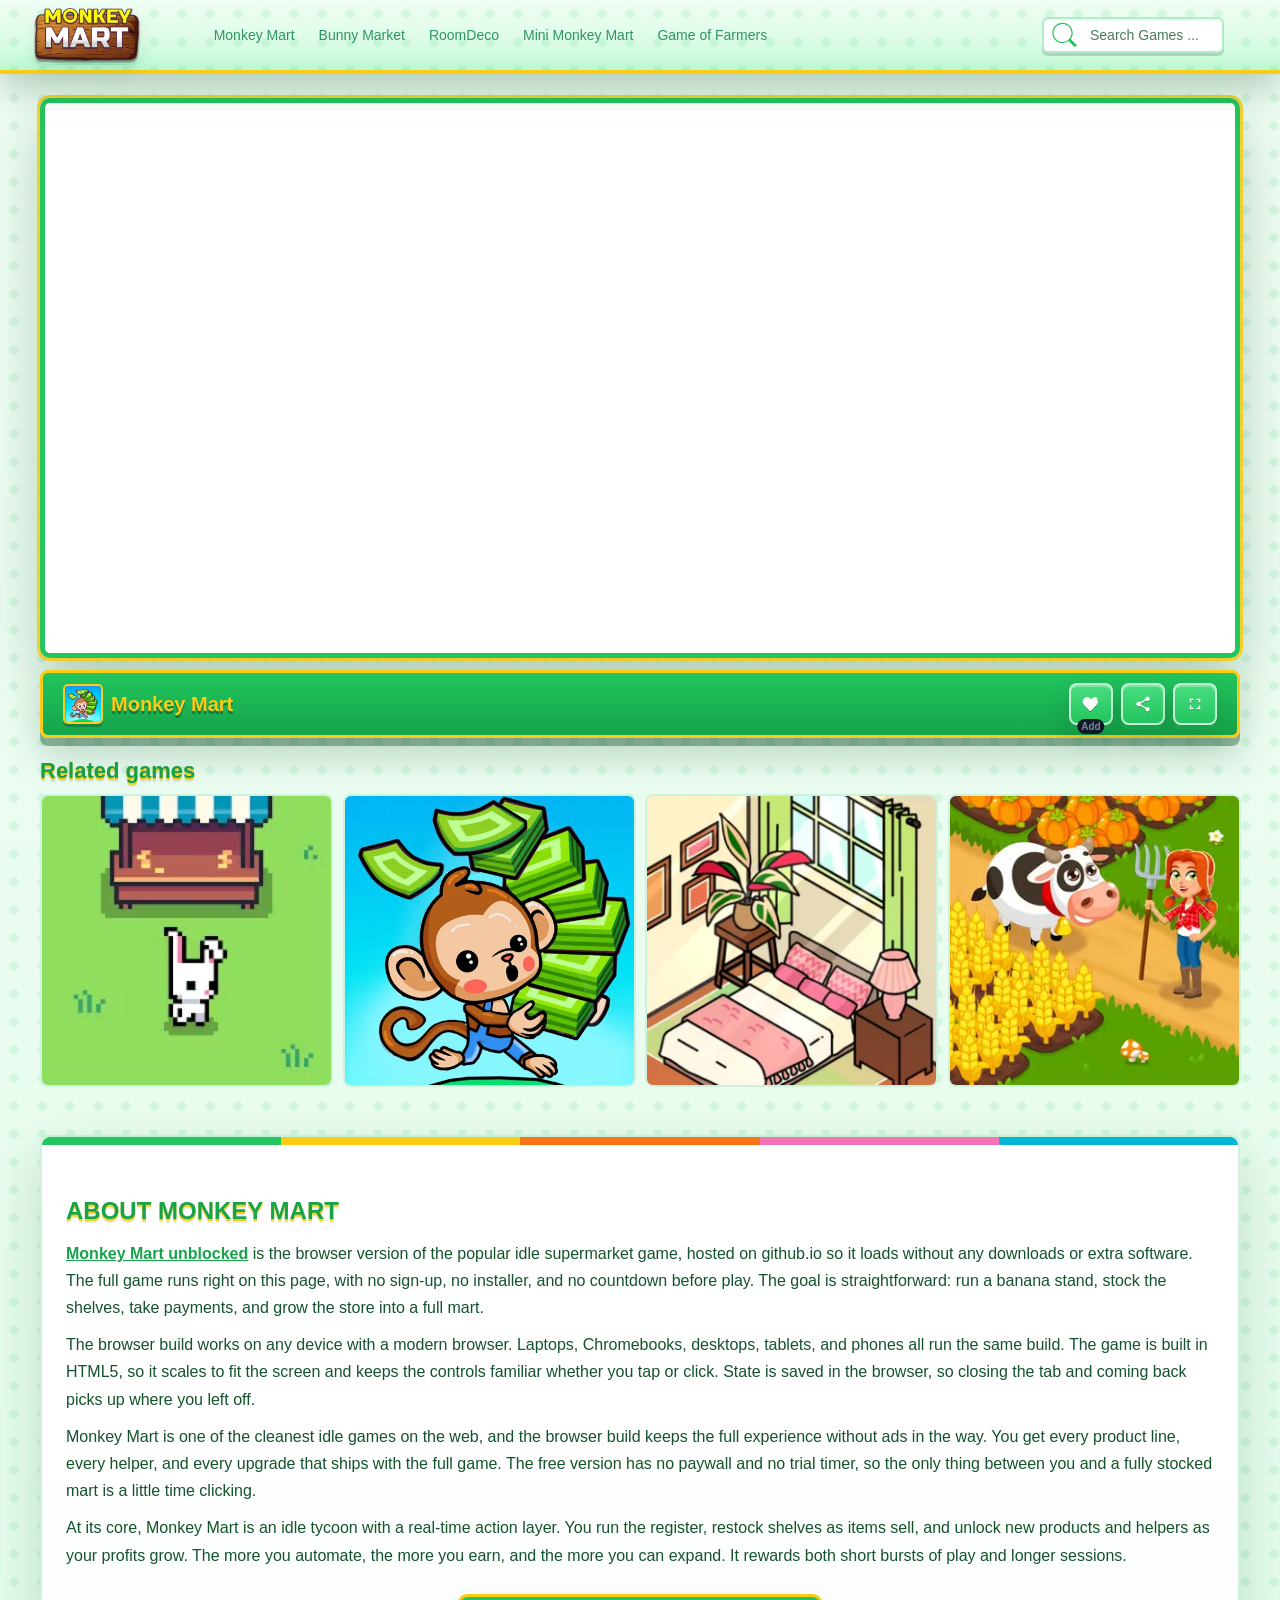
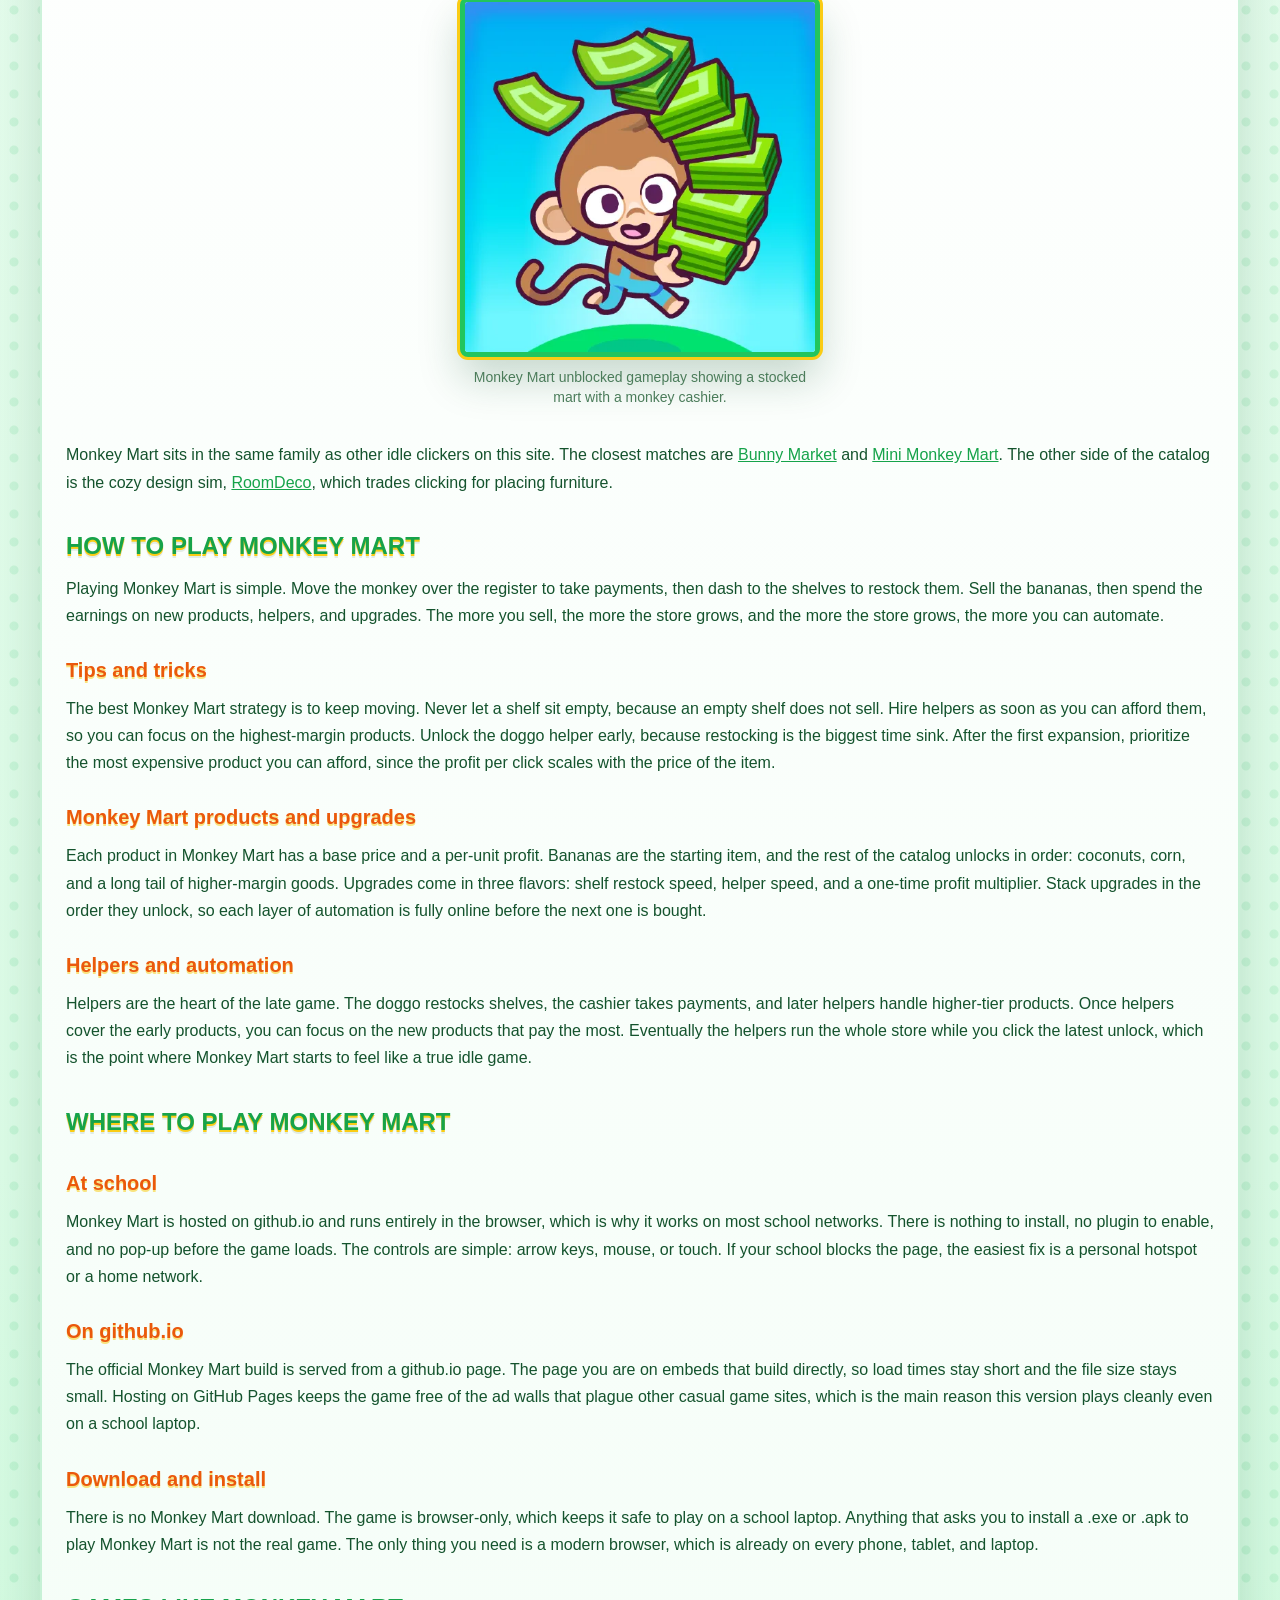
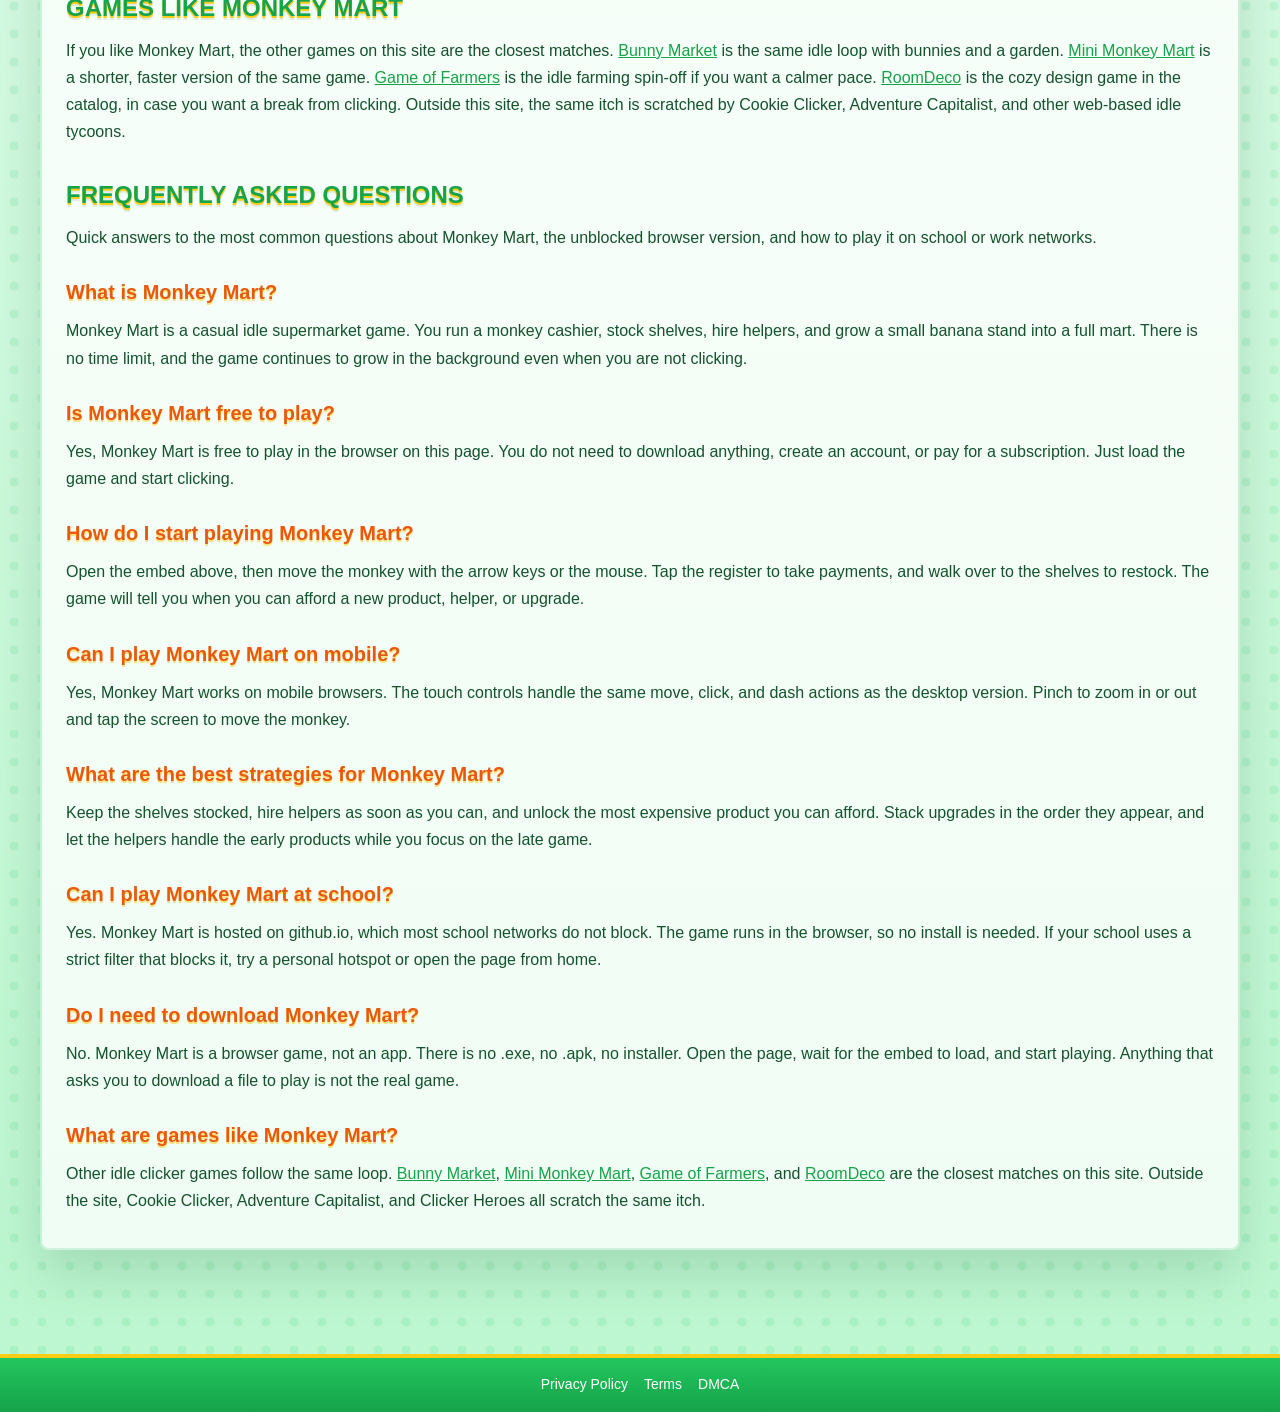
<file: index.html>
﻿<!DOCTYPE html>
<html zontal-theme="dark" lang="en-US" class="dark">
<head>
<meta charset="utf-8">
<title>monkey mart unblocked - Online Free</title>
<meta name="description" content="Play Monkey Mart unblocked online for free on github.io. No download, no sign-up. Run a monkey supermarket, hire helpers, and grow your mart empire in this clicker game.">
<meta name="keywords" content="monkey mart, monkey mart unblocked, monkey mart unblocked games, monkey mart unblocked 6x, monkey mart github, monkey mart github.io, monkey mart game, monkey mart free, monkey mart online, monkey mart clicker, monkey mart 2, monkey mart download, games like monkey mart, unblocked monkey mart, monkey mart io">
<meta name="title" content="monkey mart unblocked - Online Free">

<meta property="og:title" content="monkey mart unblocked - Online Free"><meta property="og:site_name" content="Monkey Mart">
<meta property="og:type" content="website" />
<meta property="og:url" content="https://monkey-mart-unbanned.github.io/" />
<meta property="og:description" content="Play Monkey Mart unblocked online for free on github.io. No download, no sign-up. Run a monkey supermarket, hire helpers, and grow your mart empire in this clicker game." />
<meta property="og:image" content="https://monkey-mart-unbanned.github.io/data/image/game/logo.webp" />
<meta name="twitter:card" content="summary_large_image" />
<meta name="twitter:title" content="monkey mart unblocked - Online Free" />
<meta name="twitter:description" content="Play Monkey Mart unblocked online for free on github.io. No download, no sign-up. Run a monkey supermarket, hire helpers, and grow your mart empire in this clicker game." />
<meta name="twitter:image" content="https://monkey-mart-unbanned.github.io/data/image/game/logo.webp" /> 
<meta name="viewport"
 content="width=device-width, initial-scale=1.0, minimal-ui, shrink-to-fit=no viewport-fit=cover">
 <meta name="apple-mobile-web-app-capable" content="yes">
 <meta name="apple-mobile-web-app-status-bar-style" content="black-translucent">
 <meta name="apple-mobile-web-app-title" content="Monkey Mart">
 <meta name="HandheldFriendly" content="true"/>
 <meta name="mobile-web-app-capable" content="yes"/>
  <link rel="icon" href="/favicon.ico" sizes="any">
  <link rel="icon" type="image/png" sizes="192x192" href="/favicon-192.png">
  <link rel="apple-touch-icon" sizes="180x180" href="/apple-touch-icon.png">
  <link rel="manifest" href="/site.webmanifest">
  <meta name="theme-color" content="#22c55e">
  <meta http-equiv="x-ua-compatible" content="ie=edge">
 <link rel="canonical" href="https://monkey-mart-unbanned.github.io/" data-react-helmet="true">
<script type="application/ld+json">
{
  "@context": "https://schema.org",
  "@type": "WebSite",
  "name": "Monkey Mart",
  "alternateName": "Monkey Mart Unblocked",
  "url": "https://monkey-mart-unbanned.github.io/",
  "description": "Free browser games including Monkey Mart and Bunny Market. Play unblocked at school or work, no downloads needed.",
  "inLanguage": "en-US",
  "publisher": {
    "@type": "Organization",
    "name": "Monkey Mart",
    "url": "https://monkey-mart-unbanned.github.io/",
    "logo": {
      "@type": "ImageObject",
      "url": "https://monkey-mart-unbanned.github.io/data/image/game/headerlogo.webp"
    }
  },
  "potentialAction": {
    "@type": "SearchAction",
    "target": "https://monkey-mart-unbanned.github.io/?s={search_term_string}",
    "query-input": "required name=search_term_string"
  }
}
</script>
<script type="application/ld+json">
{
  "@context": "https://schema.org",
  "@type": "VideoGame",
  "name": "Monkey Mart",
  "url": "https://monkey-mart-unbanned.github.io/",
  "description": "Run your own monkey-run supermarket in this unblocked free online game. Plant crops, harvest goods, stock shelves, serve customers, and grow your mart empire.",
  "image": "https://monkey-mart-unbanned.github.io/data/image/game/monkey-mart-b.webp",
  "thumbnailUrl": "https://monkey-mart-unbanned.github.io/data/image/game/monkey-mart-b.webp",
  "gamePlatform": ["Web Browser", "Mobile Browser", "Desktop"],
  "applicationCategory": "Game",
  "applicationSubCategory": "Management",
  "genre": ["Casual", "Clicker", "Management", "Simulation"],
  "playMode": "SinglePlayer",
  "operatingSystem": "Any (browser-based)",
  "gameItem": {
    "@type": "Thing",
    "name": "Monkey Mart Unblocked",
    "description": "Free browser version, no download required"
  },
  "offers": {
    "@type": "Offer",
    "price": "0",
    "priceCurrency": "USD",
    "availability": "https://schema.org/InStock"
  },
  "aggregateRating": {
    "@type": "AggregateRating",
    "ratingValue": "4.6",
    "ratingCount": "2847",
    "bestRating": "5",
    "worstRating": "1"
  },
  "author": {
    "@type": "Organization",
    "name": "Monkey Mart",
    "url": "https://monkey-mart-unbanned.github.io/"
  }
}
</script>
<script type="application/ld+json">
{
  "@context": "https://schema.org",
  "@type": "FAQPage",
  "mainEntity": [
    {
      "@type": "Question",
      "name": "What is Monkey Mart?",
      "acceptedAnswer": {
        "@type": "Answer",
        "text": "Monkey Mart is a casual idle supermarket game. You run a monkey cashier, stock shelves, hire helpers, and grow a small banana stand into a full mart. There is no time limit, and the game continues to grow in the background even when you are not clicking."
      }
    },
    {
      "@type": "Question",
      "name": "Is Monkey Mart free to play?",
      "acceptedAnswer": {
        "@type": "Answer",
        "text": "Yes, Monkey Mart is free to play in the browser on this page. You do not need to download anything, create an account, or pay for a subscription. Just load the game and start clicking."
      }
    },
    {
      "@type": "Question",
      "name": "How do I start playing Monkey Mart?",
      "acceptedAnswer": {
        "@type": "Answer",
        "text": "Open the embed above, then move the monkey with the arrow keys or the mouse. Tap the register to take payments, and walk over to the shelves to restock. The game will tell you when you can afford a new product, helper, or upgrade."
      }
    },
    {
      "@type": "Question",
      "name": "Can I play Monkey Mart on mobile?",
      "acceptedAnswer": {
        "@type": "Answer",
        "text": "Yes, Monkey Mart works on mobile browsers. The touch controls handle the same move, click, and dash actions as the desktop version. Pinch to zoom in or out and tap the screen to move the monkey."
      }
    },
    {
      "@type": "Question",
      "name": "What are the best strategies for Monkey Mart?",
      "acceptedAnswer": {
        "@type": "Answer",
        "text": "Keep the shelves stocked, hire helpers as soon as you can, and unlock the most expensive product you can afford. Stack upgrades in the order they appear, and let the helpers handle the early products while you focus on the late game."
      }
    },
    {
      "@type": "Question",
      "name": "Can I play Monkey Mart at school?",
      "acceptedAnswer": {
        "@type": "Answer",
        "text": "Yes. Monkey Mart is hosted on github.io, which most school networks do not block. The game runs in the browser, so no install is needed. If your school uses a strict filter that blocks it, try a personal hotspot or open the page from home."
      }
    },
    {
      "@type": "Question",
      "name": "Do I need to download Monkey Mart?",
      "acceptedAnswer": {
        "@type": "Answer",
        "text": "No. Monkey Mart is a browser game, not an app. There is no .exe, no .apk, no installer. Open the page, wait for the embed to load, and start playing. Anything that asks you to download a file to play is not the real game."
      }
    },
    {
      "@type": "Question",
      "name": "What are games like Monkey Mart?",
      "acceptedAnswer": {
        "@type": "Answer",
        "text": "Other idle clicker games follow the same loop. Bunny Market, Mini Monkey Mart, Game of Farmers, and RoomDeco are the closest matches on this site. Outside the site, Cookie Clicker, Adventure Capitalist, and Clicker Heroes all scratch the same itch."
      }
    }
  ]
}
</script>
<script type="application/ld+json">
{
  "@context": "https://schema.org",
  "@type": "BreadcrumbList",
  "itemListElement": [
    {"@type": "ListItem", "position": 1, "name": "Home", "item": "https://monkey-mart-unbanned.github.io/"},
    {"@type": "ListItem", "position": 2, "name": "Monkey Mart", "item": "https://monkey-mart-unbanned.github.io/"}
  ]
}
</script>
 
 <!-- Google tag (gtag.js) -->
 <script async src="https://www.googletagmanager.com/gtag/js?id=G-HZW0Y8KCHE">
 </script><script>window.dataLayer = window.dataLayer || [];
 function gtag(){dataLayer.push(arguments);}
 gtag('js', new Date());

 gtag('config', 'G-HZW0Y8KCHE');</script> <script data-cfasync="false">var game_config = {
current_slug: 'monkey-mart',
  home_page: 'monkey-mart',
  domain_url: 'https://monkey-mart-unbanned.github.io',
  id_game: 2,
  logo: '/data/image/game/logo.webp',
 theme_color: '#22c55e',
 domain_root: '/',
 not_allow_comment: 'no',
 show_comment: 'no'
 };
</script><link rel="stylesheet" type="text/css" href="/resources/css/swiper.css"/><!-- style.css-->
<link href="/resources/css/style.min.css"
 rel="stylesheet" type="text/css"/>
 <!-- style.css--><link href="/resources/css/meltdown-redesign.css" rel="stylesheet" type="text/css"/></head><body class="__className_d65c78 __variable_05e5f9"><div class="min-h-screen dark:bg-gray-950 font-sans antialiased flex flex-col"><header class="w-full py-1 bg-white/95 dark:bg-gray-900 backdrop-blur-md border-b border-[#22c55e]/10 relative z-50"><div class="container flex h-30 items-center justify-between"><div class="flex gap-8 md:gap-12"><a href="/" class="flex items-center space-x-3 group"><div class="relative rounded-xl shadow-lg shadow-[#22c55e]/10"><img alt="Monkey Mart" loading="lazy" decoding="async" data-nimg="1"
 class=""
 style="color:transparent;object-fit: contain;max-height: 30px;"
 src="/data/image/game/headerlogo.webp" /></div></a>


<nav class="flex items-center gap-6 ml-6">
<a href="/" class="text-sm font-medium text-[#22c55e]/80 hover:text-[#16a34a] transition-colors">Monkey Mart</a>
<a href="/bunny-market/" class="text-sm font-medium text-[#22c55e]/80 hover:text-[#16a34a] transition-colors">Bunny Market</a>
<a href="/room-deco/" class="text-sm font-medium text-[#22c55e]/80 hover:text-[#16a34a] transition-colors">RoomDeco</a>
<a href="/mini-monkey-mart/" class="text-sm font-medium text-[#22c55e]/80 hover:text-[#16a34a] transition-colors">Mini Monkey Mart</a>
<a href="/game-of-farmers/" class="text-sm font-medium text-[#22c55e]/80 hover:text-[#16a34a] transition-colors">Game of Farmers</a>
</nav></div><div class="flex items-center gap-4"><div class="relative w-full mx-auto px-3 md:px-6 search-results"><div class="relative "><input type="text" placeholder="Search Games ..." id="search_txt"
 class="input_search w-full rounded-3xl transition-all duration-300 border-2 pl-9 pr-4 h-10 text-lg "
 autocomplete="off" /><button id="search_button"
 class="lucide lucide-search absolute top-1/2 -translate-y-1/2 transition-colors text-[#22c55e]/70 left-2 w-7 h-7"><span class="svg-icon svelte-11lxo0l" aria-hidden="true"><svg class="svg-icon__link icon-search"><use xlink:href="#icon-search"></use></svg></span></button></div></div><!-- <button class="menu inline-flex items-center justify-center whitespace-nowrap rounded-md text-sm font-medium ring-offset-background focus-visible:outline-none focus-visible:ring-2 focus-visible:ring-ring focus-visible:ring-offset-2 disabled:pointer-events-none disabled:opacity-50 border border-input bg-background hover:bg-accent h-10 w-10 transition-all duration-300"
 aria-label="Menu" type="button"><span class="svg-icon" aria-hidden="true"><svg class="svg-icon__link"><use xlink:href="#icon-menu"></use></svg></span></button> --></div></div></header><div class="fixed hidden min-[1750px]:block top-20 left-6 z-50 ns-enh76-e-2 asset-container"><div class="w-[200px] h-[720px]"><div class="mt-8 mb-6 hidden"><div class="rounded-lg rounded-b-none overflow-hidden bg-gray-100"><div class="text-center text-gray-500/50 text-sm px-3 py-0">Advertisement</div></div></div></div></div><div class="relative"><div class="max-w-7xl mx-auto"><div class="flex h-full"><main class="flex-1 2xl:ml-[0]"><div class="min-h-screen"><div id="sub-page-data" class="w-full mx-auto px-3 md:px-10 py-3 md:py-6 page-data"><div class="mb-3 md:mb-12"><div class="w-full mx-auto px-0"><div class="mb-9 md:mb-12"><div class="w-full mx-auto"><div class="relative overflow-hidden rounded-2xl bg-gradient-to-br from-[#22c55e]/10 to-white/5 dark:from-[#22c55e]/20 dark:to-gray-900/10 shadow-2xl"><div class="relative w-full h-[--mobile-height] md:h-[--desktop-height]"
 style="width:100%;--mobile-height:400px;--desktop-height:550px;min-height:520px;"><div class="frame-box-game" id="frame-container"></div><script data-cfasync="false">window.addEventListener("DOMContentLoaded", function () {
 let game_frame = $('<iframe id="game-area" allowfullscreen="true" title="Play Monkey Mart" width="100%" height="100%" src="https://fivenightsatfreddysonline.github.io/g77/class-829/" allow="autoplay; fullscreen; camera; focus-without-user-activation *; monetization; gamepad; keyboard-map *; xr-spatial-tracking; clipboard-write; web-share; accelerometer; magnetometer; gyroscope; display-capture" name="gameFrame" scrolling="no" sandbox="allow-forms allow-modals allow-orientation-lock allow-pointer-lock allow-popups allow-popups-to-escape-sandbox allow-presentation allow-scripts allow-same-origin allow-downloads"></iframe>');

 $("#frame-container").html(game_frame);
 });</script></div></div><div class="player__footer player-footer"><div class="player-footer__inner"><div class="player-footer__left player-footer__item"><img width="40" height="40"
   src="/data/image/game/logo.webp"
  class="img-fluid" decoding="async"
  alt="Monkey Mart"
 fetchpriority="high"/><h1 class="">Monkey Mart</h1></div><div class="player-footer__actions player-footer__item"><button type="button"
 class="g-footer__button favorite-icon favorites_btn favorites-add-2"
 onclick="favorite(this);"
 data-id="2"
 data-name="Monkey Mart"
  data-url="/"
  data-slug="monkey-mart"
 data-image="/data/image/game/monkey-mart-b.webp"><span class="svg-icon" aria-hidden="true"><svg class="svg-icon__link"><use
 xlink:href="#icon-heart"></use></svg></span><div class="g-footer__button-title"><span class="g-footer__button-title_text g-footer__button-title_first">Add</span><span class="g-footer__button-title_text g-footer__button-title_last"></span></div></button><button class="g-footer__button toggleModalBtn"
 data-target="#modalShare"><span class="svg-icon" aria-hidden="true"><svg class="svg-icon__link"><use
 xlink:href="#icon-shares"></use></svg></span><div class="g-footer__button-title"><span class="g-footer__button-title_text g-footer__button-title_first"></span><span class="g-footer__button-title_text g-footer__button-title_last">Share</span></div></button><div class="footer__button hide_fullscreen"><button class="g-footer__button player-footer__fullscreen"
 onclick="open_fullscreen();"><span class="svg-icon" aria-hidden="true"><svg class="svg-icon__link"><use
 xlink:href="#icon-fullscreen"></use></svg></span><div class="g-footer__button-title"><span class="g-footer__button-title_text g-footer__button-title_first"></span><span class="g-footer__button-title_text g-footer__button-title_last">Full Screen</span></div></button></div></div></div></div>
<section class="related-games" aria-labelledby="related-games-heading">
  <h2 id="related-games-heading" class="related-games__title">Related games</h2>
  <ul class="related-games__list">
      <li class="related-games__item"><a href="/bunny-market/" class="related-link" aria-label="Play Bunny Market unblocked"><img src="/data/image/game/bunny-market.webp" alt="Bunny Market" width="300" height="300" loading="lazy" decoding="async" /><span class="related-link__label">Bunny Market</span></a></li>
      <li class="related-games__item"><a href="/mini-monkey-mart/" class="related-link" aria-label="Play Mini Monkey Mart unblocked"><img src="/data/image/game/mini-monkey-mart.webp" alt="Mini Monkey Mart" width="300" height="300" loading="lazy" decoding="async" /><span class="related-link__label">Mini Monkey Mart</span></a></li>
      <li class="related-games__item"><a href="/room-deco/" class="related-link" aria-label="Play RoomDeco unblocked"><img src="/data/image/game/room-deco.webp" alt="RoomDeco" width="300" height="300" loading="lazy" decoding="async" /><span class="related-link__label">RoomDeco</span></a></li>
      <li class="related-games__item"><a href="/game-of-farmers/" class="related-link" aria-label="Play Game of Farmers unblocked"><img src="/data/image/game/game-of-farmers.webp" alt="Game of Farmers" width="300" height="300" loading="lazy" decoding="async" /><span class="related-link__label">Game of Farmers</span></a></li>
  </ul>
</section><div class="mt-8 mb-6 hidden"><div class="rounded-lg rounded-b-none overflow-hidden bg-gray-100"><div class="text-center text-gray-500/50 text-sm px-3 py-0">Advertisement</div></div></div></div></div></div></div><div class="text-center mb-8 space-y-2"><div class="mt-8 mb-6 hidden"><div class="rounded-lg rounded-b-none overflow-hidden bg-gray-100"><div class="text-center text-gray-500/50 text-sm px-3 py-0">Advertisement</div></div></div></div><div class="mb-3 md:mb-12 sub_description"><div class="w-full mx-auto mt-8 md:mt-12 px-0"><div class="content-inner dark:bg-gray-800 rounded-lg shadow-lg hover:shadow-xl transition-shadow duration-300 p-6 relative overflow-hidden text-gray-600 dark:text-gray-300 ">
<div class="game-description page-content">
<h2>About Monkey Mart</h2>
<p><a href="/" style="font-weight: 600; text-decoration: underline;">Monkey Mart unblocked</a> is the browser version of the popular idle supermarket game, hosted on github.io so it loads without any downloads or extra software. The full game runs right on this page, with no sign-up, no installer, and no countdown before play. The goal is straightforward: run a banana stand, stock the shelves, take payments, and grow the store into a full mart.</p>
<p>The browser build works on any device with a modern browser. Laptops, Chromebooks, desktops, tablets, and phones all run the same build. The game is built in HTML5, so it scales to fit the screen and keeps the controls familiar whether you tap or click. State is saved in the browser, so closing the tab and coming back picks up where you left off.</p>
<p>Monkey Mart is one of the cleanest idle games on the web, and the browser build keeps the full experience without ads in the way. You get every product line, every helper, and every upgrade that ships with the full game. The free version has no paywall and no trial timer, so the only thing between you and a fully stocked mart is a little time clicking.</p>
<p>At its core, Monkey Mart is an idle tycoon with a real-time action layer. You run the register, restock shelves as items sell, and unlock new products and helpers as your profits grow. The more you automate, the more you earn, and the more you can expand. It rewards both short bursts of play and longer sessions.</p>
<figure class="seo-image"><img src="/data/image/game/logo.webp" alt="Monkey Mart unblocked gameplay with shelves and monkey cashier" title="Monkey Mart unblocked gameplay" width="512" height="512" loading="lazy" class="img-fluid" /><figcaption>Monkey Mart unblocked gameplay showing a stocked mart with a monkey cashier.</figcaption></figure>
<p>Monkey Mart sits in the same family as other idle clickers on this site. The closest matches are <a href="/bunny-market/">Bunny Market</a> and <a href="/mini-monkey-mart/">Mini Monkey Mart</a>. The other side of the catalog is the cozy design sim, <a href="/room-deco/">RoomDeco</a>, which trades clicking for placing furniture.</p>

<h2>How to play Monkey Mart</h2>
<p>Playing Monkey Mart is simple. Move the monkey over the register to take payments, then dash to the shelves to restock them. Sell the bananas, then spend the earnings on new products, helpers, and upgrades. The more you sell, the more the store grows, and the more the store grows, the more you can automate.</p>
<h3>Tips and tricks</h3>
<p>The best Monkey Mart strategy is to keep moving. Never let a shelf sit empty, because an empty shelf does not sell. Hire helpers as soon as you can afford them, so you can focus on the highest-margin products. Unlock the doggo helper early, because restocking is the biggest time sink. After the first expansion, prioritize the most expensive product you can afford, since the profit per click scales with the price of the item.</p>
<h3>Monkey Mart products and upgrades</h3>
<p>Each product in Monkey Mart has a base price and a per-unit profit. Bananas are the starting item, and the rest of the catalog unlocks in order: coconuts, corn, and a long tail of higher-margin goods. Upgrades come in three flavors: shelf restock speed, helper speed, and a one-time profit multiplier. Stack upgrades in the order they unlock, so each layer of automation is fully online before the next one is bought.</p>
<h3>Helpers and automation</h3>
<p>Helpers are the heart of the late game. The doggo restocks shelves, the cashier takes payments, and later helpers handle higher-tier products. Once helpers cover the early products, you can focus on the new products that pay the most. Eventually the helpers run the whole store while you click the latest unlock, which is the point where Monkey Mart starts to feel like a true idle game.</p>

<h2>Where to play Monkey Mart</h2>
<h3>At school</h3>
<p>Monkey Mart is hosted on github.io and runs entirely in the browser, which is why it works on most school networks. There is nothing to install, no plugin to enable, and no pop-up before the game loads. The controls are simple: arrow keys, mouse, or touch. If your school blocks the page, the easiest fix is a personal hotspot or a home network.</p>
<h3>On github.io</h3>
<p>The official Monkey Mart build is served from a github.io page. The page you are on embeds that build directly, so load times stay short and the file size stays small. Hosting on GitHub Pages keeps the game free of the ad walls that plague other casual game sites, which is the main reason this version plays cleanly even on a school laptop.</p>
<h3>Download and install</h3>
<p>There is no Monkey Mart download. The game is browser-only, which keeps it safe to play on a school laptop. Anything that asks you to install a .exe or .apk to play Monkey Mart is not the real game. The only thing you need is a modern browser, which is already on every phone, tablet, and laptop.</p>

<h2>Games like Monkey Mart</h2>
<p>If you like Monkey Mart, the other games on this site are the closest matches. <a href="/bunny-market/">Bunny Market</a> is the same idle loop with bunnies and a garden. <a href="/mini-monkey-mart/">Mini Monkey Mart</a> is a shorter, faster version of the same game. <a href="/game-of-farmers/">Game of Farmers</a> is the idle farming spin-off if you want a calmer pace. <a href="/room-deco/">RoomDeco</a> is the cozy design game in the catalog, in case you want a break from clicking. Outside this site, the same itch is scratched by Cookie Clicker, Adventure Capitalist, and other web-based idle tycoons.</p>

<section id="faq" class="faq-section" aria-labelledby="faq-heading">
<h2 id="faq-heading">Frequently Asked Questions</h2>
<p>Quick answers to the most common questions about Monkey Mart, the unblocked browser version, and how to play it on school or work networks.</p>
<h3>What is Monkey Mart?</h3>
<p>Monkey Mart is a casual idle supermarket game. You run a monkey cashier, stock shelves, hire helpers, and grow a small banana stand into a full mart. There is no time limit, and the game continues to grow in the background even when you are not clicking.</p>
<h3>Is Monkey Mart free to play?</h3>
<p>Yes, Monkey Mart is free to play in the browser on this page. You do not need to download anything, create an account, or pay for a subscription. Just load the game and start clicking.</p>
<h3>How do I start playing Monkey Mart?</h3>
<p>Open the embed above, then move the monkey with the arrow keys or the mouse. Tap the register to take payments, and walk over to the shelves to restock. The game will tell you when you can afford a new product, helper, or upgrade.</p>
<h3>Can I play Monkey Mart on mobile?</h3>
<p>Yes, Monkey Mart works on mobile browsers. The touch controls handle the same move, click, and dash actions as the desktop version. Pinch to zoom in or out and tap the screen to move the monkey.</p>
<h3>What are the best strategies for Monkey Mart?</h3>
<p>Keep the shelves stocked, hire helpers as soon as you can, and unlock the most expensive product you can afford. Stack upgrades in the order they appear, and let the helpers handle the early products while you focus on the late game.</p>
<h3>Can I play Monkey Mart at school?</h3>
<p>Yes. Monkey Mart is hosted on github.io, which most school networks do not block. The game runs in the browser, so no install is needed. If your school uses a strict filter that blocks it, try a personal hotspot or open the page from home.</p>
<h3>Do I need to download Monkey Mart?</h3>
<p>No. Monkey Mart is a browser game, not an app. There is no .exe, no .apk, no installer. Open the page, wait for the embed to load, and start playing. Anything that asks you to download a file to play is not the real game.</p>
<h3>What are games like Monkey Mart?</h3>
<p>Other idle clicker games follow the same loop. <a href="/bunny-market/">Bunny Market</a>, <a href="/mini-monkey-mart/">Mini Monkey Mart</a>, <a href="/game-of-farmers/">Game of Farmers</a>, and <a href="/room-deco/">RoomDeco</a> are the closest matches on this site. Outside the site, Cookie Clicker, Adventure Capitalist, and Clicker Heroes all scratch the same itch.</p>
</section>
</div></div></div></div></div></div></div></div><div class="text-center mb-8 space-y-2"><div class="mt-8 mb-6 hidden"><div class="rounded-lg rounded-b-none overflow-hidden bg-gray-100"><div class="text-center text-gray-500/50 text-sm px-3 py-0">Advertisement</div></div></div></div><footer class="mt-auto bg-gradient-to-b from-gray-50 to-white dark:from-gray-900 dark:to-gray-800 py-4"><div class="max-w-7xl mx-auto flex"> <nav class="footer-legal flex justify-center items-center gap-4 flex-wrap px-3 md:px-12 w-full" aria-label="Legal links"><a href="/privacy/">Privacy Policy</a><a href="/terms/">Terms</a><a href="/dmca/">DMCA</a></nav></div></footer></div><div class="page_loading" style="display: none;"><div class="loading_page"><div class="loader"></div></div></div><button id="button-gotop" class="btn_up"><span class="svg-icon" aria-hidden="true"> <svg class="svg-icon__link"> <use
 xlink:href="#icon-keyboard_arrow_up"></use> </svg> </span></button><svg class="main-svg-sprite main-svg-sprite--icons" xmlns="http://www.w3.org/2000/svg" style="display: none;"
 xmlns:xlink="http://www.w3.org/1999/xlink"><symbol id="icon-chevron-right" viewBox="0 0 24 24"><path d="M9.707 18.707l6-6c0.391-0.391 0.391-1.024 0-1.414l-6-6c-0.391-0.391-1.024-0.391-1.414 0s-0.391 1.024 0 1.414l5.293 5.293-5.293 5.293c-0.391 0.391-0.391 1.024 0 1.414s1.024 0.391 1.414 0z"></path></symbol><symbol id="icon-chevron-left" viewBox="0 0 24 24"><path d="M15.707 17.293l-5.293-5.293 5.293-5.293c0.391-0.391 0.391-1.024 0-1.414s-1.024-0.391-1.414 0l-6 6c-0.391 0.391-0.391 1.024 0 1.414l6 6c0.391 0.391 1.024 0.391 1.414 0s0.391-1.024 0-1.414z"></path></symbol><symbol id="icon-arrow-left" viewBox="0 0 452 452"><path d="M106.406 203.554L300.693 9.2735C313.052 -3.0915 333.09 -3.09149 345.443 9.27351C357.797 21.6275 357.797 41.6645 345.443 54.0175L173.529 225.926L345.438 397.829C357.792 410.188 357.792 430.224 345.438 442.578C333.084 454.937 313.047 454.936 300.688 442.577L106.401 248.293C100.224 242.113 97.1385 234.022 97.1385 225.927C97.1386 217.828 100.23 209.731 106.406 203.554Z"/></symbol><symbol id="icon-arrow-right" viewBox="0 0 451.846 451.847"><path d="M345.441,248.292L151.154,442.573c-12.359,12.365-32.397,12.365-44.75,0c-12.354-12.354-12.354-32.391,0-44.744L278.318,225.92L106.409,54.017c-12.354-12.359-12.354-32.394,0-44.748c12.354-12.359,32.391-12.359,44.75,0l194.287,194.284c6.177,6.18,9.262,14.271,9.262,22.366C354.708,234.018,351.617,242.115,345.441,248.292z"/></symbol><symbol id="icon-menu" overflow="visible" viewBox="0 0 45 36"><path d="M2.528 13.472v0h35.392q1.056 0 1.792 0.736t0.736 1.792q0 1.024-0.736 1.792-0.736 0.736-1.792 0.736v0h-35.392q-1.056 0-1.792-0.736-0.736-0.768-0.736-1.792 0-1.056 0.736-1.792t1.792-0.736zM2.528 26.944v0h35.392q0.672 0 1.28 0.32t0.96 0.928q0.352 0.576 0.352 1.28 0 0.672-0.352 1.28-0.352 0.576-0.96 0.928-0.608 0.32-1.28 0.32v0h-35.392q-1.024-0.032-1.76-0.768-0.704-0.736-0.704-1.76t0.704-1.76q0.736-0.736 1.76-0.768zM2.528 0v0h35.392q1.024 0.032 1.728 0.768 0.736 0.736 0.736 1.76t-0.736 1.76q-0.704 0.736-1.728 0.768v0h-35.392q-1.056 0-1.792-0.736-0.736-0.768-0.736-1.792 0-1.056 0.736-1.792t1.792-0.736z"/></symbol><symbol id="icon-keyboard_arrow_up" overflow="visible" viewBox="0 0 24 24"><path d="M16.59 15.59q0.288 0.288 0.696 0.288t0.696-0.288q0.288-0.288 0.288-0.696t-0.288-0.696l-5.293-5.293-5.293 5.293q-0.288 0.288-0.288 0.696t0.288 0.696q0.288 0.288 0.696 0.288t0.696-0.288l4.593-4.593z"/></symbol><symbol id="icon-keyboard_arrow_down" overflow="visible" viewBox="0 0 24 24"><path d="M16.59 8.704q0.288-0.288 0.696-0.288t0.696 0.288q0.288 0.288 0.288 0.696t-0.288 0.696l-5.293 5.293-5.293-5.293q-0.288-0.288-0.288-0.696t0.288-0.696q0.288-0.288 0.696-0.288t0.696 0.288l4.593 4.593z"/></symbol><symbol id="icon-search" overflow="visible" viewBox="0 0 37 37"><path d="M36.772 33.872l-8.677-8.677c2.095-2.863 3.334-6.384 3.334-10.195 0-9.447-7.661-17.108-17.109-17.108s-17.108 7.661-17.108 17.108 7.661 17.109 17.108 17.109c3.811 0 7.332-1.239 10.195-3.334l8.677 8.677c0.547 0.547 1.274 0.821 2.002 0.821s1.456-0.274 2.002-0.821c1.108-1.104 1.108-2.876 0.576-3.58zM14.32 30.272c-8.322 0-15.072-6.75-15.072-15.072s6.75-15.072 15.072-15.072 15.072 6.75 15.072 15.072-6.75 15.072-15.072 15.072z"/></symbol><symbol id="icon-heart" overflow="visible" viewBox="0 0 24 24"><path d="M21.409 4.694c-2.318-2.362-6.087-2.362-8.409 0l-0.997 1.015-0.997-1.015c-2.322-2.362-6.091-2.362-8.409 0-2.365 2.408-2.365 6.315 0 8.723l7.409 7.543c0.271 0.275 0.632 0.424 0.997 0.424s0.726-0.149 0.997-0.424l7.409-7.543c2.365-2.408 2.365-6.315 0-8.723z"/></symbol><symbol id="icon-shares" viewBox="0 0 24 24"><path d="M18 16.08c-.76 0-1.44.3-1.96.77L8.91 12.7c.05-.23.09-.46.09-.7s-.04-.47-.09-.7l7.05-4.11c.54.5 1.25.81 2.04.81 1.66 0 3-1.34 3-3s-1.34-3-3-3-3 1.34-3 3c0 .24.04.47.09.7L8.04 9.81C7.5 9.31 6.79 9 6 9c-1.66 0-3 1.34-3 3s1.34 3 3 3c.79 0 1.5-.31 2.04-.81l7.12 4.16c-.05.21-.08.43-.08.65 0 1.61 1.31 2.92 2.92 2.92 1.61 0 2.92-1.31 2.92-2.92s-1.31-2.92-2.92-2.92z"/></symbol><symbol id="icon-close" overflow="visible" viewBox="0 0 24 24"><path d="M20.293 5.114c-0.391-0.391-1.024-0.391-1.414 0l-6.879 6.879-6.879-6.879c-0.391-0.391-1.024-0.391-1.414 0s-0.391 1.024 0 1.414l6.879 6.879-6.879 6.879c-0.391 0.391-0.391 1.024 0 1.414 0.195 0.195 0.451 0.293 0.707 0.293s0.512-0.098 0.707-0.293l6.879-6.879 6.879 6.879c0.195 0.195 0.451 0.293 0.707 0.293s0.512-0.098 0.707-0.293c0.391-0.391 0.391-1.024 0-1.414l-6.879-6.879 6.879-6.879c0.39-0.39 0.39-1.024-0.001-1.415z"/></symbol><symbol id="icon-fullscreen" viewBox="0 0 24 24"><path d="M7 14H5v5h5v-2H7v-3zm-2-4h2V7h3V5H5v5zm12 7h-3v2h5v-5h-2v3zM14 5v2h3v3h2V5h-5z"/></symbol></svg><div id="modalShare" class="popup_share hidden"><div class="blur_dialog fixed inset-0"></div><div class="popup_wrapper"><div class="popup-heading"><span class="svg-icon" aria-hidden="true"><svg class="svg-icon__link"><use
 xlink:href="#icon-shares"></use></svg></span></div><div class="title_contact">SHARE WITH YOUR FRIENDS <br> <strong>Monkey Mart</strong></div><span class="close_contact closeModalBtn"><span class="svg-icon" aria-hidden="true"><svg class="svg-icon__link"><use
xlink:href="#icon-close"></use></svg></span></span></div><div class="popup-content"><div class="popup-link_share"><input readonly class="popup-link-share--url" id="share_link_input" value="https://monkey-mart-unbanned.github.io"><div class="popup-link-share--copy" onclick="copyToClipboard('#share_link_input',this)">Copy link</div></div></div></div><!-- ============ ASIDE DIALOG =======================--><script data-cfasync="false" src="/resources/js/jquery-3.6.0.min.js"></script><script data-cfasync="false" src="/resources/js/jquery.lazy.js"></script><script data-cfasync="false" src="/resources/js/swiper.min.js"></script><script data-cfasync="false" src="/resources/js/scripts.min.js?v1.1"
 type="text/javascript"></script><script data-cfasync="false">$(document).ready(function(){});</script>
</body></html>
</file>
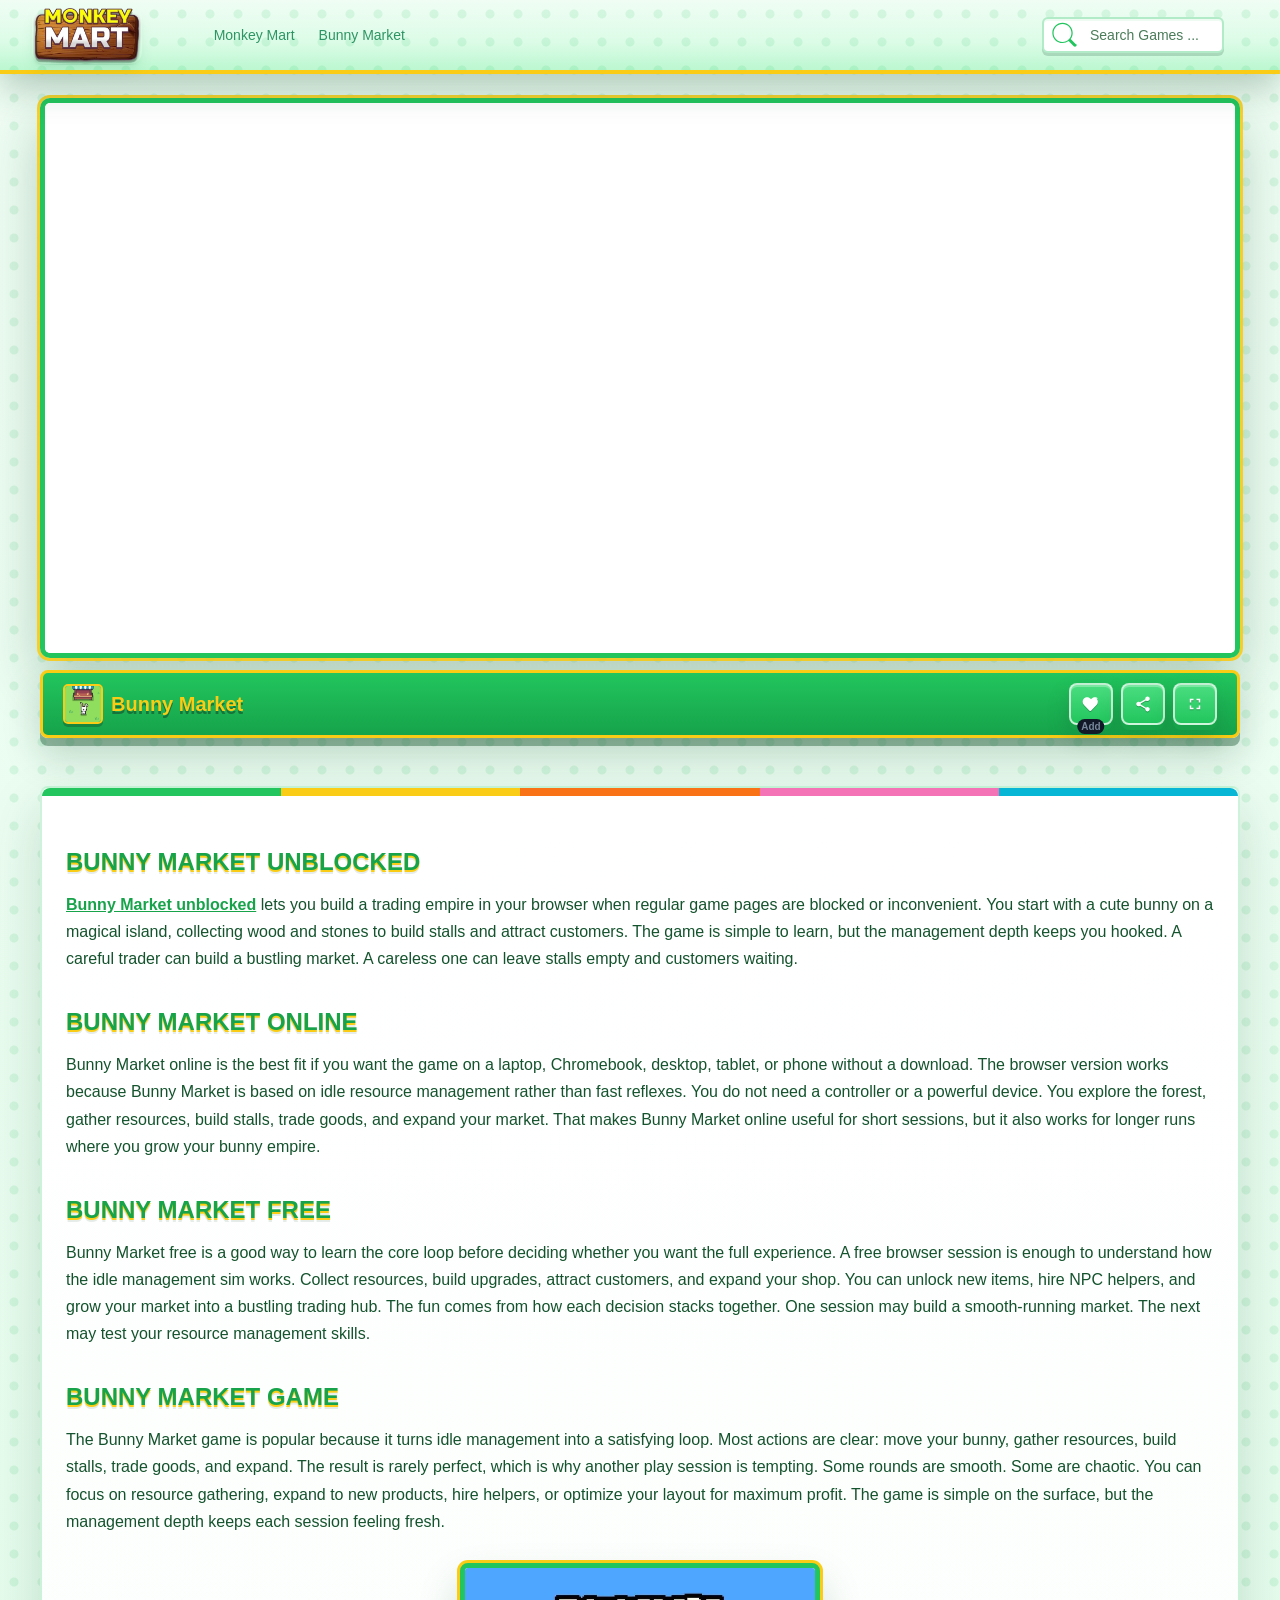
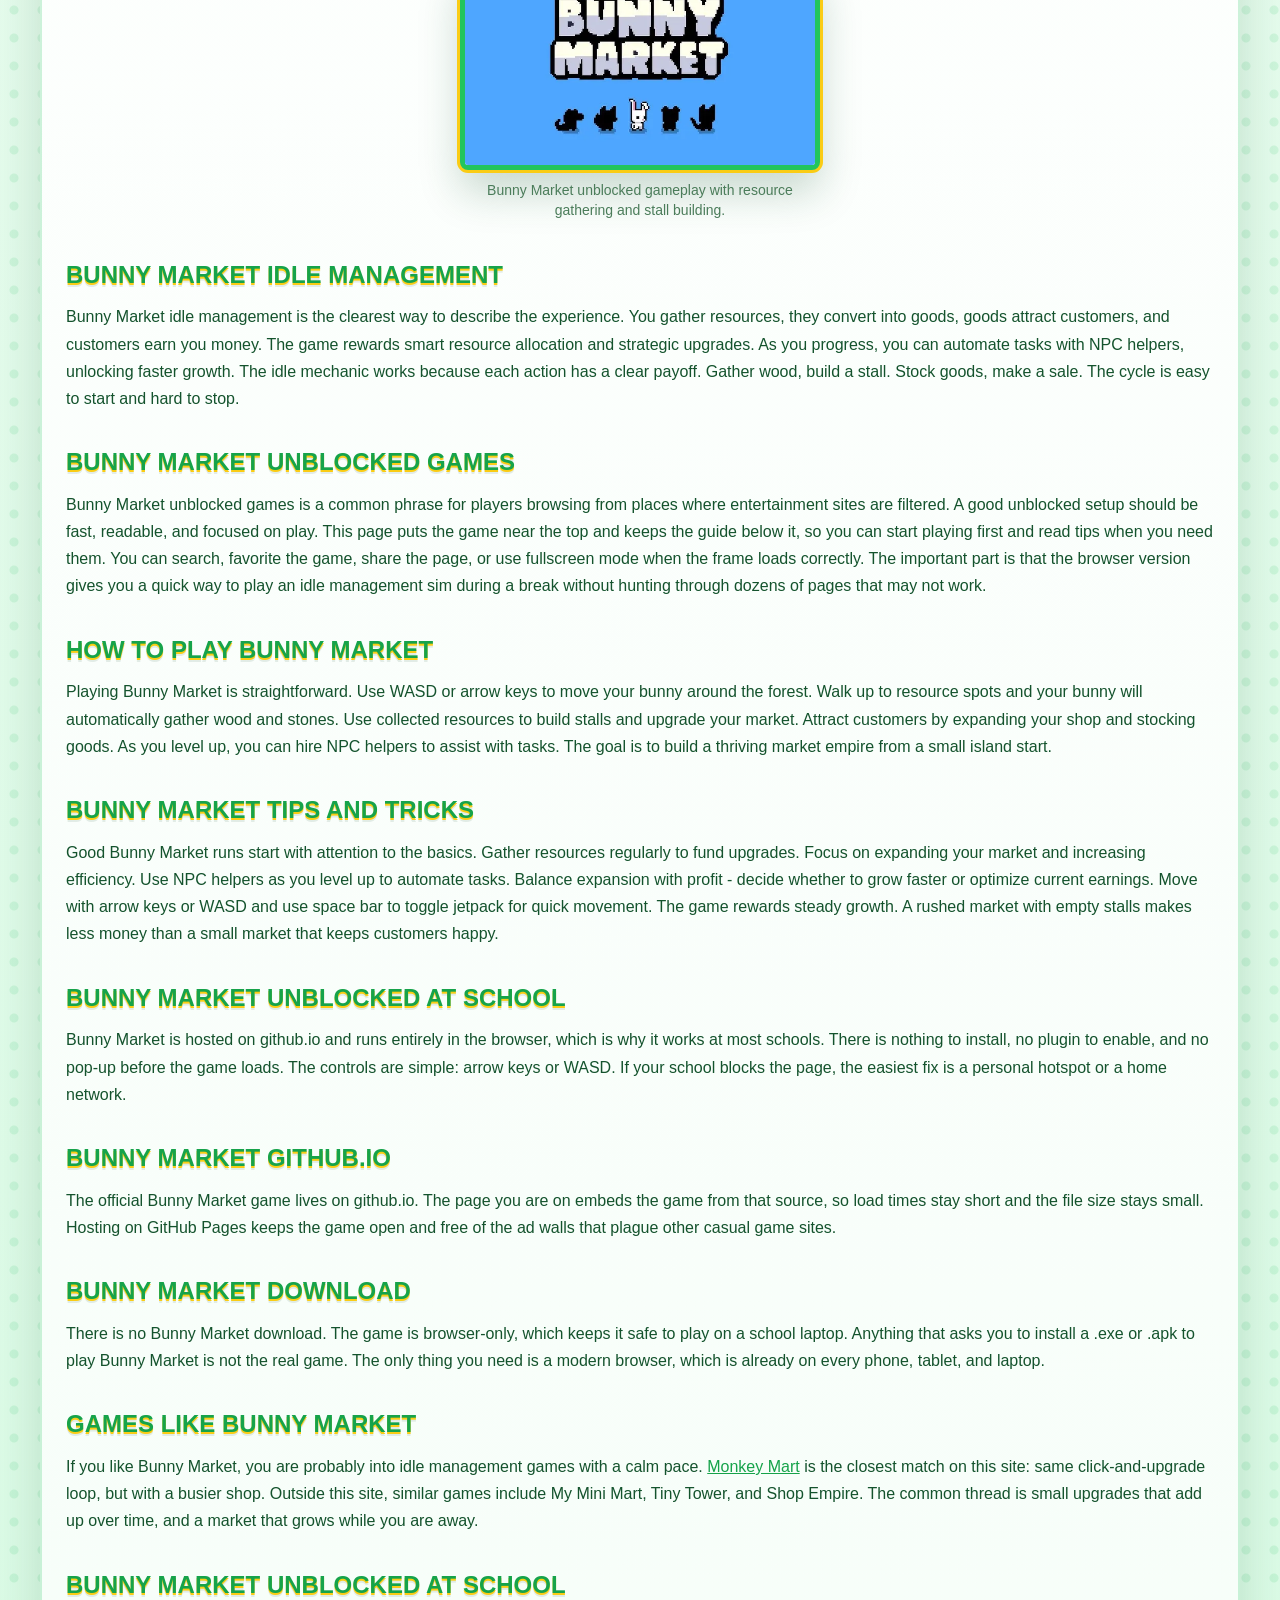
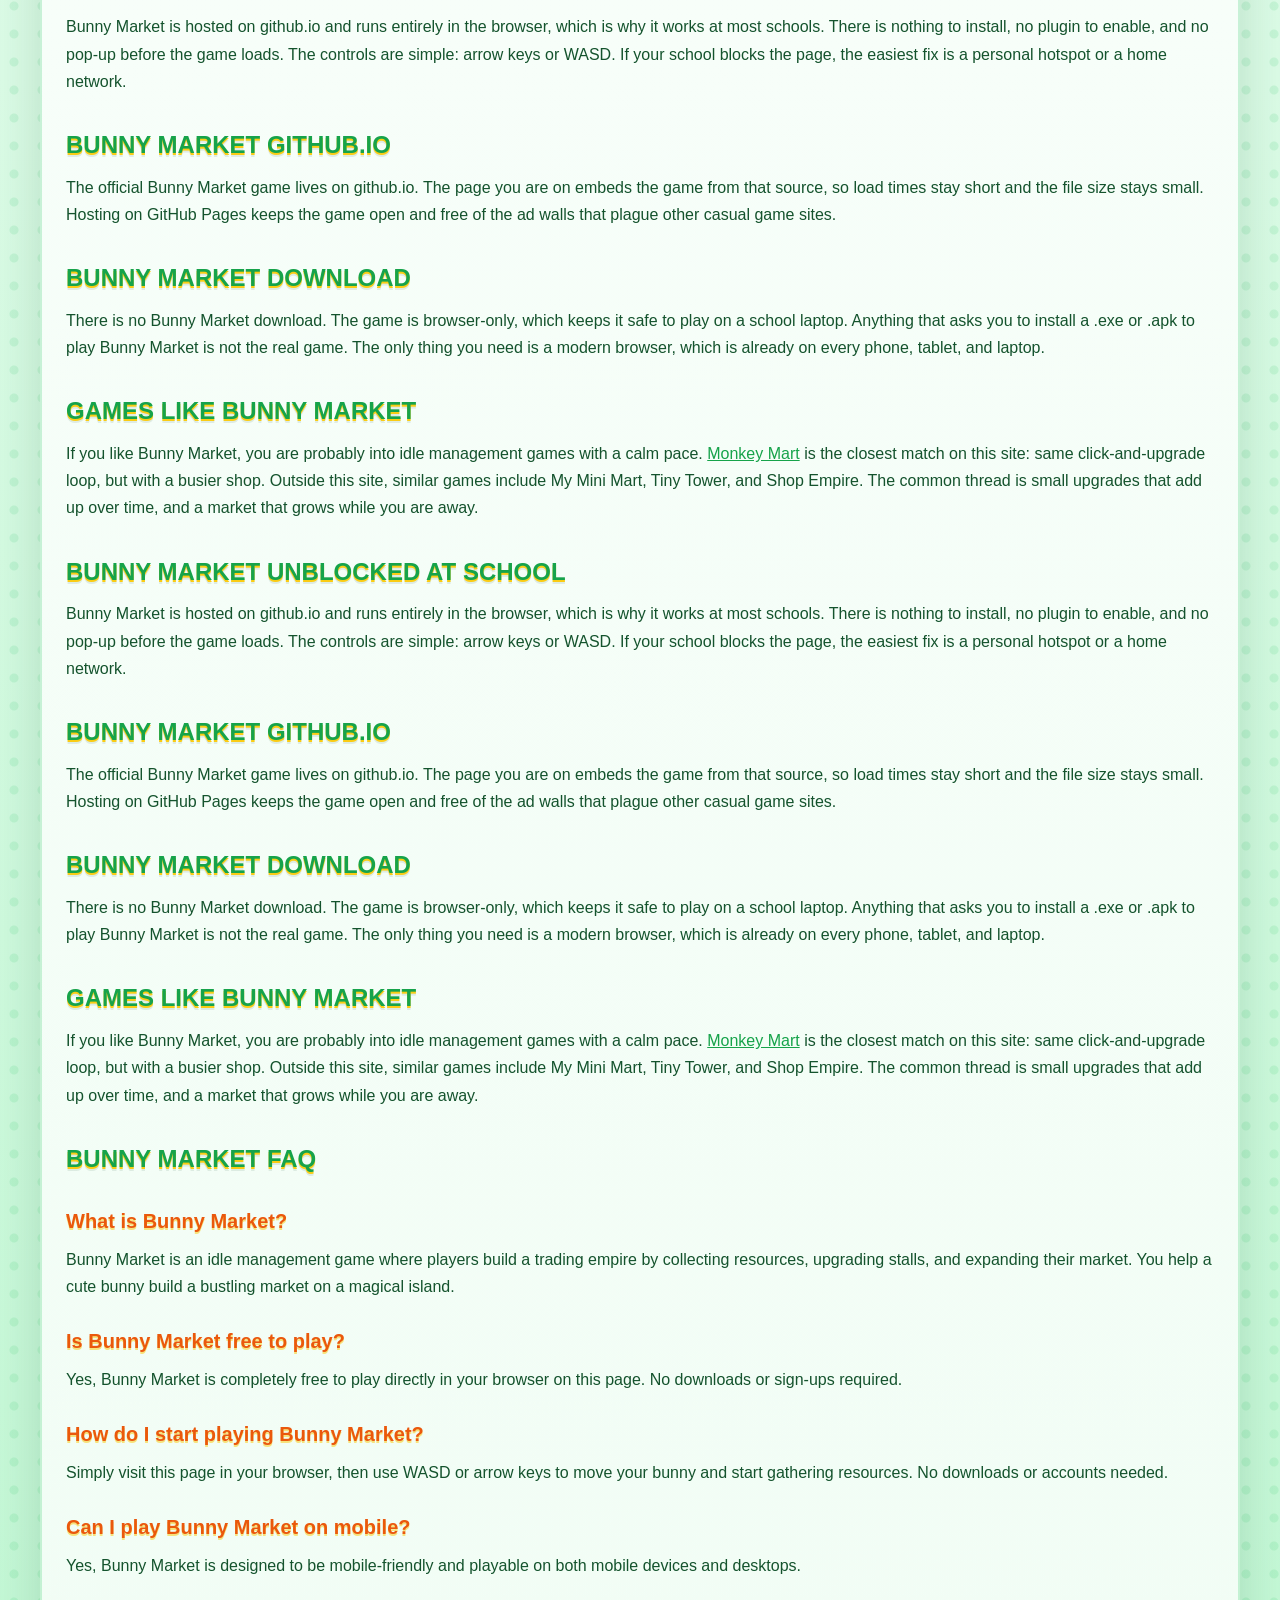
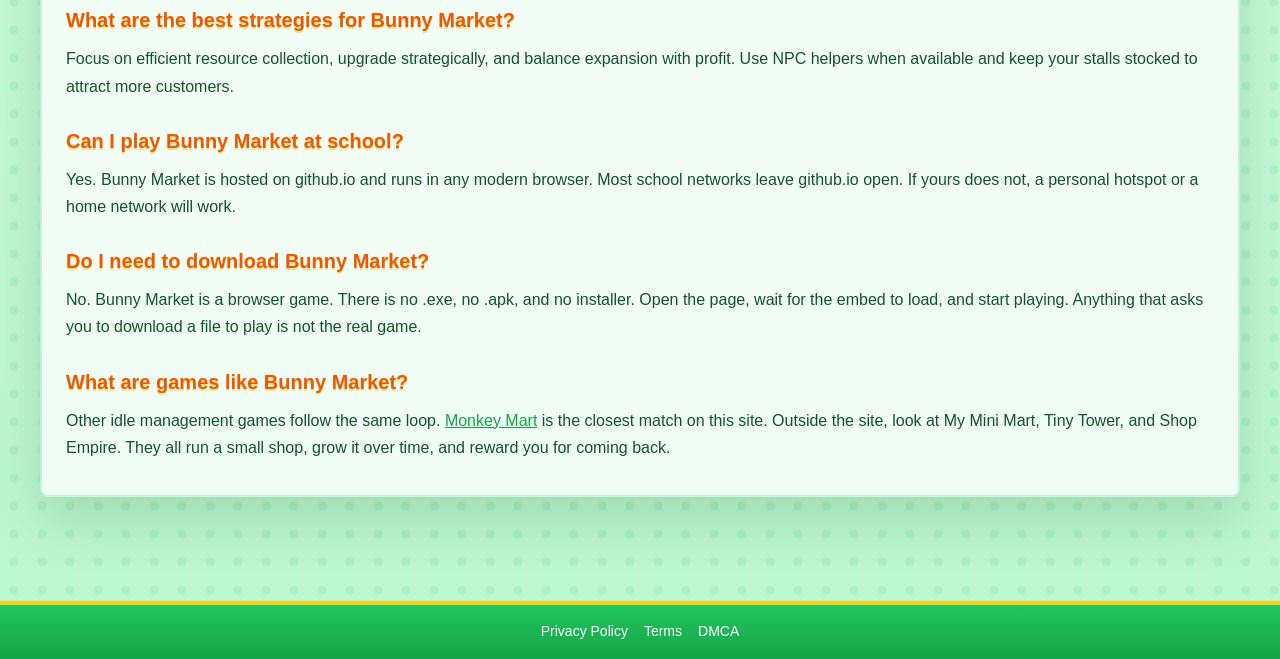
<file: bunny-market/index.html>
<!DOCTYPE html>
<html zontal-theme="dark" lang="en-US" class="dark">
<head>
<meta charset="utf-8">
<title>Bunny Market - Play Unblocked Online Free Game</title>
<meta name="description" content="Play Bunny Market unblocked online for free. Build, trade, and expand your bunny's market empire in this idle management game.">
<meta name="keywords" content="bunny market, bunny market unblocked, bunny market unblocked games, bunny market github, bunny market github.io, bunny market online, bunny market free, bunny market game, idle management, bunny trading, bunny market download, games like bunny market">
<meta name="title" content="Bunny Market - Play Unblocked Online Free Game">

<meta property="og:title" content="Bunny Market - Play Unblocked Online Free Game"><meta property="og:site_name" content="Bunny Market">
<meta property="og:type" content="website" />
<meta property="og:url" content="https://monkey-mart-unbanned.github.io/bunny-market/" />
<meta property="og:description" content="Play Bunny Market unblocked online for free. Build, trade, and expand your bunny's market empire in this idle management game." />
<meta property="og:image" content="https://monkey-mart-unbanned.github.io/data/image/game/bunny-market.webp" />
<meta name="twitter:card" content="summary_large_image" />
<meta name="twitter:title" content="Bunny Market - Play Unblocked Online Free Game" />
<meta name="twitter:description" content="Play Bunny Market unblocked online for free. Build, trade, and expand your bunny's market empire in this idle management game." />
<meta name="twitter:image" content="https://monkey-mart-unbanned.github.io/data/image/game/bunny-market.webp" /> 
<meta name="viewport"
 content="width=device-width, initial-scale=1.0, minimal-ui, shrink-to-fit=no viewport-fit=cover">
 <meta name="apple-mobile-web-app-capable" content="yes">
 <meta name="apple-mobile-web-app-status-bar-style" content="black-translucent">
 <meta name="apple-mobile-web-app-title" content="Bunny Market">
 <meta name="HandheldFriendly" content="true"/>
 <meta name="mobile-web-app-capable" content="yes"/>
  <link rel="icon" href="/favicon.ico" sizes="any">
  <link rel="icon" type="image/png" sizes="192x192" href="/favicon-192.png">
  <link rel="apple-touch-icon" sizes="180x180" href="/apple-touch-icon.png">
  <link rel="manifest" href="/site.webmanifest">
  <meta name="theme-color" content="#22c55e">
  <meta http-equiv="x-ua-compatible" content="ie=edge">
 <link rel="canonical" href="https://monkey-mart-unbanned.github.io/bunny-market/" data-react-helmet="true">
<script type="application/ld+json">
{
  "@context": "https://schema.org",
  "@type": "VideoGame",
  "name": "Bunny Market",
  "url": "https://monkey-mart-unbanned.github.io/bunny-market/",
  "description": "Help a cute bunny build a bustling market on a magical island. Gather wood and stone, build stalls, attract customers, and grow your trading empire in this idle management game.",
  "image": "https://monkey-mart-unbanned.github.io/data/image/game/bunny-market.webp",
  "thumbnailUrl": "https://monkey-mart-unbanned.github.io/data/image/game/bunny-market.webp",
  "gamePlatform": ["Web Browser", "Mobile Browser", "Desktop"],
  "applicationCategory": "Game",
  "applicationSubCategory": "Idle Management",
  "genre": ["Casual", "Idle", "Management", "Simulation"],
  "playMode": "SinglePlayer",
  "operatingSystem": "Any (browser-based)",
  "gameItem": {
    "@type": "Thing",
    "name": "Bunny Market Unblocked",
    "description": "Free browser version, no download required"
  },
  "offers": {
    "@type": "Offer",
    "price": "0",
    "priceCurrency": "USD",
    "availability": "https://schema.org/InStock"
  },
  "aggregateRating": {
    "@type": "AggregateRating",
    "ratingValue": "4.5",
    "ratingCount": "1624",
    "bestRating": "5",
    "worstRating": "1"
  },
  "author": {
    "@type": "Organization",
    "name": "Monkey Mart",
    "url": "https://monkey-mart-unbanned.github.io/"
  }
}
</script>
<script type="application/ld+json">
{
  "@context": "https://schema.org",
  "@type": "FAQPage",
  "mainEntity": [
    {
      "@type": "Question",
      "name": "What is Bunny Market?",
      "acceptedAnswer": {
        "@type": "Answer",
        "text": "Bunny Market is an idle management game where you build a trading empire by collecting resources, upgrading stalls, and expanding your market. You help a cute bunny build a bustling market on a magical island."
      }
    },
    {
      "@type": "Question",
      "name": "Is Bunny Market free to play?",
      "acceptedAnswer": {
        "@type": "Answer",
        "text": "Yes, Bunny Market is free to play in your browser. No downloads or sign-ups needed. Just visit this page and start gathering."
      }
    },
    {
      "@type": "Question",
      "name": "How do I start playing Bunny Market?",
      "acceptedAnswer": {
        "@type": "Answer",
        "text": "Use WASD or arrow keys to move your bunny and walk up to resource spots to gather wood and stone automatically. Use what you collect to build stalls and start trading."
      }
    },
    {
      "@type": "Question",
      "name": "Can I play Bunny Market on mobile?",
      "acceptedAnswer": {
        "@type": "Answer",
        "text": "Yes, Bunny Market is built to work on mobile browsers and runs on phones, tablets, laptops, and desktops without downloads."
      }
    },
    {
      "@type": "Question",
      "name": "What are the best strategies for Bunny Market?",
      "acceptedAnswer": {
        "@type": "Answer",
        "text": "Gather resources regularly to fund upgrades, expand your market steadily, hire NPC helpers once you level up, and balance growth with current profit so stalls don't sit empty."
      }
    },
    {
      "@type": "Question",
      "name": "Can I play Bunny Market at school?",
      "acceptedAnswer": {
        "@type": "Answer",
        "text": "Yes. Bunny Market is hosted on github.io and runs in any modern browser. Most school networks leave github.io open. If yours does not, a personal hotspot or a home network will work."
      }
    },
    {
      "@type": "Question",
      "name": "Do I need to download Bunny Market?",
      "acceptedAnswer": {
        "@type": "Answer",
        "text": "No. Bunny Market is a browser game. There is no .exe, no .apk, and no installer. Open the page, wait for the embed to load, and start playing. Anything that asks you to download a file to play is not the real game."
      }
    },
    {
      "@type": "Question",
      "name": "What are games like Bunny Market?",
      "acceptedAnswer": {
        "@type": "Answer",
        "text": "Other idle management games follow the same loop. Monkey Mart is the closest match on this site. Outside the site, look at My Mini Mart, Tiny Tower, and Shop Empire. They all run a small shop, grow it over time, and reward you for coming back."
      }
    }
  ]
}
</script>
<script type="application/ld+json">
{
  "@context": "https://schema.org",
  "@type": "BreadcrumbList",
  "itemListElement": [
    {"@type": "ListItem", "position": 1, "name": "Home", "item": "https://monkey-mart-unbanned.github.io/"},
    {"@type": "ListItem", "position": 2, "name": "Bunny Market", "item": "https://monkey-mart-unbanned.github.io/bunny-market/"}
  ]
}
</script>
 
 <!-- Google tag (gtag.js) -->
 <script async src="https://www.googletagmanager.com/gtag/js?id=G-HZW0Y8KCHE">
 </script><script>window.dataLayer = window.dataLayer || [];
 function gtag(){dataLayer.push(arguments);}
 gtag('js', new Date());

 gtag('config', 'G-HZW0Y8KCHE');</script> <script data-cfasync="false">var game_config = {
current_slug: 'bunny-market',
  home_page: 'monkey-mart',
  domain_url: 'https://monkey-mart-unbanned.github.io',
  id_game: 3,
  logo: '/data/image/game/bunny-market.webp',
 theme_color: '#22c55e',
 domain_root: '/',
 not_allow_comment: 'no',
 show_comment: 'no'
 };
</script><link rel="stylesheet" type="text/css" href="/resources/css/swiper.css"/><!-- style.css-->
<link href="/resources/css/style.min.css"
 rel="stylesheet" type="text/css"/>
 <!-- style.css--><link href="/resources/css/meltdown-redesign.css" rel="stylesheet" type="text/css"/></head><body class="__className_d65c78 __variable_05e5f9"><div class="min-h-screen dark:bg-gray-950 font-sans antialiased flex flex-col"><header class="w-full py-1 bg-white/95 dark:bg-gray-900 backdrop-blur-md border-b border-[#22c55e]/10 relative z-50"><div class="container flex h-30 items-center justify-between"><div class="flex gap-8 md:gap-12"><a href="/" class="flex items-center space-x-3 group"><div class="relative rounded-xl shadow-lg shadow-[#22c55e]/10"><img alt="Bunny Market" loading="lazy" decoding="async" data-nimg="1"
 class=""
 style="color:transparent;object-fit: contain;max-height: 30px;"
 src="/data/image/game/headerlogo.webp" /></div></a>


<nav class="flex items-center gap-6 ml-6">
<a href="/" class="text-sm font-medium text-[#22c55e]/80 hover:text-[#16a34a] transition-colors">Monkey Mart</a>
<a href="/bunny-market/" class="text-sm font-medium text-[#22c55e]/80 hover:text-[#16a34a] transition-colors">Bunny Market</a>
</nav></div><div class="flex items-center gap-4"><div class="relative w-full mx-auto px-3 md:px-6 search-results"><div class="relative "><input type="text" placeholder="Search Games ..." id="search_txt"
 class="input_search w-full rounded-3xl transition-all duration-300 border-2 pl-9 pr-4 h-10 text-lg "
 autocomplete="off" /><button id="search_button"
 class="lucide lucide-search absolute top-1/2 -translate-y-1/2 transition-colors text-[#22c55e]/70 left-2 w-7 h-7"><span class="svg-icon svelte-11lxo0l" aria-hidden="true"><svg class="svg-icon__link icon-search"><use xlink:href="#icon-search"></use></svg></span></button></div></div></div></div></header><div class="fixed hidden min-[1750px]:block top-20 left-6 z-50 ns-enh76-e-2 asset-container"><div class="w-[200px] h-[720px]"><div class="mt-8 mb-6 hidden"><div class="rounded-lg rounded-b-none overflow-hidden bg-gray-100"><div class="text-center text-gray-500/50 text-sm px-3 py-0">Advertisement</div></div></div></div></div><div class="relative"><div class="max-w-7xl mx-auto"><div class="flex h-full"><main class="flex-1 2xl:ml-[0]"><div class="min-h-screen"><div id="sub-page-data" class="w-full mx-auto px-3 md:px-10 py-3 md:py-6 page-data"><div class="mb-3 md:mb-12"><div class="w-full mx-auto px-0"><div class="mb-9 md:mb-12"><div class="w-full mx-auto"><div class="relative overflow-hidden rounded-2xl bg-gradient-to-br from-[#22c55e]/10 to-white/5 dark:from-[#22c55e]/20 dark:to-gray-900/10 shadow-2xl"><div class="relative w-full h-[--mobile-height] md:h-[--desktop-height]"
 style="width:100%;--mobile-height:400px;--desktop-height:550px;min-height:520px;"><div class="frame-box-game" id="frame-container"></div><script data-cfasync="false">window.addEventListener("DOMContentLoaded", function () {
 let game_frame = $('<iframe id="game-area" allowfullscreen="true" title="Play Bunny Market" width="100%" height="100%" src="https://games.bunnymarket.app/bunny-market/index.html" allow="autoplay; fullscreen; camera; focus-without-user-activation *; monetization; gamepad; keyboard-map *; xr-spatial-tracking; clipboard-write; web-share; accelerometer; magnetometer; gyroscope; display-capture" name="gameFrame" scrolling="no" sandbox="allow-forms allow-modals allow-orientation-lock allow-pointer-lock allow-popups allow-popups-to-escape-sandbox allow-presentation allow-scripts allow-same-origin allow-downloads"></iframe>');

 $("#frame-container").html(game_frame);
 });</script></div></div><div class="player__footer player-footer"><div class="player-footer__inner"><div class="player-footer__left player-footer__item"><img width="40" height="40"
    src="/data/image/game/bunny-market.webp"
   class="img-fluid" decoding="async"
   alt="Bunny Market"
  fetchpriority="high"/><h1 class="">Bunny Market</h1></div><div class="player-footer__actions player-footer__item"><button type="button"
 class="g-footer__button favorite-icon favorites_btn favorites-add-3"
 onclick="favorite(this);"
 data-id="3"
 data-name="Bunny Market"
  data-url="/bunny-market/"
  data-slug="bunny-market"
 data-image="/data/image/game/bunny-market.webp"><span class="svg-icon" aria-hidden="true"><svg class="svg-icon__link"><use
 xlink:href="#icon-heart"></use></svg></span><div class="g-footer__button-title"><span class="g-footer__button-title_text g-footer__button-title_first">Add</span><span class="g-footer__button-title_text g-footer__button-title_last"></span></div></button><button class="g-footer__button toggleModalBtn"
 data-target="#modalShare"><span class="svg-icon" aria-hidden="true"><svg class="svg-icon__link"><use
 xlink:href="#icon-shares"></use></svg></span><div class="g-footer__button-title"><span class="g-footer__button-title_text g-footer__button-title_first"></span><span class="g-footer__button-title_text g-footer__button-title_last">Share</span></div></button><div class="footer__button hide_fullscreen"><button class="g-footer__button player-footer__fullscreen"
 onclick="open_fullscreen();"><span class="svg-icon" aria-hidden="true"><svg class="svg-icon__link"><use
 xlink:href="#icon-fullscreen"></use></svg></span><div class="g-footer__button-title"><span class="g-footer__button-title_text g-footer__button-title_first"></span><span class="g-footer__button-title_text g-footer__button-title_last">Full Screen</span></div></button></div></div></div></div><div class="mt-8 mb-6 hidden"><div class="rounded-lg rounded-b-none overflow-hidden bg-gray-100"><div class="text-center text-gray-500/50 text-sm px-3 py-0">Advertisement</div></div></div></div></div></div></div><div class="text-center mb-8 space-y-2"><div class="mt-8 mb-6 hidden"><div class="rounded-lg rounded-b-none overflow-hidden bg-gray-100"><div class="text-center text-gray-500/50 text-sm px-3 py-0">Advertisement</div></div></div></div><div class="mb-3 md:mb-12 sub_description"><div class="w-full mx-auto mt-8 md:mt-12 px-0"><div class="content-inner dark:bg-gray-800 rounded-lg shadow-lg hover:shadow-xl transition-shadow duration-300 p-6 relative overflow-hidden text-gray-600 dark:text-gray-300 ">
<div class="game-description page-content">
<h2>Bunny Market unblocked</h2>
<p><a href="/bunny-market/" style="font-weight: 600; text-decoration: underline;">Bunny Market unblocked</a> lets you build a trading empire in your browser when regular game pages are blocked or inconvenient. You start with a cute bunny on a magical island, collecting wood and stones to build stalls and attract customers. The game is simple to learn, but the management depth keeps you hooked. A careful trader can build a bustling market. A careless one can leave stalls empty and customers waiting.</p>
<h2>Bunny Market online</h2>
<p>Bunny Market online is the best fit if you want the game on a laptop, Chromebook, desktop, tablet, or phone without a download. The browser version works because Bunny Market is based on idle resource management rather than fast reflexes. You do not need a controller or a powerful device. You explore the forest, gather resources, build stalls, trade goods, and expand your market. That makes Bunny Market online useful for short sessions, but it also works for longer runs where you grow your bunny empire.</p>
<h2>Bunny Market free</h2>
<p>Bunny Market free is a good way to learn the core loop before deciding whether you want the full experience. A free browser session is enough to understand how the idle management sim works. Collect resources, build upgrades, attract customers, and expand your shop. You can unlock new items, hire NPC helpers, and grow your market into a bustling trading hub. The fun comes from how each decision stacks together. One session may build a smooth-running market. The next may test your resource management skills.</p>
<h2>Bunny Market game</h2>
<p>The Bunny Market game is popular because it turns idle management into a satisfying loop. Most actions are clear: move your bunny, gather resources, build stalls, trade goods, and expand. The result is rarely perfect, which is why another play session is tempting. Some rounds are smooth. Some are chaotic. You can focus on resource gathering, expand to new products, hire helpers, or optimize your layout for maximum profit. The game is simple on the surface, but the management depth keeps each session feeling fresh.</p>
<figure class="seo-image"><img src="/data/image/game/Bunny%20Market%20Walkthrough.webp" alt="Bunny Market unblocked gameplay showing the island market" title="Bunny Market unblocked gameplay" width="360" height="640" loading="lazy" class="img-fluid" /><figcaption>Bunny Market unblocked gameplay with resource gathering and stall building.</figcaption></figure>
<h2>Bunny Market idle management</h2>
<p>Bunny Market idle management is the clearest way to describe the experience. You gather resources, they convert into goods, goods attract customers, and customers earn you money. The game rewards smart resource allocation and strategic upgrades. As you progress, you can automate tasks with NPC helpers, unlocking faster growth. The idle mechanic works because each action has a clear payoff. Gather wood, build a stall. Stock goods, make a sale. The cycle is easy to start and hard to stop.</p>
<h2>Bunny Market unblocked games</h2>
<p>Bunny Market unblocked games is a common phrase for players browsing from places where entertainment sites are filtered. A good unblocked setup should be fast, readable, and focused on play. This page puts the game near the top and keeps the guide below it, so you can start playing first and read tips when you need them. You can search, favorite the game, share the page, or use fullscreen mode when the frame loads correctly. The important part is that the browser version gives you a quick way to play an idle management sim during a break without hunting through dozens of pages that may not work.</p>
<h2>How to play Bunny Market</h2>
<p>Playing Bunny Market is straightforward. Use WASD or arrow keys to move your bunny around the forest. Walk up to resource spots and your bunny will automatically gather wood and stones. Use collected resources to build stalls and upgrade your market. Attract customers by expanding your shop and stocking goods. As you level up, you can hire NPC helpers to assist with tasks. The goal is to build a thriving market empire from a small island start.</p>
<h2>Bunny Market tips and tricks</h2>
<p>Good Bunny Market runs start with attention to the basics. Gather resources regularly to fund upgrades. Focus on expanding your market and increasing efficiency. Use NPC helpers as you level up to automate tasks. Balance expansion with profit - decide whether to grow faster or optimize current earnings. Move with arrow keys or WASD and use space bar to toggle jetpack for quick movement. The game rewards steady growth. A rushed market with empty stalls makes less money than a small market that keeps customers happy.</p>

<h2>Bunny Market unblocked at school</h2>
<p>Bunny Market is hosted on github.io and runs entirely in the browser, which is why it works at most schools. There is nothing to install, no plugin to enable, and no pop-up before the game loads. The controls are simple: arrow keys or WASD. If your school blocks the page, the easiest fix is a personal hotspot or a home network.</p>
<h2>Bunny Market github.io</h2>
<p>The official Bunny Market game lives on github.io. The page you are on embeds the game from that source, so load times stay short and the file size stays small. Hosting on GitHub Pages keeps the game open and free of the ad walls that plague other casual game sites.</p>
<h2>Bunny Market download</h2>
<p>There is no Bunny Market download. The game is browser-only, which keeps it safe to play on a school laptop. Anything that asks you to install a .exe or .apk to play Bunny Market is not the real game. The only thing you need is a modern browser, which is already on every phone, tablet, and laptop.</p>
<h2>Games like Bunny Market</h2>
<p>If you like Bunny Market, you are probably into idle management games with a calm pace. <a href="/">Monkey Mart</a> is the closest match on this site: same click-and-upgrade loop, but with a busier shop. Outside this site, similar games include My Mini Mart, Tiny Tower, and Shop Empire. The common thread is small upgrades that add up over time, and a market that grows while you are away.</p>

<h2>Bunny Market unblocked at school</h2>
<p>Bunny Market is hosted on github.io and runs entirely in the browser, which is why it works at most schools. There is nothing to install, no plugin to enable, and no pop-up before the game loads. The controls are simple: arrow keys or WASD. If your school blocks the page, the easiest fix is a personal hotspot or a home network.</p>
<h2>Bunny Market github.io</h2>
<p>The official Bunny Market game lives on github.io. The page you are on embeds the game from that source, so load times stay short and the file size stays small. Hosting on GitHub Pages keeps the game open and free of the ad walls that plague other casual game sites.</p>
<h2>Bunny Market download</h2>
<p>There is no Bunny Market download. The game is browser-only, which keeps it safe to play on a school laptop. Anything that asks you to install a .exe or .apk to play Bunny Market is not the real game. The only thing you need is a modern browser, which is already on every phone, tablet, and laptop.</p>
<h2>Games like Bunny Market</h2>
<p>If you like Bunny Market, you are probably into idle management games with a calm pace. <a href="/">Monkey Mart</a> is the closest match on this site: same click-and-upgrade loop, but with a busier shop. Outside this site, similar games include My Mini Mart, Tiny Tower, and Shop Empire. The common thread is small upgrades that add up over time, and a market that grows while you are away.</p>

<h2>Bunny Market unblocked at school</h2>
<p>Bunny Market is hosted on github.io and runs entirely in the browser, which is why it works at most schools. There is nothing to install, no plugin to enable, and no pop-up before the game loads. The controls are simple: arrow keys or WASD. If your school blocks the page, the easiest fix is a personal hotspot or a home network.</p>
<h2>Bunny Market github.io</h2>
<p>The official Bunny Market game lives on github.io. The page you are on embeds the game from that source, so load times stay short and the file size stays small. Hosting on GitHub Pages keeps the game open and free of the ad walls that plague other casual game sites.</p>
<h2>Bunny Market download</h2>
<p>There is no Bunny Market download. The game is browser-only, which keeps it safe to play on a school laptop. Anything that asks you to install a .exe or .apk to play Bunny Market is not the real game. The only thing you need is a modern browser, which is already on every phone, tablet, and laptop.</p>
<h2>Games like Bunny Market</h2>
<p>If you like Bunny Market, you are probably into idle management games with a calm pace. <a href="/">Monkey Mart</a> is the closest match on this site: same click-and-upgrade loop, but with a busier shop. Outside this site, similar games include My Mini Mart, Tiny Tower, and Shop Empire. The common thread is small upgrades that add up over time, and a market that grows while you are away.</p>
<h2>Bunny Market FAQ</h2>
<h3>What is Bunny Market?</h3>
<p>Bunny Market is an idle management game where players build a trading empire by collecting resources, upgrading stalls, and expanding their market. You help a cute bunny build a bustling market on a magical island.</p>
<h3>Is Bunny Market free to play?</h3>
<p>Yes, Bunny Market is completely free to play directly in your browser on this page. No downloads or sign-ups required.</p>
<h3>How do I start playing Bunny Market?</h3>
<p>Simply visit this page in your browser, then use WASD or arrow keys to move your bunny and start gathering resources. No downloads or accounts needed.</p>
<h3>Can I play Bunny Market on mobile?</h3>
<p>Yes, Bunny Market is designed to be mobile-friendly and playable on both mobile devices and desktops.</p>
<h3>What are the best strategies for Bunny Market?</h3>
<p>Focus on efficient resource collection, upgrade strategically, and balance expansion with profit. Use NPC helpers when available and keep your stalls stocked to attract more customers.</p>
<h3>Can I play Bunny Market at school?</h3>
<p>Yes. Bunny Market is hosted on github.io and runs in any modern browser. Most school networks leave github.io open. If yours does not, a personal hotspot or a home network will work.</p>
<h3>Do I need to download Bunny Market?</h3>
<p>No. Bunny Market is a browser game. There is no .exe, no .apk, and no installer. Open the page, wait for the embed to load, and start playing. Anything that asks you to download a file to play is not the real game.</p>
<h3>What are games like Bunny Market?</h3>
<p>Other idle management games follow the same loop. <a href="/">Monkey Mart</a> is the closest match on this site. Outside the site, look at My Mini Mart, Tiny Tower, and Shop Empire. They all run a small shop, grow it over time, and reward you for coming back.</p>
</div></div></div></div></div></div></div></div></div><div class="text-center mb-8 space-y-2"><div class="mt-8 mb-6 hidden"><div class="rounded-lg rounded-b-none overflow-hidden bg-gray-100"><div class="text-center text-gray-500/50 text-sm px-3 py-0">Advertisement</div></div></div></div><footer class="mt-auto bg-gradient-to-b from-gray-50 to-white dark:from-gray-900 dark:to-gray-800 py-4"><div class="max-w-7xl mx-auto flex"> <nav class="footer-legal flex justify-center items-center gap-4 flex-wrap px-3 md:px-12 w-full" aria-label="Legal links"><a href="/privacy/">Privacy Policy</a><a href="/terms/">Terms</a><a href="/dmca/">DMCA</a></nav></div></footer></div><div class="page_loading" style="display: none;"><div class="loading_page"><div class="loader"></div></div></div><button id="button-gotop" class="btn_up"><span class="svg-icon" aria-hidden="true"> <svg class="svg-icon__link"> <use
 xlink:href="#icon-keyboard_arrow_up"></use> </svg> </span></button><svg class="main-svg-sprite main-svg-sprite--icons" xmlns="http://www.w3.org/2000/svg" style="display: none;"
 xmlns:xlink="http://www.w3.org/1999/xlink"><symbol id="icon-chevron-right" viewBox="0 0 24 24"><path d="M9.707 18.707l6-6c0.391-0.391 0.391-1.024 0-1.414l-6-6c-0.391-0.391-1.024-0.391-1.414 0s-0.391 1.024 0 1.414l5.293 5.293-5.293 5.293c-0.391 0.391-0.391 1.024 0 1.414s1.024 0.391 1.414 0z"></path></symbol><symbol id="icon-chevron-left" viewBox="0 0 24 24"><path d="M15.707 17.293l-5.293-5.293 5.293-5.293c0.391-0.391 0.391-1.024 0-1.414s-1.024-0.391-1.414 0l-6 6c-0.391 0.391-0.391 1.024 0 1.414l6 6c0.391 0.391 1.024 0.391 1.414 0s0.391-1.024 0-1.414z"></path></symbol><symbol id="icon-arrow-left" viewBox="0 0 452 452"><path d="M106.406 203.554L300.693 9.2735C313.052 -3.0915 333.09 -3.09149 345.443 9.27351C357.797 21.6275 357.797 41.6645 345.443 54.0175L173.529 225.926L345.438 397.829C357.792 410.188 357.792 430.224 345.438 442.578C333.084 454.937 313.047 454.936 300.688 442.577L106.401 248.293C100.224 242.113 97.1385 234.022 97.1385 225.927C97.1386 217.828 100.23 209.731 106.406 203.554Z"/></symbol><symbol id="icon-arrow-right" viewBox="0 0 451.846 451.847"><path d="M345.441,248.292L151.154,442.573c-12.359,12.365-32.397,12.365-44.75,0c-12.354-12.354-12.354-32.391,0-44.744L278.318,225.92L106.409,54.017c-12.354-12.359-12.354-32.394,0-44.748c12.354-12.359,32.391-12.359,44.75,0l194.287,194.284c6.177,6.18,9.262,14.271,9.262,22.366C354.708,234.018,351.617,242.115,345.441,248.292z"/></symbol><symbol id="icon-menu" overflow="visible" viewBox="0 0 45 36"><path d="M2.528 13.472v0h35.392q1.056 0 1.792 0.736t0.736 1.792q0 1.024-0.736 1.792-0.736 0.736-1.792 0.736v0h-35.392q-1.056 0-1.792-0.736-0.736-0.768-0.736-1.792 0-1.056 0.736-1.792t1.792-0.736zM2.528 26.944v0h35.392q0.672 0 1.28 0.32t0.96 0.928q0.352 0.576 0.352 1.28 0 0.672-0.352 1.28-0.352 0.576-0.96 0.928-0.608 0.32-1.28 0.32v0h-35.392q-1.024-0.032-1.76-0.768-0.704-0.736-0.704-1.76t0.704-1.76q0.736-0.736 1.76-0.768zM2.528 0v0h35.392q1.024 0.032 1.728 0.768 0.736 0.736 0.736 1.76t-0.736 1.76q-0.704 0.736-1.728 0.768v0h-35.392q-1.056 0-1.792-0.736-0.736-0.768-0.736-1.792 0-1.056 0.736-1.792t1.792-0.736z"/></symbol><symbol id="icon-keyboard_arrow_up" overflow="visible" viewBox="0 0 24 24"><path d="M16.59 15.59q0.288 0.288 0.696 0.288t0.696-0.288q0.288-0.288 0.288-0.696t-0.288-0.696l-5.293-5.293-5.293 5.293q-0.288 0.288-0.288 0.696t0.288 0.696q0.288 0.288 0.696 0.288t0.696-0.288l4.593-4.593z"/></symbol><symbol id="icon-keyboard_arrow_down" overflow="visible" viewBox="0 0 24 24"><path d="M16.59 8.704q0.288-0.288 0.696-0.288t0.696 0.288q0.288 0.288 0.288 0.696t-0.288 0.696l-5.293 5.293-5.293-5.293q-0.288-0.288-0.288-0.696t0.288-0.696q0.288-0.288 0.696-0.288t0.696 0.288l4.593 4.593z"/></symbol><symbol id="icon-search" overflow="visible" viewBox="0 0 37 37"><path d="M36.772 33.872l-8.677-8.677c2.095-2.863 3.334-6.384 3.334-10.195 0-9.447-7.661-17.108-17.109-17.108s-17.108 7.661-17.108 17.108 7.661 17.109 17.108 17.109c3.811 0 7.332-1.239 10.195-3.334l8.677 8.677c0.547 0.547 1.274 0.821 2.002 0.821s1.456-0.274 2.002-0.821c1.108-1.104 1.108-2.876 0.576-3.58zM14.32 30.272c-8.322 0-15.072-6.75-15.072-15.072s6.75-15.072 15.072-15.072 15.072 6.75 15.072 15.072-6.75 15.072-15.072 15.072z"/></symbol><symbol id="icon-heart" overflow="visible" viewBox="0 0 24 24"><path d="M21.409 4.694c-2.318-2.362-6.087-2.362-8.409 0l-0.997 1.015-0.997-1.015c-2.322-2.362-6.091-2.362-8.409 0-2.365 2.408-2.365 6.315 0 8.723l7.409 7.543c0.271 0.275 0.632 0.424 0.997 0.424s0.726-0.149 0.997-0.424l7.409-7.543c2.365-2.408 2.365-6.315 0-8.723z"/></symbol><symbol id="icon-shares" viewBox="0 0 24 24"><path d="M18 16.08c-.76 0-1.44.3-1.96.77L8.91 12.7c.05-.23.09-.46.09-.7s-.04-.47-.09-.7l7.05-4.11c.54.5 1.25.81 2.04.81 1.66 0 3-1.34 3-3s-1.34-3-3-3-3 1.34-3 3c0 .24.04.47.09.7L8.04 9.81C7.5 9.31 6.79 9 6 9c-1.66 0-3 1.34-3 3s1.34 3 3 3c.79 0 1.5-.31 2.04-.81l7.12 4.16c-.05.21-.08.43-.08.65 0 1.61 1.31 2.92 2.92 2.92 1.61 0 2.92-1.31 2.92-2.92s-1.31-2.92-2.92-2.92z"/></symbol><symbol id="icon-close" overflow="visible" viewBox="0 0 24 24"><path d="M20.293 5.114c-0.391-0.391-1.024-0.391-1.414 0l-6.879 6.879-6.879-6.879c-0.391-0.391-1.024-0.391-1.414 0s-0.391 1.024 0 1.414l6.879 6.879-6.879 6.879c-0.391 0.391-0.391 1.024 0 1.414 0.195 0.195 0.451 0.293 0.707 0.293s0.512-0.098 0.707-0.293l6.879-6.879 6.879 6.879c0.195 0.195 0.451 0.293 0.707 0.293s0.512-0.098 0.707-0.293c0.391-0.391 0.391-1.024 0-1.414l-6.879-6.879 6.879-6.879c0.39-0.39 0.39-1.024-0.001-1.415z"/></symbol><symbol id="icon-fullscreen" viewBox="0 0 24 24"><path d="M7 14H5v5h5v-2H7v-3zm-2-4h2V7h3V5H5v5zm12 7h-3v2h5v-5h-2v3zM14 5v2h3v3h2V5h-5z"/></symbol></svg><div id="modalShare" class="popup_share hidden"><div class="blur_dialog fixed inset-0"></div><div class="popup_wrapper"><div class="popup-heading"><span class="svg-icon" aria-hidden="true"><svg class="svg-icon__link"><use
 xlink:href="#icon-shares"></use></svg></span></div><div class="title_contact">SHARE WITH YOUR FRIENDS <br> <strong>Bunny Market</strong></div><span class="close_contact closeModalBtn"><span class="svg-icon" aria-hidden="true"><svg class="svg-icon__link"><use
xlink:href="#icon-close"></use></svg></span></span></div><div class="popup-content"><div class="popup-link_share"><input readonly class="popup-link-share--url" id="share_link_input" value="https://monkey-mart-unbanned.github.io/bunny-market/"><div class="popup-link-share--copy" onclick="copyToClipboard('#share_link_input',this)">Copy link</div></div></div></div><!-- ============ ASIDE DIALOG =======================--><script data-cfasync="false" src="/resources/js/jquery-3.6.0.min.js"></script><script data-cfasync="false" src="/resources/js/jquery.lazy.js"></script><script data-cfasync="false" src="/resources/js/swiper.min.js"></script><script data-cfasync="false" src="/resources/js/scripts.min.js?v1.1"
 type="text/javascript"></script><script data-cfasync="false">$(document).ready(function(){});</script>
</body></html>
</file>
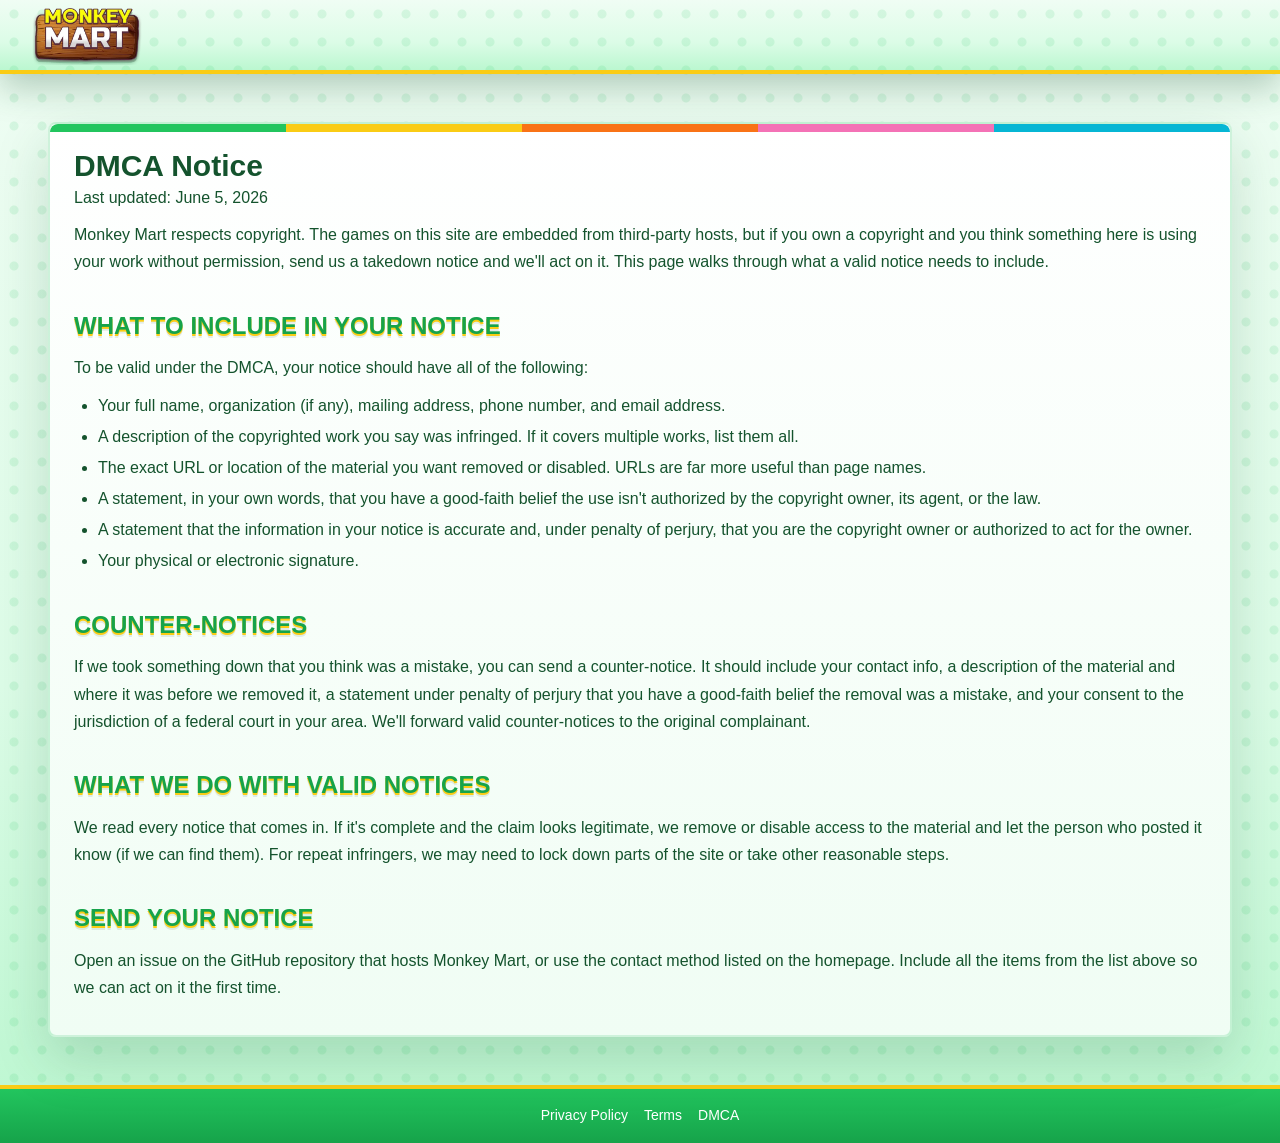
<file: dmca/index.html>
<!DOCTYPE html>
<html zontal-theme="dark" lang="en-US" class="dark">
<head>
    <meta charset="utf-8">
    <title>DMCA Policy - Monkey Mart</title>
    <meta name="description" content="DMCA policy for Monkey Mart. If you own a copyright and believe a game on our site uses it without permission, here's how to file a takedown notice.">
    <meta name="keywords" content="dmca, takedown, copyright, monkey mart, intellectual property">
    <meta name="viewport" content="width=device-width, initial-scale=1.0, minimal-ui, shrink-to-fit=no viewport-fit=cover">
    <meta name="robots" content="index, follow">
    <link rel="canonical" href="https://monkey-mart-unbanned.github.io/dmca/">
    <meta property="og:title" content="DMCA Policy - Monkey Mart">
    <meta property="og:description" content="DMCA policy for Monkey Mart. If you own a copyright and believe a game on our site uses it without permission, here's how to file a takedown notice.">
    <meta property="og:url" content="https://monkey-mart-unbanned.github.io/dmca/">
    <meta property="og:type" content="website">
    <meta property="og:site_name" content="Monkey Mart">
    <meta property="og:image" content="https://monkey-mart-unbanned.github.io/data/image/game/headerlogo.webp">
    <meta name="twitter:card" content="summary">
    <meta name="twitter:title" content="DMCA Policy - Monkey Mart">
    <meta name="twitter:description" content="DMCA policy for Monkey Mart. If you own a copyright and believe a game on our site uses it without permission, here's how to file a takedown notice.">
    <meta name="theme-color" content="#22c55e">
    <link rel="icon" href="/favicon.ico" sizes="any">
    <link rel="icon" type="image/png" sizes="192x192" href="/favicon-192.png">
    <link rel="apple-touch-icon" sizes="180x180" href="/apple-touch-icon.png">
    <link rel="manifest" href="/site.webmanifest">
    <link rel="stylesheet" type="text/css" href="/resources/css/swiper.css">
    <link href="/resources/css/style.min.css" rel="stylesheet" type="text/css">
    <link href="/resources/css/meltdown-redesign.css" rel="stylesheet" type="text/css">
    <script type="application/ld+json">
    {
      "@context": "https://schema.org",
      "@type": "WebPage",
      "name": "DMCA Policy - Monkey Mart",
      "url": "https://monkey-mart-unbanned.github.io/dmca/",
      "description": "DMCA policy for Monkey Mart. If you own a copyright and believe a game on our site uses it without permission, here's how to file a takedown notice.",
      "isPartOf": {
        "@type": "WebSite",
        "name": "Monkey Mart",
        "url": "https://monkey-mart-unbanned.github.io/"
      },
      "dateModified": "2026-06-05"
    }
    </script>
    <script type="application/ld+json">
    {
      "@context": "https://schema.org",
      "@type": "BreadcrumbList",
      "itemListElement": [
        {"@type": "ListItem", "position": 1, "name": "Home", "item": "https://monkey-mart-unbanned.github.io/"},
        {"@type": "ListItem", "position": 2, "name": "DMCA Policy", "item": "https://monkey-mart-unbanned.github.io/dmca/"}
      ]
    }
    </script>
    <!-- Google tag (gtag.js) -->
    <script async src="https://www.googletagmanager.com/gtag/js?id=G-HZW0Y8KCHE"></script>
    <script>
      window.dataLayer = window.dataLayer || [];
      function gtag(){dataLayer.push(arguments);}
      gtag('js', new Date());
      gtag('config', 'G-HZW0Y8KCHE');
    </script>
</head>
<body class="__className_d65c78 __variable_05e5f9">
<div class="min-h-screen dark:bg-gray-950 font-sans antialiased flex flex-col">
    <header class="w-full py-1 bg-white/95 dark:bg-gray-900 backdrop-blur-md border-b border-[#22c55e]/10 relative z-50">
        <div class="container flex h-30 items-center justify-between">
            <a href="/" class="flex items-center space-x-3 group">
                <img alt="Monkey Mart" loading="lazy" decoding="async" style="color:transparent;object-fit:contain;max-height:30px;" src="/data/image/game/headerlogo.webp">
            </a>
        </div>
    </header>
    <main class="max-w-7xl mx-auto w-full px-3 md:px-12 py-8 md:py-12">
        <article class="content-inner dark:bg-gray-800 rounded-lg shadow-lg p-6 relative overflow-hidden text-gray-600 dark:text-gray-300">
            <div class="game-description page-content">
                <h1 class="font-heading text-3xl font-bold">DMCA Notice</h1>
                <p>Last updated: June 5, 2026</p>
                <p>Monkey Mart respects copyright. The games on this site are embedded from third-party hosts, but if you own a copyright and you think something here is using your work without permission, send us a takedown notice and we'll act on it. This page walks through what a valid notice needs to include.</p>

                <h2>What to include in your notice</h2>
                <p>To be valid under the DMCA, your notice should have all of the following:</p>
                <ul>
                    <li>Your full name, organization (if any), mailing address, phone number, and email address.</li>
                    <li>A description of the copyrighted work you say was infringed. If it covers multiple works, list them all.</li>
                    <li>The exact URL or location of the material you want removed or disabled. URLs are far more useful than page names.</li>
                    <li>A statement, in your own words, that you have a good-faith belief the use isn't authorized by the copyright owner, its agent, or the law.</li>
                    <li>A statement that the information in your notice is accurate and, under penalty of perjury, that you are the copyright owner or authorized to act for the owner.</li>
                    <li>Your physical or electronic signature.</li>
                </ul>

                <h2>Counter-notices</h2>
                <p>If we took something down that you think was a mistake, you can send a counter-notice. It should include your contact info, a description of the material and where it was before we removed it, a statement under penalty of perjury that you have a good-faith belief the removal was a mistake, and your consent to the jurisdiction of a federal court in your area. We'll forward valid counter-notices to the original complainant.</p>

                <h2>What we do with valid notices</h2>
                <p>We read every notice that comes in. If it's complete and the claim looks legitimate, we remove or disable access to the material and let the person who posted it know (if we can find them). For repeat infringers, we may need to lock down parts of the site or take other reasonable steps.</p>

                <h2>Send your notice</h2>
                <p>Open an issue on the GitHub repository that hosts Monkey Mart, or use the contact method listed on the homepage. Include all the items from the list above so we can act on it the first time.</p>
            </div>
        </article>
    </main>
    <footer class="mt-auto bg-gradient-to-b from-gray-50 to-white dark:from-gray-900 dark:to-gray-800 py-4">
        <div class="max-w-7xl mx-auto flex"><nav class="footer-legal flex justify-center items-center gap-4 flex-wrap px-3 md:px-12 w-full" aria-label="Legal links"><a href="/privacy/">Privacy Policy</a><a href="/terms/">Terms</a><a href="/dmca/">DMCA</a></nav></div>
    </footer>
</div>
</body>
</html>
</file>
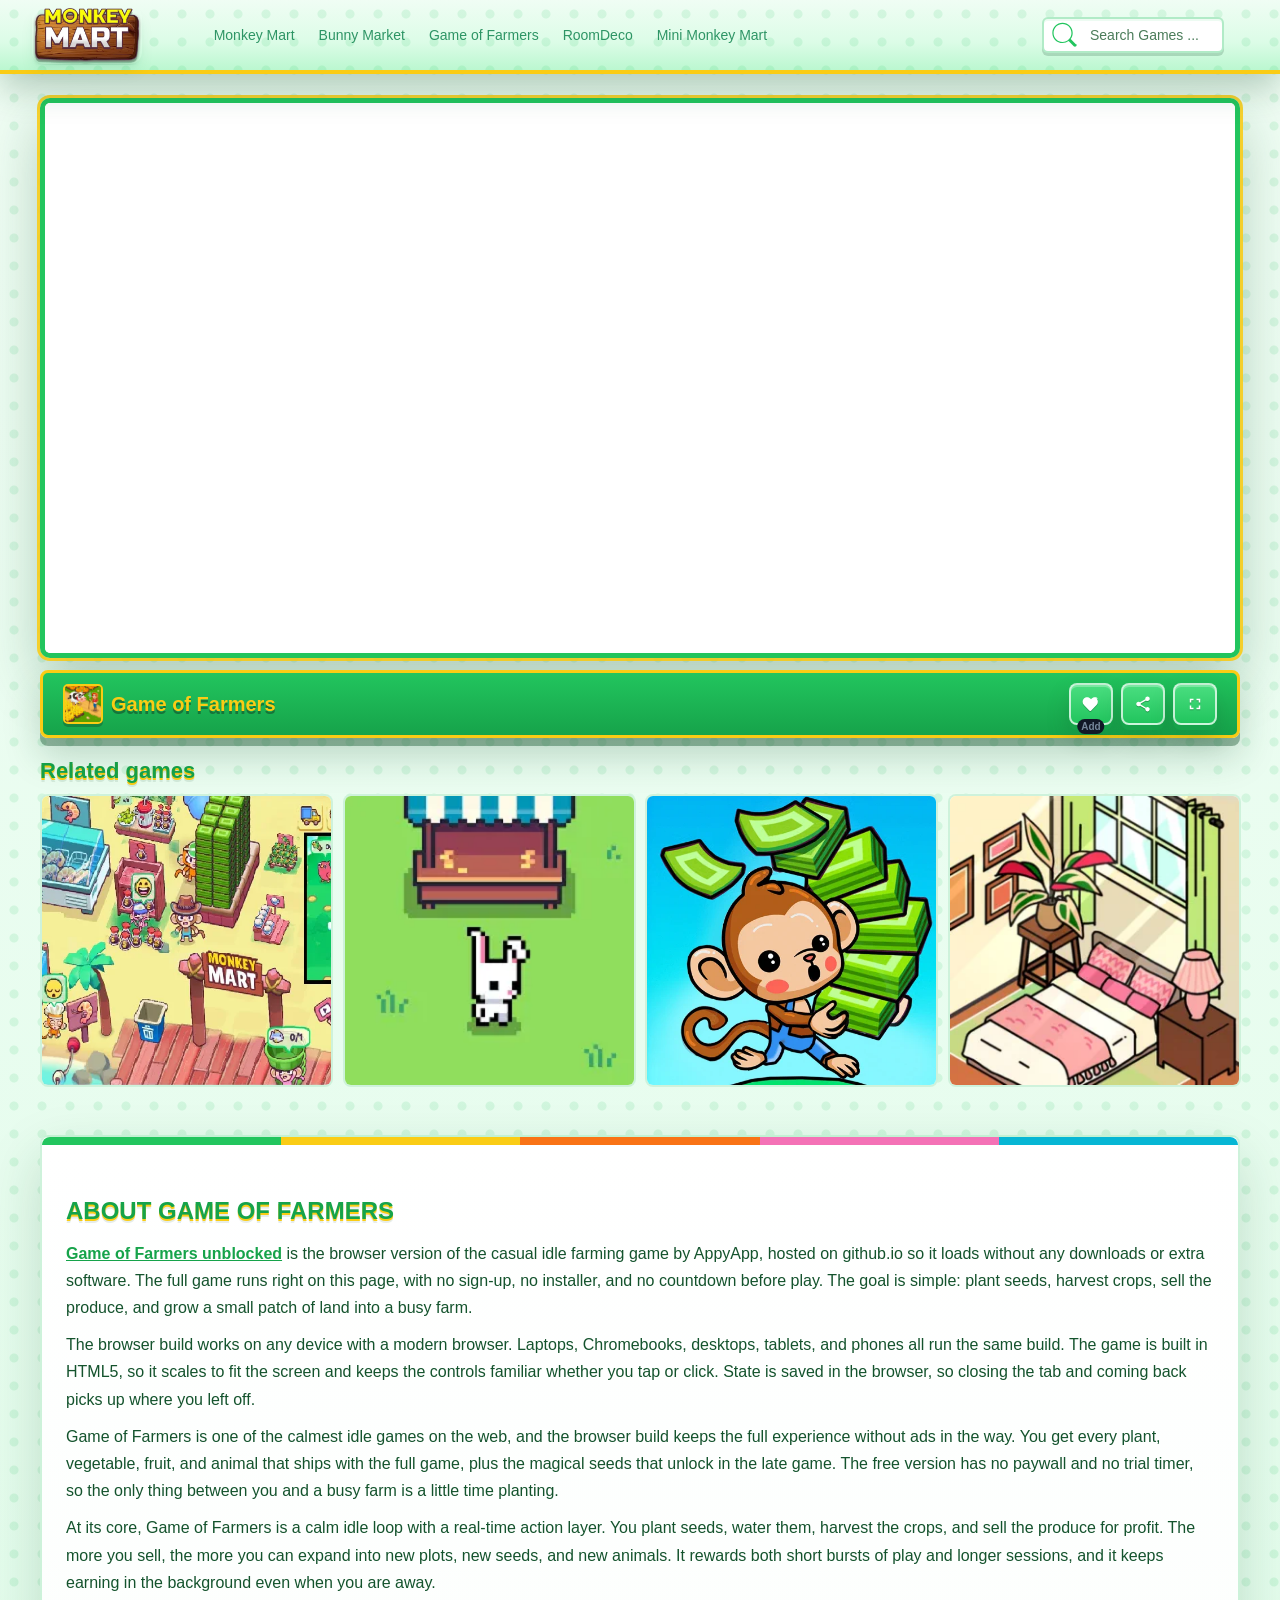
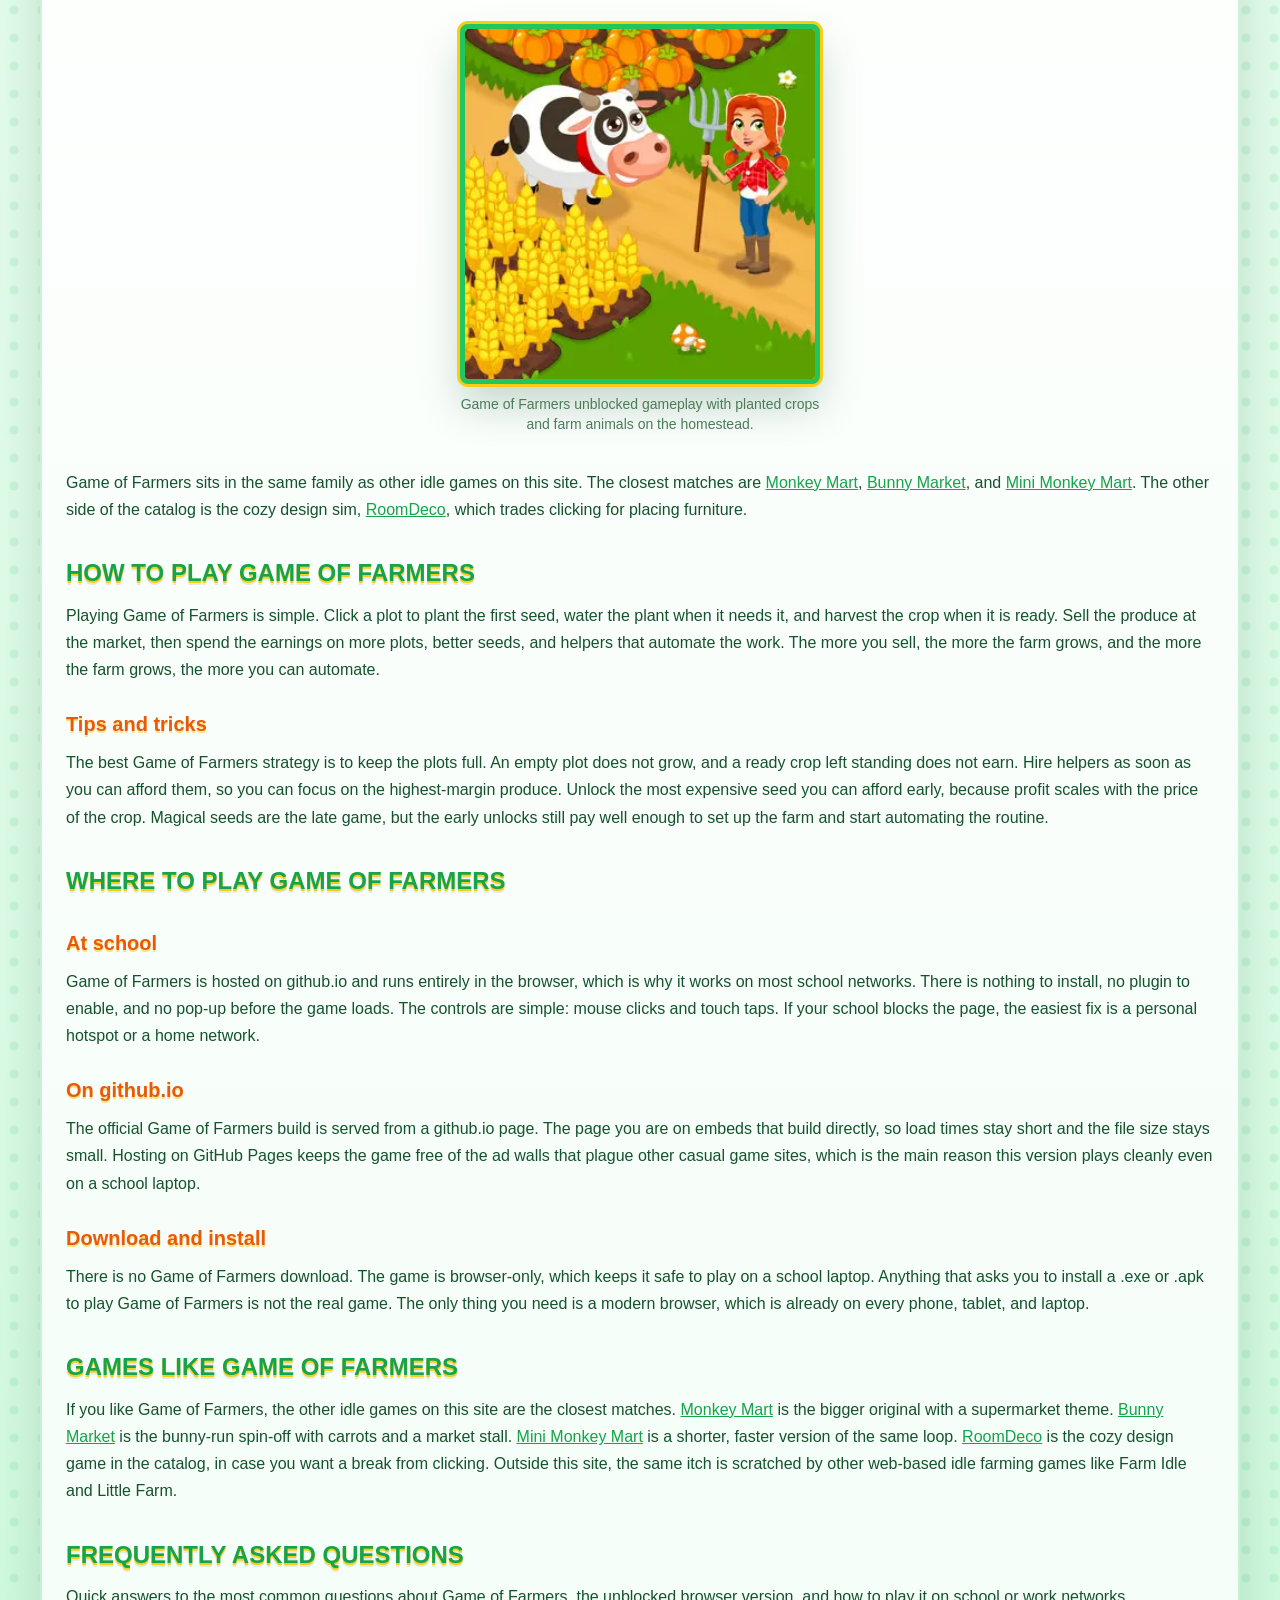
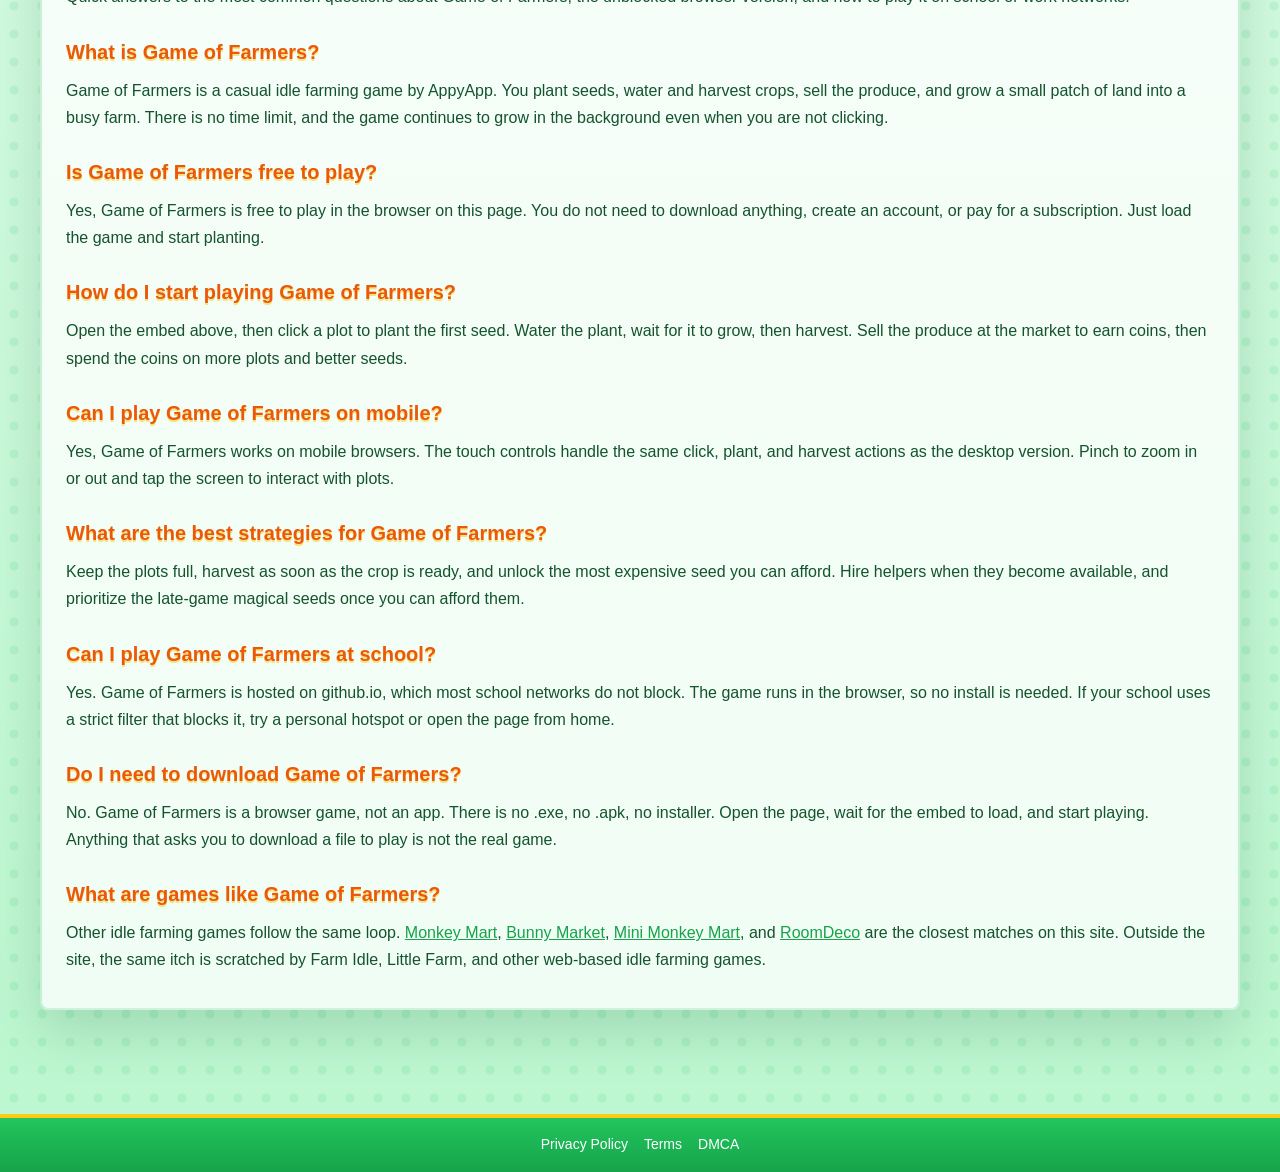
<file: game-of-farmers/index.html>
﻿<!DOCTYPE html>
<html zontal-theme="dark" lang="en-US" class="dark">
<head>
<meta charset="utf-8">
<title>Game of Farmers unblocked - Online Free</title>
<meta name="description" content="Play Game of Farmers unblocked online for free. Build, trade, and expand your dream farm in this idle management game.">
<meta name="keywords" content="game of farmers, game of farmers unblocked, game of farmers unblocked games, game of farmers github, game of farmers github.io, game of farmers online, game of farmers free, game of farmers game, idle farming, game of farmers download, games like game of farmers">
<meta name="title" content="Game of Farmers unblocked - Online Free">

<meta property="og:title" content="Game of Farmers unblocked - Online Free"><meta property="og:site_name" content="Game of Farmers">
<meta property="og:type" content="website" />
<meta property="og:url" content="https://monkey-mart-unbanned.github.io/game-of-farmers/" />
<meta property="og:description" content="Play Game of Farmers unblocked online for free. Build, trade, and expand your dream farm in this idle management game." />
<meta property="og:image" content="https://monkey-mart-unbanned.github.io/data/image/game/game-of-farmers.webp" />
<meta name="twitter:card" content="summary_large_image" />
<meta name="twitter:title" content="Game of Farmers unblocked - Online Free" />
<meta name="twitter:description" content="Play Game of Farmers unblocked online for free. Build, trade, and expand your dream farm in this idle management game." />
<meta name="twitter:image" content="https://monkey-mart-unbanned.github.io/data/image/game/game-of-farmers.webp" /> 
<meta name="viewport"
 content="width=device-width, initial-scale=1.0, minimal-ui, shrink-to-fit=no viewport-fit=cover">
 <meta name="apple-mobile-web-app-capable" content="yes">
 <meta name="apple-mobile-web-app-status-bar-style" content="black-translucent">
 <meta name="apple-mobile-web-app-title" content="Game of Farmers">
 <meta name="HandheldFriendly" content="true"/>
 <meta name="mobile-web-app-capable" content="yes"/>
  <link rel="icon" href="/favicon.ico" sizes="any">
  <link rel="icon" type="image/png" sizes="192x192" href="/favicon-192.png">
  <link rel="apple-touch-icon" sizes="180x180" href="/apple-touch-icon.png">
  <link rel="manifest" href="/site.webmanifest">
  <meta name="theme-color" content="#22c55e">
  <meta http-equiv="x-ua-compatible" content="ie=edge">
 <link rel="canonical" href="https://monkey-mart-unbanned.github.io/game-of-farmers/" data-react-helmet="true">
<script type="application/ld+json">
{
  "@context": "https://schema.org",
  "@type": "VideoGame",
  "name": "Game of Farmers",
  "url": "https://monkey-mart-unbanned.github.io/game-of-farmers/",
  "description": "Game of Farmers is a casual idle farming game by AppyApp. Plant seeds, harvest crops, sell produce, and grow a small farm into a busy homestead. Earn money offline, unlock new plants, fruits, vegetables, animals, and magical seeds, and become the world`s most successful farmer.",
  "image": "https://monkey-mart-unbanned.github.io/data/image/game/game-of-farmers.webp",
  "author": {
    "@type": "Organization",
    "name": "AppyApp"
  },
  "publisher": {
    "@type": "Organization",
    "name": "Monkey Mart Unbanned",
    "url": "https://monkey-mart-unbanned.github.io/"
  },
  "genre": ["Casual", "Idle", "Farming", "Simulation"],
  "gamePlatform": "Web Browser",
  "applicationCategory": "Game",
  "operatingSystem": "Any (HTML5 Browser)",
  "inLanguage": "en",
  "isAccessibleForFree": true,
  "playMode": "SinglePlayer",
  "offers": {
    "@type": "Offer",
    "price": 0,
    "priceCurrency": "USD",
    "availability": "https://schema.org/InStock"
  },
  "aggregateRating": {
    "@type": "AggregateRating",
    "ratingValue": "4.6",
    "ratingCount": "184",
    "bestRating": "5",
    "worstRating": "1"
  },
}
</script>
<script type="application/ld+json">
{
  "@context": "https://schema.org",
  "@type": "FAQPage",
  "mainEntity": [
    {
      "@type": "Question",
      "name": "What is Game of Farmers?",
      "acceptedAnswer": {
        "@type": "Answer",
        "text": "Game of Farmers is a casual idle farming game by AppyApp. You plant seeds, water and harvest crops, sell the produce, and grow a small patch of land into a busy farm. There is no time limit, and the game continues to grow in the background even when you are not clicking."
      }
    },
    {
      "@type": "Question",
      "name": "Is Game of Farmers free to play?",
      "acceptedAnswer": {
        "@type": "Answer",
        "text": "Yes, Game of Farmers is free to play in the browser on this page. You do not need to download anything, create an account, or pay for a subscription. Just load the game and start planting."
      }
    },
    {
      "@type": "Question",
      "name": "How do I start playing Game of Farmers?",
      "acceptedAnswer": {
        "@type": "Answer",
        "text": "Open the embed above, then click a plot to plant the first seed. Water the plant, wait for it to grow, then harvest. Sell the produce at the market to earn coins, then spend the coins on more plots and better seeds."
      }
    },
    {
      "@type": "Question",
      "name": "Can I play Game of Farmers on mobile?",
      "acceptedAnswer": {
        "@type": "Answer",
        "text": "Yes, Game of Farmers works on mobile browsers. The touch controls handle the same click, plant, and harvest actions as the desktop version. Pinch to zoom in or out and tap the screen to interact with plots."
      }
    },
    {
      "@type": "Question",
      "name": "What are the best strategies for Game of Farmers?",
      "acceptedAnswer": {
        "@type": "Answer",
        "text": "Keep the plots full, harvest as soon as the crop is ready, and unlock the most expensive seed you can afford. Hire helpers when they become available, and prioritize the late-game magical seeds once you can afford them."
      }
    },
    {
      "@type": "Question",
      "name": "Can I play Game of Farmers at school?",
      "acceptedAnswer": {
        "@type": "Answer",
        "text": "Yes. Game of Farmers is hosted on github.io, which most school networks do not block. The game runs in the browser, so no install is needed. If your school uses a strict filter that blocks it, try a personal hotspot or open the page from home."
      }
    },
    {
      "@type": "Question",
      "name": "Do I need to download Game of Farmers?",
      "acceptedAnswer": {
        "@type": "Answer",
        "text": "No. Game of Farmers is a browser game, not an app. There is no .exe, no .apk, no installer. Open the page, wait for the embed to load, and start playing. Anything that asks you to download a file to play is not the real game."
      }
    },
    {
      "@type": "Question",
      "name": "What are games like Game of Farmers?",
      "acceptedAnswer": {
        "@type": "Answer",
        "text": "Other idle farming games follow the same loop. Monkey Mart, Bunny Market, Mini Monkey Mart, and RoomDeco are the closest matches on this site. Outside the site, the same itch is scratched by Farm Idle, Little Farm, and other web-based idle farming games."
      }
    }
  ]
}
</script>
<script type="application/ld+json">
{
  "@context": "https://schema.org",
  "@type": "BreadcrumbList",
  "itemListElement": [
    {"@type": "ListItem", "position": 1, "name": "Home", "item": "https://monkey-mart-unbanned.github.io/"},
    {"@type": "ListItem", "position": 2, "name": "Game of Farmers", "item": "https://monkey-mart-unbanned.github.io/game-of-farmers/"}
  ]
}
</script>
 
 <!-- Google tag (gtag.js) -->
 <script async src="https://www.googletagmanager.com/gtag/js?id=G-HZW0Y8KCHE">
 </script><script>window.dataLayer = window.dataLayer || [];
 function gtag(){dataLayer.push(arguments);}
 gtag('js', new Date());

 gtag('config', 'G-HZW0Y8KCHE');</script> <script data-cfasync="false">var game_config = {
current_slug: 'game-of-farmers',
  home_page: 'monkey-mart',
  domain_url: 'https://monkey-mart-unbanned.github.io',
  id_game: 6,
  logo: '/data/image/game/game-of-farmers.webp',
 theme_color: '#22c55e',
 domain_root: '/',
 not_allow_comment: 'no',
 show_comment: 'no'
 };
</script><link rel="stylesheet" type="text/css" href="/resources/css/swiper.css"/><!-- style.css-->
<link href="/resources/css/style.min.css"
 rel="stylesheet" type="text/css"/>
 <!-- style.css--><link href="/resources/css/meltdown-redesign.css" rel="stylesheet" type="text/css"/></head><body class="__className_d65c78 __variable_05e5f9"><div class="min-h-screen dark:bg-gray-950 font-sans antialiased flex flex-col"><header class="w-full py-1 bg-white/95 dark:bg-gray-900 backdrop-blur-md border-b border-[#22c55e]/10 relative z-50"><div class="container flex h-30 items-center justify-between"><div class="flex gap-8 md:gap-12"><a href="/" class="flex items-center space-x-3 group"><div class="relative rounded-xl shadow-lg shadow-[#22c55e]/10"><img alt="Game of Farmers" loading="lazy" decoding="async" data-nimg="1"
 class=""
 style="color:transparent;object-fit: contain;max-height: 30px;"
 src="/data/image/game/headerlogo.webp" /></div></a>


<nav class="flex items-center gap-6 ml-6">
<a href="/" class="text-sm font-medium text-[#22c55e]/80 hover:text-[#16a34a] transition-colors">Monkey Mart</a>
<a href="/bunny-market/" class="text-sm font-medium text-[#22c55e]/80 hover:text-[#16a34a] transition-colors">Bunny Market</a>
<a href="/game-of-farmers/" class="text-sm font-medium text-[#22c55e]/80 hover:text-[#16a34a] transition-colors">Game of Farmers</a>
<a href="/room-deco/" class="text-sm font-medium text-[#22c55e]/80 hover:text-[#16a34a] transition-colors">RoomDeco</a>
<a href="/mini-monkey-mart/" class="text-sm font-medium text-[#22c55e]/80 hover:text-[#16a34a] transition-colors">Mini Monkey Mart</a>
</nav></div><div class="flex items-center gap-4"><div class="relative w-full mx-auto px-3 md:px-6 search-results"><div class="relative "><input type="text" placeholder="Search Games ..." id="search_txt"
 class="input_search w-full rounded-3xl transition-all duration-300 border-2 pl-9 pr-4 h-10 text-lg "
 autocomplete="off" /><button id="search_button"
 class="lucide lucide-search absolute top-1/2 -translate-y-1/2 transition-colors text-[#22c55e]/70 left-2 w-7 h-7"><span class="svg-icon svelte-11lxo0l" aria-hidden="true"><svg class="svg-icon__link icon-search"><use xlink:href="#icon-search"></use></svg></span></button></div></div></div></div></header><div class="fixed hidden min-[1750px]:block top-20 left-6 z-50 ns-enh76-e-2 asset-container"><div class="w-[200px] h-[720px]"><div class="mt-8 mb-6 hidden"><div class="rounded-lg rounded-b-none overflow-hidden bg-gray-100"><div class="text-center text-gray-500/50 text-sm px-3 py-0">Advertisement</div></div></div></div></div><div class="relative"><div class="max-w-7xl mx-auto"><div class="flex h-full"><main class="flex-1 2xl:ml-[0]"><div class="min-h-screen"><div id="sub-page-data" class="w-full mx-auto px-3 md:px-10 py-3 md:py-6 page-data"><div class="mb-3 md:mb-12"><div class="w-full mx-auto px-0"><div class="mb-9 md:mb-12"><div class="w-full mx-auto"><div class="relative overflow-hidden rounded-2xl bg-gradient-to-br from-[#22c55e]/10 to-white/5 dark:from-[#22c55e]/20 dark:to-gray-900/10 shadow-2xl"><div class="relative w-full h-[--mobile-height] md:h-[--desktop-height]"
 style="width:100%;--mobile-height:400px;--desktop-height:550px;min-height:520px;"><div class="frame-box-game" id="frame-container"></div><script data-cfasync="false">window.addEventListener("DOMContentLoaded", function () {
 let game_frame = $('<iframe id="game-area" allowfullscreen="true" title="Play Game of Farmers" width="100%" height="100%" src="https://fivenightsatfreddysonline.github.io/g74/class-260/" allow="autoplay; fullscreen; camera; focus-without-user-activation *; monetization; gamepad; keyboard-map *; xr-spatial-tracking; clipboard-write; web-share; accelerometer; magnetometer; gyroscope; display-capture" name="gameFrame" scrolling="no" sandbox="allow-forms allow-modals allow-orientation-lock allow-pointer-lock allow-popups allow-popups-to-escape-sandbox allow-presentation allow-scripts allow-same-origin allow-downloads"></iframe>');

 $("#frame-container").html(game_frame);
 });</script></div></div><div class="player__footer player-footer"><div class="player-footer__inner"><div class="player-footer__left player-footer__item"><img width="40" height="40"
    src="/data/image/game/game-of-farmers.webp"
   class="img-fluid" decoding="async"
   alt="Game of Farmers"
  fetchpriority="high"/><h1 class="">Game of Farmers</h1></div><div class="player-footer__actions player-footer__item"><button type="button"
 class="g-footer__button favorite-icon favorites_btn favorites-add-6"
 onclick="favorite(this);"
 data-id="6"
 data-name="Game of Farmers"
  data-url="/game-of-farmers/"
  data-slug="game-of-farmers"
 data-image="/data/image/game/game-of-farmers.webp"><span class="svg-icon" aria-hidden="true"><svg class="svg-icon__link"><use
 xlink:href="#icon-heart"></use></svg></span><div class="g-footer__button-title"><span class="g-footer__button-title_text g-footer__button-title_first">Add</span><span class="g-footer__button-title_text g-footer__button-title_last"></span></div></button><button class="g-footer__button toggleModalBtn"
 data-target="#modalShare"><span class="svg-icon" aria-hidden="true"><svg class="svg-icon__link"><use
 xlink:href="#icon-shares"></use></svg></span><div class="g-footer__button-title"><span class="g-footer__button-title_text g-footer__button-title_first"></span><span class="g-footer__button-title_text g-footer__button-title_last">Share</span></div></button><div class="footer__button hide_fullscreen"><button class="g-footer__button player-footer__fullscreen"
 onclick="open_fullscreen();"><span class="svg-icon" aria-hidden="true"><svg class="svg-icon__link"><use
 xlink:href="#icon-fullscreen"></use></svg></span><div class="g-footer__button-title"><span class="g-footer__button-title_text g-footer__button-title_first"></span><span class="g-footer__button-title_text g-footer__button-title_last">Full Screen</span></div></button></div></div></div></div>
<section class="related-games" aria-labelledby="related-games-heading">
  <h2 id="related-games-heading" class="related-games__title">Related games</h2>
  <ul class="related-games__list">
      <li class="related-games__item"><a href="/monkey-mart/" class="related-link" aria-label="Play Monkey Mart unblocked"><img src="/data/image/game/monkey-mart-b.webp" alt="Monkey Mart" width="300" height="300" loading="lazy" decoding="async" /><span class="related-link__label">Monkey Mart</span></a></li>
      <li class="related-games__item"><a href="/bunny-market/" class="related-link" aria-label="Play Bunny Market unblocked"><img src="/data/image/game/bunny-market.webp" alt="Bunny Market" width="300" height="300" loading="lazy" decoding="async" /><span class="related-link__label">Bunny Market</span></a></li>
      <li class="related-games__item"><a href="/mini-monkey-mart/" class="related-link" aria-label="Play Mini Monkey Mart unblocked"><img src="/data/image/game/mini-monkey-mart.webp" alt="Mini Monkey Mart" width="300" height="300" loading="lazy" decoding="async" /><span class="related-link__label">Mini Monkey Mart</span></a></li>
      <li class="related-games__item"><a href="/room-deco/" class="related-link" aria-label="Play RoomDeco unblocked"><img src="/data/image/game/room-deco.webp" alt="RoomDeco" width="300" height="300" loading="lazy" decoding="async" /><span class="related-link__label">RoomDeco</span></a></li>
  </ul>
</section><div class="mt-8 mb-6 hidden"><div class="rounded-lg rounded-b-none overflow-hidden bg-gray-100"><div class="text-center text-gray-500/50 text-sm px-3 py-0">Advertisement</div></div></div></div></div></div></div><div class="text-center mb-8 space-y-2"><div class="mt-8 mb-6 hidden"><div class="rounded-lg rounded-b-none overflow-hidden bg-gray-100"><div class="text-center text-gray-500/50 text-sm px-3 py-0">Advertisement</div></div></div></div><div class="mb-3 md:mb-12 sub_description"><div class="w-full mx-auto mt-8 md:mt-12 px-0"><div class="content-inner dark:bg-gray-800 rounded-lg shadow-lg hover:shadow-xl transition-shadow duration-300 p-6 relative overflow-hidden text-gray-600 dark:text-gray-300 ">
<div class="game-description page-content">
<h2>About Game of Farmers</h2>
<p><a href="/game-of-farmers/" style="font-weight: 600; text-decoration: underline;">Game of Farmers unblocked</a> is the browser version of the casual idle farming game by AppyApp, hosted on github.io so it loads without any downloads or extra software. The full game runs right on this page, with no sign-up, no installer, and no countdown before play. The goal is simple: plant seeds, harvest crops, sell the produce, and grow a small patch of land into a busy farm.</p>
<p>The browser build works on any device with a modern browser. Laptops, Chromebooks, desktops, tablets, and phones all run the same build. The game is built in HTML5, so it scales to fit the screen and keeps the controls familiar whether you tap or click. State is saved in the browser, so closing the tab and coming back picks up where you left off.</p>
<p>Game of Farmers is one of the calmest idle games on the web, and the browser build keeps the full experience without ads in the way. You get every plant, vegetable, fruit, and animal that ships with the full game, plus the magical seeds that unlock in the late game. The free version has no paywall and no trial timer, so the only thing between you and a busy farm is a little time planting.</p>
<p>At its core, Game of Farmers is a calm idle loop with a real-time action layer. You plant seeds, water them, harvest the crops, and sell the produce for profit. The more you sell, the more you can expand into new plots, new seeds, and new animals. It rewards both short bursts of play and longer sessions, and it keeps earning in the background even when you are away.</p>
<figure class="seo-image"><img src="/data/image/game/game-of-farmers.webp" alt="Game of Farmers unblocked gameplay with a small farm, crops, and farm animals" title="Game of Farmers unblocked gameplay" width="300" height="300" loading="lazy" class="img-fluid" /><figcaption>Game of Farmers unblocked gameplay with planted crops and farm animals on the homestead.</figcaption></figure>
<p>Game of Farmers sits in the same family as other idle games on this site. The closest matches are <a href="/">Monkey Mart</a>, <a href="/bunny-market/">Bunny Market</a>, and <a href="/mini-monkey-mart/">Mini Monkey Mart</a>. The other side of the catalog is the cozy design sim, <a href="/room-deco/">RoomDeco</a>, which trades clicking for placing furniture.</p>

<h2>How to play Game of Farmers</h2>
<p>Playing Game of Farmers is simple. Click a plot to plant the first seed, water the plant when it needs it, and harvest the crop when it is ready. Sell the produce at the market, then spend the earnings on more plots, better seeds, and helpers that automate the work. The more you sell, the more the farm grows, and the more the farm grows, the more you can automate.</p>
<h3>Tips and tricks</h3>
<p>The best Game of Farmers strategy is to keep the plots full. An empty plot does not grow, and a ready crop left standing does not earn. Hire helpers as soon as you can afford them, so you can focus on the highest-margin produce. Unlock the most expensive seed you can afford early, because profit scales with the price of the crop. Magical seeds are the late game, but the early unlocks still pay well enough to set up the farm and start automating the routine.</p>

<h2>Where to play Game of Farmers</h2>
<h3>At school</h3>
<p>Game of Farmers is hosted on github.io and runs entirely in the browser, which is why it works on most school networks. There is nothing to install, no plugin to enable, and no pop-up before the game loads. The controls are simple: mouse clicks and touch taps. If your school blocks the page, the easiest fix is a personal hotspot or a home network.</p>
<h3>On github.io</h3>
<p>The official Game of Farmers build is served from a github.io page. The page you are on embeds that build directly, so load times stay short and the file size stays small. Hosting on GitHub Pages keeps the game free of the ad walls that plague other casual game sites, which is the main reason this version plays cleanly even on a school laptop.</p>
<h3>Download and install</h3>
<p>There is no Game of Farmers download. The game is browser-only, which keeps it safe to play on a school laptop. Anything that asks you to install a .exe or .apk to play Game of Farmers is not the real game. The only thing you need is a modern browser, which is already on every phone, tablet, and laptop.</p>

<h2>Games like Game of Farmers</h2>
<p>If you like Game of Farmers, the other idle games on this site are the closest matches. <a href="/">Monkey Mart</a> is the bigger original with a supermarket theme. <a href="/bunny-market/">Bunny Market</a> is the bunny-run spin-off with carrots and a market stall. <a href="/mini-monkey-mart/">Mini Monkey Mart</a> is a shorter, faster version of the same loop. <a href="/room-deco/">RoomDeco</a> is the cozy design game in the catalog, in case you want a break from clicking. Outside this site, the same itch is scratched by other web-based idle farming games like Farm Idle and Little Farm.</p>

<section id="faq" class="faq-section" aria-labelledby="faq-heading">
<h2 id="faq-heading">Frequently Asked Questions</h2>
<p>Quick answers to the most common questions about Game of Farmers, the unblocked browser version, and how to play it on school or work networks.</p>
<h3>What is Game of Farmers?</h3>
<p>Game of Farmers is a casual idle farming game by AppyApp. You plant seeds, water and harvest crops, sell the produce, and grow a small patch of land into a busy farm. There is no time limit, and the game continues to grow in the background even when you are not clicking.</p>
<h3>Is Game of Farmers free to play?</h3>
<p>Yes, Game of Farmers is free to play in the browser on this page. You do not need to download anything, create an account, or pay for a subscription. Just load the game and start planting.</p>
<h3>How do I start playing Game of Farmers?</h3>
<p>Open the embed above, then click a plot to plant the first seed. Water the plant, wait for it to grow, then harvest. Sell the produce at the market to earn coins, then spend the coins on more plots and better seeds.</p>
<h3>Can I play Game of Farmers on mobile?</h3>
<p>Yes, Game of Farmers works on mobile browsers. The touch controls handle the same click, plant, and harvest actions as the desktop version. Pinch to zoom in or out and tap the screen to interact with plots.</p>
<h3>What are the best strategies for Game of Farmers?</h3>
<p>Keep the plots full, harvest as soon as the crop is ready, and unlock the most expensive seed you can afford. Hire helpers when they become available, and prioritize the late-game magical seeds once you can afford them.</p>
<h3>Can I play Game of Farmers at school?</h3>
<p>Yes. Game of Farmers is hosted on github.io, which most school networks do not block. The game runs in the browser, so no install is needed. If your school uses a strict filter that blocks it, try a personal hotspot or open the page from home.</p>
<h3>Do I need to download Game of Farmers?</h3>
<p>No. Game of Farmers is a browser game, not an app. There is no .exe, no .apk, no installer. Open the page, wait for the embed to load, and start playing. Anything that asks you to download a file to play is not the real game.</p>
<h3>What are games like Game of Farmers?</h3>
<p>Other idle farming games follow the same loop. <a href="/">Monkey Mart</a>, <a href="/bunny-market/">Bunny Market</a>, <a href="/mini-monkey-mart/">Mini Monkey Mart</a>, and <a href="/room-deco/">RoomDeco</a> are the closest matches on this site. Outside the site, the same itch is scratched by Farm Idle, Little Farm, and other web-based idle farming games.</p>
</section>
</div></div></div></div></div></div></div></div><div class="text-center mb-8 space-y-2"><div class="mt-8 mb-6 hidden"><div class="rounded-lg rounded-b-none overflow-hidden bg-gray-100"><div class="text-center text-gray-500/50 text-sm px-3 py-0">Advertisement</div></div></div></div><footer class="mt-auto bg-gradient-to-b from-gray-50 to-white dark:from-gray-900 dark:to-gray-800 py-4"><div class="max-w-7xl mx-auto flex"> <nav class="footer-legal flex justify-center items-center gap-4 flex-wrap px-3 md:px-12 w-full" aria-label="Legal links"><a href="/privacy/">Privacy Policy</a><a href="/terms/">Terms</a><a href="/dmca/">DMCA</a></nav></div></footer></div><div class="page_loading" style="display: none;"><div class="loading_page"><div class="loader"></div></div></div><button id="button-gotop" class="btn_up"><span class="svg-icon" aria-hidden="true"> <svg class="svg-icon__link"> <use
 xlink:href="#icon-keyboard_arrow_up"></use> </svg> </span></button><svg class="main-svg-sprite main-svg-sprite--icons" xmlns="http://www.w3.org/2000/svg" style="display: none;"
 xmlns:xlink="http://www.w3.org/1999/xlink"><symbol id="icon-chevron-right" viewBox="0 0 24 24"><path d="M9.707 18.707l6-6c0.391-0.391 0.391-1.024 0-1.414l-6-6c-0.391-0.391-1.024-0.391-1.414 0s-0.391 1.024 0 1.414l5.293 5.293-5.293 5.293c-0.391 0.391-0.391 1.024 0 1.414s1.024 0.391 1.414 0z"></path></symbol><symbol id="icon-chevron-left" viewBox="0 0 24 24"><path d="M15.707 17.293l-5.293-5.293 5.293-5.293c0.391-0.391 0.391-1.024 0-1.414s-1.024-0.391-1.414 0l-6 6c-0.391 0.391-0.391 1.024 0 1.414l6 6c0.391 0.391 1.024 0.391 1.414 0s0.391-1.024 0-1.414z"></path></symbol><symbol id="icon-arrow-left" viewBox="0 0 452 452"><path d="M106.406 203.554L300.693 9.2735C313.052 -3.0915 333.09 -3.09149 345.443 9.27351C357.797 21.6275 357.797 41.6645 345.443 54.0175L173.529 225.926L345.438 397.829C357.792 410.188 357.792 430.224 345.438 442.578C333.084 454.937 313.047 454.936 300.688 442.577L106.401 248.293C100.224 242.113 97.1385 234.022 97.1385 225.927C97.1386 217.828 100.23 209.731 106.406 203.554Z"/></symbol><symbol id="icon-arrow-right" viewBox="0 0 451.846 451.847"><path d="M345.441,248.292L151.154,442.573c-12.359,12.365-32.397,12.365-44.75,0c-12.354-12.354-12.354-32.391,0-44.744L278.318,225.92L106.409,54.017c-12.354-12.359-12.354-32.394,0-44.748c12.354-12.359,32.391-12.359,44.75,0l194.287,194.284c6.177,6.18,9.262,14.271,9.262,22.366C354.708,234.018,351.617,242.115,345.441,248.292z"/></symbol><symbol id="icon-menu" overflow="visible" viewBox="0 0 45 36"><path d="M2.528 13.472v0h35.392q1.056 0 1.792 0.736t0.736 1.792q0 1.024-0.736 1.792-0.736 0.736-1.792 0.736v0h-35.392q-1.056 0-1.792-0.736-0.736-0.768-0.736-1.792 0-1.056 0.736-1.792t1.792-0.736zM2.528 26.944v0h35.392q0.672 0 1.28 0.32t0.96 0.928q0.352 0.576 0.352 1.28 0 0.672-0.352 1.28-0.352 0.576-0.96 0.928-0.608 0.32-1.28 0.32v0h-35.392q-1.024-0.032-1.76-0.768-0.704-0.736-0.704-1.76t0.704-1.76q0.736-0.736 1.76-0.768zM2.528 0v0h35.392q1.024 0.032 1.728 0.768 0.736 0.736 0.736 1.76t-0.736 1.76q-0.704 0.736-1.728 0.768v0h-35.392q-1.056 0-1.792-0.736-0.736-0.768-0.736-1.792 0-1.056 0.736-1.792t1.792-0.736z"/></symbol><symbol id="icon-keyboard_arrow_up" overflow="visible" viewBox="0 0 24 24"><path d="M16.59 15.59q0.288 0.288 0.696 0.288t0.696-0.288q0.288-0.288 0.288-0.696t-0.288-0.696l-5.293-5.293-5.293 5.293q-0.288 0.288-0.288 0.696t0.288 0.696q0.288 0.288 0.696 0.288t0.696-0.288l4.593-4.593z"/></symbol><symbol id="icon-keyboard_arrow_down" overflow="visible" viewBox="0 0 24 24"><path d="M16.59 8.704q0.288-0.288 0.696-0.288t0.696 0.288q0.288 0.288 0.288 0.696t-0.288 0.696l-5.293 5.293-5.293-5.293q-0.288-0.288-0.288-0.696t0.288-0.696q0.288-0.288 0.696-0.288t0.696 0.288l4.593 4.593z"/></symbol><symbol id="icon-search" overflow="visible" viewBox="0 0 37 37"><path d="M36.772 33.872l-8.677-8.677c2.095-2.863 3.334-6.384 3.334-10.195 0-9.447-7.661-17.108-17.109-17.108s-17.108 7.661-17.108 17.108 7.661 17.109 17.108 17.109c3.811 0 7.332-1.239 10.195-3.334l8.677 8.677c0.547 0.547 1.274 0.821 2.002 0.821s1.456-0.274 2.002-0.821c1.108-1.104 1.108-2.876 0.576-3.58zM14.32 30.272c-8.322 0-15.072-6.75-15.072-15.072s6.75-15.072 15.072-15.072 15.072 6.75 15.072 15.072-6.75 15.072-15.072 15.072z"/></symbol><symbol id="icon-heart" overflow="visible" viewBox="0 0 24 24"><path d="M21.409 4.694c-2.318-2.362-6.087-2.362-8.409 0l-0.997 1.015-0.997-1.015c-2.322-2.362-6.091-2.362-8.409 0-2.365 2.408-2.365 6.315 0 8.723l7.409 7.543c0.271 0.275 0.632 0.424 0.997 0.424s0.726-0.149 0.997-0.424l7.409-7.543c2.365-2.408 2.365-6.315 0-8.723z"/></symbol><symbol id="icon-shares" viewBox="0 0 24 24"><path d="M18 16.08c-.76 0-1.44.3-1.96.77L8.91 12.7c.05-.23.09-.46.09-.7s-.04-.47-.09-.7l7.05-4.11c.54.5 1.25.81 2.04.81 1.66 0 3-1.34 3-3s-1.34-3-3-3-3 1.34-3 3c0 .24.04.47.09.7L8.04 9.81C7.5 9.31 6.79 9 6 9c-1.66 0-3 1.34-3 3s1.34 3 3 3c.79 0 1.5-.31 2.04-.81l7.12 4.16c-.05.21-.08.43-.08.65 0 1.61 1.31 2.92 2.92 2.92 1.61 0 2.92-1.31 2.92-2.92s-1.31-2.92-2.92-2.92z"/></symbol><symbol id="icon-close" overflow="visible" viewBox="0 0 24 24"><path d="M20.293 5.114c-0.391-0.391-1.024-0.391-1.414 0l-6.879 6.879-6.879-6.879c-0.391-0.391-1.024-0.391-1.414 0s-0.391 1.024 0 1.414l6.879 6.879-6.879 6.879c-0.391 0.391-0.391 1.024 0 1.414 0.195 0.195 0.451 0.293 0.707 0.293s0.512-0.098 0.707-0.293l6.879-6.879 6.879 6.879c0.195 0.195 0.451 0.293 0.707 0.293s0.512-0.098 0.707-0.293c0.391-0.391 0.391-1.024 0-1.414l-6.879-6.879 6.879-6.879c0.39-0.39 0.39-1.024-0.001-1.415z"/></symbol><symbol id="icon-fullscreen" viewBox="0 0 24 24"><path d="M7 14H5v5h5v-2H7v-3zm-2-4h2V7h3V5H5v5zm12 7h-3v2h5v-5h-2v3zM14 5v2h3v3h2V5h-5z"/></symbol></svg><div id="modalShare" class="popup_share hidden"><div class="blur_dialog fixed inset-0"></div><div class="popup_wrapper"><div class="popup-heading"><span class="svg-icon" aria-hidden="true"><svg class="svg-icon__link"><use
 xlink:href="#icon-shares"></use></svg></span></div><div class="title_contact">SHARE WITH YOUR FRIENDS <br> <strong>Game of Farmers</strong></div><span class="close_contact closeModalBtn"><span class="svg-icon" aria-hidden="true"><svg class="svg-icon__link"><use
xlink:href="#icon-close"></use></svg></span></span></div><div class="popup-content"><div class="popup-link_share"><input readonly class="popup-link-share--url" id="share_link_input" value="https://monkey-mart-unbanned.github.io/game-of-farmers/"><div class="popup-link-share--copy" onclick="copyToClipboard('#share_link_input',this)">Copy link</div></div></div></div><!-- ============ ASIDE DIALOG =======================--><script data-cfasync="false" src="/resources/js/jquery-3.6.0.min.js"></script><script data-cfasync="false" src="/resources/js/jquery.lazy.js"></script><script data-cfasync="false" src="/resources/js/swiper.min.js"></script><script data-cfasync="false" src="/resources/js/scripts.min.js?v1.1"
 type="text/javascript"></script><script data-cfasync="false">$(document).ready(function(){});</script>
</body></html>
</file>
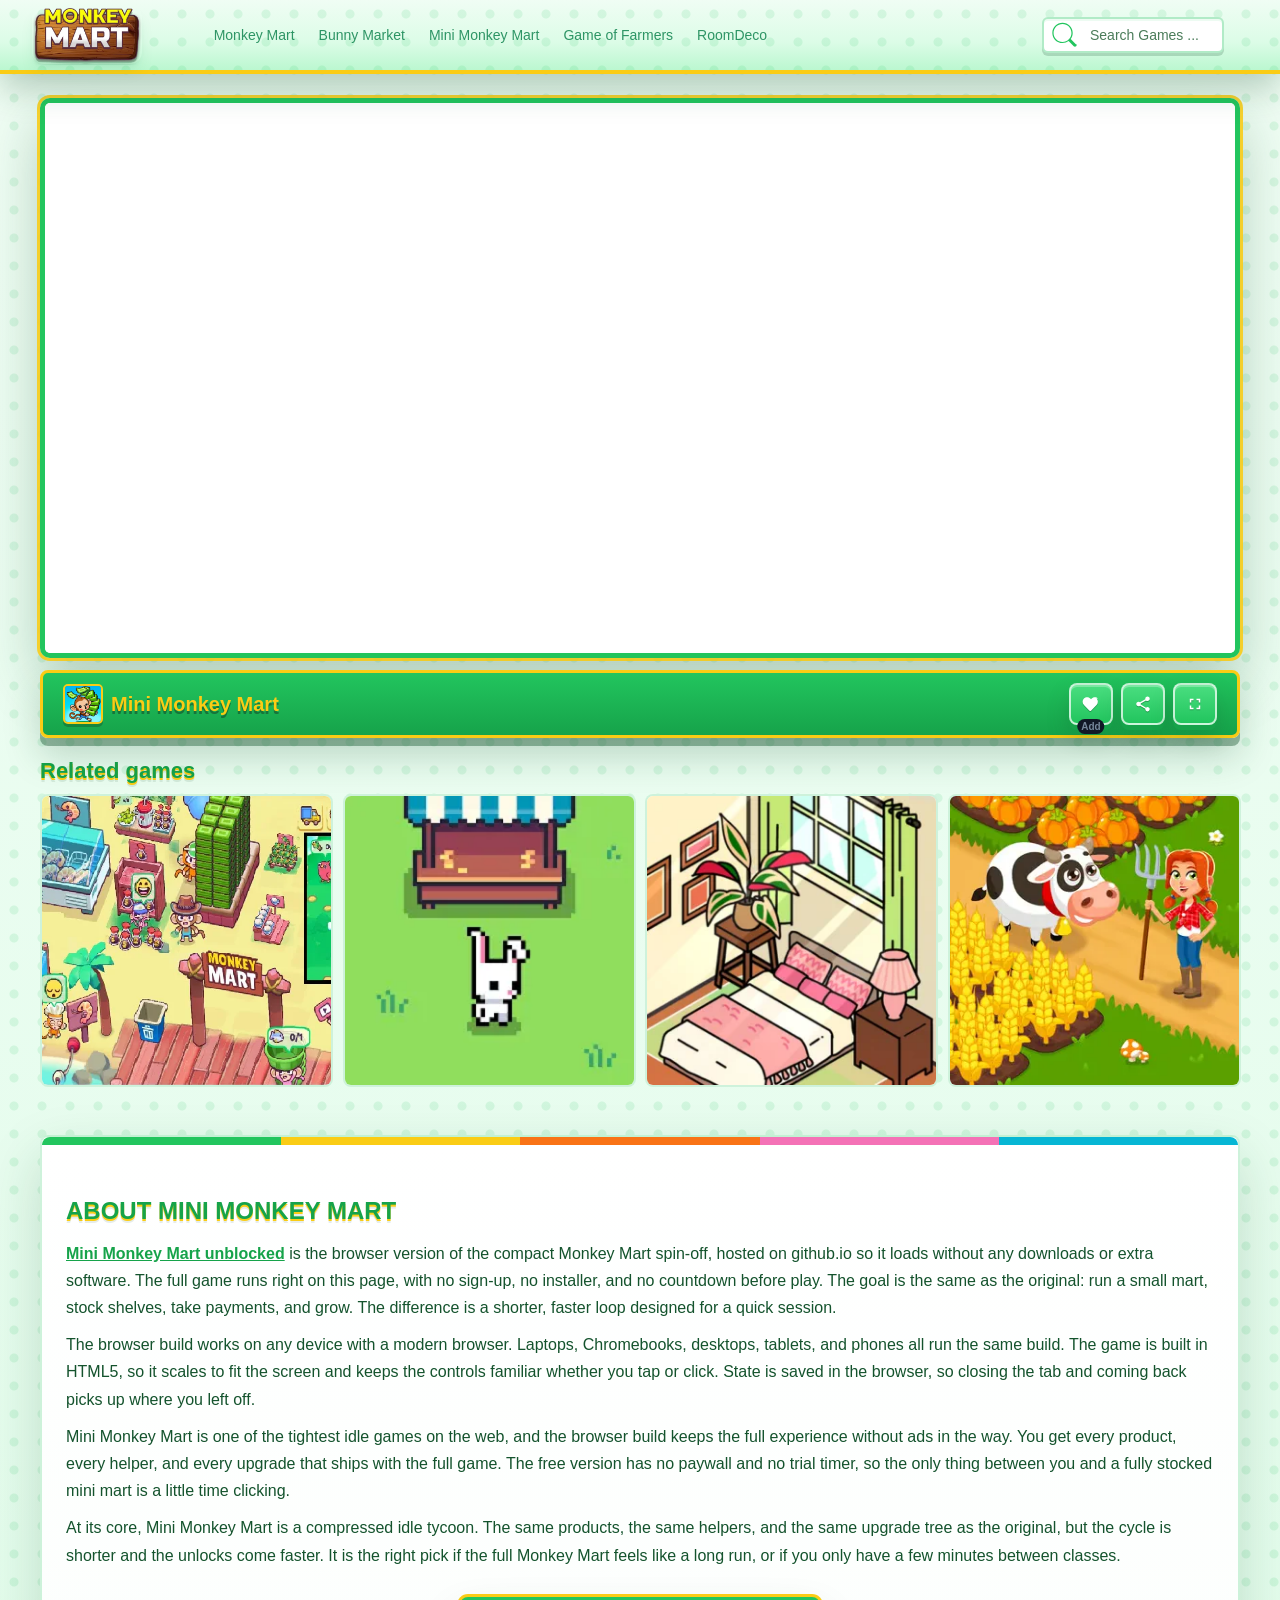
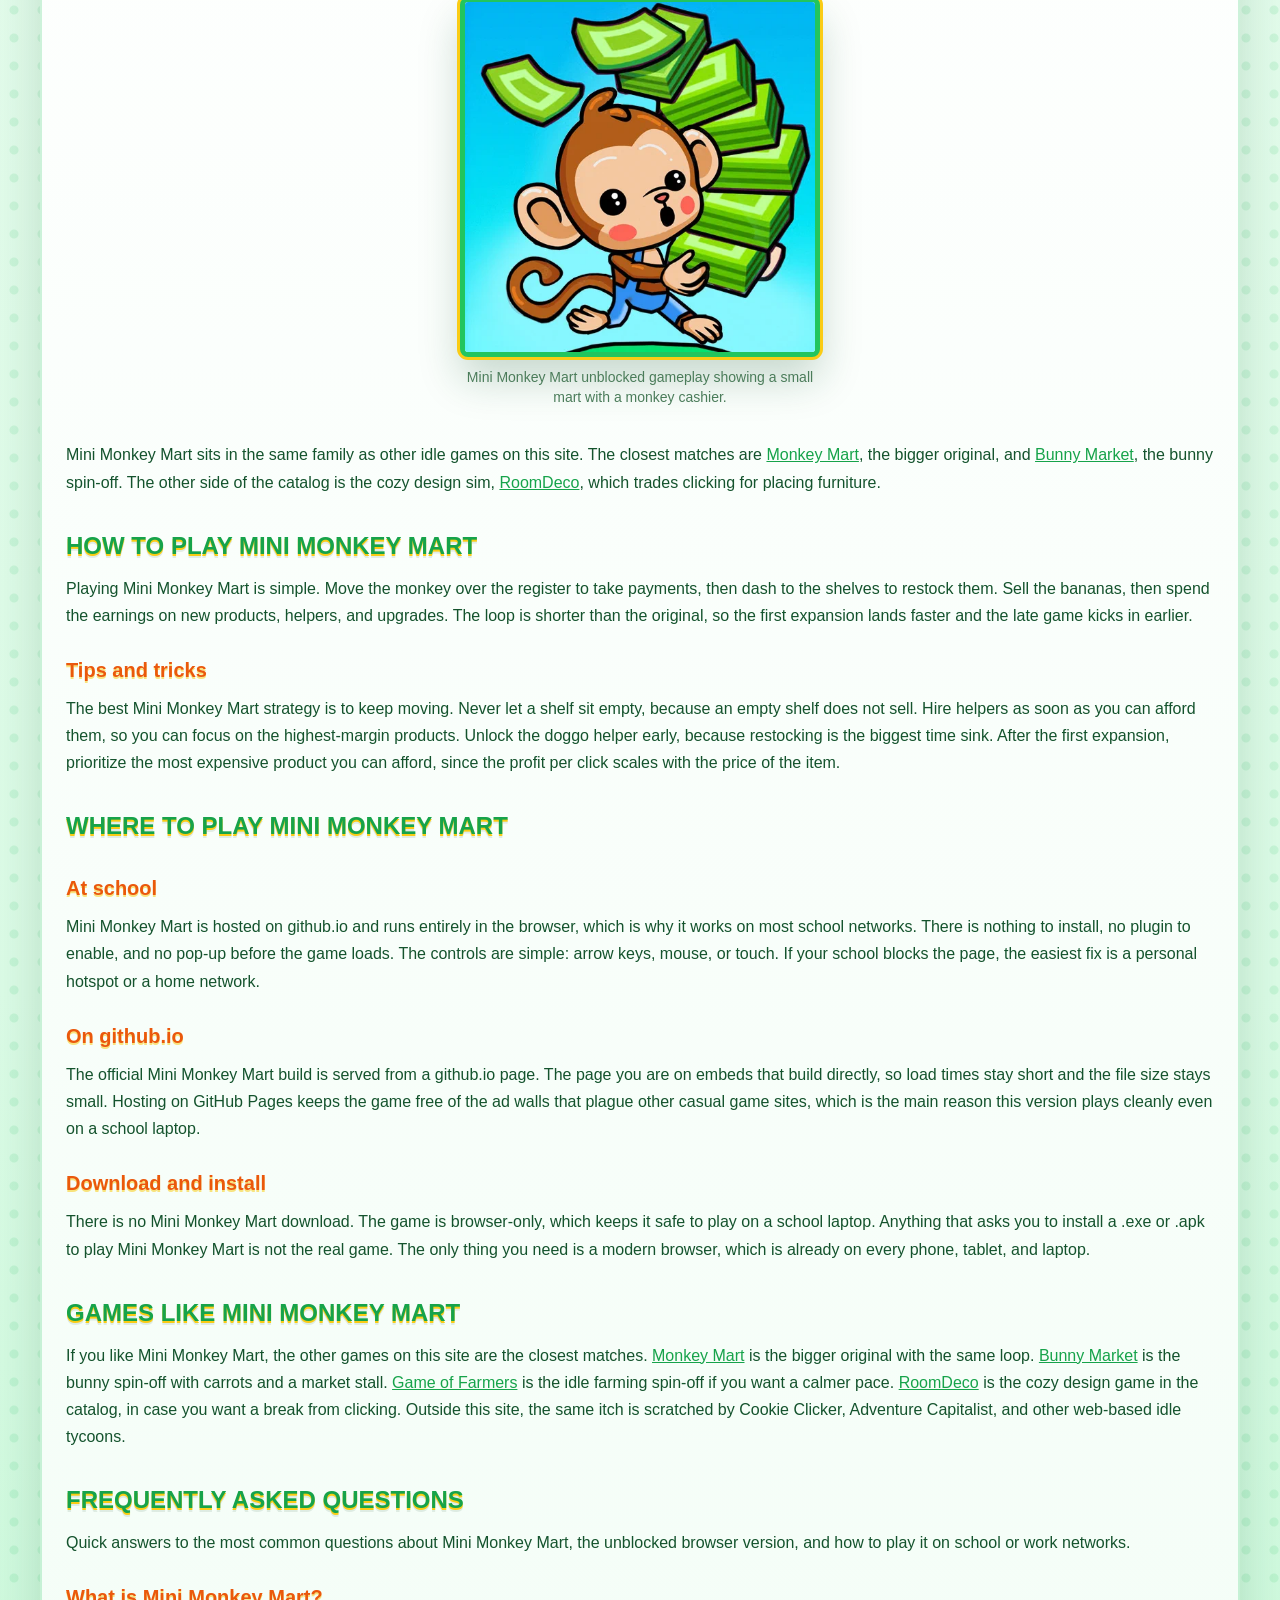
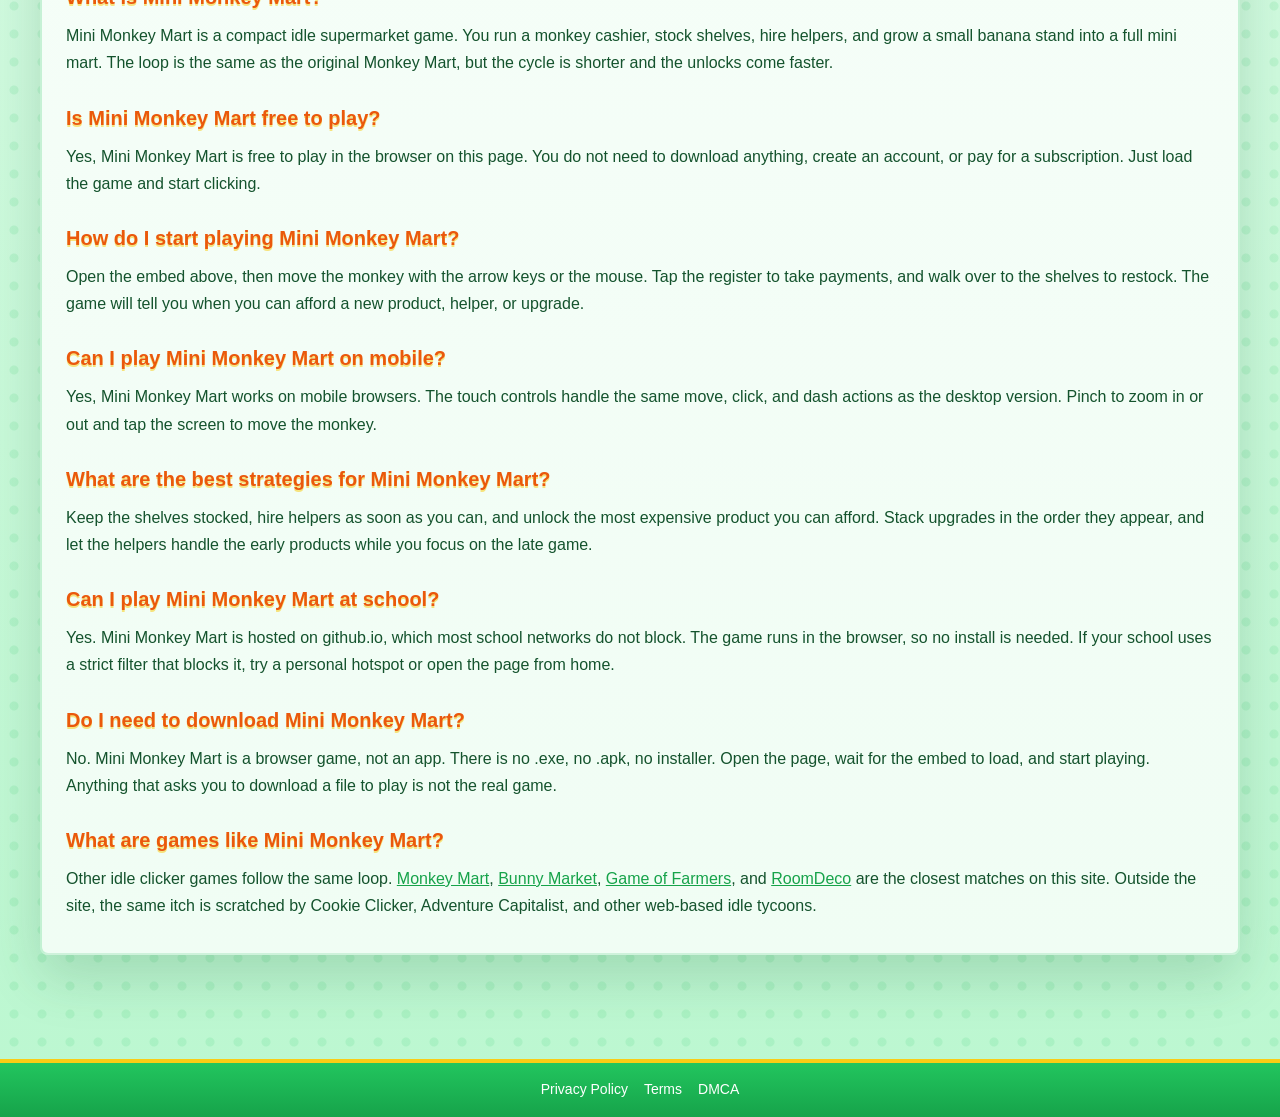
<file: mini-monkey-mart/index.html>
﻿<!DOCTYPE html>
<html zontal-theme="dark" lang="en-US" class="dark">
<head>
<meta charset="utf-8">
<title>Mini Monkey Mart unblocked - Online Free</title>
<meta name="description" content="Play Mini Monkey Mart unblocked online for free. Grow bananas, feed chickens, and run a tiny monkey grocery store in this casual clicker game.">
<meta name="keywords" content="mini monkey mart, mini monkey mart unblocked, mini monkey mart unblocked games, mini monkey mart github, mini monkey mart github.io, mini monkey mart online, mini monkey mart free, mini monkey mart game, monkey clicker, monkey grocery, mini monkey mart download, games like mini monkey mart">
<meta name="title" content="Mini Monkey Mart unblocked - Online Free">

<meta property="og:title" content="Mini Monkey Mart unblocked - Online Free"><meta property="og:site_name" content="Mini Monkey Mart">
<meta property="og:type" content="website" />
<meta property="og:url" content="https://monkey-mart-unbanned.github.io/mini-monkey-mart/" />
<meta property="og:description" content="Play Mini Monkey Mart unblocked online for free. Grow bananas, feed chickens, and run a tiny monkey grocery store in this casual clicker game." />
<meta property="og:image" content="https://monkey-mart-unbanned.github.io/data/image/game/bunny-market.webp" />
<meta name="twitter:card" content="summary_large_image" />
<meta name="twitter:title" content="Mini Monkey Mart unblocked - Online Free" />
<meta name="twitter:description" content="Play Mini Monkey Mart unblocked online for free. Grow bananas, feed chickens, and run a tiny monkey grocery store in this casual clicker game." />
<meta name="twitter:image" content="https://monkey-mart-unbanned.github.io/data/image/game/bunny-market.webp" /> 
<meta name="viewport"
 content="width=device-width, initial-scale=1.0, minimal-ui, shrink-to-fit=no viewport-fit=cover">
 <meta name="apple-mobile-web-app-capable" content="yes">
 <meta name="apple-mobile-web-app-status-bar-style" content="black-translucent">
 <meta name="apple-mobile-web-app-title" content="Mini Monkey Mart">
 <meta name="HandheldFriendly" content="true"/>
 <meta name="mobile-web-app-capable" content="yes"/>
  <link rel="icon" href="/favicon.ico" sizes="any">
  <link rel="icon" type="image/png" sizes="192x192" href="/favicon-192.png">
  <link rel="apple-touch-icon" sizes="180x180" href="/apple-touch-icon.png">
  <link rel="manifest" href="/site.webmanifest">
  <meta name="theme-color" content="#22c55e">
  <meta http-equiv="x-ua-compatible" content="ie=edge">
 <link rel="canonical" href="https://monkey-mart-unbanned.github.io/mini-monkey-mart/" data-react-helmet="true">
<script type="application/ld+json">
{
  "@context": "https://schema.org",
  "@type": "VideoGame",
  "name": "Mini Monkey Mart",
  "url": "https://monkey-mart-unbanned.github.io/mini-monkey-mart/",
  "description": "Help a small monkey run a tiny grocery store. Grow bananas, feed chickens, collect eggs, and sell flour, bread, milk, and banana puree in this casual clicker management game.",
  "image": "https://monkey-mart-unbanned.github.io/data/image/game/bunny-market.webp",
  "thumbnailUrl": "https://monkey-mart-unbanned.github.io/data/image/game/bunny-market.webp",
  "gamePlatform": ["Web Browser", "Mobile Browser", "Desktop"],
  "applicationCategory": "Game",
  "applicationSubCategory": "Idle Management",
  "genre": ["Casual", "Idle", "Management", "Simulation"],
  "playMode": "SinglePlayer",
  "operatingSystem": "Any (browser-based)",
  "gameItem": {
    "@type": "Thing",
    "name": "Mini Monkey Mart Unblocked",
    "description": "Free browser version, no download required"
  },
  "offers": {
    "@type": "Offer",
    "price": "0",
    "priceCurrency": "USD",
    "availability": "https://schema.org/InStock"
  },
  "aggregateRating": {
    "@type": "AggregateRating",
    "ratingValue": "4.5",
    "ratingCount": "1624",
    "bestRating": "5",
    "worstRating": "1"
  },
  "author": {
    "@type": "Organization",
    "name": "Monkey Mart",
    "url": "https://monkey-mart-unbanned.github.io/"
  }
}
</script>
<script type="application/ld+json">
{
  "@context": "https://schema.org",
  "@type": "FAQPage",
  "mainEntity": [
    {
      "@type": "Question",
      "name": "What is Mini Monkey Mart?",
      "acceptedAnswer": {
        "@type": "Answer",
        "text": "Mini Monkey Mart is a casual clicker management game. You grow bananas, collect eggs, and stock a small grocery store run by a busy monkey. The goal is to keep your shelves full and turn crops and eggs into bigger products like flour, bread, milk, and banana puree canned food."
      }
    },
    {
      "@type": "Question",
      "name": "Is Mini Monkey Mart free to play?",
      "acceptedAnswer": {
        "@type": "Answer",
        "text": "Yes, Mini Monkey Mart is free to play in your browser. No downloads or sign-ups needed. Just visit this page and start growing bananas."
      }
    },
    {
      "@type": "Question",
      "name": "How do I start playing Mini Monkey Mart?",
      "acceptedAnswer": {
        "@type": "Answer",
        "text": "Click to plant banana trees, wait for the fruit to ripen, then collect the bananas and carry them to the counter. Once you have bananas ready, customers will start arriving to buy them."
      }
    },
    {
      "@type": "Question",
      "name": "Can I play Mini Monkey Mart on mobile?",
      "acceptedAnswer": {
        "@type": "Answer",
        "text": "Yes, Mini Monkey Mart is built to work on mobile browsers. It runs on phones, tablets, laptops, and desktops without any download needed."
      }
    },
    {
      "@type": "Question",
      "name": "What are the best strategies for Mini Monkey Mart?",
      "acceptedAnswer": {
        "@type": "Answer",
        "text": "Keep bananas ripening and the counter stocked at all times, feed chickens on bananas to keep eggs coming, and use the cash you earn to unlock new products like flour, bread, milk, and banana puree."
      }
    },
    {
      "@type": "Question",
      "name": "Can I play Mini Monkey Mart at school?",
      "acceptedAnswer": {
        "@type": "Answer",
        "text": "Yes. Mini Monkey Mart is hosted on github.io and runs in any modern browser. Most school networks leave github.io open. If yours does not, a personal hotspot or a home network will work."
      }
    },
    {
      "@type": "Question",
      "name": "Do I need to download Mini Monkey Mart?",
      "acceptedAnswer": {
        "@type": "Answer",
        "text": "No. Mini Monkey Mart is a browser game. There is no .exe, no .apk, and no installer. Open the page, wait for the embed to load, and start playing. Anything that asks you to download a file to play is not the real game."
      }
    },
    {
      "@type": "Question",
      "name": "What are games like Mini Monkey Mart?",
      "acceptedAnswer": {
        "@type": "Answer",
        "text": "Other idle clicker games follow the same loop. Monkey Mart, Bunny Market, Game of Farmers, and RoomDeco are the closest matches on this site. Outside the site, the same itch is scratched by Cookie Clicker, Adventure Capitalist, and other web-based idle tycoons."
      }
    }
  ]
}
</script>
<script type="application/ld+json">
{
  "@context": "https://schema.org",
  "@type": "BreadcrumbList",
  "itemListElement": [
    {"@type": "ListItem", "position": 1, "name": "Home", "item": "https://monkey-mart-unbanned.github.io/"},
    {"@type": "ListItem", "position": 2, "name": "Mini Monkey Mart", "item": "https://monkey-mart-unbanned.github.io/mini-monkey-mart/"}
  ]
}
</script>
 
 <!-- Google tag (gtag.js) -->
 <script async src="https://www.googletagmanager.com/gtag/js?id=G-HZW0Y8KCHE">
 </script><script>window.dataLayer = window.dataLayer || [];
 function gtag(){dataLayer.push(arguments);}
 gtag('js', new Date());

 gtag('config', 'G-HZW0Y8KCHE');</script> <script data-cfasync="false">var game_config = {
current_slug: 'mini-monkey-mart',
  home_page: 'monkey-mart',
  domain_url: 'https://monkey-mart-unbanned.github.io',
  id_game: 5,
  logo: '/data/image/game/mini-monkey-mart.webp',
 theme_color: '#22c55e',
 domain_root: '/',
 not_allow_comment: 'no',
 show_comment: 'no'
 };
</script><link rel="stylesheet" type="text/css" href="/resources/css/swiper.css"/><!-- style.css-->
<link href="/resources/css/style.min.css"
 rel="stylesheet" type="text/css"/>
 <!-- style.css--><link href="/resources/css/meltdown-redesign.css" rel="stylesheet" type="text/css"/></head><body class="__className_d65c78 __variable_05e5f9"><div class="min-h-screen dark:bg-gray-950 font-sans antialiased flex flex-col"><header class="w-full py-1 bg-white/95 dark:bg-gray-900 backdrop-blur-md border-b border-[#22c55e]/10 relative z-50"><div class="container flex h-30 items-center justify-between"><div class="flex gap-8 md:gap-12"><a href="/" class="flex items-center space-x-3 group"><div class="relative rounded-xl shadow-lg shadow-[#22c55e]/10"><img alt="Mini Monkey Mart" loading="lazy" decoding="async" data-nimg="1"
 class=""
 style="color:transparent;object-fit: contain;max-height: 30px;"
 src="/data/image/game/headerlogo.webp" /></div></a>


<nav class="flex items-center gap-6 ml-6">
<a href="/" class="text-sm font-medium text-[#22c55e]/80 hover:text-[#16a34a] transition-colors">Monkey Mart</a>
<a href="/bunny-market/" class="text-sm font-medium text-[#22c55e]/80 hover:text-[#16a34a] transition-colors">Bunny Market</a>
<a href="/mini-monkey-mart/" class="text-sm font-medium text-[#22c55e]/80 hover:text-[#16a34a] transition-colors">Mini Monkey Mart</a>
<a href="/game-of-farmers/" class="text-sm font-medium text-[#22c55e]/80 hover:text-[#16a34a] transition-colors">Game of Farmers</a>
<a href="/room-deco/" class="text-sm font-medium text-[#22c55e]/80 hover:text-[#16a34a] transition-colors">RoomDeco</a>
</nav></div><div class="flex items-center gap-4"><div class="relative w-full mx-auto px-3 md:px-6 search-results"><div class="relative "><input type="text" placeholder="Search Games ..." id="search_txt"
 class="input_search w-full rounded-3xl transition-all duration-300 border-2 pl-9 pr-4 h-10 text-lg "
 autocomplete="off" /><button id="search_button"
 class="lucide lucide-search absolute top-1/2 -translate-y-1/2 transition-colors text-[#22c55e]/70 left-2 w-7 h-7"><span class="svg-icon svelte-11lxo0l" aria-hidden="true"><svg class="svg-icon__link icon-search"><use xlink:href="#icon-search"></use></svg></span></button></div></div></div></div></header><div class="fixed hidden min-[1750px]:block top-20 left-6 z-50 ns-enh76-e-2 asset-container"><div class="w-[200px] h-[720px]"><div class="mt-8 mb-6 hidden"><div class="rounded-lg rounded-b-none overflow-hidden bg-gray-100"><div class="text-center text-gray-500/50 text-sm px-3 py-0">Advertisement</div></div></div></div></div><div class="relative"><div class="max-w-7xl mx-auto"><div class="flex h-full"><main class="flex-1 2xl:ml-[0]"><div class="min-h-screen"><div id="sub-page-data" class="w-full mx-auto px-3 md:px-10 py-3 md:py-6 page-data"><div class="mb-3 md:mb-12"><div class="w-full mx-auto px-0"><div class="mb-9 md:mb-12"><div class="w-full mx-auto"><div class="relative overflow-hidden rounded-2xl bg-gradient-to-br from-[#22c55e]/10 to-white/5 dark:from-[#22c55e]/20 dark:to-gray-900/10 shadow-2xl"><div class="relative w-full h-[--mobile-height] md:h-[--desktop-height]"
 style="width:100%;--mobile-height:400px;--desktop-height:550px;min-height:520px;"><div class="frame-box-game" id="frame-container"></div><script data-cfasync="false">window.addEventListener("DOMContentLoaded", function () {
 let game_frame = $('<iframe id="game-area" allowfullscreen="true" title="Play Mini Monkey Mart" width="100%" height="100%" src="https://html5.gamedistribution.com/95af225195074e43910108fd0383c42c/" allow="autoplay; fullscreen; camera; focus-without-user-activation *; monetization; gamepad; keyboard-map *; xr-spatial-tracking; clipboard-write; web-share; accelerometer; magnetometer; gyroscope; display-capture" name="gameFrame" scrolling="no" sandbox="allow-forms allow-modals allow-orientation-lock allow-pointer-lock allow-popups allow-popups-to-escape-sandbox allow-presentation allow-scripts allow-same-origin allow-downloads"></iframe>');

 $("#frame-container").html(game_frame);
 });</script></div></div><div class="player__footer player-footer"><div class="player-footer__inner"><div class="player-footer__left player-footer__item"><img width="40" height="40"
    src="/data/image/game/mini-monkey-mart.webp"
   class="img-fluid" decoding="async"
   alt="Mini Monkey Mart"
  fetchpriority="high"/><h1 class="">Mini Monkey Mart</h1></div><div class="player-footer__actions player-footer__item"><button type="button"
 class="g-footer__button favorite-icon favorites_btn favorites-add-5"
 onclick="favorite(this);"
 data-id="5"
 data-name="Mini Monkey Mart"
  data-url="/mini-monkey-mart/"
  data-slug="mini-monkey-mart"
 data-image="/data/image/game/mini-monkey-mart.webp"><span class="svg-icon" aria-hidden="true"><svg class="svg-icon__link"><use
 xlink:href="#icon-heart"></use></svg></span><div class="g-footer__button-title"><span class="g-footer__button-title_text g-footer__button-title_first">Add</span><span class="g-footer__button-title_text g-footer__button-title_last"></span></div></button><button class="g-footer__button toggleModalBtn"
 data-target="#modalShare"><span class="svg-icon" aria-hidden="true"><svg class="svg-icon__link"><use
 xlink:href="#icon-shares"></use></svg></span><div class="g-footer__button-title"><span class="g-footer__button-title_text g-footer__button-title_first"></span><span class="g-footer__button-title_text g-footer__button-title_last">Share</span></div></button><div class="footer__button hide_fullscreen"><button class="g-footer__button player-footer__fullscreen"
 onclick="open_fullscreen();"><span class="svg-icon" aria-hidden="true"><svg class="svg-icon__link"><use
 xlink:href="#icon-fullscreen"></use></svg></span><div class="g-footer__button-title"><span class="g-footer__button-title_text g-footer__button-title_first"></span><span class="g-footer__button-title_text g-footer__button-title_last">Full Screen</span></div></button></div></div></div></div>
<section class="related-games" aria-labelledby="related-games-heading">
  <h2 id="related-games-heading" class="related-games__title">Related games</h2>
  <ul class="related-games__list">
      <li class="related-games__item"><a href="/monkey-mart/" class="related-link" aria-label="Play Monkey Mart unblocked"><img src="/data/image/game/monkey-mart-b.webp" alt="Monkey Mart" width="300" height="300" loading="lazy" decoding="async" /><span class="related-link__label">Monkey Mart</span></a></li>
      <li class="related-games__item"><a href="/bunny-market/" class="related-link" aria-label="Play Bunny Market unblocked"><img src="/data/image/game/bunny-market.webp" alt="Bunny Market" width="300" height="300" loading="lazy" decoding="async" /><span class="related-link__label">Bunny Market</span></a></li>
      <li class="related-games__item"><a href="/room-deco/" class="related-link" aria-label="Play RoomDeco unblocked"><img src="/data/image/game/room-deco.webp" alt="RoomDeco" width="300" height="300" loading="lazy" decoding="async" /><span class="related-link__label">RoomDeco</span></a></li>
      <li class="related-games__item"><a href="/game-of-farmers/" class="related-link" aria-label="Play Game of Farmers unblocked"><img src="/data/image/game/game-of-farmers.webp" alt="Game of Farmers" width="300" height="300" loading="lazy" decoding="async" /><span class="related-link__label">Game of Farmers</span></a></li>
  </ul>
</section><div class="mt-8 mb-6 hidden"><div class="rounded-lg rounded-b-none overflow-hidden bg-gray-100"><div class="text-center text-gray-500/50 text-sm px-3 py-0">Advertisement</div></div></div></div></div></div></div><div class="text-center mb-8 space-y-2"><div class="mt-8 mb-6 hidden"><div class="rounded-lg rounded-b-none overflow-hidden bg-gray-100"><div class="text-center text-gray-500/50 text-sm px-3 py-0">Advertisement</div></div></div></div><div class="mb-3 md:mb-12 sub_description"><div class="w-full mx-auto mt-8 md:mt-12 px-0"><div class="content-inner dark:bg-gray-800 rounded-lg shadow-lg hover:shadow-xl transition-shadow duration-300 p-6 relative overflow-hidden text-gray-600 dark:text-gray-300 ">
<div class="game-description page-content">
<h2>About Mini Monkey Mart</h2>
<p><a href="/mini-monkey-mart/" style="font-weight: 600; text-decoration: underline;">Mini Monkey Mart unblocked</a> is the browser version of the compact Monkey Mart spin-off, hosted on github.io so it loads without any downloads or extra software. The full game runs right on this page, with no sign-up, no installer, and no countdown before play. The goal is the same as the original: run a small mart, stock shelves, take payments, and grow. The difference is a shorter, faster loop designed for a quick session.</p>
<p>The browser build works on any device with a modern browser. Laptops, Chromebooks, desktops, tablets, and phones all run the same build. The game is built in HTML5, so it scales to fit the screen and keeps the controls familiar whether you tap or click. State is saved in the browser, so closing the tab and coming back picks up where you left off.</p>
<p>Mini Monkey Mart is one of the tightest idle games on the web, and the browser build keeps the full experience without ads in the way. You get every product, every helper, and every upgrade that ships with the full game. The free version has no paywall and no trial timer, so the only thing between you and a fully stocked mini mart is a little time clicking.</p>
<p>At its core, Mini Monkey Mart is a compressed idle tycoon. The same products, the same helpers, and the same upgrade tree as the original, but the cycle is shorter and the unlocks come faster. It is the right pick if the full Monkey Mart feels like a long run, or if you only have a few minutes between classes.</p>
<figure class="seo-image"><img src="/data/image/game/mini-monkey-mart.webp" alt="Mini Monkey Mart unblocked gameplay with mini mart and monkey cashier" title="Mini Monkey Mart unblocked gameplay" width="512" height="512" loading="lazy" class="img-fluid" /><figcaption>Mini Monkey Mart unblocked gameplay showing a small mart with a monkey cashier.</figcaption></figure>
<p>Mini Monkey Mart sits in the same family as other idle games on this site. The closest matches are <a href="/">Monkey Mart</a>, the bigger original, and <a href="/bunny-market/">Bunny Market</a>, the bunny spin-off. The other side of the catalog is the cozy design sim, <a href="/room-deco/">RoomDeco</a>, which trades clicking for placing furniture.</p>

<h2>How to play Mini Monkey Mart</h2>
<p>Playing Mini Monkey Mart is simple. Move the monkey over the register to take payments, then dash to the shelves to restock them. Sell the bananas, then spend the earnings on new products, helpers, and upgrades. The loop is shorter than the original, so the first expansion lands faster and the late game kicks in earlier.</p>
<h3>Tips and tricks</h3>
<p>The best Mini Monkey Mart strategy is to keep moving. Never let a shelf sit empty, because an empty shelf does not sell. Hire helpers as soon as you can afford them, so you can focus on the highest-margin products. Unlock the doggo helper early, because restocking is the biggest time sink. After the first expansion, prioritize the most expensive product you can afford, since the profit per click scales with the price of the item.</p>

<h2>Where to play Mini Monkey Mart</h2>
<h3>At school</h3>
<p>Mini Monkey Mart is hosted on github.io and runs entirely in the browser, which is why it works on most school networks. There is nothing to install, no plugin to enable, and no pop-up before the game loads. The controls are simple: arrow keys, mouse, or touch. If your school blocks the page, the easiest fix is a personal hotspot or a home network.</p>
<h3>On github.io</h3>
<p>The official Mini Monkey Mart build is served from a github.io page. The page you are on embeds that build directly, so load times stay short and the file size stays small. Hosting on GitHub Pages keeps the game free of the ad walls that plague other casual game sites, which is the main reason this version plays cleanly even on a school laptop.</p>
<h3>Download and install</h3>
<p>There is no Mini Monkey Mart download. The game is browser-only, which keeps it safe to play on a school laptop. Anything that asks you to install a .exe or .apk to play Mini Monkey Mart is not the real game. The only thing you need is a modern browser, which is already on every phone, tablet, and laptop.</p>

<h2>Games like Mini Monkey Mart</h2>
<p>If you like Mini Monkey Mart, the other games on this site are the closest matches. <a href="/">Monkey Mart</a> is the bigger original with the same loop. <a href="/bunny-market/">Bunny Market</a> is the bunny spin-off with carrots and a market stall. <a href="/game-of-farmers/">Game of Farmers</a> is the idle farming spin-off if you want a calmer pace. <a href="/room-deco/">RoomDeco</a> is the cozy design game in the catalog, in case you want a break from clicking. Outside this site, the same itch is scratched by Cookie Clicker, Adventure Capitalist, and other web-based idle tycoons.</p>

<section id="faq" class="faq-section" aria-labelledby="faq-heading">
<h2 id="faq-heading">Frequently Asked Questions</h2>
<p>Quick answers to the most common questions about Mini Monkey Mart, the unblocked browser version, and how to play it on school or work networks.</p>
<h3>What is Mini Monkey Mart?</h3>
<p>Mini Monkey Mart is a compact idle supermarket game. You run a monkey cashier, stock shelves, hire helpers, and grow a small banana stand into a full mini mart. The loop is the same as the original Monkey Mart, but the cycle is shorter and the unlocks come faster.</p>
<h3>Is Mini Monkey Mart free to play?</h3>
<p>Yes, Mini Monkey Mart is free to play in the browser on this page. You do not need to download anything, create an account, or pay for a subscription. Just load the game and start clicking.</p>
<h3>How do I start playing Mini Monkey Mart?</h3>
<p>Open the embed above, then move the monkey with the arrow keys or the mouse. Tap the register to take payments, and walk over to the shelves to restock. The game will tell you when you can afford a new product, helper, or upgrade.</p>
<h3>Can I play Mini Monkey Mart on mobile?</h3>
<p>Yes, Mini Monkey Mart works on mobile browsers. The touch controls handle the same move, click, and dash actions as the desktop version. Pinch to zoom in or out and tap the screen to move the monkey.</p>
<h3>What are the best strategies for Mini Monkey Mart?</h3>
<p>Keep the shelves stocked, hire helpers as soon as you can, and unlock the most expensive product you can afford. Stack upgrades in the order they appear, and let the helpers handle the early products while you focus on the late game.</p>
<h3>Can I play Mini Monkey Mart at school?</h3>
<p>Yes. Mini Monkey Mart is hosted on github.io, which most school networks do not block. The game runs in the browser, so no install is needed. If your school uses a strict filter that blocks it, try a personal hotspot or open the page from home.</p>
<h3>Do I need to download Mini Monkey Mart?</h3>
<p>No. Mini Monkey Mart is a browser game, not an app. There is no .exe, no .apk, no installer. Open the page, wait for the embed to load, and start playing. Anything that asks you to download a file to play is not the real game.</p>
<h3>What are games like Mini Monkey Mart?</h3>
<p>Other idle clicker games follow the same loop. <a href="/">Monkey Mart</a>, <a href="/bunny-market/">Bunny Market</a>, <a href="/game-of-farmers/">Game of Farmers</a>, and <a href="/room-deco/">RoomDeco</a> are the closest matches on this site. Outside the site, the same itch is scratched by Cookie Clicker, Adventure Capitalist, and other web-based idle tycoons.</p>
</section>
</div></div></div></div></div></div></div></div><div class="text-center mb-8 space-y-2"><div class="mt-8 mb-6 hidden"><div class="rounded-lg rounded-b-none overflow-hidden bg-gray-100"><div class="text-center text-gray-500/50 text-sm px-3 py-0">Advertisement</div></div></div></div><footer class="mt-auto bg-gradient-to-b from-gray-50 to-white dark:from-gray-900 dark:to-gray-800 py-4"><div class="max-w-7xl mx-auto flex"> <nav class="footer-legal flex justify-center items-center gap-4 flex-wrap px-3 md:px-12 w-full" aria-label="Legal links"><a href="/privacy/">Privacy Policy</a><a href="/terms/">Terms</a><a href="/dmca/">DMCA</a></nav></div></footer></div><div class="page_loading" style="display: none;"><div class="loading_page"><div class="loader"></div></div></div><button id="button-gotop" class="btn_up"><span class="svg-icon" aria-hidden="true"> <svg class="svg-icon__link"> <use
 xlink:href="#icon-keyboard_arrow_up"></use> </svg> </span></button><svg class="main-svg-sprite main-svg-sprite--icons" xmlns="http://www.w3.org/2000/svg" style="display: none;"
 xmlns:xlink="http://www.w3.org/1999/xlink"><symbol id="icon-chevron-right" viewBox="0 0 24 24"><path d="M9.707 18.707l6-6c0.391-0.391 0.391-1.024 0-1.414l-6-6c-0.391-0.391-1.024-0.391-1.414 0s-0.391 1.024 0 1.414l5.293 5.293-5.293 5.293c-0.391 0.391-0.391 1.024 0 1.414s1.024 0.391 1.414 0z"></path></symbol><symbol id="icon-chevron-left" viewBox="0 0 24 24"><path d="M15.707 17.293l-5.293-5.293 5.293-5.293c0.391-0.391 0.391-1.024 0-1.414s-1.024-0.391-1.414 0l-6 6c-0.391 0.391-0.391 1.024 0 1.414l6 6c0.391 0.391 1.024 0.391 1.414 0s0.391-1.024 0-1.414z"></path></symbol><symbol id="icon-arrow-left" viewBox="0 0 452 452"><path d="M106.406 203.554L300.693 9.2735C313.052 -3.0915 333.09 -3.09149 345.443 9.27351C357.797 21.6275 357.797 41.6645 345.443 54.0175L173.529 225.926L345.438 397.829C357.792 410.188 357.792 430.224 345.438 442.578C333.084 454.937 313.047 454.936 300.688 442.577L106.401 248.293C100.224 242.113 97.1385 234.022 97.1385 225.927C97.1386 217.828 100.23 209.731 106.406 203.554Z"/></symbol><symbol id="icon-arrow-right" viewBox="0 0 451.846 451.847"><path d="M345.441,248.292L151.154,442.573c-12.359,12.365-32.397,12.365-44.75,0c-12.354-12.354-12.354-32.391,0-44.744L278.318,225.92L106.409,54.017c-12.354-12.359-12.354-32.394,0-44.748c12.354-12.359,32.391-12.359,44.75,0l194.287,194.284c6.177,6.18,9.262,14.271,9.262,22.366C354.708,234.018,351.617,242.115,345.441,248.292z"/></symbol><symbol id="icon-menu" overflow="visible" viewBox="0 0 45 36"><path d="M2.528 13.472v0h35.392q1.056 0 1.792 0.736t0.736 1.792q0 1.024-0.736 1.792-0.736 0.736-1.792 0.736v0h-35.392q-1.056 0-1.792-0.736-0.736-0.768-0.736-1.792 0-1.056 0.736-1.792t1.792-0.736zM2.528 26.944v0h35.392q0.672 0 1.28 0.32t0.96 0.928q0.352 0.576 0.352 1.28 0 0.672-0.352 1.28-0.352 0.576-0.96 0.928-0.608 0.32-1.28 0.32v0h-35.392q-1.024-0.032-1.76-0.768-0.704-0.736-0.704-1.76t0.704-1.76q0.736-0.736 1.76-0.768zM2.528 0v0h35.392q1.024 0.032 1.728 0.768 0.736 0.736 0.736 1.76t-0.736 1.76q-0.704 0.736-1.728 0.768v0h-35.392q-1.056 0-1.792-0.736-0.736-0.768-0.736-1.792 0-1.056 0.736-1.792t1.792-0.736z"/></symbol><symbol id="icon-keyboard_arrow_up" overflow="visible" viewBox="0 0 24 24"><path d="M16.59 15.59q0.288 0.288 0.696 0.288t0.696-0.288q0.288-0.288 0.288-0.696t-0.288-0.696l-5.293-5.293-5.293 5.293q-0.288 0.288-0.288 0.696t0.288 0.696q0.288 0.288 0.696 0.288t0.696-0.288l4.593-4.593z"/></symbol><symbol id="icon-keyboard_arrow_down" overflow="visible" viewBox="0 0 24 24"><path d="M16.59 8.704q0.288-0.288 0.696-0.288t0.696 0.288q0.288 0.288 0.288 0.696t-0.288 0.696l-5.293 5.293-5.293-5.293q-0.288-0.288-0.288-0.696t0.288-0.696q0.288-0.288 0.696-0.288t0.696 0.288l4.593 4.593z"/></symbol><symbol id="icon-search" overflow="visible" viewBox="0 0 37 37"><path d="M36.772 33.872l-8.677-8.677c2.095-2.863 3.334-6.384 3.334-10.195 0-9.447-7.661-17.108-17.109-17.108s-17.108 7.661-17.108 17.108 7.661 17.109 17.108 17.109c3.811 0 7.332-1.239 10.195-3.334l8.677 8.677c0.547 0.547 1.274 0.821 2.002 0.821s1.456-0.274 2.002-0.821c1.108-1.104 1.108-2.876 0.576-3.58zM14.32 30.272c-8.322 0-15.072-6.75-15.072-15.072s6.75-15.072 15.072-15.072 15.072 6.75 15.072 15.072-6.75 15.072-15.072 15.072z"/></symbol><symbol id="icon-heart" overflow="visible" viewBox="0 0 24 24"><path d="M21.409 4.694c-2.318-2.362-6.087-2.362-8.409 0l-0.997 1.015-0.997-1.015c-2.322-2.362-6.091-2.362-8.409 0-2.365 2.408-2.365 6.315 0 8.723l7.409 7.543c0.271 0.275 0.632 0.424 0.997 0.424s0.726-0.149 0.997-0.424l7.409-7.543c2.365-2.408 2.365-6.315 0-8.723z"/></symbol><symbol id="icon-shares" viewBox="0 0 24 24"><path d="M18 16.08c-.76 0-1.44.3-1.96.77L8.91 12.7c.05-.23.09-.46.09-.7s-.04-.47-.09-.7l7.05-4.11c.54.5 1.25.81 2.04.81 1.66 0 3-1.34 3-3s-1.34-3-3-3-3 1.34-3 3c0 .24.04.47.09.7L8.04 9.81C7.5 9.31 6.79 9 6 9c-1.66 0-3 1.34-3 3s1.34 3 3 3c.79 0 1.5-.31 2.04-.81l7.12 4.16c-.05.21-.08.43-.08.65 0 1.61 1.31 2.92 2.92 2.92 1.61 0 2.92-1.31 2.92-2.92s-1.31-2.92-2.92-2.92z"/></symbol><symbol id="icon-close" overflow="visible" viewBox="0 0 24 24"><path d="M20.293 5.114c-0.391-0.391-1.024-0.391-1.414 0l-6.879 6.879-6.879-6.879c-0.391-0.391-1.024-0.391-1.414 0s-0.391 1.024 0 1.414l6.879 6.879-6.879 6.879c-0.391 0.391-0.391 1.024 0 1.414 0.195 0.195 0.451 0.293 0.707 0.293s0.512-0.098 0.707-0.293l6.879-6.879 6.879 6.879c0.195 0.195 0.451 0.293 0.707 0.293s0.512-0.098 0.707-0.293c0.391-0.391 0.391-1.024 0-1.414l-6.879-6.879 6.879-6.879c0.39-0.39 0.39-1.024-0.001-1.415z"/></symbol><symbol id="icon-fullscreen" viewBox="0 0 24 24"><path d="M7 14H5v5h5v-2H7v-3zm-2-4h2V7h3V5H5v5zm12 7h-3v2h5v-5h-2v3zM14 5v2h3v3h2V5h-5z"/></symbol></svg><div id="modalShare" class="popup_share hidden"><div class="blur_dialog fixed inset-0"></div><div class="popup_wrapper"><div class="popup-heading"><span class="svg-icon" aria-hidden="true"><svg class="svg-icon__link"><use
 xlink:href="#icon-shares"></use></svg></span></div><div class="title_contact">SHARE WITH YOUR FRIENDS <br> <strong>Mini Monkey Mart</strong></div><span class="close_contact closeModalBtn"><span class="svg-icon" aria-hidden="true"><svg class="svg-icon__link"><use
xlink:href="#icon-close"></use></svg></span></span></div><div class="popup-content"><div class="popup-link_share"><input readonly class="popup-link-share--url" id="share_link_input" value="https://monkey-mart-unbanned.github.io/mini-monkey-mart/"><div class="popup-link-share--copy" onclick="copyToClipboard('#share_link_input',this)">Copy link</div></div></div></div><!-- ============ ASIDE DIALOG =======================--><script data-cfasync="false" src="/resources/js/jquery-3.6.0.min.js"></script><script data-cfasync="false" src="/resources/js/jquery.lazy.js"></script><script data-cfasync="false" src="/resources/js/swiper.min.js"></script><script data-cfasync="false" src="/resources/js/scripts.min.js?v1.1"
 type="text/javascript"></script><script data-cfasync="false">$(document).ready(function(){});</script>
</body></html>
</file>
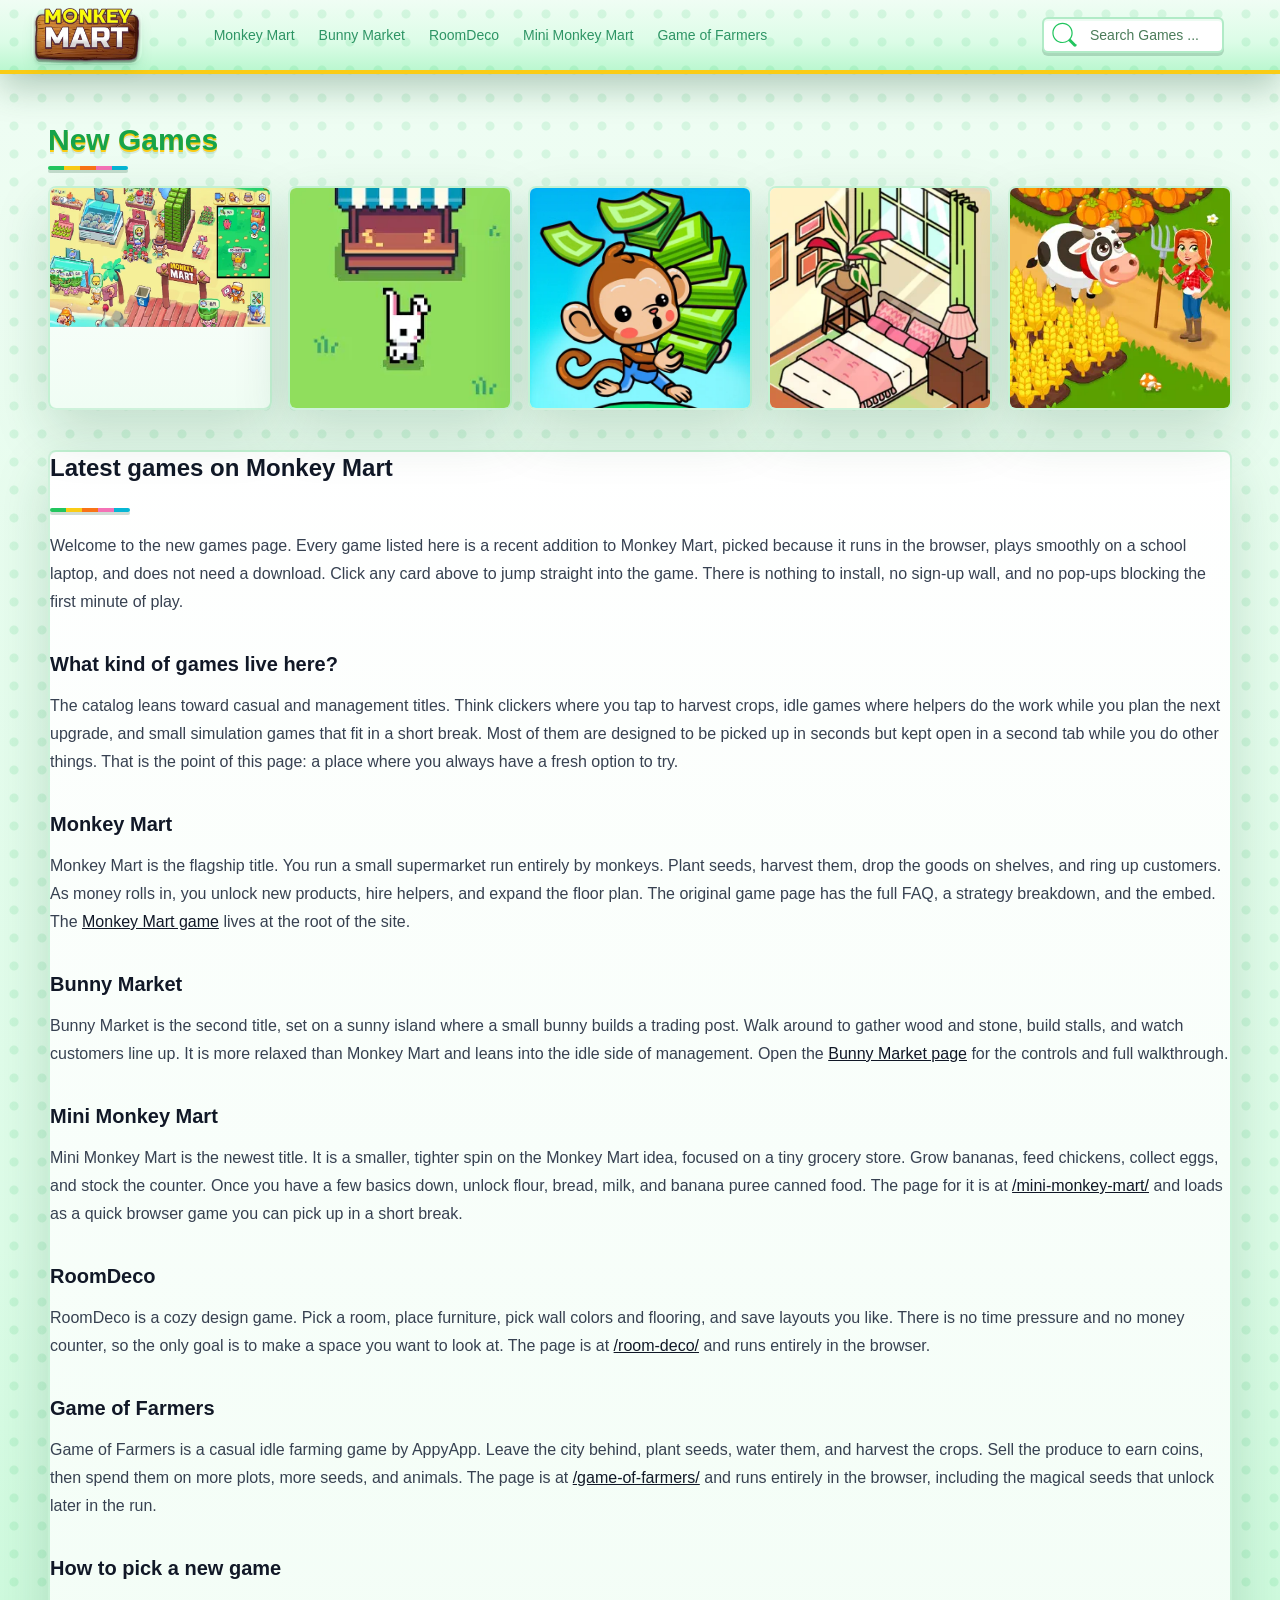
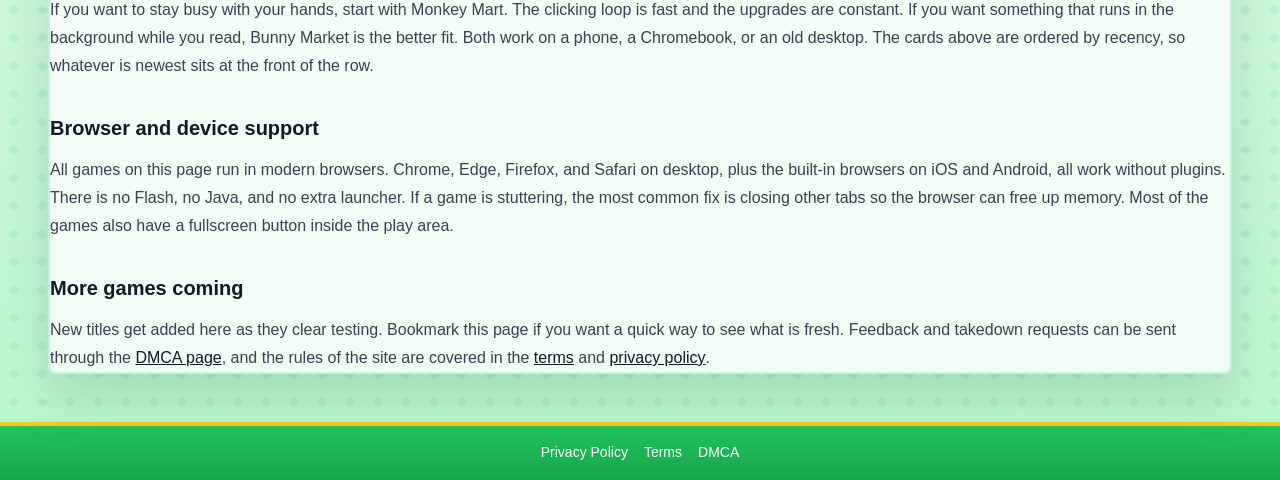
<file: new-games/index.html>
﻿<!DOCTYPE html><html zontal-theme="dark" lang="en-US" class="dark"><head><meta charset="utf-8"><title>New Games - Monkey Mart</title><meta name="description" content="The collection of new games on Monkey Mart"><meta name="keywords" content="new games, monkey mart, management simulator"><meta name="title" content="New games on Monkey Mart"><meta property="og:title" content="New games on Monkey Mart"><meta property="og:site_name" content="Monkey Mart"><meta property="og:type" content="website" /><meta property="og:url" content="https://monkey-mart-unbanned.github.io/new-games/" /><meta property="og:description" content="The collection of new games on Monkey Mart" /><meta property="og:image" content="https://monkey-mart-unbanned.github.io/data/image/game/logo.webp" /><meta name="twitter:card" content="summary_large_image" /><meta name="twitter:title" content="New games on Monkey Mart" /><meta name="twitter:description" content="The collection of new games on Monkey Mart" /><meta name="twitter:image" content="https://monkey-mart-unbanned.github.io/data/image/game/logo.webp" /> <meta name="viewport"
content="width=device-width, initial-scale=1.0, minimal-ui, shrink-to-fit=no viewport-fit=cover"><meta name="apple-mobile-web-app-capable" content="yes"><meta name="apple-mobile-web-app-status-bar-style" content="black-translucent"><meta name="apple-mobile-web-app-title" content="Monkey Mart"><meta name="HandheldFriendly" content="true"/><meta name="mobile-web-app-capable" content="yes"/><link rel="icon" href="/favicon.ico" sizes="any"><link rel="icon" type="image/png" sizes="192x192" href="/favicon-192.png"><link rel="apple-touch-icon" sizes="180x180" href="/apple-touch-icon.png"><link rel="manifest" href="/site.webmanifest"><meta name="theme-color" content="#22c55e"><meta http-equiv="x-ua-compatible" content="ie=edge"><link rel="canonical" href="https://monkey-mart-unbanned.github.io/new-games/" data-react-helmet="true"><!-- Google tag (gtag.js) --><script async src="https://www.googletagmanager.com/gtag/js?id=G-HZW0Y8KCHE"></script><script>window.dataLayer = window.dataLayer || [];
 function gtag(){dataLayer.push(arguments);}
 gtag('js', new Date());

 gtag('config', 'G-HZW0Y8KCHE');</script> <script data-cfasync="false">var game_config = {
current_slug: '',
  home_page: 'monkey-mart',
  domain_url: 'https://monkey-mart-unbanned.github.io',
  id_game: '',
  logo: '/data/image/game/logo.webp',
 theme_color: '#facc15',
 domain_root: '/',
 not_allow_comment: 'no',
 show_comment: 'no'
 };
</script><link rel="stylesheet" type="text/css" href="/resources/css/swiper.css"/><!-- style.css--><link href="/resources/css/style.min.css"
 rel="stylesheet" type="text/css"/><!-- style.css--><link href="/resources/css/meltdown-redesign.css" rel="stylesheet" type="text/css"/></head><body class="__className_d65c78 __variable_05e5f9"><div class="min-h-screen dark:bg-gray-950 font-sans antialiased flex flex-col"><header class="w-full py-1 bg-white/95 dark:bg-gray-900 backdrop-blur-md border-b border-[#22c55e]/10 relative z-50"><div class="container flex h-30 items-center justify-between"><div class="flex gap-8 md:gap-12"><a href="/" class="flex items-center space-x-3 group"><div class="relative rounded-xl shadow-lg shadow-[#22c55e]/10"><img alt="Monkey Mart" loading="lazy" decoding="async" data-nimg="1"
 class=""
 style="color:transparent;object-fit: contain;max-height: 30px;"
 src="/data/image/game/headerlogo.webp" /></div></a>


<nav class="flex items-center gap-6 ml-6">
<a href="/" class="text-sm font-medium text-[#22c55e]/80 hover:text-[#16a34a] transition-colors">Monkey Mart</a>
<a href="/bunny-market/" class="text-sm font-medium text-[#22c55e]/80 hover:text-[#16a34a] transition-colors">Bunny Market</a>
<a href="/room-deco/" class="text-sm font-medium text-[#22c55e]/80 hover:text-[#16a34a] transition-colors">RoomDeco</a>
<a href="/mini-monkey-mart/" class="text-sm font-medium text-[#22c55e]/80 hover:text-[#16a34a] transition-colors">Mini Monkey Mart</a>
<a href="/game-of-farmers/" class="text-sm font-medium text-[#22c55e]/80 hover:text-[#16a34a] transition-colors">Game of Farmers</a>
</nav></div><div class="flex items-center gap-4"><div class="relative w-full mx-auto px-3 md:px-6 search-results"><div class="relative "><input type="text" placeholder="Search Games ..." id="search_txt"
 class="input_search w-full rounded-3xl transition-all duration-300 border-2 pl-9 pr-4 h-10 text-lg "
 autocomplete="off" /><button id="search_button"
 class="lucide lucide-search absolute top-1/2 -translate-y-1/2 transition-colors text-[#22c55e]/70 left-2 w-7 h-7"><span class="svg-icon svelte-11lxo0l" aria-hidden="true"><svg class="svg-icon__link icon-search"><use xlink:href="#icon-search"></use></svg></span></button></div></div><!-- <button class="menu inline-flex items-center justify-center whitespace-nowrap rounded-md text-sm font-medium ring-offset-background focus-visible:outline-none focus-visible:ring-2 focus-visible:ring-ring focus-visible:ring-offset-2 disabled:pointer-events-none disabled:opacity-50 border border-input bg-background hover:bg-accent h-10 w-10 transition-all duration-300"
 aria-label="Menu" type="button"><span class="svg-icon" aria-hidden="true"><svg class="svg-icon__link"><use xlink:href="#icon-menu"></use></svg></span></button> --></div></div></header><script type="application/ld+json">[{"@context":"https://schema.org","@type":"BreadcrumbList","itemListElement":[{"@type":"ListItem","position":1,"name":"Monkey Mart","item":"https://monkey-mart-unbanned.github.io"},{"@type":"ListItem","position":2,"name":"New Games","item":"https://monkey-mart-unbanned.github.io/new-games"}]}]
</script><div class="relative"><div class="max-w-7xl mx-auto"><div class="flex h-full"><div class="flex-1 2xl:ml-[0] w-full mx-auto px-3 md:px-12 py-3 md:py-12 layout-left"><div class="w-full mx-auto mb-4 p-0"><h1 class="text-3xl font-bold font-heading">New Games</h1><div class="mt-2 w-20 h-1 divider rounded-full"></div></div><div class="games-list" id="all-games"><div class="grid grid-cols-2 sm:grid-cols-2 md:grid-cols-3 lg:grid-cols-5 gap-4"><a href="/"
 class="thumb-card relative group relative block h-full overflow-hidden rounded-xl bg-white/95 dark:bg-neutral-900/95 backdrop-blur-md shadow-lg hover:shadow-2xl transform transition-all duration-300 hover:-translate-y-1.5 will-change-transform"><div class="w-full overflow-hidden"><img
 src="/resources/images/placeholder-m100x100.webp"
data-src="/data/image/game/monkey-mart-b.webp"
  alt="Monkey Mart"
  sizes="(max-width: 640px) 50vw, (max-width: 1024px) 33vw, 20vw"
  class="object-cover lazy" loading="lazy"/></div><div class="px-2 py-2 title-game"><span class="text-sm md:text-base font-medium text-[#22c55e] group-hover:text-[#16a34a] transition-colors duration-300 line-clamp-2">Monkey Mart</span></div></a><a href="/bunny-market/"
 class="thumb-card group relative block h-full overflow-hidden rounded-xl bg-white/95 dark:bg-neutral-900/95 backdrop-blur-md shadow-lg hover:shadow-2xl transform transition-all duration-300 hover:-translate-y-1.5 will-change-transform"><div class="w-full overflow-hidden"><img
 src="/resources/images/placeholder-m100x100.webp"
data-src="/data/image/game/bunny-market.webp"
  alt="Bunny Market"
  sizes="(max-width: 640px) 50vw, (max-width: 1024px) 33vw, 20vw"
  class="object-cover lazy" loading="lazy"/></div><div class="px-2 py-2 title-game"><span class="text-sm md:text-base font-medium text-[#22c55e] group-hover:text-[#16a34a] transition-colors duration-300 line-clamp-2">Bunny Market</span></div></a><a href="/mini-monkey-mart/"
 class="thumb-card group relative block h-full overflow-hidden rounded-xl bg-white/95 dark:bg-neutral-900/95 backdrop-blur-md shadow-lg hover:shadow-2xl transform transition-all duration-300 hover:-translate-y-1.5 will-change-transform"><div class="w-full overflow-hidden"><img
 src="/resources/images/placeholder-m100x100.webp"
 data-src="/data/image/game/mini-monkey-mart.webp"
   alt="Mini Monkey Mart"
   sizes="(max-width: 640px) 50vw, (max-width: 1024px) 33vw, 20vw"
   class="object-cover lazy" loading="lazy"/></div><div class="px-2 py-2 title-game"><span class="text-sm md:text-base font-medium text-[#22c55e] group-hover:text-[#16a34a] transition-colors duration-300 line-clamp-2">Mini Monkey Mart</span></div></a><a href="/room-deco/"
 class="thumb-card group relative block h-full overflow-hidden rounded-xl bg-white/95 dark:bg-neutral-900/95 backdrop-blur-md shadow-lg hover:shadow-2xl transform transition-all duration-300 hover:-translate-y-1.5 will-change-transform"><div class="w-full overflow-hidden"><img
 src="/resources/images/placeholder-m100x100.webp"
 data-src="/data/image/game/room-deco.webp"
   alt="RoomDeco"
   sizes="(max-width: 640px) 50vw, (max-width: 1024px) 33vw, 20vw"
   class="object-cover lazy" loading="lazy"/></div><div class="px-2 py-2 title-game"><span class="text-sm md:text-base font-medium text-[#22c55e] group-hover:text-[#16a34a] transition-colors duration-300 line-clamp-2">RoomDeco</span></div></a>
<a href="/game-of-farmers/"
 class="thumb-card group relative block h-full overflow-hidden rounded-xl bg-white/95 dark:bg-neutral-900/95 backdrop-blur-md shadow-lg hover:shadow-2xl transform transition-all duration-300 hover:-translate-y-1.5 will-change-transform"><div class="w-full overflow-hidden"><img
 src="/resources/images/placeholder-m100x100.webp"
 data-src="/data/image/game/game-of-farmers.webp"
   alt="Game of Farmers"
   sizes="(max-width: 640px) 50vw, (max-width: 1024px) 33vw, 20vw"
   class="object-cover lazy" loading="lazy"/></div><div class="px-2 py-2 title-game"><span class="text-sm md:text-base font-medium text-[#22c55e] group-hover:text-[#16a34a] transition-colors duration-300 line-clamp-2">Game of Farmers</span></div></a></div>

<div class="page-description mt-10 prose dark:prose-invert max-w-none">
<h2 class="text-2xl font-bold font-heading">Latest games on Monkey Mart</h2>
<div class="mt-2 w-20 h-1 divider rounded-full"></div>
<p>Welcome to the new games page. Every game listed here is a recent addition to Monkey Mart, picked because it runs in the browser, plays smoothly on a school laptop, and does not need a download. Click any card above to jump straight into the game. There is nothing to install, no sign-up wall, and no pop-ups blocking the first minute of play.</p>
<h3>What kind of games live here?</h3>
<p>The catalog leans toward casual and management titles. Think clickers where you tap to harvest crops, idle games where helpers do the work while you plan the next upgrade, and small simulation games that fit in a short break. Most of them are designed to be picked up in seconds but kept open in a second tab while you do other things. That is the point of this page: a place where you always have a fresh option to try.</p>
<h3>Monkey Mart</h3>
<p>Monkey Mart is the flagship title. You run a small supermarket run entirely by monkeys. Plant seeds, harvest them, drop the goods on shelves, and ring up customers. As money rolls in, you unlock new products, hire helpers, and expand the floor plan. The original game page has the full FAQ, a strategy breakdown, and the embed. The <a href="/">Monkey Mart game</a> lives at the root of the site.</p>
<h3>Bunny Market</h3>
<p>Bunny Market is the second title, set on a sunny island where a small bunny builds a trading post. Walk around to gather wood and stone, build stalls, and watch customers line up. It is more relaxed than Monkey Mart and leans into the idle side of management. Open the <a href="/bunny-market/">Bunny Market page</a> for the controls and full walkthrough.</p>
<h3>Mini Monkey Mart</h3>
<p>Mini Monkey Mart is the newest title. It is a smaller, tighter spin on the Monkey Mart idea, focused on a tiny grocery store. Grow bananas, feed chickens, collect eggs, and stock the counter. Once you have a few basics down, unlock flour, bread, milk, and banana puree canned food. The page for it is at <a href="/mini-monkey-mart/">/mini-monkey-mart/</a> and loads as a quick browser game you can pick up in a short break.</p>
<h3>RoomDeco</h3>
<p>RoomDeco is a cozy design game. Pick a room, place furniture, pick wall colors and flooring, and save layouts you like. There is no time pressure and no money counter, so the only goal is to make a space you want to look at. The page is at <a href="/room-deco/">/room-deco/</a> and runs entirely in the browser.</p>
<h3>Game of Farmers</h3>
<p>Game of Farmers is a casual idle farming game by AppyApp. Leave the city behind, plant seeds, water them, and harvest the crops. Sell the produce to earn coins, then spend them on more plots, more seeds, and animals. The page is at <a href="/game-of-farmers/">/game-of-farmers/</a> and runs entirely in the browser, including the magical seeds that unlock later in the run.</p>
<h3>How to pick a new game</h3>
<p>If you want to stay busy with your hands, start with Monkey Mart. The clicking loop is fast and the upgrades are constant. If you want something that runs in the background while you read, Bunny Market is the better fit. Both work on a phone, a Chromebook, or an old desktop. The cards above are ordered by recency, so whatever is newest sits at the front of the row.</p>
<h3>Browser and device support</h3>
<p>All games on this page run in modern browsers. Chrome, Edge, Firefox, and Safari on desktop, plus the built-in browsers on iOS and Android, all work without plugins. There is no Flash, no Java, and no extra launcher. If a game is stuttering, the most common fix is closing other tabs so the browser can free up memory. Most of the games also have a fullscreen button inside the play area.</p>
<h3>More games coming</h3>
<p>New titles get added here as they clear testing. Bookmark this page if you want a quick way to see what is fresh. Feedback and takedown requests can be sent through the <a href="/dmca/">DMCA page</a>, and the rules of the site are covered in the <a href="/terms/">terms</a> and <a href="/privacy/">privacy policy</a>.</p>
</div>
</div></div></div></div></div>
<footer class="mt-auto bg-gradient-to-b from-gray-50 to-white dark:from-gray-900 dark:to-gray-800 py-4"><div class="max-w-7xl mx-auto flex"> <nav class="footer-legal flex justify-center items-center gap-4 flex-wrap px-3 md:px-12 w-full" aria-label="Legal links"><a href="/privacy/">Privacy Policy</a><a href="/terms/">Terms</a><a href="/dmca/">DMCA</a></nav></div></footer></div><div class="page_loading" style="display: none;"><div class="loading_page"><div class="loader"></div></div></div><button id="button-gotop" class="btn_up"><span class="svg-icon" aria-hidden="true"> <svg class="svg-icon__link"> <use
 xlink:href="#icon-keyboard_arrow_up"></use> </svg> </span></button><svg class="main-svg-sprite main-svg-sprite--icons" xmlns="http://www.w3.org/2000/svg" style="display: none;"
 xmlns:xlink="http://www.w3.org/1999/xlink"><symbol id="icon-chevron-right" viewBox="0 0 24 24"><path d="M9.707 18.707l6-6c0.391-0.391 0.391-1.024 0-1.414l-6-6c-0.391-0.391-1.024-0.391-1.414 0s-0.391 1.024 0 1.414l5.293 5.293-5.293 5.293c-0.391 0.391-0.391 1.024 0 1.414s1.024 0.391 1.414 0z"></path></symbol><symbol id="icon-chevron-left" viewBox="0 0 24 24"><path d="M15.707 17.293l-5.293-5.293 5.293-5.293c0.391-0.391 0.391-1.024 0-1.414s-1.024-0.391-1.414 0l-6 6c-0.391 0.391-0.391 1.024 0 1.414l6 6c0.391 0.391 1.024 0.391 1.414 0s0.391-1.024 0-1.414z"></path></symbol><symbol id="icon-arrow-left" viewBox="0 0 452 452"><path d="M106.406 203.554L300.693 9.2735C313.052 -3.0915 333.09 -3.09149 345.443 9.27351C357.797 21.6275 357.797 41.6645 345.443 54.0175L173.529 225.926L345.438 397.829C357.792 410.188 357.792 430.224 345.438 442.578C333.084 454.937 313.047 454.936 300.688 442.577L106.401 248.293C100.224 242.113 97.1385 234.022 97.1385 225.927C97.1386 217.828 100.23 209.731 106.406 203.554Z"/></symbol><symbol id="icon-arrow-right" viewBox="0 0 451.846 451.847"><path d="M345.441,248.292L151.154,442.573c-12.359,12.365-32.397,12.365-44.75,0c-12.354-12.354-12.354-32.391,0-44.744L278.318,225.92L106.409,54.017c-12.354-12.359-12.354-32.394,0-44.748c12.354-12.359,32.391-12.359,44.75,0l194.287,194.284c6.177,6.18,9.262,14.271,9.262,22.366C354.708,234.018,351.617,242.115,345.441,248.292z"/></symbol><symbol id="icon-menu" overflow="visible" viewBox="0 0 45 36"><path d="M2.528 13.472v0h35.392q1.056 0 1.792 0.736t0.736 1.792q0 1.024-0.736 1.792-0.736 0.736-1.792 0.736v0h-35.392q-1.056 0-1.792-0.736-0.736-0.768-0.736-1.792 0-1.056 0.736-1.792t1.792-0.736zM2.528 26.944v0h35.392q0.672 0 1.28 0.32t0.96 0.928q0.352 0.576 0.352 1.28 0 0.672-0.352 1.28-0.352 0.576-0.96 0.928-0.608 0.32-1.28 0.32v0h-35.392q-1.024-0.032-1.76-0.768-0.704-0.736-0.704-1.76t0.704-1.76q0.736-0.736 1.76-0.768zM2.528 0v0h35.392q1.024 0.032 1.728 0.768 0.736 0.736 0.736 1.76t-0.736 1.76q-0.704 0.736-1.728 0.768v0h-35.392q-1.056 0-1.792-0.736-0.736-0.768-0.736-1.792 0-1.056 0.736-1.792t1.792-0.736z"/></symbol><symbol id="icon-keyboard_arrow_up" overflow="visible" viewBox="0 0 24 24"><path d="M16.59 15.59q0.288 0.288 0.696 0.288t0.696-0.288q0.288-0.288 0.288-0.696t-0.288-0.696l-5.293-5.293-5.293 5.293q-0.288 0.288-0.288 0.696t0.288 0.696q0.288 0.288 0.696 0.288t0.696-0.288l4.593-4.593z"/></symbol><symbol id="icon-keyboard_arrow_down" overflow="visible" viewBox="0 0 24 24"><path d="M16.59 8.704q0.288-0.288 0.696-0.288t0.696 0.288q0.288 0.288 0.288 0.696t-0.288 0.696l-5.293 5.293-5.293-5.293q-0.288-0.288-0.288-0.696t0.288-0.696q0.288-0.288 0.696-0.288t0.696 0.288l4.593 4.593z"/></symbol><symbol id="icon-search" overflow="visible" viewBox="0 0 37 37"><path d="M36.772 33.872l-8.677-8.677c2.095-2.863 3.334-6.384 3.334-10.195 0-9.447-7.661-17.108-17.109-17.108s-17.108 7.661-17.108 17.108 7.661 17.109 17.108 17.109c3.811 0 7.332-1.239 10.195-3.334l8.677 8.677c0.547 0.547 1.274 0.821 2.002 0.821s1.456-0.274 2.002-0.821c1.108-1.104 1.108-2.876 0.576-3.58zM14.32 30.272c-8.322 0-15.072-6.75-15.072-15.072s6.75-15.072 15.072-15.072 15.072 6.75 15.072 15.072-6.75 15.072-15.072 15.072z"/></symbol><symbol id="icon-heart" overflow="visible" viewBox="0 0 24 24"><path d="M21.409 4.694c-2.318-2.362-6.087-2.362-8.409 0l-0.997 1.015-0.997-1.015c-2.322-2.362-6.091-2.362-8.409 0-2.365 2.408-2.365 6.315 0 8.723l7.409 7.543c0.271 0.275 0.632 0.424 0.997 0.424s0.726-0.149 0.997-0.424l7.409-7.543c2.365-2.408 2.365-6.315 0-8.723z"/></symbol><symbol id="icon-shares" overflow="visible" viewBox="0 0 24 24"><path d="M18 16.08c-0.763 0-1.436 0.392-1.828 0.985l-6.349-2.995c-0.007-0.003-0.015-0.006-0.022-0.009-0.005-0.002-0.01-0.004-0.015-0.006-0.007-0.003-0.014-0.005-0.021-0.007-0.006-0.002-0.013-0.004-0.019-0.006-0.007-0.002-0.015-0.003-0.022-0.004-0.006-0.001-0.012-0.003-0.019-0.004-0.008-0.001-0.016-0.002-0.024-0.002-0.006 0-0.012-0.001-0.018-0.001-0.008 0-0.016 0.001-0.024 0.002-0.007 0.001-0.013 0.003-0.019 0.004-0.007 0.001-0.015 0.002-0.022 0.004-0.006 0.002-0.013 0.004-0.019 0.006-0.007 0.002-0.014 0.004-0.021 0.007-0.005 0.002-0.01 0.004-0.015 0.006-0.007 0.003-0.015 0.006-0.022 0.009l-6.349 2.995c-0.392-0.594-1.065-0.985-1.828-0.985-1.215 0-2.2 0.985-2.2 2.2s0.985 2.2 2.2 2.2c0.763 0 1.436-0.392 1.828-0.985l6.349 2.995c0.007 0.003 0.015 0.006 0.022 0.009 0.005 0.002 0.01 0.004 0.015 0.006 0.007 0.003 0.014 0.005 0.021 0.007 0.006 0.002 0.013 0.004 0.019 0.006 0.007 0.002 0.015 0.003 0.022 0.004 0.006 0.001 0.012 0.003 0.019 0.004 0.008 0.001 0.016 0.002 0.024 0.002 0.006 0 0.012 0.001 0.018 0.001 0.008 0 0.016-0.001 0.024-0.002 0.007-0.001 0.013-0.003 0.019-0.004 0.007-0.001 0.015-0.002 0.022-0.004 0.006-0.002 0.013-0.004 0.019-0.006 0.007-0.002 0.014-0.004 0.021-0.007 0.005-0.002 0.01-0.004 0.015-0.006 0.007-0.003 0.015-0.006 0.022-0.009l6.349-2.995c0.392 0.594 1.065 0.985 1.828 0.985 1.215 0 2.2-0.985 2.2-2.2s-0.985-2.2-2.2-2.2zM6 14.5c-0.827 0-1.5-0.673-1.5-1.5s0.673-1.5 1.5-1.5 1.5 0.673 1.5 1.5-0.673 1.5-1.5 1.5zM12 13c-0.827 0-1.5-0.673-1.5-1.5s0.673-1.5 1.5-1.5 1.5 0.673 1.5 1.5-0.673 1.5-1.5 1.5zM18 11c-0.827 0-1.5-0.673-1.5-1.5s0.673-1.5 1.5-1.5 1.5 0.673 1.5 1.5-0.673 1.5-1.5 1.5z"/></symbol><symbol id="icon-close" overflow="visible" viewBox="0 0 24 24"><path d="M20.293 5.114c-0.391-0.391-1.024-0.391-1.414 0l-6.879 6.879-6.879-6.879c-0.391-0.391-1.024-0.391-1.414 0s-0.391 1.024 0 1.414l6.879 6.879-6.879 6.879c-0.391 0.391-0.391 1.024 0 1.414 0.195 0.195 0.451 0.293 0.707 0.293s0.512-0.098 0.707-0.293l6.879-6.879 6.879 6.879c0.195 0.195 0.451 0.293 0.707 0.293s0.512-0.098 0.707-0.293c0.391-0.391 0.391-1.024 0-1.414l-6.879-6.879 6.879-6.879c0.39-0.39 0.39-1.024-0.001-1.415z"/></symbol><symbol id="icon-fullscreen" viewBox="0 0 24 24"><path d="M15 28h-13v-13h4v-4h-8v21h21v-8h-4zM21 20h4v-21h-21v4h4v4h13z"/></symbol></svg><div id="modalShare" class="popup_share hidden"><div class="blur_dialog fixed inset-0"></div><div class="popup_wrapper"><div class="popup-heading"><span class="svg-icon" aria-hidden="true"><svg class="svg-icon__link"><use
 xlink:href="#icon-shares"></use></svg></span></div><div class="title_contact">SHARE WITH YOUR FRIENDS <br> <strong>Monkey Mart</strong></div><span class="close_contact closeModalBtn"><span class="svg-icon" aria-hidden="true"><svg class="svg-icon__link"><use
 xlink:href="#icon-close"></use></svg></span></span></div><div class="popup-content"><div class="popup-link_share"><input readonly class="popup-link-share--url" id="share_link_input" value="https://monkey-mart-unbanned.github.io/new-games"><div class="popup-link-share--copy" onclick="copyToClipboard('#share_link_input',this)">Copy link</div></div></div></div><!-- ============ ASIDE DIALOG =======================--><script data-cfasync="false" src="/resources/js/jquery-3.6.0.min.js"></script><script data-cfasync="false" src="/resources/js/jquery.lazy.js"></script><script data-cfasync="false" src="/resources/js/swiper.min.js"></script><script data-cfasync="false" src="/resources/js/scripts.min.js?v1.1"
 type="text/javascript"></script>
</body></html>
</file>
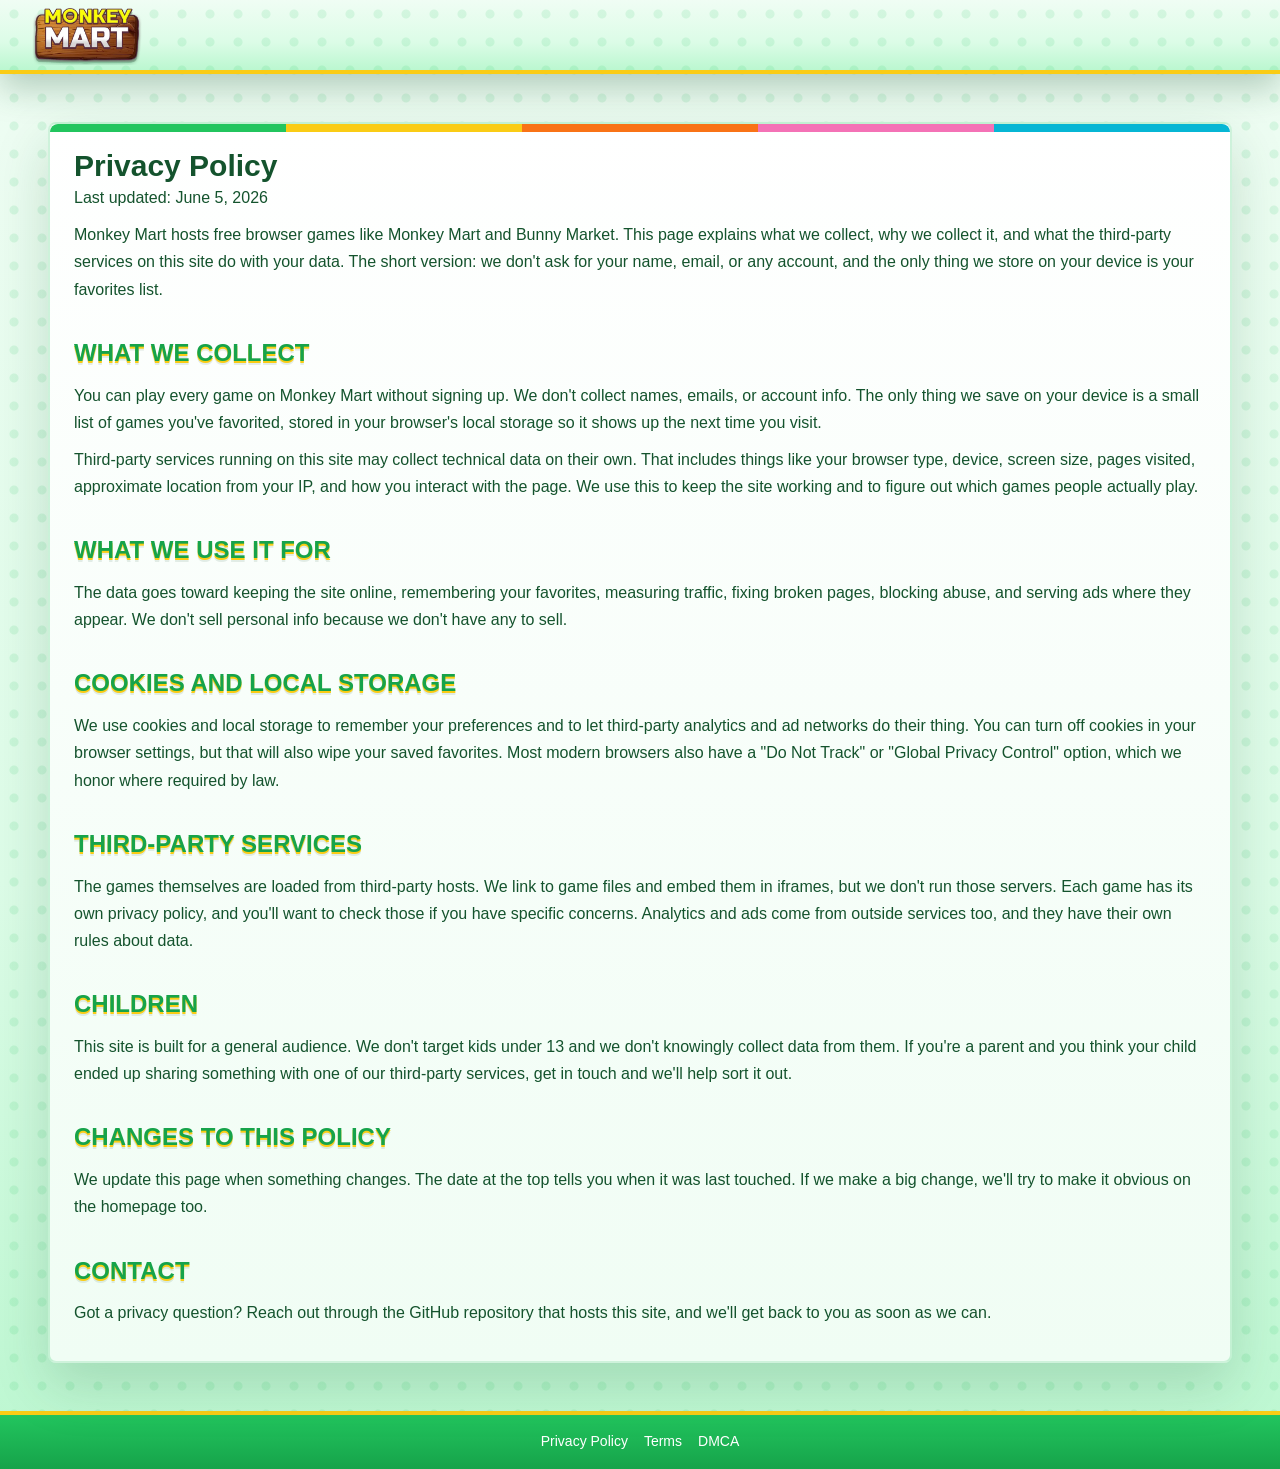
<file: privacy/index.html>
<!DOCTYPE html>
<html zontal-theme="dark" lang="en-US" class="dark">
<head>
    <meta charset="utf-8">
    <title>Privacy Policy - Monkey Mart</title>
    <meta name="description" content="Monkey Mart privacy policy. Read what data we collect, how we use cookies, and what third-party services run when you play our browser games.">
    <meta name="keywords" content="privacy policy, monkey mart, cookies, data collection, browser games">
    <meta name="viewport" content="width=device-width, initial-scale=1.0, minimal-ui, shrink-to-fit=no viewport-fit=cover">
    <meta name="robots" content="index, follow">
    <link rel="canonical" href="https://monkey-mart-unbanned.github.io/privacy/">
    <meta property="og:title" content="Privacy Policy - Monkey Mart">
    <meta property="og:description" content="Monkey Mart privacy policy. Read what data we collect, how we use cookies, and what third-party services run when you play our browser games.">
    <meta property="og:url" content="https://monkey-mart-unbanned.github.io/privacy/">
    <meta property="og:type" content="website">
    <meta property="og:site_name" content="Monkey Mart">
    <meta property="og:image" content="https://monkey-mart-unbanned.github.io/data/image/game/headerlogo.webp">
    <meta name="twitter:card" content="summary">
    <meta name="twitter:title" content="Privacy Policy - Monkey Mart">
    <meta name="twitter:description" content="Monkey Mart privacy policy. Read what data we collect, how we use cookies, and what third-party services run when you play our browser games.">
    <meta name="theme-color" content="#22c55e">
    <link rel="icon" href="/favicon.ico" sizes="any">
    <link rel="icon" type="image/png" sizes="192x192" href="/favicon-192.png">
    <link rel="apple-touch-icon" sizes="180x180" href="/apple-touch-icon.png">
    <link rel="manifest" href="/site.webmanifest">
    <link rel="stylesheet" type="text/css" href="/resources/css/swiper.css">
    <link href="/resources/css/style.min.css" rel="stylesheet" type="text/css">
    <link href="/resources/css/meltdown-redesign.css" rel="stylesheet" type="text/css">
    <script type="application/ld+json">
    {
      "@context": "https://schema.org",
      "@type": "WebPage",
      "name": "Privacy Policy - Monkey Mart",
      "url": "https://monkey-mart-unbanned.github.io/privacy/",
      "description": "Monkey Mart privacy policy. Read what data we collect, how we use cookies, and what third-party services run when you play our browser games.",
      "isPartOf": {
        "@type": "WebSite",
        "name": "Monkey Mart",
        "url": "https://monkey-mart-unbanned.github.io/"
      },
      "dateModified": "2026-06-05"
    }
    </script>
    <script type="application/ld+json">
    {
      "@context": "https://schema.org",
      "@type": "BreadcrumbList",
      "itemListElement": [
        {"@type": "ListItem", "position": 1, "name": "Home", "item": "https://monkey-mart-unbanned.github.io/"},
        {"@type": "ListItem", "position": 2, "name": "Privacy Policy", "item": "https://monkey-mart-unbanned.github.io/privacy/"}
      ]
    }
    </script>
    <!-- Google tag (gtag.js) -->
    <script async src="https://www.googletagmanager.com/gtag/js?id=G-HZW0Y8KCHE"></script>
    <script>
      window.dataLayer = window.dataLayer || [];
      function gtag(){dataLayer.push(arguments);}
      gtag('js', new Date());
      gtag('config', 'G-HZW0Y8KCHE');
    </script>
</head>
<body class="__className_d65c78 __variable_05e5f9">
<div class="min-h-screen dark:bg-gray-950 font-sans antialiased flex flex-col">
    <header class="w-full py-1 bg-white/95 dark:bg-gray-900 backdrop-blur-md border-b border-[#22c55e]/10 relative z-50">
        <div class="container flex h-30 items-center justify-between">
            <a href="/" class="flex items-center space-x-3 group">
                <img alt="Monkey Mart" loading="lazy" decoding="async" style="color:transparent;object-fit:contain;max-height:30px;" src="/data/image/game/headerlogo.webp">
            </a>
        </div>
    </header>
    <main class="max-w-7xl mx-auto w-full px-3 md:px-12 py-8 md:py-12">
        <article class="content-inner dark:bg-gray-800 rounded-lg shadow-lg p-6 relative overflow-hidden text-gray-600 dark:text-gray-300">
            <div class="game-description page-content">
                <h1 class="font-heading text-3xl font-bold">Privacy Policy</h1>
                <p>Last updated: June 5, 2026</p>
                <p>Monkey Mart hosts free browser games like Monkey Mart and Bunny Market. This page explains what we collect, why we collect it, and what the third-party services on this site do with your data. The short version: we don't ask for your name, email, or any account, and the only thing we store on your device is your favorites list.</p>

                <h2>What we collect</h2>
                <p>You can play every game on Monkey Mart without signing up. We don't collect names, emails, or account info. The only thing we save on your device is a small list of games you've favorited, stored in your browser's local storage so it shows up the next time you visit.</p>
                <p>Third-party services running on this site may collect technical data on their own. That includes things like your browser type, device, screen size, pages visited, approximate location from your IP, and how you interact with the page. We use this to keep the site working and to figure out which games people actually play.</p>

                <h2>What we use it for</h2>
                <p>The data goes toward keeping the site online, remembering your favorites, measuring traffic, fixing broken pages, blocking abuse, and serving ads where they appear. We don't sell personal info because we don't have any to sell.</p>

                <h2>Cookies and local storage</h2>
                <p>We use cookies and local storage to remember your preferences and to let third-party analytics and ad networks do their thing. You can turn off cookies in your browser settings, but that will also wipe your saved favorites. Most modern browsers also have a "Do Not Track" or "Global Privacy Control" option, which we honor where required by law.</p>

                <h2>Third-party services</h2>
                <p>The games themselves are loaded from third-party hosts. We link to game files and embed them in iframes, but we don't run those servers. Each game has its own privacy policy, and you'll want to check those if you have specific concerns. Analytics and ads come from outside services too, and they have their own rules about data.</p>

                <h2>Children</h2>
                <p>This site is built for a general audience. We don't target kids under 13 and we don't knowingly collect data from them. If you're a parent and you think your child ended up sharing something with one of our third-party services, get in touch and we'll help sort it out.</p>

                <h2>Changes to this policy</h2>
                <p>We update this page when something changes. The date at the top tells you when it was last touched. If we make a big change, we'll try to make it obvious on the homepage too.</p>

                <h2>Contact</h2>
                <p>Got a privacy question? Reach out through the GitHub repository that hosts this site, and we'll get back to you as soon as we can.</p>
            </div>
        </article>
    </main>
    <footer class="mt-auto bg-gradient-to-b from-gray-50 to-white dark:from-gray-900 dark:to-gray-800 py-4">
        <div class="max-w-7xl mx-auto flex"><nav class="footer-legal flex justify-center items-center gap-4 flex-wrap px-3 md:px-12 w-full" aria-label="Legal links"><a href="/privacy/">Privacy Policy</a><a href="/terms/">Terms</a><a href="/dmca/">DMCA</a></nav></div>
    </footer>
</div>
</body>
</html>
</file>
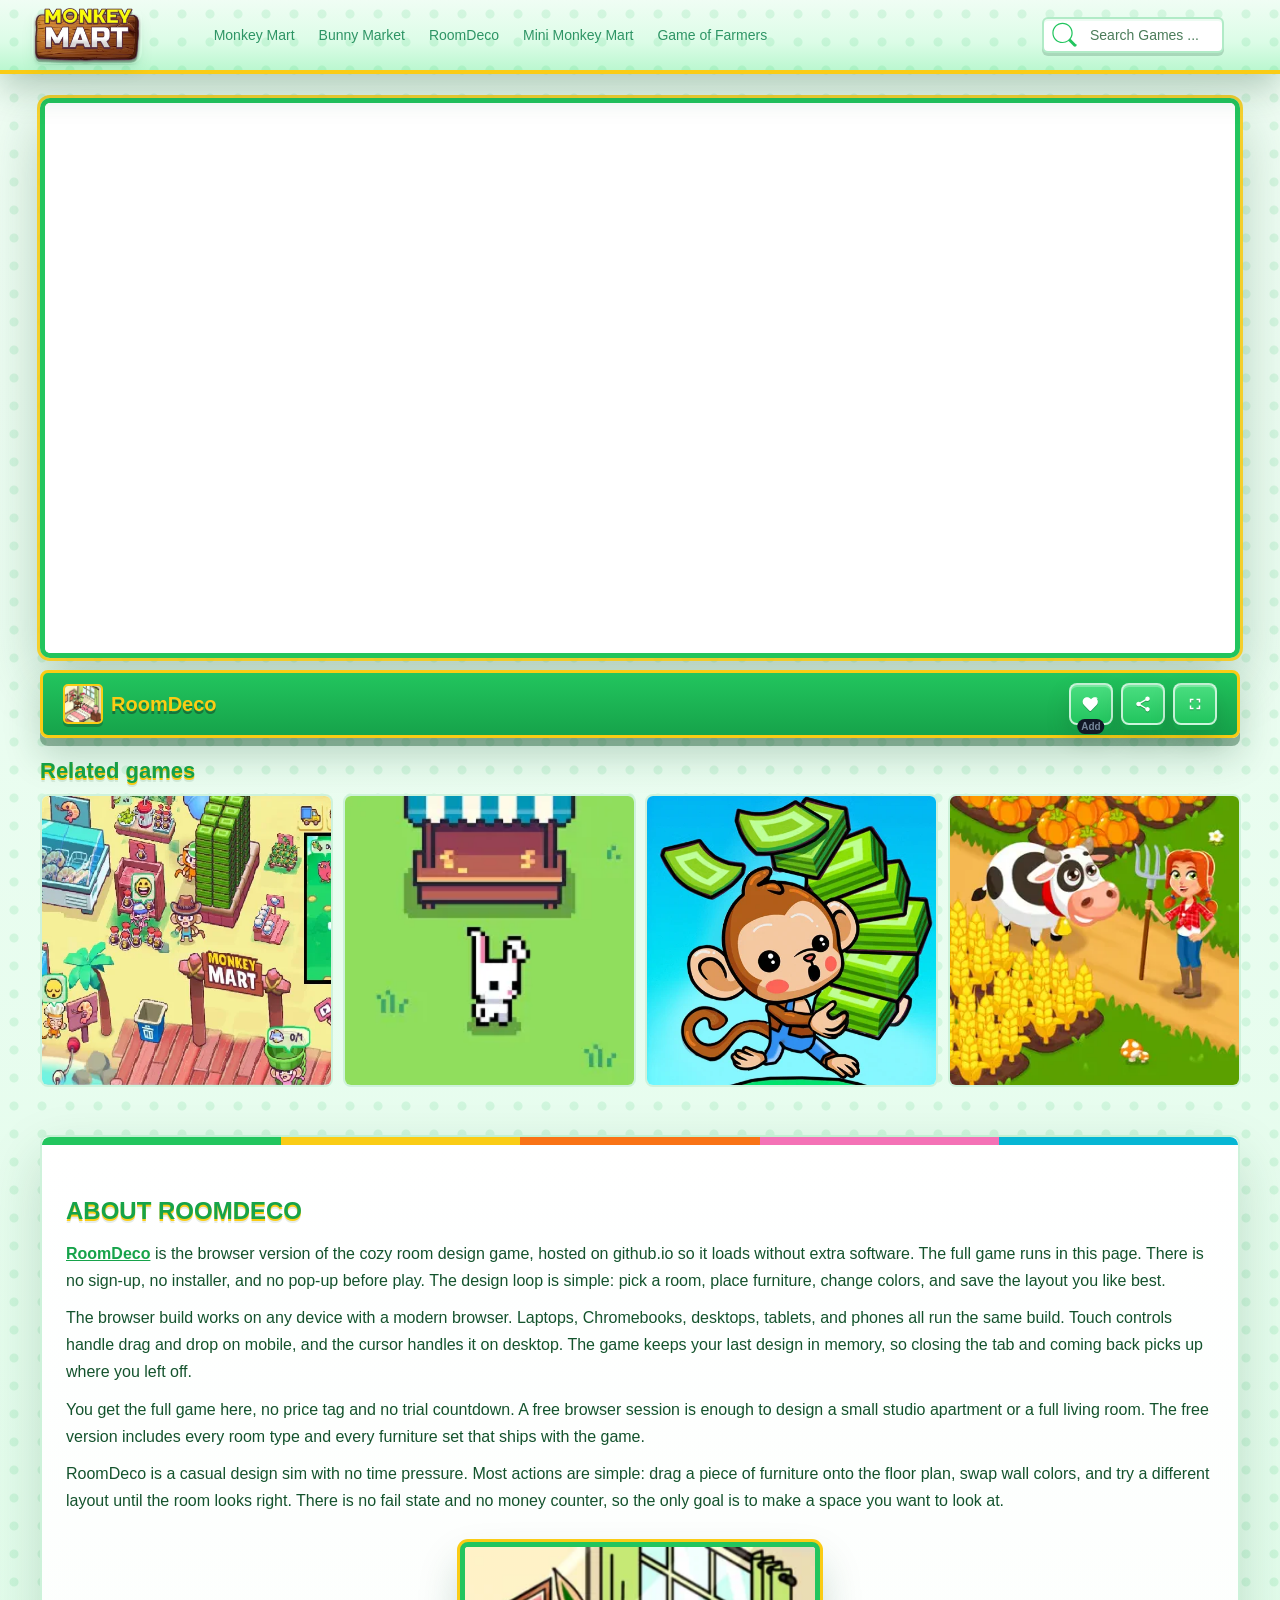
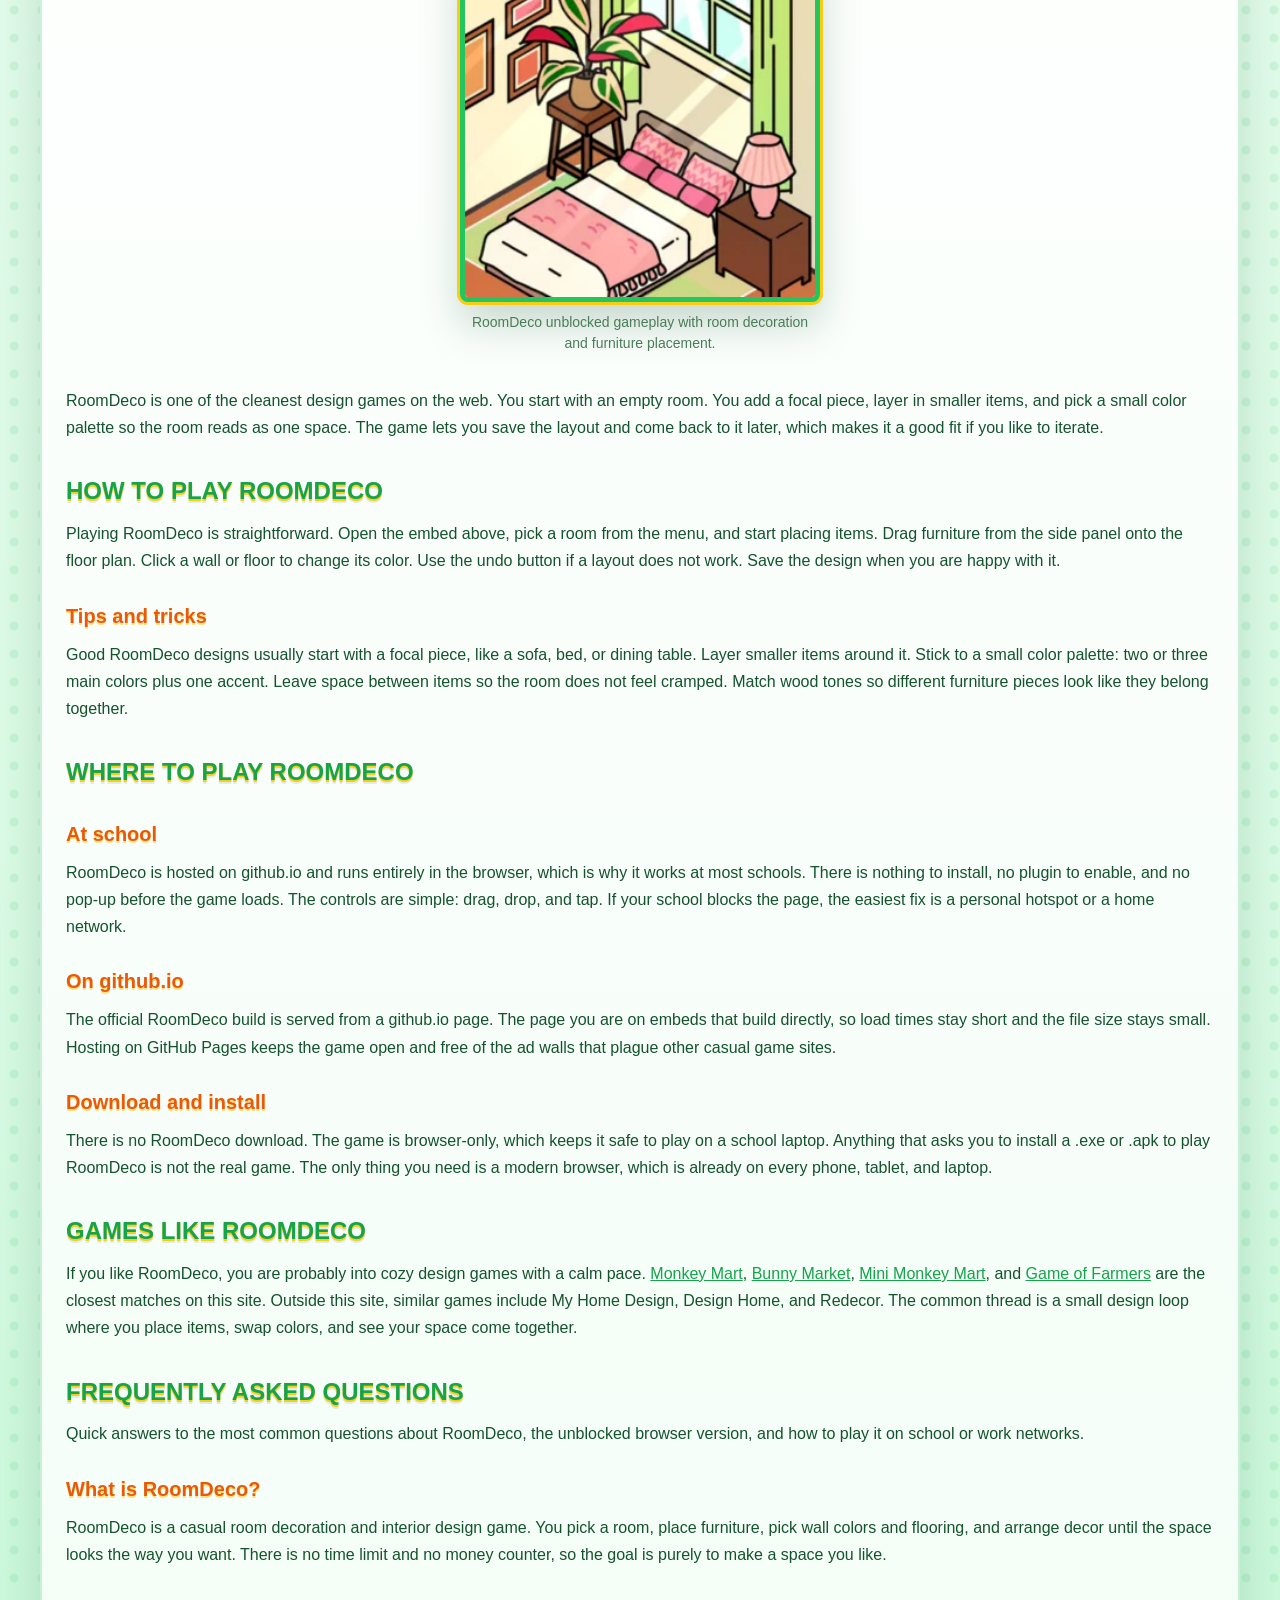
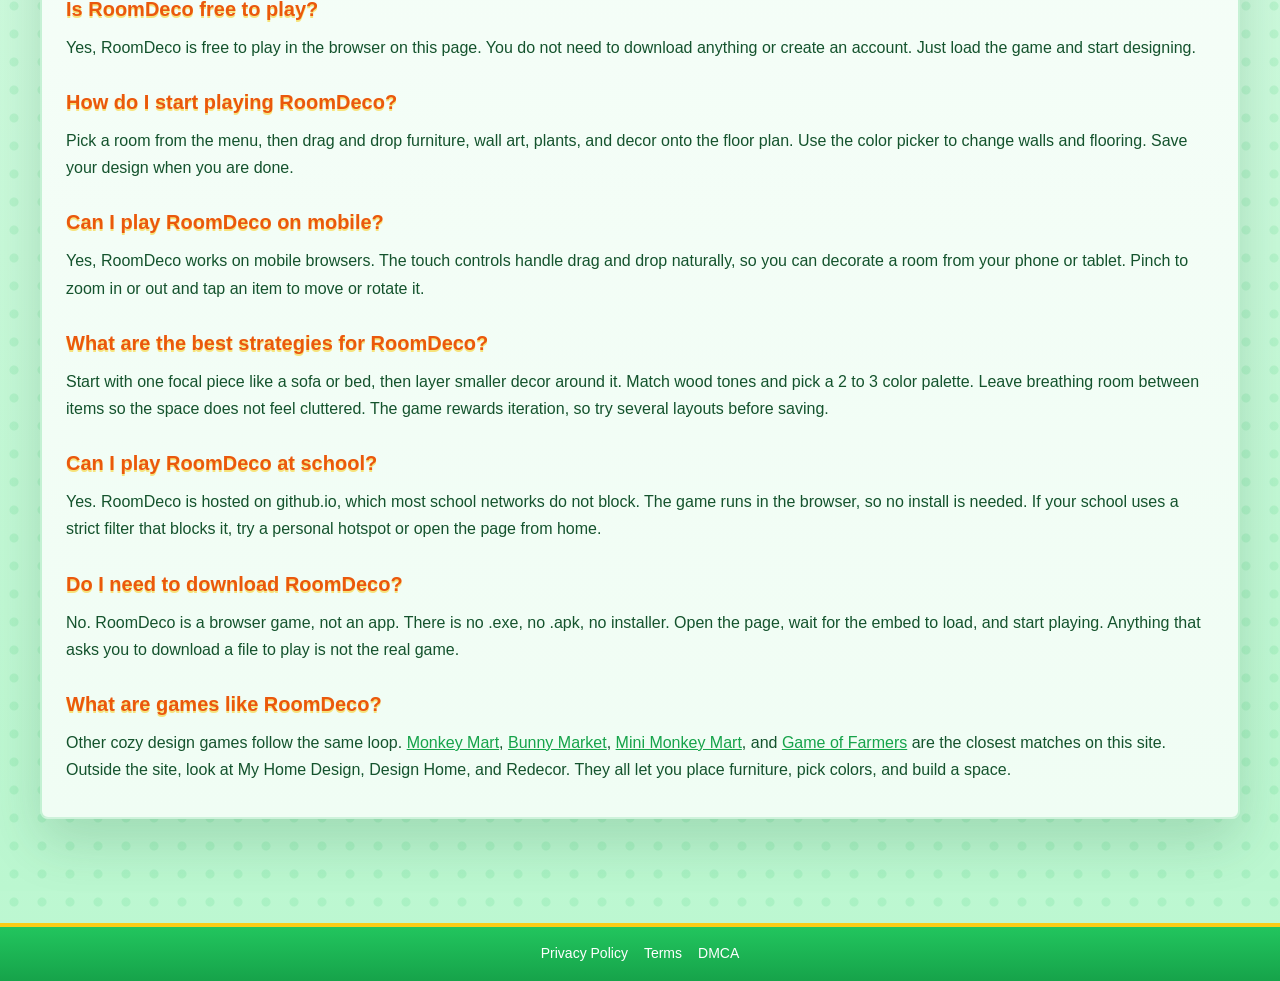
<file: room-deco/index.html>
﻿<!DOCTYPE html>
<html zontal-theme="dark" lang="en-US" class="dark">
<head>
<meta charset="utf-8">
<title>RoomDeco unblocked - Online Free</title>
<meta name="description" content="Play RoomDeco unblocked online for free. Design rooms, place furniture, and decorate cozy interior spaces in your browser. No download needed.">
<meta name="keywords" content="roomdeco, room deco, roomdeco unblocked, roomdeco game, roomdeco online, roomdeco free, room decoration, room design, interior design game, decorate a room, room makeover, home design, roomdeco github, roomdeco github.io, roomdeco unblocked games, roomdeco download, games like roomdeco">
<meta name="title" content="RoomDeco unblocked - Online Free">

<meta property="og:title" content="RoomDeco unblocked - Online Free"><meta property="og:site_name" content="RoomDeco">
<meta property="og:type" content="website" />
<meta property="og:url" content="https://monkey-mart-unbanned.github.io/room-deco/" />
<meta property="og:description" content="Play RoomDeco unblocked online for free. Design rooms, place furniture, and decorate cozy interior spaces in your browser. No download needed." />
<meta property="og:image" content="https://monkey-mart-unbanned.github.io/data/image/game/bunny-market.webp" />
<meta name="twitter:card" content="summary_large_image" />
<meta name="twitter:title" content="RoomDeco unblocked - Online Free" />
<meta name="twitter:description" content="Play RoomDeco unblocked online for free. Design rooms, place furniture, and decorate cozy interior spaces in your browser. No download needed." />
<meta name="twitter:image" content="https://monkey-mart-unbanned.github.io/data/image/game/bunny-market.webp" /> 
<meta name="viewport"
 content="width=device-width, initial-scale=1.0, minimal-ui, shrink-to-fit=no viewport-fit=cover">
 <meta name="apple-mobile-web-app-capable" content="yes">
 <meta name="apple-mobile-web-app-status-bar-style" content="black-translucent">
 <meta name="apple-mobile-web-app-title" content="RoomDeco">
 <meta name="HandheldFriendly" content="true"/>
 <meta name="mobile-web-app-capable" content="yes"/>
  <link rel="icon" href="/favicon.ico" sizes="any">
  <link rel="icon" type="image/png" sizes="192x192" href="/favicon-192.png">
  <link rel="apple-touch-icon" sizes="180x180" href="/apple-touch-icon.png">
  <link rel="manifest" href="/site.webmanifest">
  <meta name="theme-color" content="#22c55e">
  <meta http-equiv="x-ua-compatible" content="ie=edge">
 <link rel="canonical" href="https://monkey-mart-unbanned.github.io/room-deco/" data-react-helmet="true">
<script type="application/ld+json">
{
  "@context": "https://schema.org",
  "@type": "WebSite",
  "name": "RoomDeco",
  "alternateName": "RoomDeco Unblocked",
  "url": "https://monkey-mart-unbanned.github.io/room-deco/",
  "description": "Free browser games including RoomDeco, Monkey Mart, Bunny Market, and Mini Monkey Mart. Play unblocked at school or work, no downloads needed.",
  "inLanguage": "en-US",
  "publisher": {
    "@type": "Organization",
    "name": "Monkey Mart",
    "url": "https://monkey-mart-unbanned.github.io/",
    "logo": {
      "@type": "ImageObject",
      "url": "https://monkey-mart-unbanned.github.io/data/image/game/headerlogo.webp"
    }
  },
  "potentialAction": {
    "@type": "SearchAction",
    "target": "https://monkey-mart-unbanned.github.io/?s={search_term_string}",
    "query-input": "required name=search_term_string"
  }
}
</script>
<script type="application/ld+json">
{
  "@context": "https://schema.org",
  "@type": "VideoGame",
  "name": "RoomDeco",
  "url": "https://monkey-mart-unbanned.github.io/room-deco/",
  "description": "Design and decorate rooms in this cozy interior design game. Place furniture, pick wall colors, arrange decor, and create the perfect space. No download needed, runs in the browser.",
  "image": "https://monkey-mart-unbanned.github.io/data/image/game/bunny-market.webp",
  "thumbnailUrl": "https://monkey-mart-unbanned.github.io/data/image/game/bunny-market.webp",
  "gamePlatform": ["Web Browser", "Mobile Browser", "Desktop"],
  "applicationCategory": "Game",
  "applicationSubCategory": "Idle Management",
  "genre": ["Casual", "Idle", "Management", "Simulation"],
  "playMode": "SinglePlayer",
  "operatingSystem": "Any (browser-based)",
  "gameItem": {
    "@type": "Thing",
    "name": "RoomDeco Unblocked",
    "description": "Free browser version, no download required"
  },
  "offers": {
    "@type": "Offer",
    "price": "0",
    "priceCurrency": "USD",
    "availability": "https://schema.org/InStock"
  },
  "aggregateRating": {
    "@type": "AggregateRating",
    "ratingValue": "4.5",
    "ratingCount": "1624",
    "bestRating": "5",
    "worstRating": "1"
  },
  "author": {
    "@type": "Organization",
    "name": "Monkey Mart",
    "url": "https://monkey-mart-unbanned.github.io/"
  }
}
</script>
<script type="application/ld+json">
{
  "@context": "https://schema.org",
  "@type": "FAQPage",
  "mainEntity": [
    {
      "@type": "Question",
      "name": "What is RoomDeco?",
      "acceptedAnswer": {
        "@type": "Answer",
        "text": "RoomDeco is a casual room decoration and interior design game. You pick a room, place furniture, pick wall colors and flooring, and arrange decor until the space looks the way you want."
      }
    },
    {
      "@type": "Question",
      "name": "Is RoomDeco free to play?",
      "acceptedAnswer": {
        "@type": "Answer",
        "text": "Yes, RoomDeco is free to play in your browser. No downloads or sign-ups needed. Just visit this page and start decorating."
      }
    },
    {
      "@type": "Question",
      "name": "How do I start playing RoomDeco?",
      "acceptedAnswer": {
        "@type": "Answer",
        "text": "Pick a room from the menu, then drag and drop furniture, wall art, plants, and decor onto the floor plan. Use the color picker to change walls and flooring. Save your design when you are done."
      }
    },
    {
      "@type": "Question",
      "name": "Can I play RoomDeco on mobile?",
      "acceptedAnswer": {
        "@type": "Answer",
        "text": "Yes, RoomDeco is built to work on mobile browsers and runs on phones, tablets, laptops, and desktops without downloads."
      }
    },
    {
      "@type": "Question",
      "name": "What are the best strategies for RoomDeco?",
      "acceptedAnswer": {
        "@type": "Answer",
        "text": "Gather resources regularly to fund upgrades, expand your market steadily, hire NPC helpers once you level up, and balance growth with current profit so stalls don't sit empty."
      }
    },
    {
      "@type": "Question",
      "name": "Can I play RoomDeco at school?",
      "acceptedAnswer": {
        "@type": "Answer",
        "text": "Yes. RoomDeco is hosted on github.io and runs in any modern browser. Most school networks leave github.io open. If yours does not, a personal hotspot or a home network will work."
      }
    },
    {
      "@type": "Question",
      "name": "Do I need to download RoomDeco?",
      "acceptedAnswer": {
        "@type": "Answer",
        "text": "No. RoomDeco is a browser game. There is no .exe, no .apk, and no installer. Open the page, wait for the embed to load, and start playing. Anything that asks you to download a file to play is not the real game."
      }
    },
    {
      "@type": "Question",
      "name": "What are games like RoomDeco?",
      "acceptedAnswer": {
        "@type": "Answer",
        "text": "Other cozy design games follow the same loop. Monkey Mart, Bunny Market, Mini Monkey Mart, and Game of Farmers are the closest matches on this site. Outside the site, look at My Home Design, Design Home, and Redecor. They all let you place furniture, pick colors, and build a space."
      }
    }
  ]
}
</script>
<script type="application/ld+json">
{
  "@context": "https://schema.org",
  "@type": "BreadcrumbList",
  "itemListElement": [
    {"@type": "ListItem", "position": 1, "name": "Home", "item": "https://monkey-mart-unbanned.github.io/"},
    {"@type": "ListItem", "position": 2, "name": "RoomDeco", "item": "https://monkey-mart-unbanned.github.io/room-deco/"}
  ]
}
</script>
 
 <!-- Google tag (gtag.js) -->
 <script async src="https://www.googletagmanager.com/gtag/js?id=G-HZW0Y8KCHE">
 </script><script>window.dataLayer = window.dataLayer || [];
 function gtag(){dataLayer.push(arguments);}
 gtag('js', new Date());

 gtag('config', 'G-HZW0Y8KCHE');</script> <script data-cfasync="false">var game_config = {
current_slug: 'roomdeco',
  home_page: 'monkey-mart',
  domain_url: 'https://monkey-mart-unbanned.github.io',
  id_game: 4,
  logo: '/data/image/game/room-deco.webp',
 theme_color: '#22c55e',
 domain_root: '/',
 not_allow_comment: 'no',
 show_comment: 'no'
 };
</script><link rel="stylesheet" type="text/css" href="/resources/css/swiper.css"/><!-- style.css-->
<link href="/resources/css/style.min.css"
 rel="stylesheet" type="text/css"/>
 <!-- style.css--><link href="/resources/css/meltdown-redesign.css" rel="stylesheet" type="text/css"/></head><body class="__className_d65c78 __variable_05e5f9"><div class="min-h-screen dark:bg-gray-950 font-sans antialiased flex flex-col"><header class="w-full py-1 bg-white/95 dark:bg-gray-900 backdrop-blur-md border-b border-[#22c55e]/10 relative z-50"><div class="container flex h-30 items-center justify-between"><div class="flex gap-8 md:gap-12"><a href="/" class="flex items-center space-x-3 group"><div class="relative rounded-xl shadow-lg shadow-[#22c55e]/10"><img alt="RoomDeco" loading="lazy" decoding="async" data-nimg="1"
 class=""
 style="color:transparent;object-fit: contain;max-height: 30px;"
 src="/data/image/game/headerlogo.webp" /></div></a>


<nav class="flex items-center gap-6 ml-6">
<a href="/" class="text-sm font-medium text-[#22c55e]/80 hover:text-[#16a34a] transition-colors">Monkey Mart</a>
<a href="/bunny-market/" class="text-sm font-medium text-[#22c55e]/80 hover:text-[#16a34a] transition-colors">Bunny Market</a>
<a href="/room-deco/" class="text-sm font-medium text-[#22c55e]/80 hover:text-[#16a34a] transition-colors">RoomDeco</a>
<a href="/mini-monkey-mart/" class="text-sm font-medium text-[#22c55e]/80 hover:text-[#16a34a] transition-colors">Mini Monkey Mart</a>
<a href="/game-of-farmers/" class="text-sm font-medium text-[#22c55e]/80 hover:text-[#16a34a] transition-colors">Game of Farmers</a>
</nav></div><div class="flex items-center gap-4"><div class="relative w-full mx-auto px-3 md:px-6 search-results"><div class="relative "><input type="text" placeholder="Search Games ..." id="search_txt"
 class="input_search w-full rounded-3xl transition-all duration-300 border-2 pl-9 pr-4 h-10 text-lg "
 autocomplete="off" /><button id="search_button"
 class="lucide lucide-search absolute top-1/2 -translate-y-1/2 transition-colors text-[#22c55e]/70 left-2 w-7 h-7"><span class="svg-icon svelte-11lxo0l" aria-hidden="true"><svg class="svg-icon__link icon-search"><use xlink:href="#icon-search"></use></svg></span></button></div></div></div></div></header><div class="fixed hidden min-[1750px]:block top-20 left-6 z-50 ns-enh76-e-2 asset-container"><div class="w-[200px] h-[720px]"><div class="mt-8 mb-6 hidden"><div class="rounded-lg rounded-b-none overflow-hidden bg-gray-100"><div class="text-center text-gray-500/50 text-sm px-3 py-0">Advertisement</div></div></div></div></div><div class="relative"><div class="max-w-7xl mx-auto"><div class="flex h-full"><main class="flex-1 2xl:ml-[0]"><div class="min-h-screen"><div id="sub-page-data" class="w-full mx-auto px-3 md:px-10 py-3 md:py-6 page-data"><div class="mb-3 md:mb-12"><div class="w-full mx-auto px-0"><div class="mb-9 md:mb-12"><div class="w-full mx-auto"><div class="relative overflow-hidden rounded-2xl bg-gradient-to-br from-[#22c55e]/10 to-white/5 dark:from-[#22c55e]/20 dark:to-gray-900/10 shadow-2xl"><div class="relative w-full h-[--mobile-height] md:h-[--desktop-height]"
 style="width:100%;--mobile-height:400px;--desktop-height:550px;min-height:520px;"><div class="frame-box-game" id="frame-container"></div><script data-cfasync="false">window.addEventListener("DOMContentLoaded", function () {
 let game_frame = $('<iframe id="game-area" allowfullscreen="true" title="Play RoomDeco" width="100%" height="100%" src="https://fivenightsatfreddysonline.github.io/g3/class-327/" allow="autoplay; fullscreen; camera; focus-without-user-activation *; monetization; gamepad; keyboard-map *; xr-spatial-tracking; clipboard-write; web-share; accelerometer; magnetometer; gyroscope; display-capture" name="gameFrame" scrolling="no" sandbox="allow-forms allow-modals allow-orientation-lock allow-pointer-lock allow-popups allow-popups-to-escape-sandbox allow-presentation allow-scripts allow-same-origin allow-downloads"></iframe>');

 $("#frame-container").html(game_frame);
 });</script></div></div><div class="player__footer player-footer"><div class="player-footer__inner"><div class="player-footer__left player-footer__item"><img width="40" height="40"
    src="/data/image/game/room-deco.webp"
   class="img-fluid" decoding="async"
   alt="RoomDeco"
  fetchpriority="high"/><h1 class="">RoomDeco</h1></div><div class="player-footer__actions player-footer__item"><button type="button"
 class="g-footer__button favorite-icon favorites_btn favorites-add-4"
 onclick="favorite(this);"
 data-id="4"
 data-name="RoomDeco"
  data-url="/room-deco/"
  data-slug="roomdeco"
 data-image="/data/image/game/room-deco.webp"><span class="svg-icon" aria-hidden="true"><svg class="svg-icon__link"><use
 xlink:href="#icon-heart"></use></svg></span><div class="g-footer__button-title"><span class="g-footer__button-title_text g-footer__button-title_first">Add</span><span class="g-footer__button-title_text g-footer__button-title_last"></span></div></button><button class="g-footer__button toggleModalBtn"
 data-target="#modalShare"><span class="svg-icon" aria-hidden="true"><svg class="svg-icon__link"><use
 xlink:href="#icon-shares"></use></svg></span><div class="g-footer__button-title"><span class="g-footer__button-title_text g-footer__button-title_first"></span><span class="g-footer__button-title_text g-footer__button-title_last">Share</span></div></button><div class="footer__button hide_fullscreen"><button class="g-footer__button player-footer__fullscreen"
 onclick="open_fullscreen();"><span class="svg-icon" aria-hidden="true"><svg class="svg-icon__link"><use
 xlink:href="#icon-fullscreen"></use></svg></span><div class="g-footer__button-title"><span class="g-footer__button-title_text g-footer__button-title_first"></span><span class="g-footer__button-title_text g-footer__button-title_last">Full Screen</span></div></button></div></div></div></div>
<section class="related-games" aria-labelledby="related-games-heading">
  <h2 id="related-games-heading" class="related-games__title">Related games</h2>
  <ul class="related-games__list">
      <li class="related-games__item"><a href="/monkey-mart/" class="related-link" aria-label="Play Monkey Mart unblocked"><img src="/data/image/game/monkey-mart-b.webp" alt="Monkey Mart" width="300" height="300" loading="lazy" decoding="async" /><span class="related-link__label">Monkey Mart</span></a></li>
      <li class="related-games__item"><a href="/bunny-market/" class="related-link" aria-label="Play Bunny Market unblocked"><img src="/data/image/game/bunny-market.webp" alt="Bunny Market" width="300" height="300" loading="lazy" decoding="async" /><span class="related-link__label">Bunny Market</span></a></li>
      <li class="related-games__item"><a href="/mini-monkey-mart/" class="related-link" aria-label="Play Mini Monkey Mart unblocked"><img src="/data/image/game/mini-monkey-mart.webp" alt="Mini Monkey Mart" width="300" height="300" loading="lazy" decoding="async" /><span class="related-link__label">Mini Monkey Mart</span></a></li>
      <li class="related-games__item"><a href="/game-of-farmers/" class="related-link" aria-label="Play Game of Farmers unblocked"><img src="/data/image/game/game-of-farmers.webp" alt="Game of Farmers" width="300" height="300" loading="lazy" decoding="async" /><span class="related-link__label">Game of Farmers</span></a></li>
  </ul>
</section><div class="mt-8 mb-6 hidden"><div class="rounded-lg rounded-b-none overflow-hidden bg-gray-100"><div class="text-center text-gray-500/50 text-sm px-3 py-0">Advertisement</div></div></div></div></div></div></div><div class="text-center mb-8 space-y-2"><div class="mt-8 mb-6 hidden"><div class="rounded-lg rounded-b-none overflow-hidden bg-gray-100"><div class="text-center text-gray-500/50 text-sm px-3 py-0">Advertisement</div></div></div></div><div class="mb-3 md:mb-12 sub_description"><div class="w-full mx-auto mt-8 md:mt-12 px-0"><div class="content-inner dark:bg-gray-800 rounded-lg shadow-lg hover:shadow-xl transition-shadow duration-300 p-6 relative overflow-hidden text-gray-600 dark:text-gray-300 ">
<div class="game-description page-content">
<h2>About RoomDeco</h2>
<p><a href="/room-deco/" style="font-weight: 600; text-decoration: underline;">RoomDeco</a> is the browser version of the cozy room design game, hosted on github.io so it loads without extra software. The full game runs in this page. There is no sign-up, no installer, and no pop-up before play. The design loop is simple: pick a room, place furniture, change colors, and save the layout you like best.</p>
<p>The browser build works on any device with a modern browser. Laptops, Chromebooks, desktops, tablets, and phones all run the same build. Touch controls handle drag and drop on mobile, and the cursor handles it on desktop. The game keeps your last design in memory, so closing the tab and coming back picks up where you left off.</p>
<p>You get the full game here, no price tag and no trial countdown. A free browser session is enough to design a small studio apartment or a full living room. The free version includes every room type and every furniture set that ships with the game.</p>
<p>RoomDeco is a casual design sim with no time pressure. Most actions are simple: drag a piece of furniture onto the floor plan, swap wall colors, and try a different layout until the room looks right. There is no fail state and no money counter, so the only goal is to make a space you want to look at.</p>
<figure class="seo-image"><img src="/data/image/game/room-deco.webp" alt="RoomDeco unblocked gameplay showing a decorated interior room" title="RoomDeco unblocked gameplay" width="300" height="300" loading="lazy" class="img-fluid" /><figcaption>RoomDeco unblocked gameplay with room decoration and furniture placement.</figcaption></figure>
<p>RoomDeco is one of the cleanest design games on the web. You start with an empty room. You add a focal piece, layer in smaller items, and pick a small color palette so the room reads as one space. The game lets you save the layout and come back to it later, which makes it a good fit if you like to iterate.</p>

<h2>How to play RoomDeco</h2>
<p>Playing RoomDeco is straightforward. Open the embed above, pick a room from the menu, and start placing items. Drag furniture from the side panel onto the floor plan. Click a wall or floor to change its color. Use the undo button if a layout does not work. Save the design when you are happy with it.</p>
<h3>Tips and tricks</h3>
<p>Good RoomDeco designs usually start with a focal piece, like a sofa, bed, or dining table. Layer smaller items around it. Stick to a small color palette: two or three main colors plus one accent. Leave space between items so the room does not feel cramped. Match wood tones so different furniture pieces look like they belong together.</p>

<h2>Where to play RoomDeco</h2>
<h3>At school</h3>
<p>RoomDeco is hosted on github.io and runs entirely in the browser, which is why it works at most schools. There is nothing to install, no plugin to enable, and no pop-up before the game loads. The controls are simple: drag, drop, and tap. If your school blocks the page, the easiest fix is a personal hotspot or a home network.</p>
<h3>On github.io</h3>
<p>The official RoomDeco build is served from a github.io page. The page you are on embeds that build directly, so load times stay short and the file size stays small. Hosting on GitHub Pages keeps the game open and free of the ad walls that plague other casual game sites.</p>
<h3>Download and install</h3>
<p>There is no RoomDeco download. The game is browser-only, which keeps it safe to play on a school laptop. Anything that asks you to install a .exe or .apk to play RoomDeco is not the real game. The only thing you need is a modern browser, which is already on every phone, tablet, and laptop.</p>

<h2>Games like RoomDeco</h2>
<p>If you like RoomDeco, you are probably into cozy design games with a calm pace. <a href="/">Monkey Mart</a>, <a href="/bunny-market/">Bunny Market</a>, <a href="/mini-monkey-mart/">Mini Monkey Mart</a>, and <a href="/game-of-farmers/">Game of Farmers</a> are the closest matches on this site. Outside this site, similar games include My Home Design, Design Home, and Redecor. The common thread is a small design loop where you place items, swap colors, and see your space come together.</p>

<section id="faq" class="faq-section" aria-labelledby="faq-heading">
<h2 id="faq-heading">Frequently Asked Questions</h2>
<p>Quick answers to the most common questions about RoomDeco, the unblocked browser version, and how to play it on school or work networks.</p>
<h3>What is RoomDeco?</h3>
<p>RoomDeco is a casual room decoration and interior design game. You pick a room, place furniture, pick wall colors and flooring, and arrange decor until the space looks the way you want. There is no time limit and no money counter, so the goal is purely to make a space you like.</p>
<h3>Is RoomDeco free to play?</h3>
<p>Yes, RoomDeco is free to play in the browser on this page. You do not need to download anything or create an account. Just load the game and start designing.</p>
<h3>How do I start playing RoomDeco?</h3>
<p>Pick a room from the menu, then drag and drop furniture, wall art, plants, and decor onto the floor plan. Use the color picker to change walls and flooring. Save your design when you are done.</p>
<h3>Can I play RoomDeco on mobile?</h3>
<p>Yes, RoomDeco works on mobile browsers. The touch controls handle drag and drop naturally, so you can decorate a room from your phone or tablet. Pinch to zoom in or out and tap an item to move or rotate it.</p>
<h3>What are the best strategies for RoomDeco?</h3>
<p>Start with one focal piece like a sofa or bed, then layer smaller decor around it. Match wood tones and pick a 2 to 3 color palette. Leave breathing room between items so the space does not feel cluttered. The game rewards iteration, so try several layouts before saving.</p>
<h3>Can I play RoomDeco at school?</h3>
<p>Yes. RoomDeco is hosted on github.io, which most school networks do not block. The game runs in the browser, so no install is needed. If your school uses a strict filter that blocks it, try a personal hotspot or open the page from home.</p>
<h3>Do I need to download RoomDeco?</h3>
<p>No. RoomDeco is a browser game, not an app. There is no .exe, no .apk, no installer. Open the page, wait for the embed to load, and start playing. Anything that asks you to download a file to play is not the real game.</p>
<h3>What are games like RoomDeco?</h3>
<p>Other cozy design games follow the same loop. <a href="/">Monkey Mart</a>, <a href="/bunny-market/">Bunny Market</a>, <a href="/mini-monkey-mart/">Mini Monkey Mart</a>, and <a href="/game-of-farmers/">Game of Farmers</a> are the closest matches on this site. Outside the site, look at My Home Design, Design Home, and Redecor. They all let you place furniture, pick colors, and build a space.</p>
</section>
</div></div></div></div></div></div></div></div></div></div><div class="text-center mb-8 space-y-2"><div class="mt-8 mb-6 hidden"><div class="rounded-lg rounded-b-none overflow-hidden bg-gray-100"><div class="text-center text-gray-500/50 text-sm px-3 py-0">Advertisement</div></div></div></div><footer class="mt-auto bg-gradient-to-b from-gray-50 to-white dark:from-gray-900 dark:to-gray-800 py-4"><div class="max-w-7xl mx-auto flex"> <nav class="footer-legal flex justify-center items-center gap-4 flex-wrap px-3 md:px-12 w-full" aria-label="Legal links"><a href="/privacy/">Privacy Policy</a><a href="/terms/">Terms</a><a href="/dmca/">DMCA</a></nav></div></footer></div><div class="page_loading" style="display: none;"><div class="loading_page"><div class="loader"></div></div></div><button id="button-gotop" class="btn_up"><span class="svg-icon" aria-hidden="true"> <svg class="svg-icon__link"> <use
 xlink:href="#icon-keyboard_arrow_up"></use> </svg> </span></button><svg class="main-svg-sprite main-svg-sprite--icons" xmlns="http://www.w3.org/2000/svg" style="display: none;"
 xmlns:xlink="http://www.w3.org/1999/xlink"><symbol id="icon-chevron-right" viewBox="0 0 24 24"><path d="M9.707 18.707l6-6c0.391-0.391 0.391-1.024 0-1.414l-6-6c-0.391-0.391-1.024-0.391-1.414 0s-0.391 1.024 0 1.414l5.293 5.293-5.293 5.293c-0.391 0.391-0.391 1.024 0 1.414s1.024 0.391 1.414 0z"></path></symbol><symbol id="icon-chevron-left" viewBox="0 0 24 24"><path d="M15.707 17.293l-5.293-5.293 5.293-5.293c0.391-0.391 0.391-1.024 0-1.414s-1.024-0.391-1.414 0l-6 6c-0.391 0.391-0.391 1.024 0 1.414l6 6c0.391 0.391 1.024 0.391 1.414 0s0.391-1.024 0-1.414z"></path></symbol><symbol id="icon-arrow-left" viewBox="0 0 452 452"><path d="M106.406 203.554L300.693 9.2735C313.052 -3.0915 333.09 -3.09149 345.443 9.27351C357.797 21.6275 357.797 41.6645 345.443 54.0175L173.529 225.926L345.438 397.829C357.792 410.188 357.792 430.224 345.438 442.578C333.084 454.937 313.047 454.936 300.688 442.577L106.401 248.293C100.224 242.113 97.1385 234.022 97.1385 225.927C97.1386 217.828 100.23 209.731 106.406 203.554Z"/></symbol><symbol id="icon-arrow-right" viewBox="0 0 451.846 451.847"><path d="M345.441,248.292L151.154,442.573c-12.359,12.365-32.397,12.365-44.75,0c-12.354-12.354-12.354-32.391,0-44.744L278.318,225.92L106.409,54.017c-12.354-12.359-12.354-32.394,0-44.748c12.354-12.359,32.391-12.359,44.75,0l194.287,194.284c6.177,6.18,9.262,14.271,9.262,22.366C354.708,234.018,351.617,242.115,345.441,248.292z"/></symbol><symbol id="icon-menu" overflow="visible" viewBox="0 0 45 36"><path d="M2.528 13.472v0h35.392q1.056 0 1.792 0.736t0.736 1.792q0 1.024-0.736 1.792-0.736 0.736-1.792 0.736v0h-35.392q-1.056 0-1.792-0.736-0.736-0.768-0.736-1.792 0-1.056 0.736-1.792t1.792-0.736zM2.528 26.944v0h35.392q0.672 0 1.28 0.32t0.96 0.928q0.352 0.576 0.352 1.28 0 0.672-0.352 1.28-0.352 0.576-0.96 0.928-0.608 0.32-1.28 0.32v0h-35.392q-1.024-0.032-1.76-0.768-0.704-0.736-0.704-1.76t0.704-1.76q0.736-0.736 1.76-0.768zM2.528 0v0h35.392q1.024 0.032 1.728 0.768 0.736 0.736 0.736 1.76t-0.736 1.76q-0.704 0.736-1.728 0.768v0h-35.392q-1.056 0-1.792-0.736-0.736-0.768-0.736-1.792 0-1.056 0.736-1.792t1.792-0.736z"/></symbol><symbol id="icon-keyboard_arrow_up" overflow="visible" viewBox="0 0 24 24"><path d="M16.59 15.59q0.288 0.288 0.696 0.288t0.696-0.288q0.288-0.288 0.288-0.696t-0.288-0.696l-5.293-5.293-5.293 5.293q-0.288 0.288-0.288 0.696t0.288 0.696q0.288 0.288 0.696 0.288t0.696-0.288l4.593-4.593z"/></symbol><symbol id="icon-keyboard_arrow_down" overflow="visible" viewBox="0 0 24 24"><path d="M16.59 8.704q0.288-0.288 0.696-0.288t0.696 0.288q0.288 0.288 0.288 0.696t-0.288 0.696l-5.293 5.293-5.293-5.293q-0.288-0.288-0.288-0.696t0.288-0.696q0.288-0.288 0.696-0.288t0.696 0.288l4.593 4.593z"/></symbol><symbol id="icon-search" overflow="visible" viewBox="0 0 37 37"><path d="M36.772 33.872l-8.677-8.677c2.095-2.863 3.334-6.384 3.334-10.195 0-9.447-7.661-17.108-17.109-17.108s-17.108 7.661-17.108 17.108 7.661 17.109 17.108 17.109c3.811 0 7.332-1.239 10.195-3.334l8.677 8.677c0.547 0.547 1.274 0.821 2.002 0.821s1.456-0.274 2.002-0.821c1.108-1.104 1.108-2.876 0.576-3.58zM14.32 30.272c-8.322 0-15.072-6.75-15.072-15.072s6.75-15.072 15.072-15.072 15.072 6.75 15.072 15.072-6.75 15.072-15.072 15.072z"/></symbol><symbol id="icon-heart" overflow="visible" viewBox="0 0 24 24"><path d="M21.409 4.694c-2.318-2.362-6.087-2.362-8.409 0l-0.997 1.015-0.997-1.015c-2.322-2.362-6.091-2.362-8.409 0-2.365 2.408-2.365 6.315 0 8.723l7.409 7.543c0.271 0.275 0.632 0.424 0.997 0.424s0.726-0.149 0.997-0.424l7.409-7.543c2.365-2.408 2.365-6.315 0-8.723z"/></symbol><symbol id="icon-shares" viewBox="0 0 24 24"><path d="M18 16.08c-.76 0-1.44.3-1.96.77L8.91 12.7c.05-.23.09-.46.09-.7s-.04-.47-.09-.7l7.05-4.11c.54.5 1.25.81 2.04.81 1.66 0 3-1.34 3-3s-1.34-3-3-3-3 1.34-3 3c0 .24.04.47.09.7L8.04 9.81C7.5 9.31 6.79 9 6 9c-1.66 0-3 1.34-3 3s1.34 3 3 3c.79 0 1.5-.31 2.04-.81l7.12 4.16c-.05.21-.08.43-.08.65 0 1.61 1.31 2.92 2.92 2.92 1.61 0 2.92-1.31 2.92-2.92s-1.31-2.92-2.92-2.92z"/></symbol><symbol id="icon-close" overflow="visible" viewBox="0 0 24 24"><path d="M20.293 5.114c-0.391-0.391-1.024-0.391-1.414 0l-6.879 6.879-6.879-6.879c-0.391-0.391-1.024-0.391-1.414 0s-0.391 1.024 0 1.414l6.879 6.879-6.879 6.879c-0.391 0.391-0.391 1.024 0 1.414 0.195 0.195 0.451 0.293 0.707 0.293s0.512-0.098 0.707-0.293l6.879-6.879 6.879 6.879c0.195 0.195 0.451 0.293 0.707 0.293s0.512-0.098 0.707-0.293c0.391-0.391 0.391-1.024 0-1.414l-6.879-6.879 6.879-6.879c0.39-0.39 0.39-1.024-0.001-1.415z"/></symbol><symbol id="icon-fullscreen" viewBox="0 0 24 24"><path d="M7 14H5v5h5v-2H7v-3zm-2-4h2V7h3V5H5v5zm12 7h-3v2h5v-5h-2v3zM14 5v2h3v3h2V5h-5z"/></symbol></svg><div id="modalShare" class="popup_share hidden"><div class="blur_dialog fixed inset-0"></div><div class="popup_wrapper"><div class="popup-heading"><span class="svg-icon" aria-hidden="true"><svg class="svg-icon__link"><use
 xlink:href="#icon-shares"></use></svg></span></div><div class="title_contact">SHARE WITH YOUR FRIENDS <br> <strong>RoomDeco</strong></div><span class="close_contact closeModalBtn"><span class="svg-icon" aria-hidden="true"><svg class="svg-icon__link"><use
xlink:href="#icon-close"></use></svg></span></span></div><div class="popup-content"><div class="popup-link_share"><input readonly class="popup-link-share--url" id="share_link_input" value="https://monkey-mart-unbanned.github.io/room-deco/"><div class="popup-link-share--copy" onclick="copyToClipboard('#share_link_input',this)">Copy link</div></div></div></div><!-- ============ ASIDE DIALOG =======================--><script data-cfasync="false" src="/resources/js/jquery-3.6.0.min.js"></script><script data-cfasync="false" src="/resources/js/jquery.lazy.js"></script><script data-cfasync="false" src="/resources/js/swiper.min.js"></script><script data-cfasync="false" src="/resources/js/scripts.min.js?v1.1"
 type="text/javascript"></script><script data-cfasync="false">$(document).ready(function(){});</script>
</body></html>
</file>
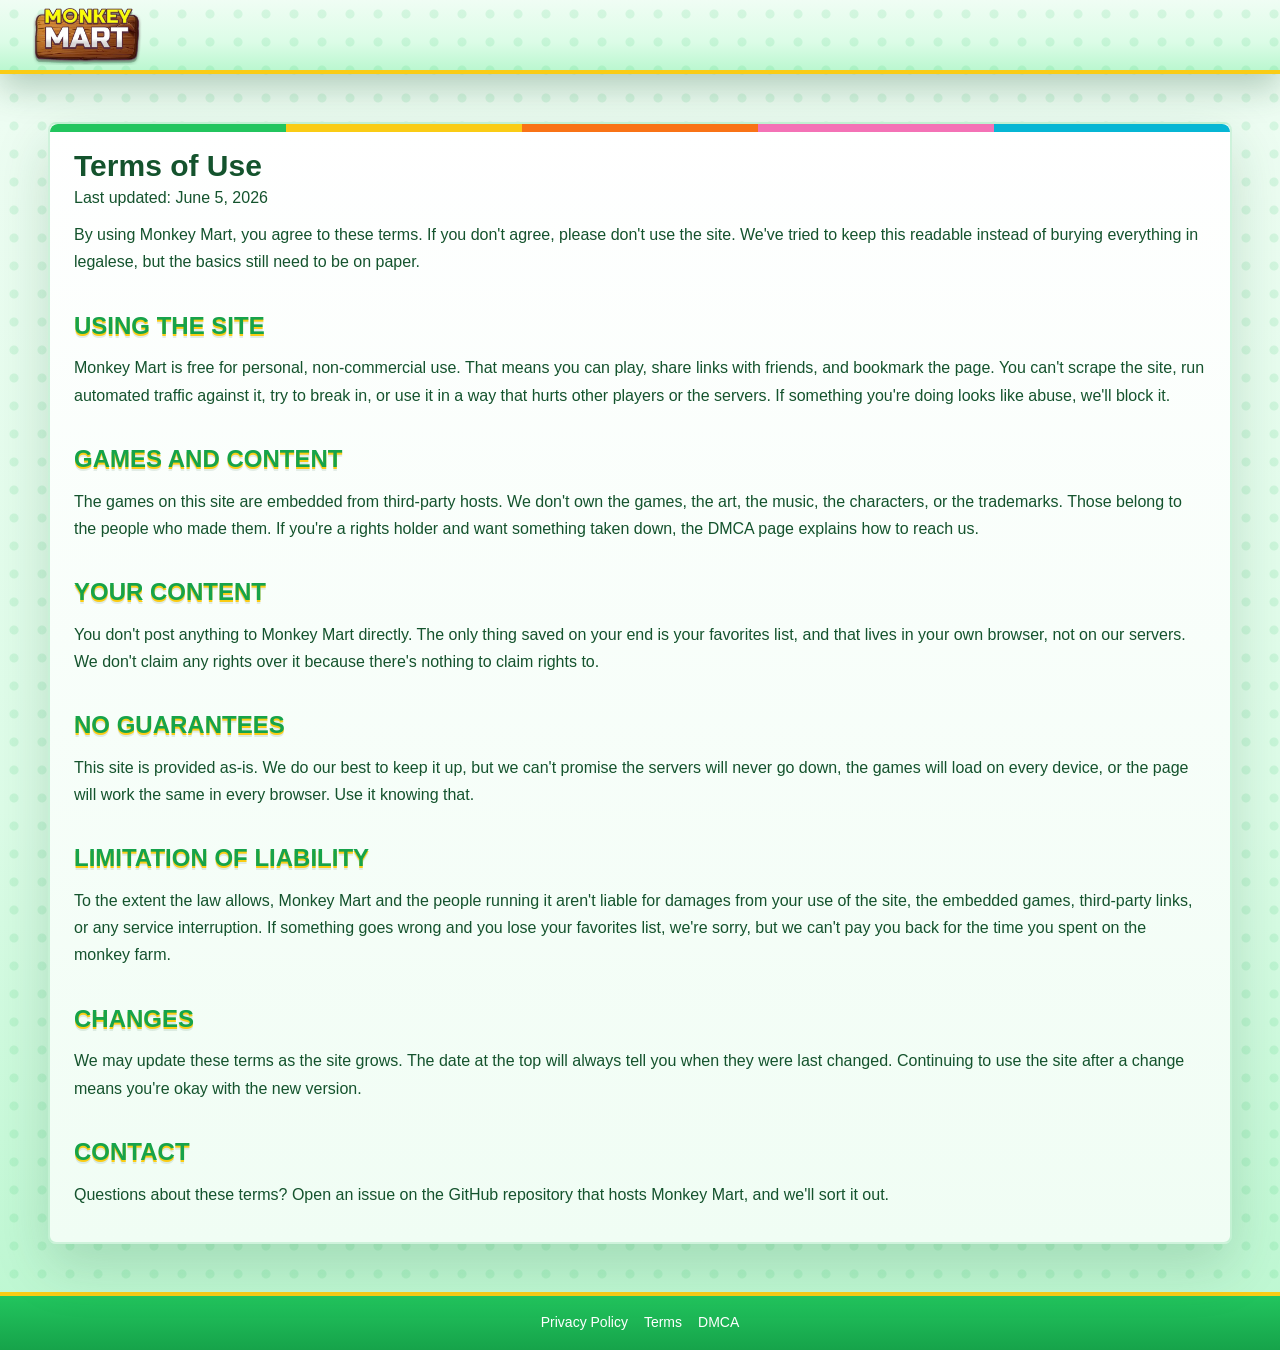
<file: terms/index.html>
<!DOCTYPE html>
<html zontal-theme="dark" lang="en-US" class="dark">
<head>
    <meta charset="utf-8">
    <title>Terms of Use - Monkey Mart</title>
    <meta name="description" content="Monkey Mart terms of use. Read the rules for playing our free browser games, using the site, and what to expect from us in return.">
    <meta name="keywords" content="terms of use, monkey mart, browser games, terms and conditions">
    <meta name="viewport" content="width=device-width, initial-scale=1.0, minimal-ui, shrink-to-fit=no viewport-fit=cover">
    <meta name="robots" content="index, follow">
    <link rel="canonical" href="https://monkey-mart-unbanned.github.io/terms/">
    <meta property="og:title" content="Terms of Use - Monkey Mart">
    <meta property="og:description" content="Monkey Mart terms of use. Read the rules for playing our free browser games, using the site, and what to expect from us in return.">
    <meta property="og:url" content="https://monkey-mart-unbanned.github.io/terms/">
    <meta property="og:type" content="website">
    <meta property="og:site_name" content="Monkey Mart">
    <meta property="og:image" content="https://monkey-mart-unbanned.github.io/data/image/game/headerlogo.webp">
    <meta name="twitter:card" content="summary">
    <meta name="twitter:title" content="Terms of Use - Monkey Mart">
    <meta name="twitter:description" content="Monkey Mart terms of use. Read the rules for playing our free browser games, using the site, and what to expect from us in return.">
    <meta name="theme-color" content="#22c55e">
    <link rel="icon" href="/favicon.ico" sizes="any">
    <link rel="icon" type="image/png" sizes="192x192" href="/favicon-192.png">
    <link rel="apple-touch-icon" sizes="180x180" href="/apple-touch-icon.png">
    <link rel="manifest" href="/site.webmanifest">
    <link rel="stylesheet" type="text/css" href="/resources/css/swiper.css">
    <link href="/resources/css/style.min.css" rel="stylesheet" type="text/css">
    <link href="/resources/css/meltdown-redesign.css" rel="stylesheet" type="text/css">
    <script type="application/ld+json">
    {
      "@context": "https://schema.org",
      "@type": "WebPage",
      "name": "Terms of Use - Monkey Mart",
      "url": "https://monkey-mart-unbanned.github.io/terms/",
      "description": "Monkey Mart terms of use. Read the rules for playing our free browser games, using the site, and what to expect from us in return.",
      "isPartOf": {
        "@type": "WebSite",
        "name": "Monkey Mart",
        "url": "https://monkey-mart-unbanned.github.io/"
      },
      "dateModified": "2026-06-05"
    }
    </script>
    <script type="application/ld+json">
    {
      "@context": "https://schema.org",
      "@type": "BreadcrumbList",
      "itemListElement": [
        {"@type": "ListItem", "position": 1, "name": "Home", "item": "https://monkey-mart-unbanned.github.io/"},
        {"@type": "ListItem", "position": 2, "name": "Terms of Use", "item": "https://monkey-mart-unbanned.github.io/terms/"}
      ]
    }
    </script>
    <!-- Google tag (gtag.js) -->
    <script async src="https://www.googletagmanager.com/gtag/js?id=G-HZW0Y8KCHE"></script>
    <script>
      window.dataLayer = window.dataLayer || [];
      function gtag(){dataLayer.push(arguments);}
      gtag('js', new Date());
      gtag('config', 'G-HZW0Y8KCHE');
    </script>
</head>
<body class="__className_d65c78 __variable_05e5f9">
<div class="min-h-screen dark:bg-gray-950 font-sans antialiased flex flex-col">
    <header class="w-full py-1 bg-white/95 dark:bg-gray-900 backdrop-blur-md border-b border-[#22c55e]/10 relative z-50">
        <div class="container flex h-30 items-center justify-between">
            <a href="/" class="flex items-center space-x-3 group">
                <img alt="Monkey Mart" loading="lazy" decoding="async" style="color:transparent;object-fit:contain;max-height:30px;" src="/data/image/game/headerlogo.webp">
            </a>
        </div>
    </header>
    <main class="max-w-7xl mx-auto w-full px-3 md:px-12 py-8 md:py-12">
        <article class="content-inner dark:bg-gray-800 rounded-lg shadow-lg p-6 relative overflow-hidden text-gray-600 dark:text-gray-300">
            <div class="game-description page-content">
                <h1 class="font-heading text-3xl font-bold">Terms of Use</h1>
                <p>Last updated: June 5, 2026</p>
                <p>By using Monkey Mart, you agree to these terms. If you don't agree, please don't use the site. We've tried to keep this readable instead of burying everything in legalese, but the basics still need to be on paper.</p>

                <h2>Using the site</h2>
                <p>Monkey Mart is free for personal, non-commercial use. That means you can play, share links with friends, and bookmark the page. You can't scrape the site, run automated traffic against it, try to break in, or use it in a way that hurts other players or the servers. If something you're doing looks like abuse, we'll block it.</p>

                <h2>Games and content</h2>
                <p>The games on this site are embedded from third-party hosts. We don't own the games, the art, the music, the characters, or the trademarks. Those belong to the people who made them. If you're a rights holder and want something taken down, the DMCA page explains how to reach us.</p>

                <h2>Your content</h2>
                <p>You don't post anything to Monkey Mart directly. The only thing saved on your end is your favorites list, and that lives in your own browser, not on our servers. We don't claim any rights over it because there's nothing to claim rights to.</p>

                <h2>No guarantees</h2>
                <p>This site is provided as-is. We do our best to keep it up, but we can't promise the servers will never go down, the games will load on every device, or the page will work the same in every browser. Use it knowing that.</p>

                <h2>Limitation of liability</h2>
                <p>To the extent the law allows, Monkey Mart and the people running it aren't liable for damages from your use of the site, the embedded games, third-party links, or any service interruption. If something goes wrong and you lose your favorites list, we're sorry, but we can't pay you back for the time you spent on the monkey farm.</p>

                <h2>Changes</h2>
                <p>We may update these terms as the site grows. The date at the top will always tell you when they were last changed. Continuing to use the site after a change means you're okay with the new version.</p>

                <h2>Contact</h2>
                <p>Questions about these terms? Open an issue on the GitHub repository that hosts Monkey Mart, and we'll sort it out.</p>
            </div>
        </article>
    </main>
    <footer class="mt-auto bg-gradient-to-b from-gray-50 to-white dark:from-gray-900 dark:to-gray-800 py-4">
        <div class="max-w-7xl mx-auto flex"><nav class="footer-legal flex justify-center items-center gap-4 flex-wrap px-3 md:px-12 w-full" aria-label="Legal links"><a href="/privacy/">Privacy Policy</a><a href="/terms/">Terms</a><a href="/dmca/">DMCA</a></nav></div>
    </footer>
</div>
</body>
</html>
</file>
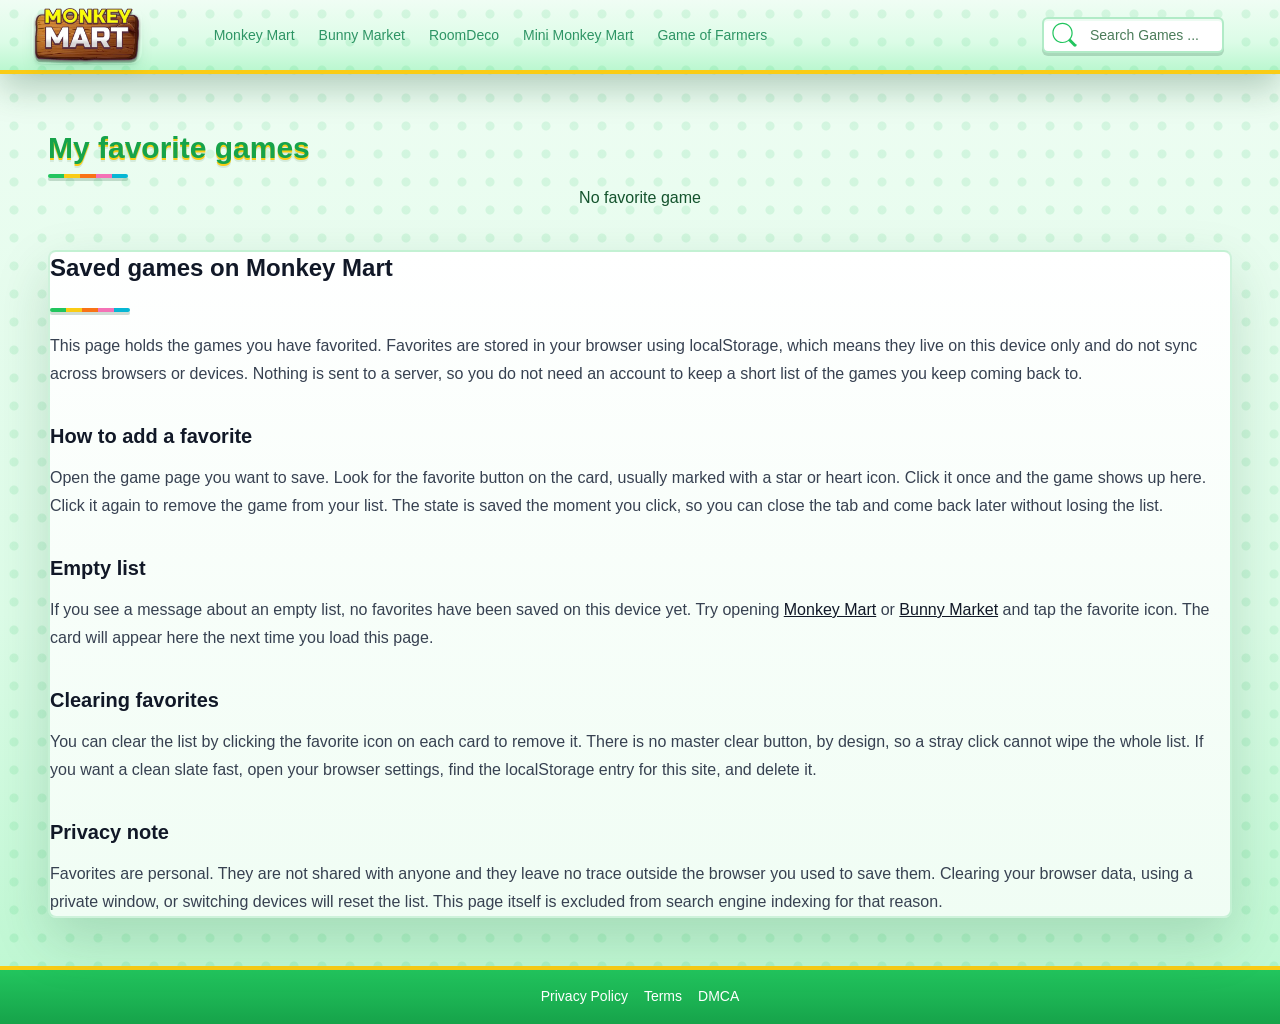
<file: favorite.html>
﻿<!DOCTYPE html><html zontal-theme="dark" lang="en-US" class="dark"><head><meta charset="utf-8"><title>My Favorite Games - Monkey Mart</title><meta name="description" content="My favorite games on Monkey Mart"><meta name="keywords" content="favorite games, monkey mart, management simulator"><meta name="title" content="My favorite games on Monkey Mart"><meta property="og:title" content="My favorite games on Monkey Mart"><meta property="og:site_name" content="Monkey Mart"><meta property="og:type" content="website" /><meta property="og:url" content="https://monkey-mart-unbanned.github.io/favorite.html" /><meta property="og:description" content="My favorite games on Monkey Mart" /><meta property="og:image" content="https://monkey-mart-unbanned.github.io/data/image/game/logo.webp" /><meta name="twitter:card" content="summary_large_image" /><meta name="twitter:title" content="My favorite games on Monkey Mart" /><meta name="twitter:description" content="My favorite games on Monkey Mart" /><meta name="twitter:image" content="https://monkey-mart-unbanned.github.io/data/image/game/logo.webp" /> <meta name="viewport"
content="width=device-width, initial-scale=1.0, minimal-ui, shrink-to-fit=no viewport-fit=cover"><meta name="apple-mobile-web-app-capable" content="yes"><meta name="apple-mobile-web-app-status-bar-style" content="black-translucent"><meta name="apple-mobile-web-app-title" content="Monkey Mart"><meta name="HandheldFriendly" content="true"/><meta name="mobile-web-app-capable" content="yes"/><meta name="robots" content="noindex, follow"><link rel="icon" href="/favicon.ico" sizes="any"><link rel="icon" type="image/png" sizes="192x192" href="/favicon-192.png"><link rel="apple-touch-icon" sizes="180x180" href="/apple-touch-icon.png"><link rel="manifest" href="/site.webmanifest"><meta name="theme-color" content="#22c55e"><meta http-equiv="x-ua-compatible" content="ie=edge"><link rel="canonical" href="https://monkey-mart-unbanned.github.io/favorite.html" data-react-helmet="true"><!-- Google tag (gtag.js) --><script async src="https://www.googletagmanager.com/gtag/js?id=G-HZW0Y8KCHE"></script><script>window.dataLayer = window.dataLayer || [];
 function gtag(){dataLayer.push(arguments);}
 gtag('js', new Date());

 gtag('config', 'G-HZW0Y8KCHE');</script> <script data-cfasync="false">var game_config = {
current_slug: '',
  home_page: 'monkey-mart',
  domain_url: 'https://monkey-mart-unbanned.github.io',
  id_game: '',
  logo: '/data/image/game/logo.webp',
 theme_color: '#facc15',
 domain_root: '/',
 not_allow_comment: 'no',
 show_comment: 'no'
 };
</script><link rel="stylesheet" type="text/css" href="/resources/css/swiper.css"/><!-- style.css--><link href="/resources/css/style.min.css"
 rel="stylesheet" type="text/css"/><!-- style.css--><link href="/resources/css/meltdown-redesign.css" rel="stylesheet" type="text/css"/></head><body class="__className_d65c78 __variable_05e5f9"><div class="min-h-screen dark:bg-gray-950 font-sans antialiased flex flex-col"><header class="w-full py-1 bg-white/95 dark:bg-gray-900 backdrop-blur-md border-b border-[#22c55e]/10 relative z-50"><div class="container flex h-30 items-center justify-between"><div class="flex gap-8 md:gap-12"><a href="/" class="flex items-center space-x-3 group"><div class="relative rounded-xl shadow-lg shadow-[#22c55e]/10"><img alt="Monkey Mart" loading="lazy" decoding="async" data-nimg="1"
 class=""
 style="color:transparent;object-fit: contain;max-height: 30px;"
 src="/data/image/game/headerlogo.webp" /></div></a>


<nav class="flex items-center gap-6 ml-6">
<a href="/" class="text-sm font-medium text-[#22c55e]/80 hover:text-[#16a34a] transition-colors">Monkey Mart</a>
<a href="/bunny-market/" class="text-sm font-medium text-[#22c55e]/80 hover:text-[#16a34a] transition-colors">Bunny Market</a>
<a href="/room-deco/" class="text-sm font-medium text-[#22c55e]/80 hover:text-[#16a34a] transition-colors">RoomDeco</a>
<a href="/mini-monkey-mart/" class="text-sm font-medium text-[#22c55e]/80 hover:text-[#16a34a] transition-colors">Mini Monkey Mart</a>
<a href="/game-of-farmers/" class="text-sm font-medium text-[#22c55e]/80 hover:text-[#16a34a] transition-colors">Game of Farmers</a>
</nav></div><div class="flex items-center gap-4"><div class="relative w-full mx-auto px-3 md:px-6 search-results"><div class="relative "><input type="text" placeholder="Search Games ..." id="search_txt"
 class="input_search w-full rounded-3xl transition-all duration-300 border-2 pl-9 pr-4 h-10 text-lg "
 autocomplete="off" /><button id="search_button"
 class="lucide lucide-search absolute top-1/2 -translate-y-1/2 transition-colors text-[#22c55e]/70 left-2 w-7 h-7"><span class="svg-icon svelte-11lxo0l" aria-hidden="true"><svg class="svg-icon__link icon-search"><use xlink:href="#icon-search"></use></svg></span></button></div></div><!-- <button class="menu inline-flex items-center justify-center whitespace-nowrap rounded-md text-sm font-medium ring-offset-background focus-visible:outline-none focus-visible:ring-2 focus-visible:ring-ring focus-visible:ring-offset-2 disabled:pointer-events-none disabled:opacity-50 border border-input bg-background hover:bg-accent h-10 w-10 transition-all duration-300"
 aria-label="Menu" type="button"><span class="svg-icon" aria-hidden="true"><svg class="svg-icon__link"><use xlink:href="#icon-menu"></use></svg></span></button> --></div></div></header> <div class="relative"><div class="max-w-7xl mx-auto"><div class="flex h-full"><div class="flex-1 2xl:ml-[0] w-full mx-auto px-3 md:px-12 py-3 md:py-12"><div class="categoryHead mb-2 mt-2"><h1 class="text-3xl font-bold font-heading">My favorite games</h1><div class="mt-2 w-20 h-1 divider rounded-full"></div></div><div class="grid grid-cols-2 sm:grid-cols-2 md:grid-cols-3 lg:grid-cols-5 gap-4" id="favoriteGames"></div><div class="empty_favorite"></div>
<div class="page-description mt-10 prose dark:prose-invert max-w-none">
<h2 class="text-2xl font-bold font-heading">Saved games on Monkey Mart</h2>
<div class="mt-2 w-20 h-1 divider rounded-full"></div>
<p>This page holds the games you have favorited. Favorites are stored in your browser using localStorage, which means they live on this device only and do not sync across browsers or devices. Nothing is sent to a server, so you do not need an account to keep a short list of the games you keep coming back to.</p>
<h3>How to add a favorite</h3>
<p>Open the game page you want to save. Look for the favorite button on the card, usually marked with a star or heart icon. Click it once and the game shows up here. Click it again to remove the game from your list. The state is saved the moment you click, so you can close the tab and come back later without losing the list.</p>
<h3>Empty list</h3>
<p>If you see a message about an empty list, no favorites have been saved on this device yet. Try opening <a href="/">Monkey Mart</a> or <a href="/bunny-market/">Bunny Market</a> and tap the favorite icon. The card will appear here the next time you load this page.</p>
<h3>Clearing favorites</h3>
<p>You can clear the list by clicking the favorite icon on each card to remove it. There is no master clear button, by design, so a stray click cannot wipe the whole list. If you want a clean slate fast, open your browser settings, find the localStorage entry for this site, and delete it.</p>
<h3>Privacy note</h3>
<p>Favorites are personal. They are not shared with anyone and they leave no trace outside the browser you used to save them. Clearing your browser data, using a private window, or switching devices will reset the list. This page itself is excluded from search engine indexing for that reason.</p>
</div></div></div></div></div><footer class="mt-auto bg-gradient-to-b from-gray-50 to-white dark:from-gray-900 dark:to-gray-800 py-4"><div class="max-w-7xl mx-auto flex"> <nav class="footer-legal flex justify-center items-center gap-4 flex-wrap px-3 md:px-12 w-full" aria-label="Legal links"><a href="/privacy/">Privacy Policy</a><a href="/terms/">Terms</a><a href="/dmca/">DMCA</a></nav></div></footer></div><div class="page_loading" style="display: none;"><div class="loading_page"><div class="loader"></div></div></div><button id="button-gotop" class="btn_up"><span class="svg-icon" aria-hidden="true"> <svg class="svg-icon__link"> <use
 xlink:href="#icon-keyboard_arrow_up"></use> </svg> </span></button><svg class="main-svg-sprite main-svg-sprite--icons" xmlns="http://www.w3.org/2000/svg" style="display: none;"
 xmlns:xlink="http://www.w3.org/1999/xlink"><symbol id="icon-chevron-right" viewBox="0 0 24 24"><path d="M9.707 18.707l6-6c0.391-0.391 0.391-1.024 0-1.414l-6-6c-0.391-0.391-1.024-0.391-1.414 0s-0.391 1.024 0 1.414l5.293 5.293-5.293 5.293c-0.391 0.391-0.391 1.024 0 1.414s1.024 0.391 1.414 0z"></path></symbol><symbol id="icon-chevron-left" viewBox="0 0 24 24"><path d="M15.707 17.293l-5.293-5.293 5.293-5.293c0.391-0.391 0.391-1.024 0-1.414s-1.024-0.391-1.414 0l-6 6c-0.391 0.391-0.391 1.024 0 1.414l6 6c0.391 0.391 1.024 0.391 1.414 0s0.391-1.024 0-1.414z"></path></symbol><symbol id="icon-arrow-left" viewBox="0 0 452 452"><path d="M106.406 203.554L300.693 9.2735C313.052 -3.0915 333.09 -3.09149 345.443 9.27351C357.797 21.6275 357.797 41.6645 345.443 54.0175L173.529 225.926L345.438 397.829C357.792 410.188 357.792 430.224 345.438 442.578C333.084 454.937 313.047 454.936 300.688 442.577L106.401 248.293C100.224 242.113 97.1385 234.022 97.1385 225.927C97.1386 217.828 100.23 209.731 106.406 203.554Z"/></symbol><symbol id="icon-arrow-right" viewBox="0 0 451.846 451.847"><path d="M345.441,248.292L151.154,442.573c-12.359,12.365-32.397,12.365-44.75,0c-12.354-12.354-12.354-32.391,0-44.744L278.318,225.92L106.409,54.017c-12.354-12.359-12.354-32.394,0-44.748c12.354-12.359,32.391-12.359,44.75,0l194.287,194.284c6.177,6.18,9.262,14.271,9.262,22.366C354.708,234.018,351.617,242.115,345.441,248.292z"/></symbol><symbol id="icon-menu" overflow="visible" viewBox="0 0 45 36"><path d="M2.528 13.472v0h35.392q1.056 0 1.792 0.736t0.736 1.792q0 1.024-0.736 1.792-0.736 0.736-1.792 0.736v0h-35.392q-1.056 0-1.792-0.736-0.736-0.768-0.736-1.792 0-1.056 0.736-1.792t1.792-0.736zM2.528 26.944v0h35.392q0.672 0 1.28 0.32t0.96 0.928q0.352 0.576 0.352 1.28 0 0.672-0.352 1.28-0.352 0.576-0.96 0.928-0.608 0.32-1.28 0.32v0h-35.392q-1.024-0.032-1.76-0.768-0.704-0.736-0.704-1.76t0.704-1.76q0.736-0.736 1.76-0.768zM2.528 0v0h35.392q1.024 0.032 1.728 0.768 0.736 0.736 0.736 1.76t-0.736 1.76q-0.704 0.736-1.728 0.768v0h-35.392q-1.056 0-1.792-0.736-0.736-0.768-0.736-1.792 0-1.056 0.736-1.792t1.792-0.736z"/></symbol><symbol id="icon-keyboard_arrow_up" overflow="visible" viewBox="0 0 24 24"><path d="M16.59 15.59q0.288 0.288 0.696 0.288t0.696-0.288q0.288-0.288 0.288-0.696t-0.288-0.696l-5.293-5.293-5.293 5.293q-0.288 0.288-0.288 0.696t0.288 0.696q0.288 0.288 0.696 0.288t0.696-0.288l4.593-4.593z"/></symbol><symbol id="icon-keyboard_arrow_down" overflow="visible" viewBox="0 0 24 24"><path d="M16.59 8.704q0.288-0.288 0.696-0.288t0.696 0.288q0.288 0.288 0.288 0.696t-0.288 0.696l-5.293 5.293-5.293-5.293q-0.288-0.288-0.288-0.696t0.288-0.696q0.288-0.288 0.696-0.288t0.696 0.288l4.593 4.593z"/></symbol><symbol id="icon-search" overflow="visible" viewBox="0 0 37 37"><path d="M36.772 33.872l-8.677-8.677c2.095-2.863 3.334-6.384 3.334-10.195 0-9.447-7.661-17.108-17.109-17.108s-17.108 7.661-17.108 17.108 7.661 17.109 17.108 17.109c3.811 0 7.332-1.239 10.195-3.334l8.677 8.677c0.547 0.547 1.274 0.821 2.002 0.821s1.456-0.274 2.002-0.821c1.108-1.104 1.108-2.876 0.576-3.58zM14.32 30.272c-8.322 0-15.072-6.75-15.072-15.072s6.75-15.072 15.072-15.072 15.072 6.75 15.072 15.072-6.75 15.072-15.072 15.072z"/></symbol><symbol id="icon-heart" overflow="visible" viewBox="0 0 24 24"><path d="M21.409 4.694c-2.318-2.362-6.087-2.362-8.409 0l-0.997 1.015-0.997-1.015c-2.322-2.362-6.091-2.362-8.409 0-2.365 2.408-2.365 6.315 0 8.723l7.409 7.543c0.271 0.275 0.632 0.424 0.997 0.424s0.726-0.149 0.997-0.424l7.409-7.543c2.365-2.408 2.365-6.315 0-8.723z"/></symbol><symbol id="icon-shares" overflow="visible" viewBox="0 0 24 24"><path d="M18 16.08c-0.763 0-1.436 0.392-1.828 0.985l-6.349-2.995c-0.007-0.003-0.015-0.006-0.022-0.009-0.005-0.002-0.01-0.004-0.015-0.006-0.007-0.003-0.014-0.005-0.021-0.007-0.006-0.002-0.013-0.004-0.019-0.006-0.007-0.002-0.015-0.003-0.022-0.004-0.006-0.001-0.012-0.003-0.019-0.004-0.008-0.001-0.016-0.002-0.024-0.002-0.006 0-0.012-0.001-0.018-0.001-0.008 0-0.016 0.001-0.024 0.002-0.007 0.001-0.013 0.003-0.019 0.004-0.007 0.001-0.015 0.002-0.022 0.004-0.006 0.002-0.013 0.004-0.019 0.006-0.007 0.002-0.014 0.004-0.021 0.007-0.005 0.002-0.01 0.004-0.015 0.006-0.007 0.003-0.015 0.006-0.022 0.009l-6.349 2.995c-0.392-0.594-1.065-0.985-1.828-0.985-1.215 0-2.2 0.985-2.2 2.2s0.985 2.2 2.2 2.2c0.763 0 1.436-0.392 1.828-0.985l6.349 2.995c0.007 0.003 0.015 0.006 0.022 0.009 0.005 0.002 0.01 0.004 0.015 0.006 0.007 0.003 0.014 0.005 0.021 0.007 0.006 0.002 0.013 0.004 0.019 0.006 0.007 0.002 0.015 0.003 0.022 0.004 0.006 0.001 0.012 0.003 0.019 0.004 0.008 0.001 0.016 0.002 0.024 0.002 0.006 0 0.012 0.001 0.018 0.001 0.008 0 0.016-0.001 0.024-0.002 0.007-0.001 0.013-0.003 0.019-0.004 0.007-0.001 0.015-0.002 0.022-0.004 0.006-0.002 0.013-0.004 0.019-0.006 0.007-0.002 0.014-0.004 0.021-0.007 0.005-0.002 0.01-0.004 0.015-0.006 0.007-0.003 0.015-0.006 0.022-0.009l6.349-2.995c0.392 0.594 1.065 0.985 1.828 0.985 1.215 0 2.2-0.985 2.2-2.2s-0.985-2.2-2.2-2.2zM6 14.5c-0.827 0-1.5-0.673-1.5-1.5s0.673-1.5 1.5-1.5 1.5 0.673 1.5 1.5-0.673 1.5-1.5 1.5zM12 13c-0.827 0-1.5-0.673-1.5-1.5s0.673-1.5 1.5-1.5 1.5 0.673 1.5 1.5-0.673 1.5-1.5 1.5zM18 11c-0.827 0-1.5-0.673-1.5-1.5s0.673-1.5 1.5-1.5 1.5 0.673 1.5 1.5-0.673 1.5-1.5 1.5z"/></symbol><symbol id="icon-close" overflow="visible" viewBox="0 0 24 24"><path d="M20.293 5.114c-0.391-0.391-1.024-0.391-1.414 0l-6.879 6.879-6.879-6.879c-0.391-0.391-1.024-0.391-1.414 0s-0.391 1.024 0 1.414l6.879 6.879-6.879 6.879c-0.391 0.391-0.391 1.024 0 1.414 0.195 0.195 0.451 0.293 0.707 0.293s0.512-0.098 0.707-0.293l6.879-6.879 6.879 6.879c0.195 0.195 0.451 0.293 0.707 0.293s0.512-0.098 0.707-0.293c0.391-0.391 0.391-1.024 0-1.414l-6.879-6.879 6.879-6.879c0.39-0.39 0.39-1.024-0.001-1.415z"/></symbol><symbol id="icon-fullscreen" viewBox="0 0 24 24"><path d="M15 28h-13v-13h4v-4h-8v21h21v-8h-4zM21 20h4v-21h-21v4h4v4h13z"/></symbol></svg><div id="modalShare" class="popup_share hidden"><div class="blur_dialog fixed inset-0"></div><div class="popup_wrapper"><div class="popup-heading"><span class="svg-icon" aria-hidden="true"><svg class="svg-icon__link"><use
 xlink:href="#icon-shares"></use></svg></span></div><div class="title_contact">SHARE WITH YOUR FRIENDS <br> <strong>Monkey Mart</strong></div><span class="close_contact closeModalBtn"><span class="svg-icon" aria-hidden="true"><svg class="svg-icon__link"><use
 xlink:href="#icon-close"></use></svg></span></span></div><div class="popup-content"><div class="popup-link_share"><input readonly class="popup-link-share--url" id="share_link_input" value="https://monkey-mart-unbanned.github.io/favorite.html"><div class="popup-link-share--copy" onclick="copyToClipboard('#share_link_input',this)">Copy link</div></div></div></div><!-- ============ ASIDE DIALOG =======================--><script data-cfasync="false" src="/resources/js/jquery-3.6.0.min.js"></script><script data-cfasync="false" src="/resources/js/jquery.lazy.js"></script><script data-cfasync="false" src="/resources/js/swiper.min.js"></script><script data-cfasync="false" src="/resources/js/scripts.min.js?v1.1"
 type="text/javascript"></script></body></html>
</file>
<file: resources/css/meltdown-redesign.css>
:root {
    --dark: #14532d;
    --gray: #6b7280;
    --green: #22c55e;
    --green-deep: #16a34a;
    --green-light: #dcfce7;
    --green-mint: #bbf7d0;
    --yellow: #facc15;
    --yellow-deep: #eab308;
    --orange: #f97316;
    --orange-deep: #ea580c;
    --red: #ef4444;
    --red-deep: #dc2626;
    --blue: #06b6d4;
    --blue-deep: #0891b2;
    --pink: #f472b6;
    --white: #ffffff;
    --black: #0f1a14;
    --paper: #ffffff;
    --panel: #f0fdf4;
    --line: rgba(34, 197, 94, .22);
    --text: #14532d;
    --muted: #4b7c5a;
    --shadow: 0 22px 54px rgba(20, 83, 45, .18);
}

html {
    scroll-behavior: smooth;
}

body,
.dark,
.dark body,
.dark .dark\:bg-gray-950,
.dark .dark\:bg-gray-900 {
    background:
        radial-gradient(circle, rgba(34, 197, 94, .12) 0 4px, transparent 5px) 0 0 / 28px 28px,
        linear-gradient(180deg, #f0fdf4 0%, #dcfce7 60%, #bbf7d0 100%) !important;
    color: var(--text);
}

.min-h-screen {
    background: transparent !important;
}

body {
    font-family: -apple-system, BlinkMacSystemFont, "Segoe UI", Roboto, "Helvetica Neue", Arial, sans-serif;
}

.font-heading,
.player-footer__left h1,
.page-content h2,
.page-content h3,
.categoryHead h1,
.layout-left h1,
.title-game span,
.g-footer__button-title_text {
    font-family: -apple-system, BlinkMacSystemFont, "Segoe UI", Roboto, "Helvetica Neue", Arial, sans-serif !important;
    font-weight: 800;
    letter-spacing: 0;
}

header {
    background: linear-gradient(180deg, var(--green), var(--green-deep)) !important;
    border-bottom: 4px solid var(--yellow) !important;
    box-shadow: 0 14px 34px rgba(20, 83, 45, .28);
}

header .container {
    min-height: 62px;
}

header img {
    transform-origin: center;
    filter: drop-shadow(0 3px 0 rgba(20, 83, 45, .36));
}

header a.flex.items-center img,
header img[alt="Bitlife Unblocked"] {
    width: auto !important;
    height: 54px !important;
    max-height: 54px !important;
    max-width: min(220px, 38vw) !important;
    object-fit: contain !important;
}

header a.flex.items-center > div {
    display: flex;
    align-items: center;
    padding: 2px 0;
}

.input_search {
    height: 36px !important;
    background: var(--paper) !important;
    border: 2px solid rgba(34, 197, 94, .35) !important;
    border-radius: 6px !important;
    color: var(--green-deep) !important;
    padding-left: 46px !important;
    box-shadow: inset 0 2px 0 rgba(34, 197, 94, .08), 0 3px 0 rgba(20, 83, 45, .2);
}

.input_search::placeholder {
    color: var(--muted);
}

.input_search:focus {
    border-color: var(--green) !important;
    box-shadow: 0 0 0 4px rgba(250, 204, 21, .44), inset 0 2px 0 rgba(34, 197, 94, .08) !important;
    outline: 0;
}

#search_button,
.text-\[\#22c55e\]\/70 {
    color: var(--green) !important;
}

#search_button {
    left: 7px !important;
    width: 32px !important;
    height: 32px !important;
    display: flex !important;
    align-items: center !important;
    justify-content: center !important;
    border-radius: 5px;
    overflow: visible !important;
    line-height: 1 !important;
}

#search_button .svg-icon,
#search_button svg {
    width: 22px !important;
    height: 22px !important;
    min-width: 22px !important;
    min-height: 22px !important;
    overflow: visible !important;
    display: block !important;
}

.search__result_container {
    background: rgba(255, 255, 255, .98) !important;
    border: 2px solid var(--green) !important;
    border-radius: 8px !important;
    box-shadow: 0 18px 38px rgba(20, 83, 45, .2), 0 4px 0 rgba(250, 204, 21, .45) !important;
}

.link_search_complete:hover {
    background: rgba(34, 197, 94, .12);
}

.relative.overflow-hidden.rounded-2xl {
    border: 5px solid var(--green) !important;
    border-radius: 10px !important;
    background: linear-gradient(180deg, #ffffff, #f0fdf4) !important;
    box-shadow: 0 0 0 3px rgba(250, 204, 21, .88), 0 24px 56px rgba(20, 83, 45, .28) !important;
}

.frame-box-game iframe {
    border: 0;
    border-radius: 4px;
    background: #ffffff;
}

.player-footer {
    margin-top: 12px;
    background: linear-gradient(180deg, var(--green), var(--green-deep)) !important;
    border: 3px solid var(--yellow);
    border-radius: 8px !important;
    box-shadow: 0 8px 0 rgba(20, 83, 45, .4), 0 18px 36px rgba(20, 83, 45, .22);
}

.player-footer__left img {
    background: #fff;
    border: 2px solid var(--yellow);
    border-radius: 5px !important;
    box-shadow: 0 3px 0 rgba(20, 83, 45, .42);
}

.player-footer__left h1 {
    color: var(--yellow) !important;
    text-shadow: 0 3px 0 rgba(20, 83, 45, .64);
}

.g-footer__button {
    min-width: 44px;
    min-height: 42px;
    border: 2px solid rgba(255, 255, 255, .72) !important;
    border-radius: 8px !important;
    background: linear-gradient(180deg, #4ade80, var(--green)) !important;
    color: #ffffff !important;
    box-shadow: inset 0 2px 0 rgba(255, 255, 255, .28), 0 5px 0 var(--green-deep), 0 12px 22px rgba(20, 83, 45, .24);
    transition: transform .16s ease, box-shadow .16s ease, border-color .16s ease, filter .16s ease !important;
}

.g-footer__button:hover,
.g-footer__button.active,
.g-footer__button.voted {
    border-color: var(--yellow) !important;
    background: linear-gradient(180deg, #fde047, var(--yellow)) !important;
    color: #14532d !important;
    box-shadow: inset 0 2px 0 rgba(255, 255, 255, .32), 0 5px 0 var(--yellow-deep), 0 15px 26px rgba(234, 179, 8, .28);
    transform: translateY(-1px);
}

.g-footer__button:active {
    box-shadow: inset 0 2px 0 rgba(255, 255, 255, .16), 0 2px 0 var(--yellow-deep), 0 8px 16px rgba(234, 179, 8, .24);
    transform: translateY(3px) scale(.99);
}

.g-footer__button .svg-icon {
    color: #ffffff;
    filter: drop-shadow(0 1px 0 rgba(20, 83, 45, .42));
}

.g-footer__button:hover .svg-icon,
.g-footer__button.active .svg-icon {
    color: #14532d;
    filter: drop-shadow(0 1px 0 rgba(255, 255, 255, .42));
}

.favorites_btn.favorited {
    background: linear-gradient(180deg, #fca5a5, var(--red)) !important;
    box-shadow: inset 0 2px 0 rgba(255, 255, 255, .24), 0 5px 0 var(--red-deep), 0 12px 22px rgba(239, 68, 68, .24);
}

.content-inner,
.thumb-card,
.page-description {
    background: linear-gradient(180deg, #ffffff, #f0fdf4) !important;
    border: 2px solid rgba(34, 197, 94, .22) !important;
    border-radius: 8px !important;
    box-shadow: var(--shadow) !important;
}

.content-inner {
    position: relative;
}

.content-inner:before {
    content: "";
    position: absolute;
    top: 0;
    right: 0;
    left: 0;
    height: 8px;
    pointer-events: none;
    border-radius: 8px 8px 0 0;
    background: linear-gradient(90deg, var(--green) 0 20%, var(--yellow) 20% 40%, var(--orange) 40% 60%, var(--pink) 60% 80%, var(--blue) 80% 100%);
}

.game-description,
.content-inner > * {
    position: relative;
}

.page-content {
    color: var(--text) !important;
    line-height: 1.7;
}

.page-content p,
.page-content li,
.description__body {
    color: var(--text) !important;
}

.page-content h2,
.categoryHead h1,
.layout-left h1,
.description__body h1 {
    color: var(--green-deep) !important;
    text-shadow: 0 2px 0 var(--yellow), 0 4px 0 rgba(20, 83, 45, .1);
}

.page-content h3 {
    color: var(--orange-deep) !important;
    text-shadow: 0 2px 0 rgba(250, 204, 21, .55);
}

.page-content h2 {
    margin-top: 30px;
    font-size: clamp(25px, 2.8vw, 36px);
}

.page-content h3 {
    margin-top: 24px;
    font-size: clamp(19px, 2vw, 24px);
}

.page-content strong {
    color: inherit;
}

.page-content a {
    color: var(--green-deep) !important;
}

.page-content img {
    background: #ffffff;
    border: 5px solid var(--green);
    border-radius: 8px;
    box-shadow: 0 0 0 3px var(--yellow), 0 22px 42px rgba(20, 83, 45, .22);
}

.seo-image {
    margin: 28px auto 34px;
    max-width: 360px;
    text-align: center;
}

.seo-image--wide {
    max-width: 460px;
}

.seo-image img {
    display: block;
    width: 100%;
    height: auto;
    max-height: 560px;
    object-fit: contain;
    margin: 0 auto;
}

.seo-image figcaption {
    margin-top: 10px;
    color: var(--muted);
    font-size: 14px;
    line-height: 1.45;
}

.divider {
    background: linear-gradient(90deg, var(--green) 0 20%, var(--yellow) 20% 40%, var(--orange) 40% 60%, var(--pink) 60% 80%, var(--blue) 80% 100%) !important;
    box-shadow: 0 3px 0 rgba(20, 83, 45, .2);
}

.thumb-card {
    overflow: hidden;
    transition: transform .18s ease, border-color .18s ease, box-shadow .18s ease !important;
}

.thumb-card:hover {
    border-color: var(--green) !important;
    box-shadow: 0 18px 38px rgba(20, 83, 45, .22), 0 0 0 3px rgba(250, 204, 21, .72) !important;
    transform: translateY(-3px) !important;
}

.title-game span,
.text-\[\#22c55e\],
.group:hover .group-hover\:text-\[\#16a34a\],
.text_color,
.text_search_complete {
    color: var(--green-deep) !important;
}

.btn_up {
    background: linear-gradient(180deg, var(--green), var(--green-deep)) !important;
    color: var(--yellow);
    border: 2px solid var(--yellow) !important;
    border-radius: 8px !important;
    box-shadow: 0 5px 0 rgba(20, 83, 45, .5), 0 16px 28px rgba(20, 83, 45, .24);
}

.blur_dialog {
    background: rgba(15, 26, 20, .6) !important;
    backdrop-filter: blur(7px);
}

.popup-heading,
.popup-content,
.popup-link_share {
    background: #ffffff !important;
    border-color: var(--green) !important;
    color: var(--text) !important;
}

.popup-link-share--url {
    color: var(--green-deep) !important;
}

.popup-link-share--copy {
    background: var(--green) !important;
    color: #ffffff !important;
}

footer {
    background: linear-gradient(180deg, var(--green), var(--green-deep)) !important;
    border-top: 4px solid var(--yellow);
}

.footer-legal {
    color: #ffffff;
    font-size: 14px;
}

.footer-legal a {
    color: #ffffff;
    border-bottom: 1px solid transparent;
    text-decoration: none;
    transition: color .18s ease, border-color .18s ease;
}

.footer-legal a:hover,
.footer-legal a:focus {
    color: var(--yellow);
    border-color: var(--yellow);
    outline: 0;
}

@media (max-width: 768px) {
    header .container {
        gap: 10px;
        min-height: 72px;
        padding: 8px 12px;
    }

    header a.flex.items-center img,
    header img[alt="Bitlife Unblocked"] {
        height: 50px !important;
        max-height: 50px !important;
        max-width: 180px !important;
    }

    .search-results {
        max-width: 100% !important;
    }

    .relative.overflow-hidden.rounded-2xl {
        border-width: 3px !important;
    }

    .player-footer__actions {
        flex-wrap: wrap;
        justify-content: center;
    }

    .g-footer__button {
        min-width: 48px;
    }

    .content-inner {
        padding: 18px !important;
    }

    .seo-image {
        max-width: min(320px, 88vw);
    }

    .seo-image--wide {
        max-width: min(360px, 88vw);
    }

    .seo-image img {
        max-height: 500px;
    }
}

@media (max-width: 460px) {
    header a.flex.items-center img,
    header img[alt="Bitlife Unblocked"] {
        height: 42px !important;
        max-height: 42px !important;
        max-width: 145px !important;
    }
}

.related-games {
    margin-top: 20px;
}

.related-games__title {
    margin: 0 0 10px;
    color: var(--green-deep) !important;
    text-shadow: 0 2px 0 var(--yellow), 0 4px 0 rgba(20, 83, 45, .1);
    font-size: clamp(18px, 1.8vw, 22px);
    font-weight: 800;
    line-height: 1.2;
    letter-spacing: 0;
}

.related-games__list {
    display: grid;
    grid-template-columns: repeat(2, minmax(0, 1fr));
    gap: 10px;
    list-style: none;
    margin: 0;
    padding: 0;
}

@media (min-width: 640px) {
    .related-games__list {
        grid-template-columns: repeat(4, minmax(0, 1fr));
    }
}

.related-games__item {
    margin: 0;
    padding: 0;
}

.related-link {
    display: block;
    position: relative;
    aspect-ratio: 1 / 1;
    overflow: hidden;
    border-radius: 8px;
    text-decoration: none;
    background: #ffffff;
    border: 2px solid var(--line);
    transition: border-color .15s ease, transform .15s ease;
    will-change: transform;
}

.related-link:hover,
.related-link:focus-visible {
    border-color: var(--green);
    transform: translateY(-2px);
    outline: 0;
    text-decoration: none;
}

.related-link img {
    display: block;
    width: 100%;
    height: 100%;
    object-fit: cover;
    background: transparent;
    border: 0;
    border-radius: 0;
    box-shadow: none;
}

.related-link__label {
    position: absolute;
    left: 0;
    right: 0;
    bottom: 0;
    padding: 18px 10px 8px;
    color: #ffffff;
    font-size: 14px;
    font-weight: 800;
    line-height: 1.2;
    text-align: center;
    background: linear-gradient(180deg, transparent 0%, rgba(0, 0, 0, .65) 100%);
    text-shadow: 0 1px 2px rgba(0, 0, 0, .55);
    pointer-events: none;
    opacity: 0;
    transition: opacity .15s ease;
}

.related-link:hover .related-link__label,
.related-link:focus-visible .related-link__label {
    opacity: 1;
}
</file>
<file: resources/css/style.min.css>
body,sub,sup{position:relative}a,hr{color:inherit}progress,sub,sup{vertical-align:baseline}blockquote,body,dd,dl,fieldset,figure,h1,h2,h3,h4,h5,h6,hr,menu,ol,p,pre,ul{margin:0}.transition,.transition-all{transition-timing-function:cubic-bezier(.4,0,.2,1);transition-duration:.15s}.transition,.transition-all,.transition-colors,.transition-opacity,.transition-shadow,.transition-transform{transition-duration:.15s}.after\:bg-\[\#22c55e\]:after,.bg-\[\#22c55e\],.bg-\[\#286C65\],.bg-\[\#ea5506\],.bg-black,.bg-emerald-100,.bg-emerald-400,.bg-emerald-500,.bg-emerald-600,.bg-gray-100,.bg-gray-200,.bg-gray-300,.bg-red-500,.bg-white{--tw-bg-opacity:1}.data-\[disabled\=true\]\:pointer-events-none[data-disabled=true],.data-\[disabled\]\:pointer-events-none[data-disabled],.disabled\:pointer-events-none:disabled,.pointer-events-none,label.label-contact-select:before{pointer-events:none;pointer-events:none}.sr-only,.text-bg-diy-1,.truncate,.whitespace-nowrap{white-space:nowrap}body{overflow-x:hidden;font-family:-apple-system,BlinkMacSystemFont,"Segoe UI",Roboto,"Helvetica Neue",Arial,sans-serif;font-size:16px;line-height:1.25;line-height:inherit;color:var(--foreground)}*,:after,:before{--tw-border-spacing-x:0;--tw-border-spacing-y:0;--tw-translate-x:0;--tw-translate-y:0;--tw-rotate:0;--tw-skew-x:0;--tw-skew-y:0;--tw-scale-x:1;--tw-scale-y:1;--tw-scroll-snap-strictness:proximity;--tw-ring-offset-width:0px;--tw-ring-offset-color:#fff;--tw-ring-color:rgba(59, 130, 246, .5);--tw-ring-offset-shadow:0 0 #0000;--tw-ring-shadow:0 0 #0000;--tw-shadow:0 0 #0000;--tw-shadow-colored:0 0 #0000;box-sizing:border-box;border:0 solid #e5e7eb}.focus\:ring-2:focus,.ring-2{--tw-ring-shadow:var(--tw-ring-inset) 0 0 0 calc(2px + var(--tw-ring-offset-width)) rgb(240 240 240 / 27%);--tw-ring-offset-shadow:var(--tw-ring-inset) 0 0 0 var(--tw-ring-offset-width) var(--tw-ring-offset-color)}:host,html{line-height:1.5;-webkit-text-size-adjust:100%;-moz-tab-size:4;-o-tab-size:4;tab-size:4;font-family:var(--font-sans),sans-serif;font-feature-settings:normal;font-variation-settings:normal;-webkit-tap-highlight-color:transparent}.svg-icon{display:inline-block;vertical-align:top;width:22px;height:22px;fill:currentColor;font-size:0}.svg-icon__link{vertical-align:top;fill:inherit;width:inherit;height:inherit}hr{height:0;border-top-width:1px}abbr:where([title]){-webkit-text-decoration:underline dotted;text-decoration:underline dotted}h1,h2,h3,h4,h5,h6{font-size:inherit;font-weight:inherit}a{text-decoration:inherit}b,strong{font-weight:bolder}code,kbd,pre,samp{font-family:ui-monospace,SFMono-Regular,Menlo,Monaco,Consolas,Liberation Mono,Courier New,monospace;font-feature-settings:normal;font-variation-settings:normal;font-size:1em}small{font-size:80%}sub,sup{font-size:75%;line-height:0}sub{bottom:-.25em}sup{top:-.5em}table{text-indent:0;border-color:inherit;border-collapse:collapse}button,input,optgroup,select,textarea{font-family:inherit;font-feature-settings:inherit;font-variation-settings:inherit;font-size:100%;font-weight:inherit;line-height:inherit;letter-spacing:inherit;color:inherit;margin:0;padding:0}button,select{text-transform:none}button,input:where([type=button]),input:where([type=reset]),input:where([type=submit]){-webkit-appearance:button;background-color:transparent;background-image:none}:-moz-focusring{outline:auto}:-moz-ui-invalid{box-shadow:none}::-webkit-inner-spin-button,::-webkit-outer-spin-button{height:auto}[type=search]{-webkit-appearance:textfield;outline-offset:-2px}::-webkit-search-decoration{-webkit-appearance:none}::-webkit-file-upload-button{-webkit-appearance:button;font:inherit}summary{display:list-item}.p-0,dialog,fieldset,legend{padding:0}menu,ol,ul{list-style:none;padding:0}textarea{resize:vertical}input::-moz-placeholder,textarea::-moz-placeholder{opacity:1;color:#9ca3af}input::placeholder,textarea::placeholder{opacity:1;color:#9ca3af}.cursor-pointer,[role=button],button{cursor:pointer}.cursor-default,:disabled{cursor:default}audio,canvas,embed,iframe,img,object,svg,video{display:block;vertical-align:middle}img,video{max-width:100%;height:auto;width:100%}[hidden]:where(:not([hidden=until-found])){display:none}:root{--background:0 0% 100%;--foreground:222.2 47.4% 11.2%;--card:0 0% 100%;--card-foreground:222.2 47.4% 11.2%;--popover:0 0% 100%;--popover-foreground:222.2 47.4% 11.2%;--primary:222.2 47.4% 11.2%;--primary-foreground:210 40% 98%;--secondary:210 40% 96.1%;--secondary-foreground:222.2 47.4% 11.2%;--muted:210 40% 96.1%;--muted-foreground:215.4 16.3% 46.9%;--accent:210 40% 96.1%;--accent-foreground:222.2 47.4% 11.2%;--destructive:0 100% 50%;--destructive-foreground:210 40% 98%;--border:214.3 31.8% 91.4%;--input:214.3 31.8% 91.4%;--ring:215 20.2% 65.1%;--radius:0.5rem;--color-highlight:#facc15;--font-heading:'Orbitron',sans-serif}.dark{--background:#1E1A2B;--foreground:#F0F0F0;--card:220 10% 18%;--card-foreground:0 0% 90%;--popover:220 10% 18%;--popover-foreground:0 0% 90%;--primary:220 5% 40%;--primary-foreground:0 0% 95%;--secondary:220 5% 30%;--secondary-foreground:0 0% 85%;--muted:220 5% 25%;--muted-foreground:0 0% 80%;--accent:220 5% 35%;--accent-foreground:0 0% 90%;--destructive:0 100% 40%;--destructive-foreground:0 0% 95%;--border:#B01EFF;--input:220 10% 25%;--ring:220 5% 40%}.container{width:100%;margin-right:auto;margin-left:auto;padding-right:2rem;padding-left:2rem}@media (min-width:1400px){.container{max-width:1400px}}.prose{color:var(--tw-prose-body);max-width:65ch;--tw-prose-body:#374151;--tw-prose-headings:#111827;--tw-prose-lead:#4b5563;--tw-prose-links:#111827;--tw-prose-bold:#111827;--tw-prose-counters:#6b7280;--tw-prose-bullets:#d1d5db;--tw-prose-hr:#e5e7eb;--tw-prose-quotes:#111827;--tw-prose-quote-borders:#e5e7eb;--tw-prose-captions:#6b7280;--tw-prose-kbd:#111827;--tw-prose-kbd-shadows:17 24 39;--tw-prose-code:#111827;--tw-prose-pre-code:#e5e7eb;--tw-prose-pre-bg:#111827;--tw-prose-th-borders:#d1d5db;--tw-prose-td-borders:#e5e7eb;--tw-prose-invert-body:#d1d5db;--tw-prose-invert-headings:#fff;--tw-prose-invert-lead:#9ca3af;--tw-prose-invert-links:#fff;--tw-prose-invert-bold:#fff;--tw-prose-invert-counters:#9ca3af;--tw-prose-invert-bullets:#4b5563;--tw-prose-invert-hr:#374151;--tw-prose-invert-quotes:#f3f4f6;--tw-prose-invert-quote-borders:#374151;--tw-prose-invert-captions:#9ca3af;--tw-prose-invert-kbd:#fff;--tw-prose-invert-kbd-shadows:255 255 255;--tw-prose-invert-code:#fff;--tw-prose-invert-pre-code:#d1d5db;--tw-prose-invert-pre-bg:rgba(0, 0, 0, .5);--tw-prose-invert-th-borders:#4b5563;--tw-prose-invert-td-borders:#374151;font-size:1rem;line-height:1.75}.prose :where(p):not(:where([class~=not-prose],[class~=not-prose] *)){margin-top:1.25em;margin-bottom:1.25em}.prose :where([class~=lead]):not(:where([class~=not-prose],[class~=not-prose] *)){color:var(--tw-prose-lead);font-size:1.25em;line-height:1.6;margin-top:1.2em;margin-bottom:1.2em}.prose :where(a):not(:where([class~=not-prose],[class~=not-prose] *)){color:var(--tw-prose-links);text-decoration:underline;font-weight:500}.prose :where(strong):not(:where([class~=not-prose],[class~=not-prose] *)){color:var(--tw-prose-bold);font-weight:600}.prose :where(a strong):not(:where([class~=not-prose],[class~=not-prose] *)){color:inherit}.prose :where(blockquote strong):not(:where([class~=not-prose],[class~=not-prose] *)){color:inherit}.prose :where(thead th strong):not(:where([class~=not-prose],[class~=not-prose] *)){color:inherit}.prose :where(ol):not(:where([class~=not-prose],[class~=not-prose] *)){list-style-type:decimal;margin-top:1.25em;margin-bottom:1.25em;padding-inline-start:1.625em}.prose :where(ol[type=A]):not(:where([class~=not-prose],[class~=not-prose] *)){list-style-type:upper-alpha}.prose :where(ol[type=a]):not(:where([class~=not-prose],[class~=not-prose] *)){list-style-type:lower-alpha}.prose :where(ol[type=A s]):not(:where([class~=not-prose],[class~=not-prose] *)){list-style-type:upper-alpha}.prose :where(ol[type=a s]):not(:where([class~=not-prose],[class~=not-prose] *)){list-style-type:lower-alpha}.prose :where(ol[type=I]):not(:where([class~=not-prose],[class~=not-prose] *)){list-style-type:upper-roman}.prose :where(ol[type=i]):not(:where([class~=not-prose],[class~=not-prose] *)){list-style-type:lower-roman}.prose :where(ol[type=I s]):not(:where([class~=not-prose],[class~=not-prose] *)){list-style-type:upper-roman}.prose :where(ol[type=i s]):not(:where([class~=not-prose],[class~=not-prose] *)){list-style-type:lower-roman}.prose :where(ol[type="1"]):not(:where([class~=not-prose],[class~=not-prose] *)){list-style-type:decimal}.prose :where(ul):not(:where([class~=not-prose],[class~=not-prose] *)){list-style-type:disc;margin-top:1.25em;margin-bottom:1.25em;padding-inline-start:1.625em}.prose :where(ol>li):not(:where([class~=not-prose],[class~=not-prose] *))::marker{font-weight:400;color:var(--tw-prose-counters)}.prose :where(ul>li):not(:where([class~=not-prose],[class~=not-prose] *))::marker{color:var(--tw-prose-bullets)}.prose :where(dt):not(:where([class~=not-prose],[class~=not-prose] *)){color:var(--tw-prose-headings);font-weight:600;margin-top:1.25em}.prose :where(hr):not(:where([class~=not-prose],[class~=not-prose] *)){border-color:var(--tw-prose-hr);border-top-width:1px;margin-top:3em;margin-bottom:3em}.prose :where(blockquote):not(:where([class~=not-prose],[class~=not-prose] *)){font-weight:500;font-style:italic;color:var(--tw-prose-quotes);border-inline-start-width:.25rem;border-inline-start-color:var(--tw-prose-quote-borders);quotes:"\201C" "\201D" "\2018" "\2019";margin-top:1.6em;margin-bottom:1.6em;padding-inline-start:1em}.prose :where(blockquote p:first-of-type):not(:where([class~=not-prose],[class~=not-prose] *)):before{content:open-quote}.prose :where(blockquote p:last-of-type):not(:where([class~=not-prose],[class~=not-prose] *)):after{content:close-quote}.prose :where(h1):not(:where([class~=not-prose],[class~=not-prose] *)){color:var(--tw-prose-headings);font-weight:800;font-size:2.25em;margin-top:0;margin-bottom:.8888889em;line-height:1.1111111}.prose :where(h1 strong):not(:where([class~=not-prose],[class~=not-prose] *)){font-weight:900;color:inherit}.prose :where(h2):not(:where([class~=not-prose],[class~=not-prose] *)){color:var(--tw-prose-headings);font-weight:700;font-size:1.5em;margin-top:2em;margin-bottom:1em;line-height:1.3333333}.prose :where(h2 strong):not(:where([class~=not-prose],[class~=not-prose] *)){font-weight:800;color:inherit}.prose :where(h3):not(:where([class~=not-prose],[class~=not-prose] *)){color:var(--tw-prose-headings);font-weight:600;font-size:1.25em;margin-top:1.6em;margin-bottom:.6em;line-height:1.6}.prose :where(h3 strong):not(:where([class~=not-prose],[class~=not-prose] *)){font-weight:700;color:inherit}.prose :where(h4):not(:where([class~=not-prose],[class~=not-prose] *)){color:var(--tw-prose-headings);font-weight:600;margin-top:1.5em;margin-bottom:.5em;line-height:1.5}.prose :where(h4 strong):not(:where([class~=not-prose],[class~=not-prose] *)){font-weight:700;color:inherit}.prose :where(img):not(:where([class~=not-prose],[class~=not-prose] *)){margin-top:2em;margin-bottom:2em}.prose :where(picture):not(:where([class~=not-prose],[class~=not-prose] *)){display:block;margin-top:2em;margin-bottom:2em}.prose :where(video):not(:where([class~=not-prose],[class~=not-prose] *)){margin-top:2em;margin-bottom:2em}.prose :where(kbd):not(:where([class~=not-prose],[class~=not-prose] *)){font-weight:500;font-family:inherit;color:var(--tw-prose-kbd);box-shadow:0 0 0 1px rgb(var(--tw-prose-kbd-shadows)/10%),0 3px 0 rgb(var(--tw-prose-kbd-shadows)/10%);font-size:.875em;border-radius:.3125rem;padding-top:.1875em;padding-inline-end:.375em;padding-bottom:.1875em;padding-inline-start:.375em}.prose :where(code):not(:where([class~=not-prose],[class~=not-prose] *)){color:var(--tw-prose-code);font-weight:600;font-size:.875em}.prose :where(code):not(:where([class~=not-prose],[class~=not-prose] *)):before{content:"`"}.prose :where(code):not(:where([class~=not-prose],[class~=not-prose] *)):after{content:"`"}.prose :where(a code):not(:where([class~=not-prose],[class~=not-prose] *)){color:inherit}.prose :where(h1 code):not(:where([class~=not-prose],[class~=not-prose] *)){color:inherit}.prose :where(h2 code):not(:where([class~=not-prose],[class~=not-prose] *)){color:inherit;font-size:.875em}.prose :where(h3 code):not(:where([class~=not-prose],[class~=not-prose] *)){color:inherit;font-size:.9em}.prose :where(h4 code):not(:where([class~=not-prose],[class~=not-prose] *)){color:inherit}.prose :where(blockquote code):not(:where([class~=not-prose],[class~=not-prose] *)){color:inherit}.prose :where(thead th code):not(:where([class~=not-prose],[class~=not-prose] *)){color:inherit}.prose :where(pre):not(:where([class~=not-prose],[class~=not-prose] *)){color:var(--tw-prose-pre-code);background-color:var(--tw-prose-pre-bg);overflow-x:auto;font-weight:400;font-size:.875em;line-height:1.7142857;margin-top:1.7142857em;margin-bottom:1.7142857em;border-radius:.375rem;padding-top:.8571429em;padding-inline-end:1.1428571em;padding-bottom:.8571429em;padding-inline-start:1.1428571em}.prose :where(pre code):not(:where([class~=not-prose],[class~=not-prose] *)){background-color:transparent;border-width:0;border-radius:0;padding:0;font-weight:inherit;color:inherit;font-size:inherit;font-family:inherit;line-height:inherit}.prose :where(pre code):not(:where([class~=not-prose],[class~=not-prose] *)):before{content:none}.prose :where(pre code):not(:where([class~=not-prose],[class~=not-prose] *)):after{content:none}.prose :where(table):not(:where([class~=not-prose],[class~=not-prose] *)){width:100%;table-layout:auto;margin-top:2em;margin-bottom:2em;font-size:.875em;line-height:1.7142857}.prose :where(thead):not(:where([class~=not-prose],[class~=not-prose] *)){border-bottom-width:1px;border-bottom-color:var(--tw-prose-th-borders)}.prose :where(thead th):not(:where([class~=not-prose],[class~=not-prose] *)){color:var(--tw-prose-headings);font-weight:600;vertical-align:bottom;padding-inline-end:.5714286em;padding-bottom:.5714286em;padding-inline-start:.5714286em}.prose :where(tbody tr):not(:where([class~=not-prose],[class~=not-prose] *)){border-bottom-width:1px;border-bottom-color:var(--tw-prose-td-borders)}.prose :where(tbody tr:last-child):not(:where([class~=not-prose],[class~=not-prose] *)){border-bottom-width:0}.prose :where(tbody td):not(:where([class~=not-prose],[class~=not-prose] *)){vertical-align:baseline}.prose :where(tfoot):not(:where([class~=not-prose],[class~=not-prose] *)){border-top-width:1px;border-top-color:var(--tw-prose-th-borders)}.prose :where(tfoot td):not(:where([class~=not-prose],[class~=not-prose] *)){vertical-align:top}.prose :where(th,td):not(:where([class~=not-prose],[class~=not-prose] *)){text-align:start}.prose :where(figure>*):not(:where([class~=not-prose],[class~=not-prose] *)){margin-top:0;margin-bottom:0}.prose :where(figcaption):not(:where([class~=not-prose],[class~=not-prose] *)){color:var(--tw-prose-captions);font-size:.875em;line-height:1.4285714;margin-top:.8571429em}.prose :where(picture>img):not(:where([class~=not-prose],[class~=not-prose] *)){margin-top:0;margin-bottom:0}.prose :where(li):not(:where([class~=not-prose],[class~=not-prose] *)){margin-top:.5em;margin-bottom:.5em}.prose :where(ol>li):not(:where([class~=not-prose],[class~=not-prose] *)){padding-inline-start:.375em}.prose :where(ul>li):not(:where([class~=not-prose],[class~=not-prose] *)){padding-inline-start:.375em}.prose :where(.prose>ul>li p):not(:where([class~=not-prose],[class~=not-prose] *)){margin-top:.75em;margin-bottom:.75em}.prose :where(.prose>ul>li>p:first-child):not(:where([class~=not-prose],[class~=not-prose] *)){margin-top:1.25em}.prose :where(.prose>ul>li>p:last-child):not(:where([class~=not-prose],[class~=not-prose] *)){margin-bottom:1.25em}.prose :where(.prose>ol>li>p:first-child):not(:where([class~=not-prose],[class~=not-prose] *)){margin-top:1.25em}.prose :where(.prose>ol>li>p:last-child):not(:where([class~=not-prose],[class~=not-prose] *)){margin-bottom:1.25em}.prose :where(ul ul,ul ol,ol ul,ol ol):not(:where([class~=not-prose],[class~=not-prose] *)){margin-top:.75em;margin-bottom:.75em}.prose :where(dl):not(:where([class~=not-prose],[class~=not-prose] *)){margin-top:1.25em;margin-bottom:1.25em}.prose :where(dd):not(:where([class~=not-prose],[class~=not-prose] *)){margin-top:.5em;padding-inline-start:1.625em}.prose :where(hr+*):not(:where([class~=not-prose],[class~=not-prose] *)){margin-top:0}.prose :where(h2+*):not(:where([class~=not-prose],[class~=not-prose] *)){margin-top:0}.prose :where(h3+*):not(:where([class~=not-prose],[class~=not-prose] *)){margin-top:0}.prose :where(h4+*):not(:where([class~=not-prose],[class~=not-prose] *)){margin-top:0}.prose :where(thead th:first-child):not(:where([class~=not-prose],[class~=not-prose] *)){padding-inline-start:0}.prose :where(thead th:last-child):not(:where([class~=not-prose],[class~=not-prose] *)){padding-inline-end:0}.prose :where(tbody td,tfoot td):not(:where([class~=not-prose],[class~=not-prose] *)){padding-top:.5714286em;padding-inline-end:.5714286em;padding-bottom:.5714286em;padding-inline-start:.5714286em}.prose :where(tbody td:first-child,tfoot td:first-child):not(:where([class~=not-prose],[class~=not-prose] *)){padding-inline-start:0}.prose :where(tbody td:last-child,tfoot td:last-child):not(:where([class~=not-prose],[class~=not-prose] *)){padding-inline-end:0}.prose :where(figure):not(:where([class~=not-prose],[class~=not-prose] *)){margin-top:2em;margin-bottom:2em}.prose :where(.prose>:first-child):not(:where([class~=not-prose],[class~=not-prose] *)){margin-top:0}.prose :where(.prose>:last-child):not(:where([class~=not-prose],[class~=not-prose] *)){margin-bottom:0}.prose-lg{font-size:1.125rem;line-height:1.7777778}.prose-lg :where(p):not(:where([class~=not-prose],[class~=not-prose] *)){margin-top:1.3333333em;margin-bottom:1.3333333em}.prose-lg :where([class~=lead]):not(:where([class~=not-prose],[class~=not-prose] *)){font-size:1.2222222em;line-height:1.4545455;margin-top:1.0909091em;margin-bottom:1.0909091em}.prose-lg :where(blockquote):not(:where([class~=not-prose],[class~=not-prose] *)){margin-top:1.6666667em;margin-bottom:1.6666667em;padding-inline-start:1em}.prose-lg :where(h1):not(:where([class~=not-prose],[class~=not-prose] *)){font-size:2.6666667em;margin-top:0;margin-bottom:.8333333em;line-height:1}.prose-lg :where(h2):not(:where([class~=not-prose],[class~=not-prose] *)){font-size:1.6666667em;margin-top:1.8666667em;margin-bottom:1.0666667em;line-height:1.3333333}.prose-lg :where(h3):not(:where([class~=not-prose],[class~=not-prose] *)){font-size:1.3333333em;margin-top:1.6666667em;margin-bottom:.6666667em;line-height:1.5}.prose-lg :where(h4):not(:where([class~=not-prose],[class~=not-prose] *)){margin-top:1.7777778em;margin-bottom:.4444444em;line-height:1.5555556}.prose-lg :where(img):not(:where([class~=not-prose],[class~=not-prose] *)){margin-top:1.7777778em;margin-bottom:1.7777778em}.prose-lg :where(picture):not(:where([class~=not-prose],[class~=not-prose] *)){margin-top:1.7777778em;margin-bottom:1.7777778em}.prose-lg :where(picture>img):not(:where([class~=not-prose],[class~=not-prose] *)){margin-top:0;margin-bottom:0}.prose-lg :where(video):not(:where([class~=not-prose],[class~=not-prose] *)){margin-top:1.7777778em;margin-bottom:1.7777778em}.prose-lg :where(kbd):not(:where([class~=not-prose],[class~=not-prose] *)){font-size:.8888889em;border-radius:.3125rem;padding-top:.2222222em;padding-inline-end:.4444444em;padding-bottom:.2222222em;padding-inline-start:.4444444em}.prose-lg :where(code):not(:where([class~=not-prose],[class~=not-prose] *)){font-size:.8888889em}.prose-lg :where(h2 code):not(:where([class~=not-prose],[class~=not-prose] *)){font-size:.8666667em}.prose-lg :where(h3 code):not(:where([class~=not-prose],[class~=not-prose] *)){font-size:.875em}.prose-lg :where(pre):not(:where([class~=not-prose],[class~=not-prose] *)){font-size:.8888889em;line-height:1.75;margin-top:2em;margin-bottom:2em;border-radius:.375rem;padding-top:1em;padding-inline-end:1.5em;padding-bottom:1em;padding-inline-start:1.5em}.prose-lg :where(ol):not(:where([class~=not-prose],[class~=not-prose] *)){margin-top:1.3333333em;margin-bottom:1.3333333em;padding-inline-start:1.5555556em}.prose-lg :where(ul):not(:where([class~=not-prose],[class~=not-prose] *)){margin-top:1.3333333em;margin-bottom:1.3333333em;padding-inline-start:1.5555556em}.prose-lg :where(li):not(:where([class~=not-prose],[class~=not-prose] *)){margin-top:.6666667em;margin-bottom:.6666667em}.prose-lg :where(ol>li):not(:where([class~=not-prose],[class~=not-prose] *)){padding-inline-start:.4444444em}.prose-lg :where(ul>li):not(:where([class~=not-prose],[class~=not-prose] *)){padding-inline-start:.4444444em}.prose-lg :where(.prose-lg>ul>li p):not(:where([class~=not-prose],[class~=not-prose] *)){margin-top:.8888889em;margin-bottom:.8888889em}.prose-lg :where(.prose-lg>ul>li>p:first-child):not(:where([class~=not-prose],[class~=not-prose] *)){margin-top:1.3333333em}.prose-lg :where(.prose-lg>ul>li>p:last-child):not(:where([class~=not-prose],[class~=not-prose] *)){margin-bottom:1.3333333em}.prose-lg :where(.prose-lg>ol>li>p:first-child):not(:where([class~=not-prose],[class~=not-prose] *)){margin-top:1.3333333em}.prose-lg :where(.prose-lg>ol>li>p:last-child):not(:where([class~=not-prose],[class~=not-prose] *)){margin-bottom:1.3333333em}.prose-lg :where(ul ul,ul ol,ol ul,ol ol):not(:where([class~=not-prose],[class~=not-prose] *)){margin-top:.8888889em;margin-bottom:.8888889em}.prose-lg :where(dl):not(:where([class~=not-prose],[class~=not-prose] *)){margin-top:1.3333333em;margin-bottom:1.3333333em}.prose-lg :where(dt):not(:where([class~=not-prose],[class~=not-prose] *)){margin-top:1.3333333em}.prose-lg :where(dd):not(:where([class~=not-prose],[class~=not-prose] *)){margin-top:.6666667em;padding-inline-start:1.5555556em}.prose-lg :where(hr):not(:where([class~=not-prose],[class~=not-prose] *)){margin-top:3.1111111em;margin-bottom:3.1111111em}.prose-lg :where(hr+*):not(:where([class~=not-prose],[class~=not-prose] *)){margin-top:0}.prose-lg :where(h2+*):not(:where([class~=not-prose],[class~=not-prose] *)){margin-top:0}.prose-lg :where(h3+*):not(:where([class~=not-prose],[class~=not-prose] *)){margin-top:0}.prose-lg :where(h4+*):not(:where([class~=not-prose],[class~=not-prose] *)){margin-top:0}.prose-lg :where(table):not(:where([class~=not-prose],[class~=not-prose] *)){font-size:.8888889em;line-height:1.5}.prose-lg :where(thead th):not(:where([class~=not-prose],[class~=not-prose] *)){padding-inline-end:.75em;padding-bottom:.75em;padding-inline-start:.75em}.prose-lg :where(thead th:first-child):not(:where([class~=not-prose],[class~=not-prose] *)){padding-inline-start:0}.prose-lg :where(thead th:last-child):not(:where([class~=not-prose],[class~=not-prose] *)){padding-inline-end:0}.prose-lg :where(tbody td,tfoot td):not(:where([class~=not-prose],[class~=not-prose] *)){padding-top:.75em;padding-inline-end:.75em;padding-bottom:.75em;padding-inline-start:.75em}.prose-lg :where(tbody td:first-child,tfoot td:first-child):not(:where([class~=not-prose],[class~=not-prose] *)){padding-inline-start:0}.prose-lg :where(tbody td:last-child,tfoot td:last-child):not(:where([class~=not-prose],[class~=not-prose] *)){padding-inline-end:0}.prose-lg :where(figure):not(:where([class~=not-prose],[class~=not-prose] *)){margin-top:1.7777778em;margin-bottom:1.7777778em}.prose-lg :where(figure>*):not(:where([class~=not-prose],[class~=not-prose] *)){margin-top:0;margin-bottom:0}.prose-lg :where(figcaption):not(:where([class~=not-prose],[class~=not-prose] *)){font-size:.8888889em;line-height:1.5;margin-top:1em}.prose-lg :where(.prose-lg>:first-child):not(:where([class~=not-prose],[class~=not-prose] *)){margin-top:0}.prose-lg :where(.prose-lg>:last-child):not(:where([class~=not-prose],[class~=not-prose] *)){margin-bottom:0}.sr-only{position:absolute;width:1px;height:1px;padding:0;margin:-1px;overflow:hidden;clip:rect(0,0,0,0);border-width:0}.group:hover .group-hover\:visible,.visible{visibility:visible}.invisible{visibility:hidden}.static{position:static}.sticky{position:sticky}.fixed{position:fixed}.\[\&\>svg\]\:absolute>svg,.absolute{position:absolute}.relative{position:relative}.-inset-0\.5{inset:-.125rem}.-inset-4{inset:-1rem}.inset-0{inset:0}.inset-4{inset:1rem}.inset-\[3px\]{inset:3px}.inset-x-0{left:0;right:0}.inset-y-0{top:0;bottom:0}.-bottom-1{bottom:-.25rem}.-bottom-2{bottom:-.5rem}.-bottom-4{bottom:-1rem}.-bottom-9{bottom:-2.25rem}.-left-12{left:-3rem}.-left-2{left:-.5rem}.-left-3{left:-.75rem}.-left-4{left:-1rem}.-left-6{left:-1.5rem}.-right-1{right:-.25rem}.-right-12{right:-3rem}.-right-2{right:-.5rem}.-right-3{right:-.75rem}.-right-4{right:-1rem}.-top-1{top:-.25rem}.-top-10{top:-2.5rem}.-top-2{top:-.5rem}.-top-3{top:-.75rem}.-top-4{top:-1rem}.-top-6{top:-1.5rem}.-top-px{top:-1px}.bottom-0{bottom:0}.bottom-2{bottom:.5rem}.bottom-4{bottom:1rem}.bottom-full{bottom:100%}.left-0{left:0}.left-1\/2,.left-\[50\%\]{left:50%}.left-2{left:.5rem}.\[\&\>svg\]\:left-4>svg,.left-4{left:1rem}.left-6{left:1.5rem}.left-\[calc\(50\%\+37rem\)\]{left:calc(50% + 37rem)}.blur_dialog.active,.contact-popup.show,.right-0{right:0}.right-2{right:.5rem}.right-3{right:.75rem}.right-4{right:1rem}.right-6{right:1.5rem}.right-\[-35px\]{right:-35px}.right-\[-8px\]{right:-8px}.top-0{top:0}.top-1\/2,.top-\[50\%\]{top:50%}.top-2{top:.5rem}.top-20{top:5rem}.top-3{top:.75rem}.\[\&\>svg\]\:top-4>svg,.top-4{top:1rem}.top-5{top:1.25rem}.top-6{top:1.5rem}.top-\[32px\]{top:32px}.top-full{top:100%}.z-0{z-index:0}.hover\:z-10:hover,.z-10{z-index:10}.z-20{z-index:20}.z-50{z-index:50}.z-\[1\]{z-index:1}.-mx-1{margin-left:-.25rem;margin-right:-.25rem}.-mx-3{margin-left:-.75rem;margin-right:-.75rem}.mx-1{margin-left:.25rem;margin-right:.25rem}.mx-2{margin-left:.5rem;margin-right:.5rem}.mx-4{margin-left:1rem;margin-right:1rem}.mx-5{margin-left:1.25rem;margin-right:1.25rem}.ml-auto,.mx-auto,.mx-l-auto{margin-left:auto}.mx-auto{margin-right:auto}.my-1{margin-top:.25rem;margin-bottom:.25rem}.my-2{margin-top:.5rem;margin-bottom:.5rem}.my-3{margin-top:.75rem;margin-bottom:.75rem}.my-4{margin-top:1rem;margin-bottom:1rem}.my-6{margin-top:1.5rem;margin-bottom:1.5rem}.my-8{margin-top:2rem;margin-bottom:2rem}.-mb-16{margin-bottom:-4rem}.-ml-16{margin-left:-4rem}.-mr-16{margin-right:-4rem}.-mt-16{margin-top:-4rem}.mb-1{margin-bottom:.25rem}.mb-10{margin-bottom:2.5rem}.mb-12{margin-bottom:3rem}.mb-16{margin-bottom:4rem}.mb-2{margin-bottom:.5rem}.mb-3{margin-bottom:.75rem}.mb-4{margin-bottom:1rem}.mb-6{margin-bottom:1.5rem}.mb-8{margin-bottom:2rem}.mb-9{margin-bottom:2.25rem}.ml-1{margin-left:.25rem}.ml-11{margin-left:2.75rem}.ml-12{margin-left:3rem}.ml-2{margin-left:.5rem}.ml-3{margin-left:.75rem}.ml-4{margin-left:1rem}.ml-6{margin-left:1.5rem}.mr-1{margin-right:.25rem}.first-letter\:mr-2:first-letter,.mr-2{margin-right:.5rem}.mr-3{margin-right:.75rem}.mt-0{margin-top:0}.mt-1{margin-top:.25rem}.mt-12{margin-top:3rem}.mt-16{margin-top:4rem}.mt-2{margin-top:.5rem}.mt-3{margin-top:.75rem}.mt-4{margin-top:1rem}.mt-6{margin-top:1.5rem}.mt-8{margin-top:2rem}.mt-10{margin-top:2.5rem}.mt-auto{margin-top:auto}.line-clamp-1{-webkit-line-clamp:1}.line-clamp-1,.line-clamp-2{overflow:hidden;display:-webkit-box;-webkit-box-orient:vertical}.block,.show,.thumb-card:hover .title-game,.view-more a{display:block}.line-clamp-2{-webkit-line-clamp:2}.inline-block{display:inline-block}.flex{display:flex}.inline-flex{display:inline-flex}.table{display:table}.grid{display:grid}.d-none,.hidden{display:none}.aspect-\[4\/3\]{aspect-ratio:4/3}.aspect-square{aspect-ratio:1/1}.aspect-video{aspect-ratio:16/9}.size-4{width:1rem;height:1rem}.size-5{width:1.25rem;height:1.25rem}.size-6{width:1.5rem;height:1.5rem}.h-0{height:0}.h-0\.5{height:.125rem}.h-1{height:.25rem}.h-1\.5{height:.375rem}.h-10{height:2.5rem}.h-11{height:2.75rem}.\[\&_\[cmdk-input\]\]\:h-12 [cmdk-input],.h-12{height:3rem}.h-16{height:4rem}.h-2{height:.5rem}.h-20{height:5rem}.h-24{height:6rem}.h-3{height:.75rem}.h-3\.5{height:.875rem}.h-32{height:8rem}.h-4{height:1rem}.h-40{height:10rem}.h-48{height:12rem}.\[\&_\[cmdk-input-wrapper\]_svg\]\:h-5 [cmdk-input-wrapper] svg,.\[\&_\[cmdk-item\]_svg\]\:h-5 [cmdk-item] svg,.h-5{height:1.25rem}.h-6{height:1.5rem}.h-64{height:16rem}.h-7{height:1.75rem}.h-72{height:18rem}.h-8{height:2rem}.h-9{height:2.25rem}.h-\[--mobile-height\]{height:var(--mobile-height)}.h-\[1rem\]{height:1rem}.h-\[2px\]{height:2px}.h-\[300px\]{height:300px}.h-\[720px\]{height:720px}.frame-box-game,.h-full{height:100%}.h-px{height:1px}.h-screen{height:100vh}.max-h-\[300px\]{max-height:300px}.max-h-\[60vh\]{max-height:60vh}.max-h-\[70vh\]{max-height:70vh}.max-h-\[calc\(66vh-4rem\)\]{max-height:calc(66vh - 4rem)}.min-h-\[50vh\]{min-height:50vh}.min-h-\[80px\]{min-height:80px}.min-h-screen{min-height:100vh}.t-48{top:48px}.w-0{width:0}.w-1{width:.25rem}.w-1\/2{width:50%}.w-10{width:2.5rem}.w-12{width:3rem}.w-16{width:4rem}.w-2{width:.5rem}.w-20{width:5rem}.w-24{width:6rem}.w-28{width:7rem}.w-3{width:.75rem}.w-3\.5{width:.875rem}.w-3\/4{width:75%}.hover\:w-32:hover,.w-32{width:8rem}.w-36{width:9rem}.w-4,.w-\[1rem\]{width:1rem}.w-40{width:10rem}.w-48{width:12rem}.\[\&_\[cmdk-input-wrapper\]_svg\]\:w-5 [cmdk-input-wrapper] svg,.\[\&_\[cmdk-item\]_svg\]\:w-5 [cmdk-item] svg,.w-5{width:1.25rem}.w-6{width:1.5rem}.w-64{width:16rem}.w-7{width:1.75rem}.w-72{width:18rem}.w-8{width:2rem}.w-9{width:2.25rem}.w-\[170px\]{width:170px}.w-\[200px\]{width:200px}.w-\[280px\]{width:280px}.page-content-right,.w-\[300px\]{width:300px}.w-\[520px\]{width:520px}.w-auto{width:auto}.group:hover .group-hover\:w-full,.w-full{width:100%}.w-screen{width:100vw}.min-w-0{min-width:0}.min-w-\[120px\]{min-width:120px}.min-w-\[160px\]{min-width:160px}.min-w-\[180px\]{min-width:180px}.min-w-\[200px\]{min-width:200px}.min-w-\[8rem\]{min-width:8rem}.max-w-2xl{max-width:42rem}.max-w-3xl{max-width:48rem}.max-w-4xl{max-width:56rem}.max-w-7xl{max-width:80rem}.max-w-\[300px\]{max-width:300px}.max-w-lg{max-width:32rem}.max-w-max{max-width:-moz-max-content;max-width:max-content}.max-w-md{max-width:28rem}.max-w-none{max-width:none}.flex-1{flex:1 1 0%}.flex-shrink-0,.shrink-0{flex-shrink:0}.flex-grow{flex-grow:1}.caption-bottom{caption-side:bottom}.origin-bottom-right{transform-origin:bottom right}.origin-left{transform-origin:left}.-translate-x-1,.-translate-x-1\/2,.-translate-y-1,.-translate-y-1\/2,.-translate-y-6,.\[\&\>svg\+div\]\:translate-y-\[-3px\]>svg+div,.active\:scale-95:active,.before\:translate-x-\[-100\%\]:before,.group:hover .group-hover\:rotate-12,.group:hover .group-hover\:rotate-\[360deg\],.group:hover .group-hover\:scale-105,.group:hover .group-hover\:scale-110,.group:hover .group-hover\:scale-x-100,.group:hover .group-hover\:translate-x-1,.group:hover .group-hover\:translate-x-\[100\%\],.group[data-state=open] .group-data-\[state\=open\]\:rotate-180,.group[open] .group-open\:rotate-90,.hover\:-translate-x-1:hover,.hover\:-translate-x-2:hover,.hover\:-translate-y-0\.5:hover,.hover\:-translate-y-1:hover,.hover\:-translate-y-1\.5:hover,.hover\:-translate-y-2:hover,.hover\:rotate-12:hover,.hover\:rotate-1:hover,.hover\:rotate-2:hover,.hover\:scale-105:hover,.hover\:scale-110:hover,.hover\:scale-\[1\.02\]:hover,.hover\:transform:hover,.hover\:translate-x-1:hover,.hover\:translate-x-2:hover,.hover\:translate-y-1:hover,.hover\:translate-y-\[-2px\]:hover,.hover\:translate-y-\[-4px\]:hover,.hover\:translate-y-\[-5px\]:hover,.rotate-0,.rotate-12,.rotate-180,.rotate-3,.rotate-45,.rotate-90,.scale-0,.scale-100,.scale-95,.scale-x-0,.scale-x-100,.skew-x-\[-15deg\],.transform,.translate-x-1,.translate-x-6,.translate-x-\[-100\%\],.translate-x-\[-50\%\],.translate-y-0,.translate-y-1,.translate-y-2,.translate-y-\[-50\%\]{transform:translate(var(--tw-translate-x),var(--tw-translate-y)) rotate(var(--tw-rotate)) skewX(var(--tw-skew-x)) skewY(var(--tw-skew-y)) scaleX(var(--tw-scale-x)) scaleY(var(--tw-scale-y))}.-translate-x-1,.hover\:-translate-x-1:hover{--tw-translate-x:-0.25rem}.-translate-x-1\/2,.translate-x-\[-50\%\]{--tw-translate-x:-50%}.-translate-y-1,.hover\:-translate-y-1:hover{--tw-translate-y:-0.25rem}.-translate-y-1\/2,.translate-y-\[-50\%\]{--tw-translate-y:-50%}.-translate-y-6{--tw-translate-y:-1.5rem}.group:hover .group-hover\:translate-x-1,.hover\:translate-x-1:hover,.translate-x-1{--tw-translate-x:0.25rem}.translate-x-6{--tw-translate-x:1.5rem}.translate-x-\[-100\%\]{--tw-translate-x:-100%}.translate-y-0{--tw-translate-y:0px}.hover\:translate-y-1:hover,.translate-y-1{--tw-translate-y:0.25rem}.translate-y-2{--tw-translate-y:0.5rem}.rotate-0{--tw-rotate:0deg}.group:hover .group-hover\:rotate-12,.hover\:rotate-12:hover,.rotate-12{--tw-rotate:12deg}.rotate-180{--tw-rotate:180deg}.rotate-3{--tw-rotate:3deg}.rotate-45{--tw-rotate:45deg}.rotate-90{--tw-rotate:90deg}.skew-x-\[-15deg\]{--tw-skew-x:-15deg}.scale-0{--tw-scale-x:0;--tw-scale-y:0}.scale-100{--tw-scale-x:1;--tw-scale-y:1}.scale-95{--tw-scale-x:.95;--tw-scale-y:.95}.scale-x-0{--tw-scale-x:0}.scale-x-100{--tw-scale-x:1}.animate-\[glow_2s_ease-in-out_infinite\]{animation:2s ease-in-out infinite glow}.animate-pulse{animation:2s cubic-bezier(.4,0,.6,1) infinite pulse}.select-none{-webkit-user-select:none;-moz-user-select:none;user-select:none}.resize{resize:both}.list-none{list-style-type:none}.grid-cols-1{grid-template-columns:repeat(1,minmax(0,1fr))}.grid-cols-2{grid-template-columns:repeat(2,minmax(0,1fr))}.grid-cols-3{grid-template-columns:repeat(3,minmax(0,1fr))}.grid-cols-4{grid-template-columns:repeat(4,minmax(0,1fr))}.flex-row{flex-direction:row}.flex-row-reverse{flex-direction:row-reverse}.flex-col{flex-direction:column}.flex-col-reverse{flex-direction:column-reverse}.flex-wrap{flex-wrap:wrap}.items-start{align-items:flex-start}.items-end{align-items:flex-end}.items-center{align-items:center}.justify-end{justify-content:flex-end}.justify-start{justify-content:flex-start}.justify-center{justify-content:center}.justify-between{justify-content:space-between}.gap-1{gap:.25rem}.gap-1\.5{gap:.375rem}.gap-12{gap:3rem}.gap-2{gap:.5rem}.gap-3{gap:.75rem}.gap-4{gap:1rem}.gap-6{gap:1.5rem}.gap-8{gap:2rem}.space-x-2>:not([hidden])~:not([hidden]){--tw-space-x-reverse:0;margin-right:calc(.5rem * var(--tw-space-x-reverse));margin-left:calc(.5rem * calc(1 - var(--tw-space-x-reverse)))}.space-x-3>:not([hidden])~:not([hidden]){--tw-space-x-reverse:0;margin-right:calc(.75rem * var(--tw-space-x-reverse));margin-left:calc(.75rem * calc(1 - var(--tw-space-x-reverse)))}.space-x-4>:not([hidden])~:not([hidden]){--tw-space-x-reverse:0;margin-right:calc(1rem * var(--tw-space-x-reverse));margin-left:calc(1rem * calc(1 - var(--tw-space-x-reverse)))}.space-x-6>:not([hidden])~:not([hidden]){--tw-space-x-reverse:0;margin-right:calc(1.5rem * var(--tw-space-x-reverse));margin-left:calc(1.5rem * calc(1 - var(--tw-space-x-reverse)))}.space-y-1\.5>:not([hidden])~:not([hidden]){--tw-space-y-reverse:0;margin-top:calc(.375rem * calc(1 - var(--tw-space-y-reverse)));margin-bottom:calc(.375rem * var(--tw-space-y-reverse))}.space-y-2>:not([hidden])~:not([hidden]){--tw-space-y-reverse:0;margin-top:calc(.5rem * calc(1 - var(--tw-space-y-reverse)));margin-bottom:calc(.5rem * var(--tw-space-y-reverse))}.space-y-3>:not([hidden])~:not([hidden]){--tw-space-y-reverse:0;margin-top:calc(.75rem * calc(1 - var(--tw-space-y-reverse)));margin-bottom:calc(.75rem * var(--tw-space-y-reverse))}.space-y-4>:not([hidden])~:not([hidden]){--tw-space-y-reverse:0;margin-top:calc(1rem * calc(1 - var(--tw-space-y-reverse)));margin-bottom:calc(1rem * var(--tw-space-y-reverse))}.space-y-6>:not([hidden])~:not([hidden]){--tw-space-y-reverse:0;margin-top:calc(1.5rem * calc(1 - var(--tw-space-y-reverse)));margin-bottom:calc(1.5rem * var(--tw-space-y-reverse))}.space-y-8>:not([hidden])~:not([hidden]){--tw-space-y-reverse:0;margin-top:calc(2rem * calc(1 - var(--tw-space-y-reverse)));margin-bottom:calc(2rem * var(--tw-space-y-reverse))}.divide-y>:not([hidden])~:not([hidden]){--tw-divide-y-reverse:0;border-top-width:calc(1px * calc(1 - var(--tw-divide-y-reverse)));border-bottom-width:calc(1px * var(--tw-divide-y-reverse))}.border-\[\#22c55e\]\/10,.divide-\[\#22c55e\]\/10>:not([hidden])~:not([hidden]){border-color:rgba(0,123,67,.1)}.overflow-auto{overflow:auto}.overflow-hidden{overflow:hidden}.overflow-y-auto{overflow-y:auto}.overflow-x-hidden{overflow-x:hidden}.truncate{overflow:hidden;text-overflow:ellipsis}.break-words{overflow-wrap:break-word}.rounded{border-radius:.25rem}.rounded-2xl{border-radius:1rem}.rounded-3xl{border-radius:1.5rem}.rounded-full{border-radius:9999px}.rounded-lg{border-radius:var(--radius)}.rounded-md{border-radius:calc(var(--radius) - 2px)}.rounded-sm{border-radius:calc(var(--radius) - 4px)}.rounded-xl{border-radius:.75rem}.rounded-b-lg{border-bottom-right-radius:var(--radius);border-bottom-left-radius:var(--radius)}.rounded-b-none{border-bottom-right-radius:0;border-bottom-left-radius:0}.rounded-bl-lg,.rounded-l-lg{border-bottom-left-radius:var(--radius)}.rounded-l-lg,.rounded-t-lg{border-top-left-radius:var(--radius)}.rounded-t-lg,.rounded-tr-lg{border-top-right-radius:var(--radius)}.rounded-t-xl{border-top-left-radius:.75rem;border-top-right-radius:.75rem}.rounded-bl-xl{border-bottom-left-radius:.75rem}.rounded-tl{border-top-left-radius:.25rem}.rounded-tl-xl{border-top-left-radius:.75rem}.border,.hover\:border:hover{border-width:1px}.border-2{border-width:2px}.border-4{border-width:4px}.\[\&_tr\]\:border-b tr,.border-b,.hover\:border-b:hover{border-bottom-width:1px}.border-b-2,.group:hover .group-hover\:border-b-2,.hover\:border-b-2:hover{border-bottom-width:2px}.border-l{border-left-width:1px}.border-l-2{border-left-width:2px}.border-l-4{border-left-width:4px}.border-l-\[20px\]{border-left-width:20px}.border-r{border-right-width:1px}.border-r-2{border-right-width:2px}.border-t{border-top-width:1px}.border-t-2{border-top-width:2px}.border-t-\[20px\]{border-top-width:20px}.border-dashed{border-style:dashed}.border-dotted{border-style:dotted}.border-double{border-style:double}.border-\[\#22c55e\],.hover\:border-\[\#22c55e\]:hover{--tw-border-opacity:1;border-color:rgb(0 123 67/var(--tw-border-opacity))}.border-\[\#22c55e\]\/15{border-color:rgba(0,123,67,.15)}.border-\[\#22c55e\]\/20,.group:hover .group-hover\:border-\[\#22c55e\]\/20,.hover\:border-\[\#22c55e\]\/20:hover{border-color:rgba(0,123,67,.2)}.border-\[\#22c55e\]\/30,.hover\:border-\[\#22c55e\]\/30:hover{border-color:rgba(0,123,67,.3)}.border-\[\#22c55e\]\/5{border-color:rgba(0,123,67,.05)}.border-\[\#286C65\],.hover\:border-\[\#286C65\]:hover{--tw-border-opacity:1;border-color:rgb(40 108 101/var(--tw-border-opacity))}.border-\[\#286C65\]\/20{border-color:rgba(40,108,101,.2)}.border-\[\#e0f7e0\]{--tw-border-opacity:1;border-color:rgb(224 247 224/var(--tw-border-opacity))}.border-destructive\/50{border-color:hsl(var(--destructive)/.5)}.border-emerald-100{--tw-border-opacity:1;border-color:rgb(209 250 229/var(--tw-border-opacity))}.border-emerald-100\/50{border-color:rgba(209,250,229,.5)}.border-emerald-200{--tw-border-opacity:1;border-color:rgb(167 243 208/var(--tw-border-opacity))}.border-emerald-200\/50{border-color:rgba(167,243,208,.5)}.border-emerald-300,.hover\:border-emerald-300:hover{--tw-border-opacity:1;border-color:rgb(110 231 183/var(--tw-border-opacity))}.border-emerald-400\/20{border-color:rgba(52,211,153,.2)}.border-emerald-500,.hover\:border-emerald-500:hover{--tw-border-opacity:1;border-color:rgb(16 185 129/var(--tw-border-opacity))}.border-emerald-500\/20{border-color:rgba(16,185,129,.2)}.border-emerald-500\/30{border-color:rgba(16,185,129,.3)}.border-emerald-600{--tw-border-opacity:1;border-color:rgb(5 150 105/var(--tw-border-opacity))}.border-gray-100{--tw-border-opacity:1;border-color:rgb(243 244 246/var(--tw-border-opacity))}.border-gray-200{--tw-border-opacity:1;border-color:rgb(229 231 235/var(--tw-border-opacity))}.border-input{border-color:hsl(var(--input))}.border-transparent{border-color:transparent}.border-white\/10{border-color:hsla(0,0%,100%,.1)}.border-white\/20{border-color:hsla(0,0%,100%,.2)}.bg-\[\#22c55e\]{background-color:#1c1c2f}.bg-\[\#22c55e\]\/10,.hover\:bg-\[\#22c55e\]\/10:hover{background-color:rgba(0,123,67,.1)}.bg-\[\#22c55e\]\/20,.group:hover .group-hover\:bg-\[\#22c55e\]\/20{background-color:rgba(0,123,67,.2)}.bg-\[\#22c55e\]\/30,.group:hover .group-hover\:bg-\[\#22c55e\]\/30{background-color:rgba(0,123,67,.3)}.bg-\[\#22c55e\]\/5,.hover\:bg-\[\#22c55e\]\/5:hover{background-color:rgba(0,123,67,.05)}.bg-\[\#22c55e\]\/50{background-color:rgba(0,123,67,.5)}.bg-\[\#22c55e\]\/95{background-color:rgba(0,123,67,.95)}.bg-\[\#286C65\]{background-color:rgb(40 108 101/var(--tw-bg-opacity))}.bg-\[\#286C65\]\/10{background-color:rgba(40,108,101,.1)}.bg-\[\#70373A\]\/20{background-color:rgba(112,55,58,.2)}.bg-\[\#ea5506\]{background-color:rgb(234 85 6/var(--tw-bg-opacity))}.bg-\[\#f0f0f0\]\/90{background-color:hsla(0,0%,94%,.9)}.bg-\[\#f0f0f0\]\/95{background-color:hsla(0,0%,94%,.95)}.bg-accent,.data-\[selected\=\'true\'\]\:bg-accent[data-selected=true],.data-\[state\=open\]\:bg-accent[data-state=open],.focus\:bg-accent:focus,.hover\:bg-accent:hover{background-color:hsl(var(--accent))}.bg-background{background-color:hsl(var(--background))}.bg-black{background-color:rgb(0 0 0/var(--tw-bg-opacity))}.bg-black\/30{background-color:rgba(0,0,0,.3)}.bg-black\/40{background-color:rgba(0,0,0,.4)}.bg-black\/50{background-color:rgba(0,0,0,.5)}.bg-black\/80{background-color:rgba(0,0,0,.8)}.bg-border{background-color:hsl(var(--border))}.bg-card{background-color:hsl(var(--card))}.bg-destructive{background-color:hsl(var(--destructive))}.bg-emerald-100{background-color:rgb(209 250 229/var(--tw-bg-opacity))}.bg-emerald-400{background-color:rgb(52 211 153/var(--tw-bg-opacity))}.bg-emerald-500{background-color:rgb(16 185 129/var(--tw-bg-opacity))}.bg-emerald-600{background-color:rgb(5 150 105/var(--tw-bg-opacity))}.bg-emerald-600\/90{background-color:rgba(5,150,105,.9)}.bg-gray-100{background-color:rgb(243 244 246/var(--tw-bg-opacity))}.bg-gray-200{background-color:rgb(229 231 235/var(--tw-bg-opacity))}.bg-gray-300{background-color:rgb(209 213 219/var(--tw-bg-opacity))}.bg-gray-50,.hover\:bg-gray-50:hover{--tw-bg-opacity:1;background-color:rgb(249 250 251/var(--tw-bg-opacity))}.bg-muted,.data-\[state\=selected\]\:bg-muted[data-state=selected]{background-color:hsl(var(--muted))}.bg-muted\/50,.hover\:bg-muted\/50:hover{background-color:hsl(var(--muted)/.5)}.bg-neutral-100\/80{background-color:hsla(0,0%,96%,.8)}.bg-popover{background-color:hsl(var(--popover))}.bg-primary{background-color:hsl(var(--primary))}.bg-red-500{background-color:rgb(239 68 68/var(--tw-bg-opacity))}.bg-secondary,.data-\[state\=open\]\:bg-secondary[data-state=open]{background-color:hsl(var(--secondary))}.bg-transparent{background-color:transparent}.bg-white{background-color:rgb(255 255 255/var(--tw-bg-opacity))}.bg-white\/10{background-color:hsla(0,0%,100%,.1)}.bg-white\/20,.hover\:bg-white\/20:hover{background-color:hsla(0,0%,100%,.2)}.bg-white\/30{background-color:hsla(0,0%,100%,.3)}.bg-white\/40{background-color:hsla(0,0%,100%,.4)}.bg-white\/5{background-color:hsla(0,0%,100%,.05)}.bg-white\/80{background-color:hsla(0,0%,100%,.8)}.bg-white\/90{background-color:hsla(0,0%,100%,.9)}.bg-white\/95{background-color:hsla(0,0%,100%,.95)}.bg-opacity-10{--tw-bg-opacity:0.1}.bg-gradient-to-b{background-image:linear-gradient(to bottom,var(--tw-gradient-stops))}.bg-gradient-to-br,.hover\:bg-gradient-to-br:hover{background-image:linear-gradient(to bottom right,var(--tw-gradient-stops))}.after\:bg-gradient-to-r:after,.before\:bg-gradient-to-r:before,.bg-gradient-to-r,.hover\:bg-gradient-to-r:hover{background-image:linear-gradient(to right,var(--tw-gradient-stops))}.bg-gradient-to-t{background-image:linear-gradient(to top,var(--tw-gradient-stops))}.bg-gradient-to-tl{background-image:linear-gradient(to top left,var(--tw-gradient-stops))}.from-\[\#22c55e\]{--tw-gradient-from:rgba(255, 255, 255, .1) var(--tw-gradient-from-position);--tw-gradient-to:rgba(255, 255, 255, .1) var(--tw-gradient-to-position);--tw-gradient-stops:var(--tw-gradient-from),var(--tw-gradient-to)}.from-\[\#22c55e\]\/0,.from-\[\#22c55e\]\/10,.from-\[\#22c55e\]\/20,.from-\[\#22c55e\]\/40,.from-\[\#22c55e\]\/5,.hover\:from-\[\#22c55e\]\/10:hover,.hover\:from-\[\#22c55e\]\/5:hover{--tw-gradient-to:rgba(0, 123, 67, 0) var(--tw-gradient-to-position);--tw-gradient-stops:var(--tw-gradient-from),var(--tw-gradient-to)}.from-\[\#22c55e\]\/0{--tw-gradient-from:rgba(0, 123, 67, 0) var(--tw-gradient-from-position)}.from-\[\#22c55e\]\/10,.hover\:from-\[\#22c55e\]\/10:hover{--tw-gradient-from:rgba(0, 123, 67, .1) var(--tw-gradient-from-position)}.from-\[\#22c55e\]\/20{--tw-gradient-from:rgba(0, 123, 67, .2) var(--tw-gradient-from-position)}.from-\[\#22c55e\]\/40{--tw-gradient-from:rgba(0, 123, 67, .4) var(--tw-gradient-from-position)}.from-\[\#22c55e\]\/5,.hover\:from-\[\#22c55e\]\/5:hover{--tw-gradient-from:rgba(0, 123, 67, .05) var(--tw-gradient-from-position)}.from-\[\#009b54\]\/20{--tw-gradient-from:rgba(0, 155, 84, .2) var(--tw-gradient-from-position);--tw-gradient-to:rgba(0, 155, 84, 0) var(--tw-gradient-to-position);--tw-gradient-stops:var(--tw-gradient-from),var(--tw-gradient-to)}.from-\[\#286C65\],.from-\[\#286C65\]\/10,.from-\[\#286C65\]\/25,.hover\:from-\[\#286C65\]\/10:hover{--tw-gradient-to:rgba(40, 108, 101, 0) var(--tw-gradient-to-position);--tw-gradient-stops:var(--tw-gradient-from),var(--tw-gradient-to)}.from-\[\#286C65\]{--tw-gradient-from:#4caf50 var(--tw-gradient-from-position)}.from-\[\#286C65\]\/10,.hover\:from-\[\#286C65\]\/10:hover{--tw-gradient-from:rgba(40, 108, 101, .1) var(--tw-gradient-from-position)}.from-\[\#286C65\]\/25{--tw-gradient-from:rgba(40, 108, 101, .25) var(--tw-gradient-from-position)}.from-black\/50{--tw-gradient-from:rgba(0, 0, 0, .5) var(--tw-gradient-from-position);--tw-gradient-to:transparent var(--tw-gradient-to-position);--tw-gradient-stops:var(--tw-gradient-from),var(--tw-gradient-to)}.from-blue-500{--tw-gradient-from:#3b82f6 var(--tw-gradient-from-position);--tw-gradient-to:rgba(59, 130, 246, 0) var(--tw-gradient-to-position);--tw-gradient-stops:var(--tw-gradient-from),var(--tw-gradient-to)}.from-blue-600{--tw-gradient-from:var(--color-highlight) var(--tw-gradient-from-position);--tw-gradient-to:rgba(37, 99, 235, 0) var(--tw-gradient-to-position);--tw-gradient-stops:var(--tw-gradient-from),var(--tw-gradient-to)}.from-emerald-200{--tw-gradient-from:#a7f3d0 var(--tw-gradient-from-position);--tw-gradient-to:rgba(167, 243, 208, 0) var(--tw-gradient-to-position);--tw-gradient-stops:var(--tw-gradient-from),var(--tw-gradient-to)}.from-emerald-50,.from-emerald-50\/50,.hover\:from-emerald-50:hover{--tw-gradient-to:rgba(236, 253, 245, 0) var(--tw-gradient-to-position)}.from-emerald-50,.hover\:from-emerald-50:hover{--tw-gradient-from:#ecfdf5 var(--tw-gradient-from-position);--tw-gradient-stops:var(--tw-gradient-from),var(--tw-gradient-to)}.from-emerald-50\/50{--tw-gradient-from:rgba(236, 253, 245, .5) var(--tw-gradient-from-position);--tw-gradient-stops:var(--tw-gradient-from),var(--tw-gradient-to)}.from-emerald-500,.from-emerald-500\/10,.from-emerald-500\/20,.from-emerald-500\/50,.hover\:from-emerald-500\/10:hover{--tw-gradient-to:rgba(16, 185, 129, 0) var(--tw-gradient-to-position);--tw-gradient-stops:var(--tw-gradient-from),var(--tw-gradient-to)}.from-emerald-500{--tw-gradient-from:#10b981 var(--tw-gradient-from-position)}.from-emerald-500\/10,.hover\:from-emerald-500\/10:hover{--tw-gradient-from:rgba(16, 185, 129, .1) var(--tw-gradient-from-position)}.from-emerald-500\/20{--tw-gradient-from:rgba(16, 185, 129, .2) var(--tw-gradient-from-position)}.from-emerald-500\/50{--tw-gradient-from:rgba(16, 185, 129, .5) var(--tw-gradient-from-position)}.from-emerald-600{--tw-gradient-from:#4caf50 var(--tw-gradient-from-position);--tw-gradient-to:rgba(5, 150, 105, 0) var(--tw-gradient-to-position);--tw-gradient-stops:var(--tw-gradient-from),var(--tw-gradient-to)}.from-emerald-700{--tw-gradient-from:#15803d var(--tw-gradient-from-position);--tw-gradient-to:rgba(4, 120, 87, 0) var(--tw-gradient-to-position);--tw-gradient-stops:var(--tw-gradient-from),var(--tw-gradient-to)}.from-emerald-900\/10{--tw-gradient-from:rgba(6, 78, 59, .1) var(--tw-gradient-from-position);--tw-gradient-to:rgba(6, 78, 59, 0) var(--tw-gradient-to-position);--tw-gradient-stops:var(--tw-gradient-from),var(--tw-gradient-to)}.from-gray-200{--tw-gradient-from:#e5e7eb var(--tw-gradient-from-position);--tw-gradient-to:rgba(229, 231, 235, 0) var(--tw-gradient-to-position);--tw-gradient-stops:var(--tw-gradient-from),var(--tw-gradient-to)}.from-gray-50{--tw-gradient-from:#f9fafb var(--tw-gradient-from-position);--tw-gradient-to:rgba(249, 250, 251, 0) var(--tw-gradient-to-position);--tw-gradient-stops:var(--tw-gradient-from),var(--tw-gradient-to)}.from-green-500{--tw-gradient-from:#22c55e var(--tw-gradient-from-position);--tw-gradient-to:rgba(34, 197, 94, 0) var(--tw-gradient-to-position);--tw-gradient-stops:var(--tw-gradient-from),var(--tw-gradient-to)}.from-orange-500{--tw-gradient-from:#f97316 var(--tw-gradient-from-position);--tw-gradient-to:rgba(249, 115, 22, 0) var(--tw-gradient-to-position);--tw-gradient-stops:var(--tw-gradient-from),var(--tw-gradient-to)}.from-pink-500{--tw-gradient-from:#ec4899 var(--tw-gradient-from-position);--tw-gradient-to:rgba(236, 72, 153, 0) var(--tw-gradient-to-position);--tw-gradient-stops:var(--tw-gradient-from),var(--tw-gradient-to)}.from-purple-500{--tw-gradient-from:#a855f7 var(--tw-gradient-from-position);--tw-gradient-to:rgba(168, 85, 247, 0) var(--tw-gradient-to-position);--tw-gradient-stops:var(--tw-gradient-from),var(--tw-gradient-to)}.from-red-500{--tw-gradient-from:#ef4444 var(--tw-gradient-from-position);--tw-gradient-to:rgba(239, 68, 68, 0) var(--tw-gradient-to-position);--tw-gradient-stops:var(--tw-gradient-from),var(--tw-gradient-to)}.from-teal-500{--tw-gradient-from:#80e27e var(--tw-gradient-from-position);--tw-gradient-to:rgba(20, 184, 166, 0) var(--tw-gradient-to-position);--tw-gradient-stops:var(--tw-gradient-from),var(--tw-gradient-to)}.from-transparent{--tw-gradient-from:transparent var(--tw-gradient-from-position);--tw-gradient-to:transparent var(--tw-gradient-to-position);--tw-gradient-stops:var(--tw-gradient-from),var(--tw-gradient-to)}.from-violet-500{--tw-gradient-from:#8b5cf6 var(--tw-gradient-from-position);--tw-gradient-to:rgba(139, 92, 246, 0) var(--tw-gradient-to-position);--tw-gradient-stops:var(--tw-gradient-from),var(--tw-gradient-to)}.from-white,.from-white\/50,.from-white\/90,.hover\:from-white:hover{--tw-gradient-to:hsla(0, 0%, 100%, 0) var(--tw-gradient-to-position);--tw-gradient-stops:var(--tw-gradient-from),var(--tw-gradient-to)}.from-white,.hover\:from-white:hover{--tw-gradient-from:#fff var(--tw-gradient-from-position)}.from-white\/50{--tw-gradient-from:hsla(0, 0%, 100%, .5) var(--tw-gradient-from-position)}.from-white\/90{--tw-gradient-from:hsla(0, 0%, 100%, .9) var(--tw-gradient-from-position)}.from-yellow-500{--tw-gradient-from:#eab308 var(--tw-gradient-from-position);--tw-gradient-to:rgba(234, 179, 8, 0) var(--tw-gradient-to-position);--tw-gradient-stops:var(--tw-gradient-from),var(--tw-gradient-to)}.via-\[\#22c55e\],.via-\[\#22c55e\]\/30,.via-\[\#22c55e\]\/40{--tw-gradient-to:rgba(0, 123, 67, 0) var(--tw-gradient-to-position)}.via-\[\#22c55e\]{--tw-gradient-stops:var(--tw-gradient-from),#22c55e var(--tw-gradient-via-position),var(--tw-gradient-to)}.via-\[\#22c55e\]\/30{--tw-gradient-stops:var(--tw-gradient-from),rgba(0, 123, 67, .3) var(--tw-gradient-via-position),var(--tw-gradient-to)}.via-\[\#22c55e\]\/40{--tw-gradient-stops:var(--tw-gradient-from),rgba(0, 123, 67, .4) var(--tw-gradient-via-position),var(--tw-gradient-to)}.via-\[\#16a34a\],.via-\[\#16a34a\]\/40,.via-\[\#16a34a\]\/50{--tw-gradient-to:rgba(0, 145, 82, 0) var(--tw-gradient-to-position)}.via-\[\#16a34a\]{--tw-gradient-stops:var(--tw-gradient-from),#16a34a var(--tw-gradient-via-position),var(--tw-gradient-to)}.via-\[\#16a34a\]\/40{--tw-gradient-stops:var(--tw-gradient-from),rgba(0, 145, 82, .4) var(--tw-gradient-via-position),var(--tw-gradient-to)}.via-\[\#16a34a\]\/50{--tw-gradient-stops:var(--tw-gradient-from),rgba(0, 145, 82, .5) var(--tw-gradient-via-position),var(--tw-gradient-to)}.via-\[\#16a34a\]\/40{--tw-gradient-to:rgba(0, 166, 90, 0) var(--tw-gradient-to-position);--tw-gradient-stops:var(--tw-gradient-from),rgba(0, 166, 90, .4) var(--tw-gradient-via-position),var(--tw-gradient-to)}.via-\[\#286C65\]{--tw-gradient-to:rgba(40, 108, 101, 0) var(--tw-gradient-to-position);--tw-gradient-stops:var(--tw-gradient-from),#0f766e var(--tw-gradient-via-position),var(--tw-gradient-to)}.via-emerald-200{--tw-gradient-to:rgba(167, 243, 208, 0) var(--tw-gradient-to-position);--tw-gradient-stops:var(--tw-gradient-from),#a7f3d0 var(--tw-gradient-via-position),var(--tw-gradient-to)}.via-emerald-300{--tw-gradient-to:rgba(110, 231, 183, 0) var(--tw-gradient-to-position);--tw-gradient-stops:var(--tw-gradient-from),#6ee7b7 var(--tw-gradient-via-position),var(--tw-gradient-to)}.via-emerald-400{--tw-gradient-to:rgba(52, 211, 153, 0) var(--tw-gradient-to-position);--tw-gradient-stops:var(--tw-gradient-from),#34d399 var(--tw-gradient-via-position),var(--tw-gradient-to)}.via-emerald-500{--tw-gradient-to:rgba(16, 185, 129, 0) var(--tw-gradient-to-position);--tw-gradient-stops:var(--tw-gradient-from),#10b981 var(--tw-gradient-via-position),var(--tw-gradient-to)}.via-indigo-500{--tw-gradient-to:rgba(99, 102, 241, 0) var(--tw-gradient-to-position);--tw-gradient-stops:var(--tw-gradient-from),#6366f1 var(--tw-gradient-via-position),var(--tw-gradient-to)}.via-transparent{--tw-gradient-to:transparent var(--tw-gradient-to-position);--tw-gradient-stops:var(--tw-gradient-from),transparent var(--tw-gradient-via-position),var(--tw-gradient-to)}.hover\:to-\[\#22c55e\]:hover,.to-\[\#22c55e\]{--tw-gradient-to:#22c55e var(--tw-gradient-to-position)}.to-\[\#22c55e\]\/0{--tw-gradient-to:rgba(0, 123, 67, 0) var(--tw-gradient-to-position)}.hover\:to-\[\#22c55e\]\/10:hover,.to-\[\#22c55e\]\/10{--tw-gradient-to:rgba(0, 123, 67, .1) var(--tw-gradient-to-position)}.to-\[\#22c55e\]\/20{--tw-gradient-to:rgba(0, 123, 67, .2) var(--tw-gradient-to-position)}.to-\[\#22c55e\]\/5{--tw-gradient-to:rgba(0, 123, 67, .05) var(--tw-gradient-to-position)}.to-\[\#16a34a\]{--tw-gradient-to:#16a34a var(--tw-gradient-to-position)}.to-\[\#16a34a\]\/10{--tw-gradient-to:rgba(0, 145, 82, .1) var(--tw-gradient-to-position)}.to-\[\#16a34a\]\/20{--tw-gradient-to:rgba(0, 145, 82, .2) var(--tw-gradient-to-position)}.hover\:to-\[\#16a34a\]\/5:hover,.to-\[\#16a34a\]\/5{--tw-gradient-to:rgba(0, 145, 82, .05) var(--tw-gradient-to-position)}.to-\[\#009b54\]{--tw-gradient-to:#009b54 var(--tw-gradient-to-position)}.to-\[\#009b54\]\/20{--tw-gradient-to:rgba(0, 155, 84, .2) var(--tw-gradient-to-position)}.to-\[\#16a34a\]{--tw-gradient-to:#16a34a var(--tw-gradient-to-position)}.to-\[\#16a34a\]\/20{--tw-gradient-to:rgba(0, 166, 90, .2) var(--tw-gradient-to-position)}.hover\:to-\[\#0d9488\]\/10:hover,.to-\[\#0d9488\]\/10{--tw-gradient-to:rgba(45, 125, 117, .1) var(--tw-gradient-to-position)}.to-\[\#0d9488\]\/25{--tw-gradient-to:rgba(45, 125, 117, .25) var(--tw-gradient-to-position)}.to-\[\#4ade80\]{--tw-gradient-to:rgba(255, 255, 255, .1) var(--tw-gradient-to-position)}.to-\[\#f0f0f0\]\/80{--tw-gradient-to:hsla(0, 0%, 94%, .8) var(--tw-gradient-to-position)}.to-amber-500{--tw-gradient-to:#f59e0b var(--tw-gradient-to-position)}.to-black\/80{--tw-gradient-to:rgba(0, 0, 0, .8) var(--tw-gradient-to-position)}.to-cyan-500{--tw-gradient-to:#06b6d4 var(--tw-gradient-to-position)}.to-emerald-100{--tw-gradient-to:#d1fae5 var(--tw-gradient-to-position)}.to-emerald-100\/50{--tw-gradient-to:rgba(209, 250, 229, .5) var(--tw-gradient-to-position)}.to-emerald-200{--tw-gradient-to:#a7f3d0 var(--tw-gradient-to-position)}.to-emerald-300{--tw-gradient-to:#ce579b var(--tw-gradient-to-position)}.to-emerald-300\/20{--tw-gradient-to:rgba(110, 231, 183, .2) var(--tw-gradient-to-position)}.to-emerald-400{--tw-gradient-to:#34d399 var(--tw-gradient-to-position)}.hover\:to-emerald-50:hover,.to-emerald-50{--tw-gradient-to:#ecfdf5 var(--tw-gradient-to-position)}.to-emerald-500{--tw-gradient-to:#10b981 var(--tw-gradient-to-position)}.to-emerald-500\/10{--tw-gradient-to:rgba(16, 185, 129, .1) var(--tw-gradient-to-position)}.to-emerald-600{--tw-gradient-to:#4caf50}.to-emerald-600\/10{--tw-gradient-to:rgba(5, 150, 105, .1) var(--tw-gradient-to-position)}.to-emerald-600\/20{--tw-gradient-to:rgba(5, 150, 105, .2) var(--tw-gradient-to-position)}.group:hover .group-hover\:to-emerald-700,.to-emerald-700{--tw-gradient-to:#15803d var(--tw-gradient-to-position)}.to-emerald-800\/10{--tw-gradient-to:rgba(6, 95, 70, .1) var(--tw-gradient-to-position)}.to-gray-300{--tw-gradient-to:#d1d5db var(--tw-gradient-to-position)}.to-gray-50{--tw-gradient-to:#f9fafb var(--tw-gradient-to-position)}.hover\:to-green-50:hover,.to-green-50{--tw-gradient-to:#f0fdf4 var(--tw-gradient-to-position)}.to-indigo-500{--tw-gradient-to:#6366f1 var(--tw-gradient-to-position)}.to-indigo-600{--tw-gradient-to:#4f46e5 var(--tw-gradient-to-position)}.to-purple-500{--tw-gradient-to:#a855f7 var(--tw-gradient-to-position)}.to-purple-600{--tw-gradient-to:#9333ea var(--tw-gradient-to-position)}.to-rose-500{--tw-gradient-to:#f43f5e var(--tw-gradient-to-position)}.hover\:to-teal-500:hover,.to-teal-500{--tw-gradient-to:#80e27e var(--tw-gradient-to-position)}.hover\:to-teal-500\/10:hover,.to-teal-500\/10{--tw-gradient-to:rgba(20, 184, 166, .1) var(--tw-gradient-to-position)}.to-teal-500\/25{--tw-gradient-to:rgba(20, 184, 166, .25) var(--tw-gradient-to-position)}.to-transparent{--tw-gradient-to:transparent var(--tw-gradient-to-position)}.hover\:to-white:hover,.to-white{--tw-gradient-to:#fff var(--tw-gradient-to-position)}.to-white\/5{--tw-gradient-to:hsla(0, 0%, 100%, .05) var(--tw-gradient-to-position)}.to-white\/50{--tw-gradient-to:hsla(0, 0%, 100%, .5) var(--tw-gradient-to-position)}.bg-clip-text,.hover\:bg-clip-text:hover{-webkit-background-clip:text;background-clip:text}.fill-current{fill:currentColor}.fill-none{fill:none}.stroke-\[\#22c55e\]{stroke:#22c55e}.stroke-2{stroke-width:2}.object-contain{-o-object-fit:contain;object-fit:contain}.object-cover{-o-object-fit:cover;object-fit:cover}.p-1{padding:.25rem}.p-2{padding:.5rem}.p-3{padding:.75rem}.p-4{padding:1rem}.p-5{padding:1.25rem}.p-6{padding:1.5rem}.p-8{padding:2rem}.p-\[2px\]{padding:2px}.px-0{padding-left:0;padding-right:0}.px-12{padding-left:3rem;padding-right:3rem}.px-14{padding-left:3.5rem;padding-right:3.5rem}.\[\&_\[cmdk-group-heading\]\]\:px-2 [cmdk-group-heading],.\[\&_\[cmdk-group\]\]\:px-2 [cmdk-group],.\[\&_\[cmdk-item\]\]\:px-2 [cmdk-item],.px-2{padding-left:.5rem;padding-right:.5rem}.px-2\.5{padding-left:.625rem;padding-right:.625rem}.px-3{padding-left:.75rem;padding-right:.75rem}.px-4{padding-left:1rem;padding-right:1rem}.px-5{padding-left:1.25rem;padding-right:1.25rem}.px-6{padding-left:1.5rem;padding-right:1.5rem}.px-8{padding-left:2rem;padding-right:2rem}.py-0{padding-top:0;padding-bottom:0}.py-0\.5{padding-top:.125rem;padding-bottom:.125rem}.py-1{padding-top:.25rem;padding-bottom:.25rem}.\[\&_\[cmdk-group-heading\]\]\:py-1\.5 [cmdk-group-heading],.py-1\.5{padding-top:.375rem;padding-bottom:.375rem}.py-12{padding-top:3rem;padding-bottom:3rem}.py-16{padding-top:4rem;padding-bottom:4rem}.py-2{padding-top:.5rem;padding-bottom:.5rem}.py-2\.5{padding-top:.625rem;padding-bottom:.625rem}.py-20{padding-top:5rem;padding-bottom:5rem}.\[\&_\[cmdk-item\]\]\:py-3 [cmdk-item],.py-3{padding-top:.75rem;padding-bottom:.75rem}.py-3\.5{padding-top:.875rem;padding-bottom:.875rem}.py-4{padding-top:1rem;padding-bottom:1rem}.py-6{padding-top:1.5rem;padding-bottom:1.5rem}.py-8{padding-top:2rem;padding-bottom:2rem}.pb-2{padding-bottom:.5rem}.pb-3{padding-bottom:.75rem}.pb-4{padding-bottom:1rem}.pl-11{padding-left:2.75rem}.pl-12{padding-left:3rem}.pl-16{padding-left:4rem}.pl-4{padding-left:1rem}.pl-6{padding-left:1.5rem}.pl-8{padding-left:2rem}.pl-9{padding-left:2.25rem}.pr-2{padding-right:.5rem}.pr-4{padding-right:1rem}.pr-8{padding-right:2rem}.\[\&_\[cmdk-group\]\:not\(\[hidden\]\)_\~\[cmdk-group\]\]\:pt-0 [cmdk-group]:not([hidden])~[cmdk-group],.pt-0{padding-top:0}.pt-1{padding-top:.25rem}.pt-2{padding-top:.5rem}.pt-3{padding-top:.75rem}.pt-4{padding-top:1rem}.pt-8{padding-top:2rem}.text-left{text-align:left}.text-center{text-align:center}.align-middle{vertical-align:middle}.font-sans{font-family:var(--font-sans),sans-serif}.font-serif{font-family:ui-serif,Georgia,Cambria,Times New Roman,Times,serif}.text-2xl{font-size:1.5rem;line-height:2rem}.text-3xl{font-size:1.875rem;line-height:2.25rem}.first-letter\:text-4xl:first-letter,.text-4xl{font-size:2.25rem;line-height:2.5rem}.text-6xl{font-size:3.75rem;line-height:1}.text-base{font-size:1rem;line-height:1.5rem}.text-lg{font-size:1.125rem;line-height:1.75rem}.text-sm{font-size:.875rem;line-height:1.25rem}.text-xl{font-size:1.25rem;line-height:1.75rem}.\[\&_\[cmdk-group-heading\]\]\:text-xs [cmdk-group-heading],.text-xs{font-size:.75rem;line-height:1rem}.font-black{font-weight:900}.first-letter\:font-bold:first-letter,.font-bold{font-weight:700}.font-medium{font-weight:500}.font-normal{font-weight:400}.font-semibold{font-weight:600}.uppercase{text-transform:uppercase}.italic{font-style:italic}.leading-none{line-height:1}.\[\&_p\]\:leading-relaxed p,.leading-relaxed{line-height:1.625}.leading-snug{line-height:1.375}.tracking-tight{letter-spacing:-.025em}.tracking-wide{letter-spacing:.025em}.group:hover .group-hover\:tracking-wider,.tracking-wider{letter-spacing:.05em}.group:hover .group-hover\:tracking-widest,.tracking-widest{letter-spacing:.1em}.group:hover .group-hover\:text-\[\#16a34a\],.text-\[\#22c55e\]{--tw-text-opacity:1;color:rgb(255 255 255/var(--tw-text-opacity))}.text-\[\#22c55e\]\/70{color:#fff}.text-\[\#22c55e\]\/80{color:rgba(0,123,67,.8)}.text-\[\#16a34a\]{--tw-text-opacity:1;color:rgb(0 166 90/var(--tw-text-opacity))}.hover\:text-\[\#286C65\]:hover,.text-\[\#286C65\]{--tw-text-opacity:1;color:rgb(40 108 101/var(--tw-text-opacity))}.text-\[\#70373A\]{--tw-text-opacity:1;color:rgb(112 55 58/var(--tw-text-opacity))}.hover\:text-\[\#ea5506\]:hover,.text-\[\#ea5506\]{--tw-text-opacity:1;color:rgb(234 85 6/var(--tw-text-opacity))}.data-\[selected\=true\]\:text-accent-foreground[data-selected=true],.focus\:text-accent-foreground:focus,.hover\:text-accent-foreground:hover,.text-accent-foreground{color:hsl(var(--accent-foreground))}.text-amber-300{--tw-text-opacity:1;color:rgb(252 211 77/var(--tw-text-opacity))}.text-blue-500{--tw-text-opacity:1;color:rgb(59 130 246/var(--tw-text-opacity))}.text-card-foreground{color:hsl(var(--card-foreground))}.\[\&\>svg\]\:text-destructive>svg,.text-destructive{color:hsl(var(--destructive))}.text-destructive-foreground{color:hsl(var(--destructive-foreground))}.text-emerald-200{--tw-text-opacity:1;color:rgb(167 243 208/var(--tw-text-opacity))}.hover\:text-emerald-400:hover,.text-emerald-400{--tw-text-opacity:1;color:rgb(52 211 153/var(--tw-text-opacity))}.text-emerald-500{--tw-text-opacity:1;color:rgb(16 185 129/var(--tw-text-opacity))}.group[open] .group-open\:text-emerald-600,.hover\:text-emerald-600:hover,.text-emerald-600{--tw-text-opacity:1;color:rgb(5 150 105/var(--tw-text-opacity))}.text-emerald-700{--tw-text-opacity:1;color:rgb(4 120 87/var(--tw-text-opacity))}.text-emerald-800{--tw-text-opacity:1;color:rgb(6 95 70/var(--tw-text-opacity))}.\[\&\>svg\]\:text-foreground>svg,.hover\:text-foreground:hover,.text-foreground{color:hsl(var(--foreground))}.text-gray-200{--tw-text-opacity:1;color:rgb(229 231 235/var(--tw-text-opacity))}.text-gray-300{--tw-text-opacity:1;color:rgb(209 213 219/var(--tw-text-opacity))}.text-gray-500{--tw-text-opacity:1;color:rgb(107 114 128/var(--tw-text-opacity))}.text-gray-500\/50{color:hsla(220,9%,46%,.5)}.text-gray-600{--tw-text-opacity:1;color:rgb(75 85 99/var(--tw-text-opacity))}.text-gray-700{--tw-text-opacity:1;color:rgb(55 65 81/var(--tw-text-opacity))}.text-gray-800{--tw-text-opacity:1;color:rgb(31 41 55/var(--tw-text-opacity))}.text-gray-900{--tw-text-opacity:1;color:rgb(17 24 39/var(--tw-text-opacity))}.text-muted-foreground{color:hsl(var(--muted-foreground))}.text-neutral-600{--tw-text-opacity:1;color:rgb(82 82 82/var(--tw-text-opacity))}.text-popover-foreground{color:hsl(var(--popover-foreground))}.text-primary{color:hsl(var(--primary))}.text-primary-foreground{color:hsl(var(--primary-foreground))}.text-purple-500{--tw-text-opacity:1;color:rgb(168 85 247/var(--tw-text-opacity))}.text-red-500{--tw-text-opacity:1;color:rgb(239 68 68/var(--tw-text-opacity))}.text-secondary-foreground{color:hsl(var(--secondary-foreground))}.hover\:text-transparent:hover,.text-transparent{color:transparent}.text-white{color:#fff}.text-white\/90{color:hsla(0,0%,100%,.9)}.text-yellow-500{--tw-text-opacity:1;color:rgb(234 179 8/var(--tw-text-opacity))}.hover\:underline:hover,.underline{text-decoration-line:underline}.decoration-\[\#22c55e\]{text-decoration-color:#22c55e}.decoration-\[\#22c55e\]\/30{text-decoration-color:rgba(0,123,67,.3)}.decoration-emerald-500\/30{text-decoration-color:rgba(16,185,129,.3)}.decoration-2{text-decoration-thickness:2px}.underline-offset-4{text-underline-offset:4px}.antialiased{-webkit-font-smoothing:antialiased;-moz-osx-font-smoothing:grayscale}.opacity-0{opacity:0}.group:hover .group-hover\:opacity-100,.hover\:opacity-100:hover,.opacity-100{opacity:1}.opacity-20{opacity:.2}.opacity-30{opacity:.3}.data-\[disabled\=true\]\:opacity-50[data-disabled=true],.data-\[disabled\]\:opacity-50[data-disabled],.disabled\:opacity-50:disabled,.opacity-50{opacity:.5}.opacity-60{opacity:.6}.opacity-70{opacity:.7}.opacity-80{opacity:.8}.group:hover .group-hover\:opacity-90,.hover\:opacity-90:hover,.opacity-90{opacity:.9}.shadow-2xl{--tw-shadow:0 25px 50px -12px rgba(0, 0, 0, .25);--tw-shadow-colored:0 25px 50px -12px var(--tw-shadow-color)}.hover\:shadow-\[0_8px_30px_rgba\(37\2c 99\2c 235\2c 0\.2\)\]:hover,.hover\:shadow-lg:hover,.hover\:shadow-md:hover,.hover\:shadow-xl:hover,.shadow-2xl,.shadow-\[0_0_10px_rgba\(40\2c 108\2c 101\2c 0\.3\)\],.shadow-\[0_8px_32px_rgb\(0\2c 123\2c 67\2c 0\.15\)\],.shadow-inner,.shadow-lg,.shadow-md,.shadow-sm,.shadow-xl{box-shadow:var(--tw-ring-offset-shadow,0 0 #0000),var(--tw-ring-shadow,0 0 #0000),var(--tw-shadow)}.shadow-\[0_0_10px_rgba\(40\2c 108\2c 101\2c 0\.3\)\]{--tw-shadow:0 0 10px rgba(40, 108, 101, .3);--tw-shadow-colored:0 0 10px var(--tw-shadow-color)}.shadow-\[0_0_15px_rgba\(0\2c 123\2c 67\2c 0\.2\)\],.shadow-\[0_0_15px_rgba\(0\2c 123\2c 67\2c 0\.3\)\],.shadow-\[0_0_15px_rgba\(40\2c 108\2c 101\2c 0\.1\)\]{--tw-shadow-colored:0 0 15px var(--tw-shadow-color);box-shadow:var(--tw-ring-offset-shadow,0 0 #0000),var(--tw-ring-shadow,0 0 #0000),var(--tw-shadow)}.shadow-\[0_0_15px_rgba\(0\2c 123\2c 67\2c 0\.2\)\]{--tw-shadow:0 0 15px rgba(0, 123, 67, .2)}.shadow-\[0_0_15px_rgba\(0\2c 123\2c 67\2c 0\.3\)\]{--tw-shadow:0 0 15px rgba(0, 123, 67, .3)}.shadow-\[0_0_15px_rgba\(40\2c 108\2c 101\2c 0\.1\)\]{--tw-shadow:0 0 15px rgba(40, 108, 101, .1)}.hover\:shadow-\[0_0_20px_rgba\(0\2c 123\2c 67\2c 0\.5\)\]:hover,.shadow-\[0_0_20px_rgba\(0\2c 123\2c 67\2c 0\.5\)\]{--tw-shadow:0 0 20px rgba(0, 123, 67, .5);--tw-shadow-colored:0 0 20px var(--tw-shadow-color);box-shadow:var(--tw-ring-offset-shadow,0 0 #0000),var(--tw-ring-shadow,0 0 #0000),var(--tw-shadow)}.shadow-\[0_4px_12px_rgba\(0\2c 0\2c 0\2c 0\.1\)\]{--tw-shadow:0 4px 12px rgba(0, 0, 0, .1);--tw-shadow-colored:0 4px 12px var(--tw-shadow-color);box-shadow:var(--tw-ring-offset-shadow,0 0 #0000),var(--tw-ring-shadow,0 0 #0000),var(--tw-shadow)}.shadow-\[0_4px_15px_rgb\(112\2c 55\2c 58\2c 0\.2\)\]{--tw-shadow:0 4px 15px rgb(112, 55, 58, 0.2);--tw-shadow-colored:0 4px 15px var(--tw-shadow-color);box-shadow:var(--tw-ring-offset-shadow,0 0 #0000),var(--tw-ring-shadow,0 0 #0000),var(--tw-shadow)}.shadow-\[0_8px_30px_rgb\(0\2c 0\2c 0\2c 0\.12\)\]{--tw-shadow:0 8px 30px rgb(0, 0, 0, 0.12);--tw-shadow-colored:0 8px 30px var(--tw-shadow-color);box-shadow:var(--tw-ring-offset-shadow,0 0 #0000),var(--tw-ring-shadow,0 0 #0000),var(--tw-shadow)}.shadow-\[0_8px_32px_rgb\(0\2c 123\2c 67\2c 0\.15\)\]{--tw-shadow:0 8px 32px rgb(0, 123, 67, 0.15);--tw-shadow-colored:0 8px 32px var(--tw-shadow-color)}.shadow-inner{--tw-shadow:inset 0 2px 4px 0 rgba(0, 0, 0, .05);--tw-shadow-colored:inset 0 2px 4px 0 var(--tw-shadow-color)}.hover\:shadow-lg:hover,.shadow-lg{--tw-shadow:0 10px 15px -3px rgba(0, 0, 0, .1),0 4px 6px -4px rgba(0, 0, 0, .1);--tw-shadow-colored:0 10px 15px -3px var(--tw-shadow-color),0 4px 6px -4px var(--tw-shadow-color)}.hover\:shadow-md:hover,.shadow-md{--tw-shadow:0 4px 6px -1px rgba(0, 0, 0, .1),0 2px 4px -2px rgba(0, 0, 0, .1);--tw-shadow-colored:0 4px 6px -1px var(--tw-shadow-color),0 2px 4px -2px var(--tw-shadow-color)}.shadow-sm{--tw-shadow:0 1px 2px 0 rgba(0, 0, 0, .05);--tw-shadow-colored:0 1px 2px 0 var(--tw-shadow-color)}.hover\:shadow-xl:hover,.shadow-xl{--tw-shadow:0 20px 25px -5px rgba(0, 0, 0, .1),0 8px 10px -6px rgba(0, 0, 0, .1);--tw-shadow-colored:0 20px 25px -5px var(--tw-shadow-color),0 8px 10px -6px var(--tw-shadow-color)}.hover\:shadow-\[\#22c55e\]\/10:hover,.shadow-\[\#22c55e\]\/10{--tw-shadow-color:rgba(0, 123, 67, .1);--tw-shadow:var(--tw-shadow-colored)}.hover\:shadow-\[\#22c55e\]\/20:hover,.shadow-\[\#22c55e\]\/20{--tw-shadow-color:rgba(0, 123, 67, .2);--tw-shadow:var(--tw-shadow-colored)}.shadow-\[\#22c55e\]\/5{--tw-shadow-color:rgba(0, 123, 67, .05);--tw-shadow:var(--tw-shadow-colored)}.hover\:shadow-\[\#286C65\]\/10:hover,.shadow-\[\#286C65\]\/10{--tw-shadow-color:rgba(40, 108, 101, .1);--tw-shadow:var(--tw-shadow-colored)}.shadow-\[\#70373A\]\/20{--tw-shadow-color:rgba(112, 55, 58, .2);--tw-shadow:var(--tw-shadow-colored)}.shadow-blue-500\/30{--tw-shadow-color:rgba(59, 130, 246, .3);--tw-shadow:var(--tw-shadow-colored)}.shadow-emerald-100{--tw-shadow-color:#d1fae5;--tw-shadow:var(--tw-shadow-colored)}.focus\:outline-none:focus,.outline-none{outline:transparent solid 2px;outline-offset:2px}.outline{outline-style:solid}.outline-2{outline-width:2px}.outline-\[\#22c55e\]\/10{outline-color:rgba(0,123,67,.1)}.ring-2{box-shadow:var(--tw-ring-offset-shadow),var(--tw-ring-shadow),var(--tw-shadow,0 0 #0000)}.focus\:ring-\[\#22c55e\]\/20:focus,.ring-\[\#22c55e\]\/20{--tw-ring-color:rgba(0, 123, 67, .2)}.ring-offset-background{--tw-ring-offset-color:hsl(var(--background))}.blur{--tw-blur:blur(8px)}.blur,.blur-2xl,.blur-3xl,.blur-sm,.drop-shadow-\[0_2px_4px_rgba\(37\2c 99\2c 235\2c 0\.3\)\],.drop-shadow-lg,.filter{filter:var(--tw-blur) var(--tw-brightness) var(--tw-contrast) var(--tw-grayscale) var(--tw-hue-rotate) var(--tw-invert) var(--tw-saturate) var(--tw-sepia) var(--tw-drop-shadow)}.blur-2xl{--tw-blur:blur(40px)}.blur-3xl{--tw-blur:blur(64px)}.blur-sm{--tw-blur:blur(4px)}.drop-shadow-\[0_2px_4px_rgba\(37\2c 99\2c 235\2c 0\.3\)\]{--tw-drop-shadow:drop-shadow(0 2px 4px rgba(37, 99, 235, .3))}.drop-shadow-lg{--tw-drop-shadow:drop-shadow(0 10px 8px rgba(0, 0, 0, .04)) drop-shadow(0 4px 3px rgba(0, 0, 0, .1))}.backdrop-blur{--tw-backdrop-blur:blur(8px)}.backdrop-blur,.backdrop-blur-\[20px\],.backdrop-blur-lg,.backdrop-blur-md,.backdrop-blur-sm,.backdrop-filter{-webkit-backdrop-filter:var(--tw-backdrop-blur) var(--tw-backdrop-brightness) var(--tw-backdrop-contrast) var(--tw-backdrop-grayscale) var(--tw-backdrop-hue-rotate) var(--tw-backdrop-invert) var(--tw-backdrop-opacity) var(--tw-backdrop-saturate) var(--tw-backdrop-sepia);backdrop-filter:var(--tw-backdrop-blur) var(--tw-backdrop-brightness) var(--tw-backdrop-contrast) var(--tw-backdrop-grayscale) var(--tw-backdrop-hue-rotate) var(--tw-backdrop-invert) var(--tw-backdrop-opacity) var(--tw-backdrop-saturate) var(--tw-backdrop-sepia)}.backdrop-blur-\[20px\]{--tw-backdrop-blur:blur(20px)}.backdrop-blur-lg{--tw-backdrop-blur:blur(16px)}.backdrop-blur-md{--tw-backdrop-blur:blur(12px)}.backdrop-blur-sm{--tw-backdrop-blur:blur(4px)}.transition{transition-property:color,background-color,border-color,text-decoration-color,fill,stroke,opacity,box-shadow,transform,filter,backdrop-filter,-webkit-backdrop-filter}.transition-all{transition-property:all}.transition-colors{transition-property:color,background-color,border-color,text-decoration-color,fill,stroke;transition-timing-function:cubic-bezier(.4,0,.2,1)}.before\:transition-opacity:before,.transition-opacity{transition-property:opacity;transition-timing-function:cubic-bezier(.4,0,.2,1)}.transition-shadow{transition-property:box-shadow;transition-timing-function:cubic-bezier(.4,0,.2,1)}.transition-transform{transition-property:transform;transition-timing-function:cubic-bezier(.4,0,.2,1)}.duration-1000{transition-duration:1s}.duration-200{transition-duration:.2s}.data-\[state\=closed\]\:duration-300[data-state=closed],.duration-300{transition-duration:.3s}.duration-500{transition-duration:.5s}.ease-in-out{transition-timing-function:cubic-bezier(.4,0,.2,1);animation-timing-function:cubic-bezier(.4,0,.2,1)}.ease-out{transition-timing-function:cubic-bezier(0,0,.2,1);animation-timing-function:cubic-bezier(0,0,.2,1)}.will-change-transform{will-change:transform}@keyframes enter{0%{opacity:var(--tw-enter-opacity, 1);transform:translate3d(var(--tw-enter-translate-x,0),var(--tw-enter-translate-y,0),0) scale3d(var(--tw-enter-scale,1),var(--tw-enter-scale,1),var(--tw-enter-scale,1)) rotate(var(--tw-enter-rotate,0))}}@keyframes exit{to{opacity:var(--tw-exit-opacity, 1);transform:translate3d(var(--tw-exit-translate-x,0),var(--tw-exit-translate-y,0),0) scale3d(var(--tw-exit-scale,1),var(--tw-exit-scale,1),var(--tw-exit-scale,1)) rotate(var(--tw-exit-rotate,0))}}.animate-in,.data-\[motion\^\=from-\]\:animate-in[data-motion^=from-],.data-\[state\=open\]\:animate-in[data-state=open]{animation-name:enter;animation-duration:.15s;--tw-enter-opacity:initial;--tw-enter-scale:initial;--tw-enter-rotate:initial;--tw-enter-translate-x:initial;--tw-enter-translate-y:initial}.data-\[motion\^\=from-\]\:fade-in[data-motion^=from-],.data-\[state\=open\]\:fade-in-0[data-state=open],.fade-in{--tw-enter-opacity:0}.data-\[side\=bottom\]\:slide-in-from-top-2[data-side=bottom],.slide-in-from-top-2{--tw-enter-translate-y:-0.5rem}.duration-1000{animation-duration:1s}.duration-200{animation-duration:.2s}.data-\[state\=closed\]\:duration-300[data-state=closed],.duration-300{animation-duration:.3s}.duration-500{animation-duration:.5s}.duration-700{transition-duration:.7s;animation-duration:.7s}.\[text-shadow\:_0_0_10px_rgb\(0_123_67_\/_20\%\)\]{text-shadow:0 0 10px rgba(0,123,67,.2)}.\[text-shadow\:_0_0_10px_rgba\(0\2c 123\2c 67\2c 0\.3\)\]{text-shadow:0 0 10px rgba(0,123,67,.3)}.\[text-shadow\:_0_1px_0_rgb\(0_0_0_\/_20\%\)\]{text-shadow:0 1px 0 rgba(0,0,0,.2)}.\[text-shadow\:_0_2px_4px_rgba\(0\2c 0\2c 0\2c 0\.3\)\]{text-shadow:0 2px 4px rgba(0,0,0,.3)}.text-bg-diy-1{display:flex;align-items:center;justify-content:center;width:48px;height:48px;background-color:#f5f5f5;border-radius:50rem;color:#333;font-weight:700;font-size:1.5rem;vertical-align:baseline}.hover\:filter-brightness:hover{filter:brightness(1.5)}.first-letter\:float-left:first-letter{float:left}.first-letter\:text-\[\#22c55e\]:first-letter,.group:hover .group-hover\:text-\[\#22c55e\],.hover\:text-\[\#22c55e\]:hover{--tw-text-opacity:1;color:rgb(0 123 67/var(--tw-text-opacity))}.file\:border-0::file-selector-button{border-width:0}.file\:bg-transparent::file-selector-button{background-color:transparent}.file\:text-sm::file-selector-button{font-size:.875rem;line-height:1.25rem}.file\:font-medium::file-selector-button{font-weight:500}.placeholder\:text-muted-foreground::-moz-placeholder{color:hsl(var(--muted-foreground))}.placeholder\:text-muted-foreground::placeholder{color:hsl(var(--muted-foreground))}.after\:absolute:after,.before\:absolute:before{content:var(--tw-content);position:absolute}.before\:-inset-1:before{content:var(--tw-content);inset:-.25rem}.after\:inset-0:after,.before\:inset-0:before{content:var(--tw-content);inset:0}.before\:right-0:before{content:var(--tw-content);right:0}.before\:top-0:before{content:var(--tw-content);top:0}.before\:translate-x-\[-100\%\]:before{content:var(--tw-content);--tw-translate-x:-100%}.before\:animate-\[shimmer_2s_infinite\]:before{content:var(--tw-content);animation:2s infinite shimmer}.before\:rounded-full:before{content:var(--tw-content);border-radius:9999px}.after\:rounded-lg:after,.before\:rounded-lg:before{content:var(--tw-content);border-radius:var(--radius)}.before\:rounded-tr-lg:before{content:var(--tw-content);border-top-right-radius:var(--radius)}.after\:border-2:after,.before\:border-2:before{content:var(--tw-content);border-width:2px}.before\:border-r-\[20px\]:before{content:var(--tw-content);border-right-width:20px}.before\:border-t-\[20px\]:before{content:var(--tw-content);border-top-width:20px}.before\:border-\[\#22c55e\]:before{content:var(--tw-content);--tw-border-opacity:1;border-color:rgb(0 123 67/var(--tw-border-opacity))}.before\:border-emerald-200\/20:before{content:var(--tw-content);border-color:rgba(167,243,208,.2)}.after\:bg-gradient-to-r:after,.before\:bg-gradient-to-r:before{content:var(--tw-content)}.before\:from-\[\#22c55e\]\/0:before{content:var(--tw-content);--tw-gradient-from:rgba(0, 123, 67, 0) var(--tw-gradient-from-position);--tw-gradient-to:rgba(0, 123, 67, 0) var(--tw-gradient-to-position);--tw-gradient-stops:var(--tw-gradient-from),var(--tw-gradient-to)}.before\:from-transparent:before{content:var(--tw-content);--tw-gradient-from:transparent var(--tw-gradient-from-position);--tw-gradient-to:transparent var(--tw-gradient-to-position);--tw-gradient-stops:var(--tw-gradient-from),var(--tw-gradient-to)}.before\:via-\[\#22c55e\]\/5:before{content:var(--tw-content);--tw-gradient-to:rgba(0, 123, 67, 0) var(--tw-gradient-to-position);--tw-gradient-stops:var(--tw-gradient-from),rgba(0, 123, 67, .05) var(--tw-gradient-via-position),var(--tw-gradient-to)}.after\:from-\[\#22c55e\]:after,.after\:from-emerald-500:after,.hover\:from-\[\#006738\]:hover,.hover\:from-\[\#16a34a\]:hover,.hover\:from-\[\#286C65\]\/20:hover{--tw-gradient-stops:var(--tw-gradient-from),var(--tw-gradient-to)}.before\:to-\[\#f0f0f0\]\/20:before{content:var(--tw-content);--tw-gradient-to:hsla(0, 0%, 94%, .2) var(--tw-gradient-to-position)}.before\:to-transparent:before{content:var(--tw-content);--tw-gradient-to:transparent var(--tw-gradient-to-position)}.before\:opacity-0:before{content:var(--tw-content);opacity:0}.before\:transition-opacity:before{content:var(--tw-content);transition-duration:.15s}.after\:duration-300:after,.before\:duration-300:before{transition-duration:.3s;content:var(--tw-content);animation-duration:.3s}.after\:content-\[\'\'\]:after,.before\:content-\[\'\'\]:before{--tw-content:"";content:var(--tw-content)}.after\:-inset-2:after{content:var(--tw-content);inset:-.5rem}.after\:bottom-0:after{content:var(--tw-content);bottom:0}.after\:left-0:after{content:var(--tw-content);left:0}.after\:h-0\.5:after{content:var(--tw-content);height:.125rem}.after\:w-0:after{content:var(--tw-content);width:0}.after\:w-full:after,.hover\:after\:w-full:hover:after{content:var(--tw-content);width:100%}@keyframes pulse{50%{content:var(--tw-content);opacity:.5}}.after\:animate-pulse:after{content:var(--tw-content);animation:2s cubic-bezier(.4,0,.6,1) infinite pulse}.after\:border-emerald-600:after{content:var(--tw-content);--tw-border-opacity:1;border-color:rgb(5 150 105/var(--tw-border-opacity))}.after\:bg-\[\#22c55e\]:after{content:var(--tw-content);background-color:rgb(0 123 67/var(--tw-bg-opacity))}.after\:from-\[\#22c55e\]:after{content:var(--tw-content);--tw-gradient-from:#22c55e var(--tw-gradient-from-position);--tw-gradient-to:rgba(0, 123, 67, 0) var(--tw-gradient-to-position)}.after\:from-emerald-500:after{content:var(--tw-content);--tw-gradient-from:#10b981 var(--tw-gradient-from-position);--tw-gradient-to:rgba(16, 185, 129, 0) var(--tw-gradient-to-position)}.after\:to-\[\#22c55e\]:after{content:var(--tw-content);--tw-gradient-to:#22c55e var(--tw-gradient-to-position)}.after\:to-emerald-500:after{content:var(--tw-content);--tw-gradient-to:#10b981 var(--tw-gradient-to-position)}.after\:opacity-50:after{content:var(--tw-content);opacity:.5}.after\:transition-all:after{content:var(--tw-content);transition-property:all;transition-timing-function:cubic-bezier(.4,0,.2,1);transition-duration:.15s}.hover\:-translate-x-2:hover{--tw-translate-x:-0.5rem}.hover\:-translate-y-0\.5:hover{--tw-translate-y:-0.125rem}.hover\:-translate-y-1\.5:hover{--tw-translate-y:-0.375rem}.hover\:-translate-y-2:hover{--tw-translate-y:-0.5rem}.hover\:translate-x-2:hover{--tw-translate-x:0.5rem}.hover\:translate-y-\[-2px\]:hover{--tw-translate-y:-2px}.hover\:translate-y-\[-4px\]:hover{--tw-translate-y:-4px}.hover\:translate-y-\[-5px\]:hover{--tw-translate-y:-5px}.hover\:rotate-1:hover{--tw-rotate:1deg}.hover\:rotate-2:hover{--tw-rotate:2deg}.group:hover .group-hover\:scale-105,.hover\:scale-105:hover{--tw-scale-x:1.05;--tw-scale-y:1.05}.group:hover .group-hover\:scale-110,.hover\:scale-110:hover{--tw-scale-x:1.1;--tw-scale-y:1.1}.hover\:scale-\[1\.02\]:hover{--tw-scale-x:1.02;--tw-scale-y:1.02}.hover\:border-\[\#22c55e\]\/40:hover{border-color:rgba(0,123,67,.4)}.hover\:border-\[\#286C65\]\/40:hover{border-color:rgba(40,108,101,.4)}.hover\:border-blue-500\/30:hover{border-color:rgba(59,130,246,.3)}.hover\:border-emerald-400:hover{--tw-border-opacity:1;border-color:rgb(52 211 153/var(--tw-border-opacity))}.hover\:border-emerald-500\/50:hover{border-color:rgba(16,185,129,.5)}.hover\:bg-\[\#70373A\]\/10:hover{background-color:rgba(112,55,58,.1)}.hover\:bg-destructive\/80:hover{background-color:hsl(var(--destructive)/.8)}.hover\:bg-destructive\/90:hover{background-color:hsl(var(--destructive)/.9)}.hover\:bg-primary\/80:hover{background-color:hsl(var(--primary)/.8)}.hover\:bg-primary\/90:hover{background-color:hsl(var(--primary)/.9)}.hover\:bg-secondary\/80:hover{background-color:hsl(var(--secondary)/.8)}.hover\:bg-transparent:hover{background-color:transparent}.hover\:bg-gradient-to-tr:hover{background-image:linear-gradient(to top right,var(--tw-gradient-stops))}.hover\:from-\[\#006738\]:hover{--tw-gradient-from:#006738 var(--tw-gradient-from-position);--tw-gradient-to:rgba(0, 103, 56, 0) var(--tw-gradient-to-position)}.hover\:from-\[\#16a34a\]:hover{--tw-gradient-from:#16a34a var(--tw-gradient-from-position);--tw-gradient-to:rgba(0, 166, 90, 0) var(--tw-gradient-to-position)}.hover\:from-\[\#286C65\]\/20:hover{--tw-gradient-from:rgba(40, 108, 101, .2) var(--tw-gradient-from-position);--tw-gradient-to:rgba(40, 108, 101, 0) var(--tw-gradient-to-position)}.group:hover .group-hover\:from-emerald-600,.hover\:from-emerald-600:hover{--tw-gradient-from:#059669 var(--tw-gradient-from-position);--tw-gradient-to:rgba(5, 150, 105, 0) var(--tw-gradient-to-position);--tw-gradient-stops:var(--tw-gradient-from),var(--tw-gradient-to)}.hover\:to-\[\#22c55e\]\/15:hover{--tw-gradient-to:rgba(0, 123, 67, .15) var(--tw-gradient-to-position)}.hover\:to-\[\#0d9488\]\/20:hover{--tw-gradient-to:rgba(45, 125, 117, .2) var(--tw-gradient-to-position)}.hover\:to-\[\#4ade80\]\/10:hover{--tw-gradient-to:rgba(74, 222, 128, .1) var(--tw-gradient-to-position)}.hover\:to-\[\#4ade80\]\/5:hover{--tw-gradient-to:rgba(74, 222, 128, .05) var(--tw-gradient-to-position)}.hover\:to-teal-500\/20:hover{--tw-gradient-to:rgba(20, 184, 166, .2) var(--tw-gradient-to-position)}.hover\:text-\[\#4ade80\]:hover{--tw-text-opacity:1;color:rgb(74 222 128/var(--tw-text-opacity))}.hover\:text-black:hover{--tw-text-opacity:1;color:rgb(0 0 0/var(--tw-text-opacity))}.hover\:shadow-2xl:hover{--tw-shadow:0 25px 50px -12px rgba(0, 0, 0, .25);--tw-shadow-colored:0 25px 50px -12px var(--tw-shadow-color);box-shadow:var(--tw-ring-offset-shadow,0 0 #0000),var(--tw-ring-shadow,0 0 #0000),var(--tw-shadow)}.hover\:shadow-\[0_0_15px_rgba\(0\2c 123\2c 67\2c 0\.5\)\]:hover,.hover\:shadow-\[0_0_15px_rgba\(40\2c 108\2c 101\2c 0\.3\)\]:hover{--tw-shadow-colored:0 0 15px var(--tw-shadow-color);box-shadow:var(--tw-ring-offset-shadow,0 0 #0000),var(--tw-ring-shadow,0 0 #0000),var(--tw-shadow)}.hover\:shadow-\[0_0_15px_rgba\(0\2c 123\2c 67\2c 0\.5\)\]:hover{--tw-shadow:0 0 15px rgba(0, 123, 67, .5)}.hover\:shadow-\[0_0_15px_rgba\(40\2c 108\2c 101\2c 0\.3\)\]:hover{--tw-shadow:0 0 15px rgba(40, 108, 101, .3)}.hover\:shadow-\[0_0_20px_rgba\(0\2c 123\2c 67\2c 0\.3\)\]:hover{--tw-shadow:0 0 20px rgba(0, 123, 67, .3);--tw-shadow-colored:0 0 20px var(--tw-shadow-color);box-shadow:var(--tw-ring-offset-shadow,0 0 #0000),var(--tw-ring-shadow,0 0 #0000),var(--tw-shadow)}.hover\:shadow-\[0_0_25px_rgba\(40\2c 108\2c 101\2c 0\.2\)\]:hover{--tw-shadow:0 0 25px rgba(40, 108, 101, .2);--tw-shadow-colored:0 0 25px var(--tw-shadow-color);box-shadow:var(--tw-ring-offset-shadow,0 0 #0000),var(--tw-ring-shadow,0 0 #0000),var(--tw-shadow)}.hover\:shadow-\[0_0_30px_rgba\(0\2c 123\2c 67\2c 0\.8\)\]:hover{--tw-shadow:0 0 30px rgba(0, 123, 67, .8);--tw-shadow-colored:0 0 30px var(--tw-shadow-color);box-shadow:var(--tw-ring-offset-shadow,0 0 #0000),var(--tw-ring-shadow,0 0 #0000),var(--tw-shadow)}.hover\:shadow-\[0_8px_24px_rgba\(0\2c 0\2c 0\2c 0\.15\)\]:hover{--tw-shadow:0 8px 24px rgba(0, 0, 0, .15);--tw-shadow-colored:0 8px 24px var(--tw-shadow-color);box-shadow:var(--tw-ring-offset-shadow,0 0 #0000),var(--tw-ring-shadow,0 0 #0000),var(--tw-shadow)}.hover\:shadow-\[0_8px_30px_rgba\(37\2c 99\2c 235\2c 0\.2\)\]:hover{--tw-shadow:0 8px 30px rgba(37, 99, 235, .2);--tw-shadow-colored:0 8px 30px var(--tw-shadow-color)}.hover\:shadow-\[\#22c55e\]:hover{--tw-shadow-color:#22c55e;--tw-shadow:var(--tw-shadow-colored)}.hover\:shadow-\[\#22c55e\]\/30:hover{--tw-shadow-color:rgba(0, 123, 67, .3);--tw-shadow:var(--tw-shadow-colored)}.hover\:shadow-emerald-100\/20:hover{--tw-shadow-color:rgba(209, 250, 229, .2);--tw-shadow:var(--tw-shadow-colored)}.hover\:shadow-emerald-200\/50:hover{--tw-shadow-color:rgba(167, 243, 208, .5);--tw-shadow:var(--tw-shadow-colored)}.hover\:shadow-emerald-400\/50:hover{--tw-shadow-color:rgba(52, 211, 153, .5);--tw-shadow:var(--tw-shadow-colored)}.hover\:shadow-emerald-500\/20:hover{--tw-shadow-color:rgb(255, 219, 45, .5);--tw-shadow:var(--tw-shadow-colored)}.hover\:shadow-emerald-500\/50:hover{--tw-shadow-color:rgba(16, 185, 129, .5);--tw-shadow:var(--tw-shadow-colored)}.hover\:outline-\[\#22c55e\]\/30:hover{outline-color:rgba(0,123,67,.3)}.hover\:before\:opacity-100:hover:before{content:var(--tw-content);opacity:1}.focus\:ring-2:focus,.focus\:ring-4:focus{box-shadow:var(--tw-ring-offset-shadow),var(--tw-ring-shadow),var(--tw-shadow,0 0 #0000)}.focus\:ring-4:focus{--tw-ring-offset-shadow:var(--tw-ring-inset) 0 0 0 var(--tw-ring-offset-width) var(--tw-ring-offset-color);--tw-ring-shadow:var(--tw-ring-inset) 0 0 0 calc(4px + var(--tw-ring-offset-width)) var(--tw-ring-color)}.focus\:ring-\[\#22c55e\]:focus{--tw-ring-opacity:1;--tw-ring-color:rgb(0 123 67/var(--tw-ring-opacity))}.focus\:ring-ring:focus{--tw-ring-color:hsl(var(--ring))}.focus\:ring-offset-2:focus{--tw-ring-offset-width:2px}.focus-visible\:outline-none:focus-visible{outline:transparent solid 2px;outline-offset:2px}.focus-visible\:ring-2:focus-visible{--tw-ring-offset-shadow:var(--tw-ring-inset) 0 0 0 var(--tw-ring-offset-width) var(--tw-ring-offset-color);--tw-ring-shadow:var(--tw-ring-inset) 0 0 0 calc(2px + var(--tw-ring-offset-width)) var(--tw-ring-color);box-shadow:var(--tw-ring-offset-shadow),var(--tw-ring-shadow),var(--tw-shadow,0 0 #0000)}.focus-visible\:ring-ring:focus-visible{--tw-ring-color:hsl(var(--ring))}.focus-visible\:ring-offset-2:focus-visible{--tw-ring-offset-width:2px}.active\:scale-95:active{--tw-scale-x:.95;--tw-scale-y:.95}.disabled\:cursor-not-allowed:disabled{cursor:not-allowed}.group[open] .group-open\:rotate-90{--tw-rotate:90deg}.group:hover .group-hover\:translate-x-\[100\%\]{--tw-translate-x:100%}.group:hover .group-hover\:rotate-\[360deg\]{--tw-rotate:360deg}.group:hover .group-hover\:scale-x-100{--tw-scale-x:1}@keyframes bounce{0%,to{transform:translateY(-25%);animation-timing-function:cubic-bezier(.8,0,1,1)}50%{transform:none;animation-timing-function:cubic-bezier(0,0,.2,1)}}.group:hover .group-hover\:animate-bounce{animation:1s infinite bounce}.group:hover .group-hover\:opacity-10{opacity:.1}.group:hover .group-hover\:ring-\[\#22c55e\]\/30{--tw-ring-color:rgba(0, 123, 67, .3)}.group:hover .group-hover\:duration-200{transition-duration:.2s;animation-duration:.2s}.\[\&_\[cmdk-group-heading\]\]\:text-muted-foreground [cmdk-group-heading],.data-\[state\=open\]\:text-muted-foreground[data-state=open]{color:hsl(var(--muted-foreground))}.data-\[motion\^\=to-\]\:animate-out[data-motion^=to-],.data-\[state\=closed\]\:animate-out[data-state=closed]{animation-name:exit;animation-duration:.15s;--tw-exit-opacity:initial;--tw-exit-scale:initial;--tw-exit-rotate:initial;--tw-exit-translate-x:initial;--tw-exit-translate-y:initial}.data-\[motion\^\=to-\]\:fade-out[data-motion^=to-],.data-\[state\=closed\]\:fade-out-0[data-state=closed]{--tw-exit-opacity:0}.data-\[state\=closed\]\:zoom-out-95[data-state=closed]{--tw-exit-scale:.95}.data-\[state\=open\]\:zoom-in-95[data-state=open]{--tw-enter-scale:.95}.data-\[side\=left\]\:slide-in-from-right-2[data-side=left]{--tw-enter-translate-x:0.5rem}.data-\[side\=right\]\:slide-in-from-left-2[data-side=right]{--tw-enter-translate-x:-0.5rem}.data-\[side\=top\]\:slide-in-from-bottom-2[data-side=top]{--tw-enter-translate-y:0.5rem}.data-\[state\=closed\]\:slide-out-to-bottom[data-state=closed]{--tw-exit-translate-y:100%}.data-\[state\=closed\]\:slide-out-to-left[data-state=closed]{--tw-exit-translate-x:-100%}.data-\[state\=closed\]\:slide-out-to-left-1\/2[data-state=closed]{--tw-exit-translate-x:-50%}.data-\[state\=closed\]\:slide-out-to-right[data-state=closed]{--tw-exit-translate-x:100%}.data-\[state\=closed\]\:slide-out-to-top[data-state=closed]{--tw-exit-translate-y:-100%}.data-\[state\=closed\]\:slide-out-to-top-\[48\%\][data-state=closed]{--tw-exit-translate-y:-48%}.data-\[state\=open\]\:slide-in-from-bottom[data-state=open]{--tw-enter-translate-y:100%}.data-\[state\=open\]\:slide-in-from-left[data-state=open]{--tw-enter-translate-x:-100%}.data-\[state\=open\]\:slide-in-from-left-1\/2[data-state=open]{--tw-enter-translate-x:-50%}.data-\[state\=open\]\:slide-in-from-right[data-state=open]{--tw-enter-translate-x:100%}.data-\[state\=open\]\:slide-in-from-top[data-state=open]{--tw-enter-translate-y:-100%}.data-\[state\=open\]\:slide-in-from-top-\[48\%\][data-state=open]{--tw-enter-translate-y:-48%}.data-\[state\=open\]\:duration-500[data-state=open]{transition-duration:.5s;animation-duration:.5s}.group[data-state=open] .group-data-\[state\=open\]\:rotate-180{--tw-rotate:180deg}.prose-headings\:font-bold :is(:where(h1,h2,h3,h4,h5,h6,th):not(:where([class~=not-prose],[class~=not-prose] *))){font-weight:700}.prose-headings\:text-emerald-800 :is(:where(h1,h2,h3,h4,h5,h6,th):not(:where([class~=not-prose],[class~=not-prose] *))){--tw-text-opacity:1;color:rgb(6 95 70/var(--tw-text-opacity))}.prose-p\:text-emerald-900 :is(:where(p):not(:where([class~=not-prose],[class~=not-prose] *))){--tw-text-opacity:1;color:rgb(6 78 59/var(--tw-text-opacity))}.prose-a\:text-emerald-600 :is(:where(a):not(:where([class~=not-prose],[class~=not-prose] *))){--tw-text-opacity:1;color:rgb(5 150 105/var(--tw-text-opacity))}.hover\:prose-a\:text-emerald-500 :is(:where(a):not(:where([class~=not-prose],[class~=not-prose] *))):hover{--tw-text-opacity:1;color:rgb(16 185 129/var(--tw-text-opacity))}.prose-blockquote\:border-l-emerald-500 :is(:where(blockquote):not(:where([class~=not-prose],[class~=not-prose] *))){--tw-border-opacity:1;border-left-color:rgb(16 185 129/var(--tw-border-opacity))}.prose-blockquote\:text-emerald-800 :is(:where(blockquote):not(:where([class~=not-prose],[class~=not-prose] *))){--tw-text-opacity:1;color:rgb(6 95 70/var(--tw-text-opacity))}.prose-strong\:text-emerald-700 :is(:where(strong):not(:where([class~=not-prose],[class~=not-prose] *))){--tw-text-opacity:1;color:rgb(4 120 87/var(--tw-text-opacity))}.prose-code\:text-emerald-600 :is(:where(code):not(:where([class~=not-prose],[class~=not-prose] *))){--tw-text-opacity:1;color:rgb(5 150 105/var(--tw-text-opacity))}.prose-img\:rounded-2xl :is(:where(img):not(:where([class~=not-prose],[class~=not-prose] *))){border-radius:1rem}.prose-img\:shadow-lg :is(:where(img):not(:where([class~=not-prose],[class~=not-prose] *))){--tw-shadow:0 10px 15px -3px rgba(0, 0, 0, .1),0 4px 6px -4px rgba(0, 0, 0, .1);--tw-shadow-colored:0 10px 15px -3px var(--tw-shadow-color),0 4px 6px -4px var(--tw-shadow-color);box-shadow:var(--tw-ring-offset-shadow,0 0 #0000),var(--tw-ring-shadow,0 0 #0000),var(--tw-shadow)}.hover\:prose-img\:shadow-xl :is(:where(img):not(:where([class~=not-prose],[class~=not-prose] *))):hover{--tw-shadow:0 20px 25px -5px rgba(0, 0, 0, .1),0 8px 10px -6px rgba(0, 0, 0, .1);--tw-shadow-colored:0 20px 25px -5px var(--tw-shadow-color),0 8px 10px -6px var(--tw-shadow-color);box-shadow:var(--tw-ring-offset-shadow,0 0 #0000),var(--tw-ring-shadow,0 0 #0000),var(--tw-shadow)}.dark\:-rotate-90:is(.dark *){--tw-rotate:-90deg;transform:translate(var(--tw-translate-x),var(--tw-translate-y)) rotate(var(--tw-rotate)) skewX(var(--tw-skew-x)) skewY(var(--tw-skew-y)) scaleX(var(--tw-scale-x)) scaleY(var(--tw-scale-y))}.dark\:rotate-0:is(.dark *){--tw-rotate:0deg;transform:translate(var(--tw-translate-x),var(--tw-translate-y)) rotate(var(--tw-rotate)) skewX(var(--tw-skew-x)) skewY(var(--tw-skew-y)) scaleX(var(--tw-scale-x)) scaleY(var(--tw-scale-y))}.dark\:scale-0:is(.dark *){--tw-scale-x:0;--tw-scale-y:0;transform:translate(var(--tw-translate-x),var(--tw-translate-y)) rotate(var(--tw-rotate)) skewX(var(--tw-skew-x)) skewY(var(--tw-skew-y)) scaleX(var(--tw-scale-x)) scaleY(var(--tw-scale-y))}.dark\:scale-100:is(.dark *){--tw-scale-x:1;--tw-scale-y:1;transform:translate(var(--tw-translate-x),var(--tw-translate-y)) rotate(var(--tw-rotate)) skewX(var(--tw-skew-x)) skewY(var(--tw-skew-y)) scaleX(var(--tw-scale-x)) scaleY(var(--tw-scale-y))}.dark\:divide-\[\#22c55e\]\/5:is(.dark *)>:not([hidden])~:not([hidden]){border-color:rgba(0,123,67,.05)}.dark\:border-\[\#22c55e\]\/10:is(.dark *){border-color:rgba(0,123,67,.1)}.dark\:border-\[\#22c55e\]\/20:is(.dark *){border-color:rgb(176,30,255,.2)}.dark\:border-\[\#22c55e\]\/30:is(.dark *){border-color:rgba(0,123,67,.3)}.dark\:border-\[\#22c55e\]\/40:is(.dark *){border-color:rgba(0,123,67,.4)}.dark\:border-\[\#22c55e\]\/5:is(.dark *){border-color:rgba(0,123,67,.05)}.dark\:border-\[\#16a34a\]\/10:is(.dark *){border-color:rgba(0,166,90,.1)}.dark\:border-\[\#16a34a\]\/20:is(.dark *){border-color:rgba(0,166,90,.2)}.dark\:border-\[\#16a34a\]\/30:is(.dark *){border-color:rgba(0,166,90,.3)}.dark\:border-\[\#16a34a\]\/20:is(.dark *){border-color:rgba(0,166,92,.2)}.dark\:border-\[\#286C65\]\/30:is(.dark *){border-color:rgba(40,108,101,.3)}.dark\:border-destructive:is(.dark *){border-color:hsl(var(--destructive))}.dark\:border-emerald-300\/30:is(.dark *){border-color:rgba(110,231,183,.3)}.dark\:border-emerald-400:is(.dark *){--tw-border-opacity:1;border-color:rgb(52 211 153/var(--tw-border-opacity))}.dark\:border-emerald-400\/20:is(.dark *){border-color:rgba(52,211,153,.2)}.dark\:border-emerald-500:is(.dark *){--tw-border-opacity:1;border-color:rgb(16 185 129/var(--tw-border-opacity))}.dark\:border-emerald-600:is(.dark *){--tw-border-opacity:1;border-color:rgb(5 150 105/var(--tw-border-opacity))}.dark\:border-emerald-600\/20:is(.dark *){border-color:rgba(5,150,105,.2)}.dark\:border-emerald-700:is(.dark *){--tw-border-opacity:1;border-color:rgb(4 120 87/var(--tw-border-opacity))}.dark\:border-emerald-700\/50:is(.dark *){border-color:rgba(4,120,87,.5)}.dark\:border-emerald-800:is(.dark *){--tw-border-opacity:1;border-color:rgb(6 95 70/var(--tw-border-opacity))}.dark\:border-emerald-800\/30:is(.dark *){border-color:rgba(6,95,70,.3)}.dark\:border-emerald-900:is(.dark *){--tw-border-opacity:1;border-color:rgb(6 78 59/var(--tw-border-opacity))}.dark\:border-emerald-900\/50:is(.dark *){border-color:rgba(6,78,59,.5)}.dark\:border-gray-600:is(.dark *){--tw-border-opacity:1;border-color:rgb(75 85 99/var(--tw-border-opacity))}.dark\:border-gray-700:is(.dark *){--tw-border-opacity:1;border-color:rgb(55 65 81/var(--tw-border-opacity))}.dark\:border-gray-700\/30:is(.dark *){border-color:rgba(55,65,81,.3)}.dark\:border-gray-800:is(.dark *){--tw-border-opacity:1;border-color:rgb(31 41 55/var(--tw-border-opacity))}.dark\:border-teal-400\/20:is(.dark *){border-color:rgba(45,212,191,.2)}.dark\:bg-\[\#22c55e\]\/10:is(.dark *){background-color:rgba(0,123,67,.1)}.dark\:bg-\[\#22c55e\]\/20:is(.dark *){background-color:rgba(0,123,67,.2)}.dark\:bg-\[\#16a34a\]:is(.dark *){--tw-bg-opacity:1;background-color:rgb(0 166 90/var(--tw-bg-opacity))}.dark\:bg-\[\#16a34a\]\/10:is(.dark *){background-color:rgba(0,166,90,.1)}.dark\:bg-\[\#16a34a\]:is(.dark *){--tw-bg-opacity:1;background-color:rgb(0 166 92/var(--tw-bg-opacity))}.dark\:bg-\[\#ff6b1b\]:is(.dark *){--tw-bg-opacity:1;background-color:rgb(255 107 27/var(--tw-bg-opacity))}.dark\:bg-black\/10:is(.dark *){background-color:rgba(0,0,0,.1)}.dark\:bg-black\/20:is(.dark *){background-color:rgba(0,0,0,.2)}.dark\:bg-black\/30:is(.dark *){background-color:rgba(0,0,0,.3)}.dark\:bg-black\/40:is(.dark *){background-color:rgba(0,0,0,.4)}.dark\:bg-emerald-400\/10:is(.dark *){background-color:rgba(52,211,153,.1)}.dark\:bg-emerald-500:is(.dark *){--tw-bg-opacity:1;background-color:rgb(16 185 129/var(--tw-bg-opacity))}.dark\:bg-emerald-600:is(.dark *){--tw-bg-opacity:1;background-color:rgb(5 150 105/var(--tw-bg-opacity))}.dark\:bg-emerald-600\/10:is(.dark *){background-color:rgba(5,150,105,.1)}.dark\:bg-emerald-800:is(.dark *){--tw-bg-opacity:1;background-color:rgb(6 95 70/var(--tw-bg-opacity))}.dark\:bg-emerald-800\/40:is(.dark *){background-color:rgba(6,95,70,.4)}.dark\:bg-emerald-900:is(.dark *){--tw-bg-opacity:1;background-color:rgb(6 78 59/var(--tw-bg-opacity))}.dark\:bg-emerald-900\/30:is(.dark *){background-color:rgba(6,78,59,.3)}.dark\:bg-gray-600:is(.dark *){--tw-bg-opacity:1;background-color:rgb(75 85 99/var(--tw-bg-opacity))}.dark\:bg-gray-700:is(.dark *){--tw-bg-opacity:1;background-color:rgb(55 65 81/var(--tw-bg-opacity))}.dark\:bg-gray-700\/40:is(.dark *){background-color:rgba(55,65,81,.4)}.dark\:bg-gray-800:is(.dark *){--tw-bg-opacity:1;background-color:#111827}.dark\:bg-gray-800\/10:is(.dark *){background-color:rgba(31,41,55,.1)}.dark\:bg-gray-800\/20:is(.dark *){background-color:#111827}.dark\:bg-gray-800\/30:is(.dark *){background-color:#111827}.dark\:bg-gray-800\/5:is(.dark *){background-color:rgba(31,41,55,.05)}.dark\:bg-gray-800\/80:is(.dark *){background-color:rgba(31,41,55,.8)}.dark\:bg-gray-800\/90:is(.dark *){background-color:rgba(31,41,55,.9)}.dark\:bg-gray-800\/95:is(.dark *){background-color:rgba(31,41,55,.95)}.dark\:bg-gray-900:is(.dark *){--tw-bg-opacity:1;background-color:rgb(17 24 39/var(--tw-bg-opacity))}.dark\:bg-gray-900\/90:is(.dark *){background-color:#111827}.dark\:bg-gray-900\/95:is(.dark *){background-color:rgba(17,24,39,.95)}.dark\:bg-gray-950:is(.dark *){--tw-bg-opacity:1;background:#030712}.dark\:bg-neutral-800\/80:is(.dark *){background-color:rgba(38,38,38,.8)}.dark\:bg-neutral-900\/95:is(.dark *){background-color:hsla(0,0%,9%,.95)}.dark\:bg-teal-400\/10:is(.dark *){background-color:rgba(45,212,191,.1)}.dark\:bg-white\/20:is(.dark *){background-color:hsla(0,0%,100%,.2)}.dark\:from-\[\#22c55e\]\/10:is(.dark *){--tw-gradient-from:rgba(0, 123, 67, .1) var(--tw-gradient-from-position);--tw-gradient-to:rgba(0, 123, 67, 0) var(--tw-gradient-to-position);--tw-gradient-stops:var(--tw-gradient-from),var(--tw-gradient-to)}.dark\:from-\[\#22c55e\]\/20:is(.dark *){--tw-gradient-from:rgba(0, 123, 67, .2) var(--tw-gradient-from-position);--tw-gradient-to:rgba(0, 123, 67, 0) var(--tw-gradient-to-position);--tw-gradient-stops:var(--tw-gradient-from),var(--tw-gradient-to)}.dark\:from-\[\#22c55e\]\/30:is(.dark *){--tw-gradient-from:rgba(0, 123, 67, .3) var(--tw-gradient-from-position);--tw-gradient-to:rgba(0, 123, 67, 0) var(--tw-gradient-to-position);--tw-gradient-stops:var(--tw-gradient-from),var(--tw-gradient-to)}.dark\:from-\[\#16a34a\]:is(.dark *){--tw-gradient-from:#facc15 var(--tw-gradient-from-position);--tw-gradient-to:rgba(0, 166, 92, 0) var(--tw-gradient-to-position);--tw-gradient-stops:var(--tw-gradient-from),var(--tw-gradient-to)}.dark\:from-\[\#16a34a\]\/20:is(.dark *){--tw-gradient-from:rgba(0, 166, 92, .2) var(--tw-gradient-from-position);--tw-gradient-to:rgba(0, 166, 92, 0) var(--tw-gradient-to-position);--tw-gradient-stops:var(--tw-gradient-from),var(--tw-gradient-to)}.dark\:from-\[\#16a34a\]\/5:is(.dark *){--tw-gradient-from:rgba(0, 166, 92, .05) var(--tw-gradient-from-position);--tw-gradient-to:rgba(0, 166, 92, 0) var(--tw-gradient-to-position);--tw-gradient-stops:var(--tw-gradient-from),var(--tw-gradient-to)}.dark\:from-\[\#22c55e\]:is(.dark *){--tw-gradient-from:#22c55e var(--tw-gradient-from-position);--tw-gradient-to:rgba(0, 204, 113, 0) var(--tw-gradient-to-position);--tw-gradient-stops:var(--tw-gradient-from),var(--tw-gradient-to)}.dark\:from-\[\#286C65\]\/20:is(.dark *){--tw-gradient-from:rgba(40, 108, 101, .2) var(--tw-gradient-from-position);--tw-gradient-to:rgba(40, 108, 101, 0) var(--tw-gradient-to-position);--tw-gradient-stops:var(--tw-gradient-from),var(--tw-gradient-to)}.dark\:from-\[\#286C65\]\/35:is(.dark *){--tw-gradient-from:rgba(40, 108, 101, .35) var(--tw-gradient-from-position);--tw-gradient-to:rgba(40, 108, 101, 0) var(--tw-gradient-to-position);--tw-gradient-stops:var(--tw-gradient-from),var(--tw-gradient-to)}.dark\:from-emerald-300:is(.dark *){--tw-gradient-from:#6ee7b7 var(--tw-gradient-from-position);--tw-gradient-to:rgba(110, 231, 183, 0) var(--tw-gradient-to-position);--tw-gradient-stops:var(--tw-gradient-from),var(--tw-gradient-to)}.dark\:from-emerald-400:is(.dark *){--tw-gradient-from:#34d399 var(--tw-gradient-from-position);--tw-gradient-to:rgba(52, 211, 153, 0) var(--tw-gradient-to-position);--tw-gradient-stops:var(--tw-gradient-from),var(--tw-gradient-to)}.dark\:from-emerald-400\/5:is(.dark *){--tw-gradient-from:rgba(52, 211, 153, .05) var(--tw-gradient-from-position);--tw-gradient-to:rgba(52, 211, 153, 0) var(--tw-gradient-to-position);--tw-gradient-stops:var(--tw-gradient-from),var(--tw-gradient-to)}.dark\:from-emerald-700:is(.dark *){--tw-gradient-from:#15803d var(--tw-gradient-from-position);--tw-gradient-to:rgba(4, 120, 87, 0) var(--tw-gradient-to-position);--tw-gradient-stops:var(--tw-gradient-from),var(--tw-gradient-to)}.dark\:from-emerald-900:is(.dark *){--tw-gradient-from:#064e3b var(--tw-gradient-from-position);--tw-gradient-to:rgba(6, 78, 59, 0) var(--tw-gradient-to-position);--tw-gradient-stops:var(--tw-gradient-from),var(--tw-gradient-to)}.dark\:from-emerald-900\/20:is(.dark *){--tw-gradient-from:rgba(6, 78, 59, .2) var(--tw-gradient-from-position);--tw-gradient-to:rgba(6, 78, 59, 0) var(--tw-gradient-to-position);--tw-gradient-stops:var(--tw-gradient-from),var(--tw-gradient-to)}.dark\:from-emerald-900\/30:is(.dark *){--tw-gradient-from:rgba(6, 78, 59, .3) var(--tw-gradient-from-position);--tw-gradient-to:rgba(6, 78, 59, 0) var(--tw-gradient-to-position);--tw-gradient-stops:var(--tw-gradient-from),var(--tw-gradient-to)}.dark\:from-emerald-900\/50:is(.dark *){--tw-gradient-from:rgba(6, 78, 59, .5) var(--tw-gradient-from-position);--tw-gradient-to:rgba(6, 78, 59, 0) var(--tw-gradient-to-position);--tw-gradient-stops:var(--tw-gradient-from),var(--tw-gradient-to)}.dark\:from-gray-700:is(.dark *){--tw-gradient-from:#374151 var(--tw-gradient-from-position);--tw-gradient-to:rgba(55, 65, 81, 0) var(--tw-gradient-to-position);--tw-gradient-stops:var(--tw-gradient-from),var(--tw-gradient-to)}.dark\:from-gray-800:is(.dark *){--tw-gradient-from:#111827 var(--tw-gradient-from-position);--tw-gradient-to:rgba(31, 41, 55, 0) var(--tw-gradient-to-position);--tw-gradient-stops:var(--tw-gradient-from),var(--tw-gradient-to)}.dark\:from-gray-800\/50:is(.dark *){--tw-gradient-from:rgba(31, 41, 55, .5) var(--tw-gradient-from-position);--tw-gradient-to:rgba(31, 41, 55, 0) var(--tw-gradient-to-position);--tw-gradient-stops:var(--tw-gradient-from),var(--tw-gradient-to)}.dark\:from-gray-800\/90:is(.dark *){--tw-gradient-from:rgba(31, 41, 55, .9) var(--tw-gradient-from-position);--tw-gradient-to:rgba(31, 41, 55, 0) var(--tw-gradient-to-position);--tw-gradient-stops:var(--tw-gradient-from),var(--tw-gradient-to)}.dark\:from-gray-900:is(.dark *){--tw-gradient-from:#111827 var(--tw-gradient-from-position);--tw-gradient-to:rgba(17, 24, 39, 0) var(--tw-gradient-to-position);--tw-gradient-stops:var(--tw-gradient-from),var(--tw-gradient-to)}.dark\:via-\[\#16a34a\]\/30:is(.dark *){--tw-gradient-to:rgba(0, 166, 90, 0) var(--tw-gradient-to-position);--tw-gradient-stops:var(--tw-gradient-from),rgba(0, 166, 90, .3) var(--tw-gradient-via-position),var(--tw-gradient-to)}.dark\:via-\[\#16a34a\]\/30:is(.dark *){--tw-gradient-to:rgba(0, 166, 92, 0) var(--tw-gradient-to-position);--tw-gradient-stops:var(--tw-gradient-from),rgba(0, 166, 92, .3) var(--tw-gradient-via-position),var(--tw-gradient-to)}.dark\:via-\[\#22c55e\]\/40:is(.dark *){--tw-gradient-to:rgba(0, 192, 107, 0) var(--tw-gradient-to-position);--tw-gradient-stops:var(--tw-gradient-from),rgba(0, 192, 107, .4) var(--tw-gradient-via-position),var(--tw-gradient-to)}.dark\:via-\[\#22c55e\]:is(.dark *){--tw-gradient-to:rgba(0, 204, 113, 0) var(--tw-gradient-to-position);--tw-gradient-stops:var(--tw-gradient-from),#22c55e var(--tw-gradient-via-position),var(--tw-gradient-to)}.dark\:via-\[\#00e680\]:is(.dark *){--tw-gradient-to:rgba(0, 230, 128, 0) var(--tw-gradient-to-position);--tw-gradient-stops:var(--tw-gradient-from),#00e680 var(--tw-gradient-via-position),var(--tw-gradient-to)}.dark\:via-emerald-600:is(.dark *){--tw-gradient-to:rgba(5, 150, 105, 0) var(--tw-gradient-to-position);--tw-gradient-stops:var(--tw-gradient-from),#059669 var(--tw-gradient-via-position),var(--tw-gradient-to)}.dark\:via-emerald-700:is(.dark *){--tw-gradient-to:rgba(4, 120, 87, 0) var(--tw-gradient-to-position);--tw-gradient-stops:var(--tw-gradient-from),#15803d var(--tw-gradient-via-position),var(--tw-gradient-to)}.dark\:to-\[\#22c55e\]\/10:is(.dark *){--tw-gradient-to:rgba(0, 123, 67, .1) var(--tw-gradient-to-position)}.dark\:to-\[\#22c55e\]\/20:is(.dark *){--tw-gradient-to:rgba(0, 123, 67, .2) var(--tw-gradient-to-position)}.dark\:to-\[\#16a34a\]\/20:is(.dark *){--tw-gradient-to:rgba(0, 166, 92, .2) var(--tw-gradient-to-position)}.dark\:to-\[\#22c55e\]:is(.dark *){--tw-gradient-to:#facc15}.dark\:to-\[\#22c55e\]\/20:is(.dark *){--tw-gradient-to:rgba(0, 192, 107, .2) var(--tw-gradient-to-position)}.dark\:to-\[\#22c55e\]\/5:is(.dark *){--tw-gradient-to:rgba(0, 192, 107, .05) var(--tw-gradient-to-position)}.dark\:to-\[\#22c55e\]:is(.dark *){--tw-gradient-to:#22c55e var(--tw-gradient-to-position)}.dark\:to-\[\#0d9488\]\/20:is(.dark *){--tw-gradient-to:rgba(45, 125, 117, .2) var(--tw-gradient-to-position)}.dark\:to-\[\#0d9488\]\/35:is(.dark *){--tw-gradient-to:rgba(45, 125, 117, .35) var(--tw-gradient-to-position)}.dark\:to-emerald-100:is(.dark *){--tw-gradient-to:#d1fae5 var(--tw-gradient-to-position)}.dark\:to-emerald-300:is(.dark *){--tw-gradient-to:#6ee7b7 var(--tw-gradient-to-position)}.dark\:to-emerald-500\/20:is(.dark *){--tw-gradient-to:rgba(16, 185, 129, .2) var(--tw-gradient-to-position)}.dark\:to-emerald-600:is(.dark *){--tw-gradient-to:#059669 var(--tw-gradient-to-position)}.dark\:to-emerald-600\/20:is(.dark *){--tw-gradient-to:rgba(5, 150, 105, .2) var(--tw-gradient-to-position)}.dark\:to-emerald-700:is(.dark *){--tw-gradient-to:#15803d var(--tw-gradient-to-position)}.dark\:to-emerald-800:is(.dark *){--tw-gradient-to:#065f46 var(--tw-gradient-to-position)}.dark\:to-emerald-800\/20:is(.dark *){--tw-gradient-to:rgba(6, 95, 70, .2) var(--tw-gradient-to-position)}.dark\:to-emerald-800\/50:is(.dark *){--tw-gradient-to:rgba(6, 95, 70, .5) var(--tw-gradient-to-position)}.dark\:to-emerald-900:is(.dark *){--tw-gradient-to:#064e3b var(--tw-gradient-to-position)}.dark\:to-emerald-950:is(.dark *){--tw-gradient-to:#022c22 var(--tw-gradient-to-position)}.dark\:to-gray-600:is(.dark *){--tw-gradient-to:#4b5563 var(--tw-gradient-to-position)}.dark\:to-gray-700:is(.dark *){--tw-gradient-to:#374151 var(--tw-gradient-to-position)}.dark\:to-gray-800:is(.dark *){--tw-gradient-to:#111827 var(--tw-gradient-to-position)}.dark\:to-gray-800\/50:is(.dark *){--tw-gradient-to:rgba(31, 41, 55, .5) var(--tw-gradient-to-position)}.dark\:to-gray-800\/80:is(.dark *){--tw-gradient-to:rgba(31, 41, 55, .8) var(--tw-gradient-to-position)}.dark\:to-gray-900:is(.dark *){--tw-gradient-to:#111827 var(--tw-gradient-to-position)}.dark\:to-gray-900\/10:is(.dark *){--tw-gradient-to:rgba(17, 24, 39, .1) var(--tw-gradient-to-position)}.dark\:to-gray-900\/50:is(.dark *){--tw-gradient-to:rgba(17, 24, 39, .5) var(--tw-gradient-to-position)}.dark\:to-green-900\/20:is(.dark *){--tw-gradient-to:rgba(20, 83, 45, .2) var(--tw-gradient-to-position)}.dark\:to-teal-500\/20:is(.dark *){--tw-gradient-to:rgba(20, 184, 166, .2) var(--tw-gradient-to-position)}.dark\:to-teal-500\/35:is(.dark *){--tw-gradient-to:rgba(20, 184, 166, .35) var(--tw-gradient-to-position)}.dark\:to-transparent:is(.dark *){--tw-gradient-to:transparent var(--tw-gradient-to-position)}.dark\:stroke-\[\#16a34a\]:is(.dark *){stroke:#4caf50}.dark\:text-\[\#22c55e\]:is(.dark *){--tw-text-opacity:1;color:rgb(0 123 67/var(--tw-text-opacity))}.dark\:text-\[\#22c55e\]\/60:is(.dark *){color:#9fadc5}.dark\:text-\[\#22c55e\]\/70:is(.dark *){color:rgba(0,123,67,.7)}.dark\:text-\[\#22c55e\]\/90:is(.dark *){color:rgba(0,123,67,.9)}.dark\:text-\[\#16a34a\]:is(.dark *){--tw-text-opacity:1;color:rgb(0 166 90/var(--tw-text-opacity))}.dark\:text-\[\#16a34a\]:is(.dark *){--tw-text-opacity:1;color:rgb(0 166 92/var(--tw-text-opacity))}.dark\:text-\[\#22c55e\]:is(.dark *){--tw-text-opacity:1;color:rgb(0 192 107/var(--tw-text-opacity))}.dark\:text-\[\#4ade80\]:is(.dark *){--tw-text-opacity:1;color:rgb(74 222 128/var(--tw-text-opacity))}.dark\:text-\[\#ff6b1b\]:is(.dark *){--tw-text-opacity:1;color:rgb(255 107 27/var(--tw-text-opacity))}.dark\:text-black:is(.dark *){--tw-text-opacity:1;color:rgb(0 0 0/var(--tw-text-opacity))}.dark\:text-emerald-200:is(.dark *){--tw-text-opacity:1;color:rgb(167 243 208/var(--tw-text-opacity))}.dark\:text-emerald-300:is(.dark *){--tw-text-opacity:1;color:rgb(110 231 183/var(--tw-text-opacity))}.dark\:text-emerald-400:is(.dark *){--tw-text-opacity:1;color:rgb(52 211 153/var(--tw-text-opacity))}.dark\:text-emerald-500:is(.dark *){--tw-text-opacity:1;color:rgb(16 185 129/var(--tw-text-opacity))}.dark\:text-gray-100:is(.dark *){--tw-text-opacity:1;color:rgb(243 244 246/var(--tw-text-opacity))}.dark\:text-gray-200:is(.dark *){--tw-text-opacity:1;color:silver}.dark\:text-gray-300:is(.dark *){--tw-text-opacity:1;color:rgb(209 213 219/var(--tw-text-opacity))}.dark\:text-gray-400:is(.dark *){--tw-text-opacity:1;color:rgb(156 163 175/var(--tw-text-opacity))}.dark\:text-neutral-300:is(.dark *){--tw-text-opacity:1;color:rgb(212 212 212/var(--tw-text-opacity))}.dark\:text-teal-400:is(.dark *){--tw-text-opacity:1;color:rgb(45 212 191/var(--tw-text-opacity))}.dark\:text-white:is(.dark *){--tw-text-opacity:1;color:rgb(255 255 255/var(--tw-text-opacity))}.dark\:decoration-\[\#16a34a\]\/30:is(.dark *){text-decoration-color:rgba(0,166,90,.3)}.dark\:decoration-\[\#16a34a\]\/30:is(.dark *){text-decoration-color:rgba(0,166,92,.3)}.dark\:decoration-emerald-400:is(.dark *){text-decoration-color:#34d399}.dark\:shadow-\[0_0_15px_rgba\(0\2c 123\2c 67\2c 0\.4\)\]:is(.dark *){--tw-shadow:0 0 15px rgba(0, 123, 67, .4);--tw-shadow-colored:0 0 15px var(--tw-shadow-color);box-shadow:var(--tw-ring-offset-shadow,0 0 #0000),var(--tw-ring-shadow,0 0 #0000),var(--tw-shadow)}.dark\:shadow-\[0_4px_12px_rgba\(255\2c 255\2c 255\2c 0\.1\)\]:is(.dark *){--tw-shadow:0 4px 12px hsla(0, 0%, 100%, .1);--tw-shadow-colored:0 4px 12px var(--tw-shadow-color);box-shadow:var(--tw-ring-offset-shadow,0 0 #0000),var(--tw-ring-shadow,0 0 #0000),var(--tw-shadow)}.dark\:shadow-\[\#22c55e\]\/10:is(.dark *){--tw-shadow-color:rgba(0, 123, 67, .1);--tw-shadow:var(--tw-shadow-colored)}.dark\:shadow-\[\#22c55e\]\/5:is(.dark *){--tw-shadow-color:rgba(0, 123, 67, .05);--tw-shadow:var(--tw-shadow-colored)}.dark\:shadow-emerald-900:is(.dark *){--tw-shadow-color:#064e3b;--tw-shadow:var(--tw-shadow-colored)}.dark\:outline-\[\#16a34a\]\/10:is(.dark *){outline-color:rgba(0,166,90,.1)}.dark\:outline-\[\#16a34a\]\/10:is(.dark *){outline-color:rgba(0,166,92,.1)}.dark\:ring-\[\#22c55e\]\/10:is(.dark *){--tw-ring-color:rgb(243 243 243 / 25%)}.before\:dark\:border-emerald-700\/20:is(.dark *):before{content:var(--tw-content);border-color:rgb(176,30,255,.4)}.dark\:hover\:border-\[\#22c55e\]\/10:hover:is(.dark *){border-color:rgb(176,30,255,.4)}.dark\:hover\:border-\[\#22c55e\]\/30:hover:is(.dark *){border-color:rgb(176,30,255,.4)}.dark\:hover\:border-\[\#22c55e\]\/40:hover:is(.dark *){border-color:rgb(176,30,255,.4)}.dark\:hover\:border-\[\#16a34a\]\/40:hover:is(.dark *){border-color:rgb(176,30,255,.4)}.dark\:hover\:border-\[\#286C65\]\/50:hover:is(.dark *){border-color:rgb(176,30,255,.4)}.dark\:hover\:border-emerald-400:hover:is(.dark *){--tw-border-opacity:1;border-color:rgb(52 211 153/var(--tw-border-opacity))}.dark\:hover\:border-emerald-500:hover:is(.dark *){--tw-border-opacity:1;border-color:rgb(16 185 129/var(--tw-border-opacity))}.dark\:hover\:border-emerald-600:hover:is(.dark *){--tw-border-opacity:1;border-color:rgb(5 150 105/var(--tw-border-opacity))}.dark\:hover\:border-emerald-700:hover:is(.dark *){border-color:#b01eff}.dark\:hover\:border-teal-400\/40:hover:is(.dark *){border-color:#b01eff}.dark\:hover\:bg-\[\#22c55e\]\/10:hover:is(.dark *){background-color:rgba(0,123,67,.1)}.dark\:hover\:bg-\[\#22c55e\]\/20:hover:is(.dark *){background-color:rgba(0,123,67,.2)}.dark\:hover\:bg-\[\#16a34a\]\/5:hover:is(.dark *){background-color:rgba(0,166,90,.05)}.dark\:hover\:bg-gray-700:hover:is(.dark *){--tw-bg-opacity:1;background-color:rgb(55 65 81/var(--tw-bg-opacity))}.dark\:hover\:from-\[\#22c55e\]\/10:hover:is(.dark *){--tw-gradient-from:rgba(255 255 255 / 3%) var(--tw-gradient-from-position);--tw-gradient-to:rgba(0, 123, 67, 0) var(--tw-gradient-to-position);--tw-gradient-stops:var(--tw-gradient-from),var(--tw-gradient-to)}.dark\:hover\:from-\[\#22c55e\]\/20:hover:is(.dark *){--tw-gradient-from:rgba(0, 123, 67, .2) var(--tw-gradient-from-position);--tw-gradient-to:rgba(0, 123, 67, 0) var(--tw-gradient-to-position);--tw-gradient-stops:var(--tw-gradient-from),var(--tw-gradient-to)}.dark\:hover\:from-\[\#008f4f\]:hover:is(.dark *){--tw-gradient-from:#ec098b var(--tw-gradient-from-position);--tw-gradient-to:rgba(0, 143, 79, 0) var(--tw-gradient-to-position);--tw-gradient-stops:var(--tw-gradient-from),var(--tw-gradient-to)}.dark\:hover\:from-\[\#16a34a\]\/10:hover:is(.dark *){--tw-gradient-from:rgba(0, 166, 92, .1) var(--tw-gradient-from-position);--tw-gradient-to:rgba(0, 166, 92, 0) var(--tw-gradient-to-position);--tw-gradient-stops:var(--tw-gradient-from),var(--tw-gradient-to)}.dark\:hover\:from-\[\#286C65\]\/20:hover:is(.dark *){--tw-gradient-from:rgba(40, 108, 101, .2) var(--tw-gradient-from-position);--tw-gradient-to:rgba(40, 108, 101, 0) var(--tw-gradient-to-position);--tw-gradient-stops:var(--tw-gradient-from),var(--tw-gradient-to)}.dark\:hover\:from-\[\#286C65\]\/30:hover:is(.dark *){--tw-gradient-from:rgba(40, 108, 101, .3) var(--tw-gradient-from-position);--tw-gradient-to:rgba(40, 108, 101, 0) var(--tw-gradient-to-position);--tw-gradient-stops:var(--tw-gradient-from),var(--tw-gradient-to)}.dark\:hover\:from-emerald-900\/30:hover:is(.dark *){--tw-gradient-from:rgba(6, 78, 59, .3) var(--tw-gradient-from-position);--tw-gradient-to:rgba(6, 78, 59, 0) var(--tw-gradient-to-position);--tw-gradient-stops:var(--tw-gradient-from),var(--tw-gradient-to)}.dark\:hover\:from-gray-800:hover:is(.dark *){--tw-gradient-from:#111827 var(--tw-gradient-from-position);--tw-gradient-to:rgba(31, 41, 55, 0) var(--tw-gradient-to-position);--tw-gradient-stops:var(--tw-gradient-from),var(--tw-gradient-to)}.dark\:hover\:to-\[\#16a34a\]:hover:is(.dark *){--tw-gradient-to:#ec098b var(--tw-gradient-to-position)}.dark\:hover\:to-\[\#22c55e\]\/10:hover:is(.dark *){--tw-gradient-to:rgba(0, 192, 107, .1) var(--tw-gradient-to-position)}.dark\:hover\:to-\[\#0d9488\]\/20:hover:is(.dark *){--tw-gradient-to:rgba(45, 125, 117, .2) var(--tw-gradient-to-position)}.dark\:hover\:to-\[\#0d9488\]\/30:hover:is(.dark *){--tw-gradient-to:rgba(45, 125, 117, .3) var(--tw-gradient-to-position)}.dark\:hover\:to-\[\#4ade80\]\/10:hover:is(.dark *){--tw-gradient-to:rgba(255 255 255 / 3%) var(--tw-gradient-to-position)}.dark\:hover\:to-\[\#4ade80\]\/20:hover:is(.dark *){--tw-gradient-to:rgba(74, 222, 128, .2) var(--tw-gradient-to-position)}.dark\:hover\:to-emerald-900\/30:hover:is(.dark *){--tw-gradient-to:rgba(6, 78, 59, .3) var(--tw-gradient-to-position)}.dark\:hover\:to-gray-700:hover:is(.dark *){--tw-gradient-to:#374151 var(--tw-gradient-to-position)}.dark\:hover\:to-gray-900:hover:is(.dark *){--tw-gradient-to:#111827 var(--tw-gradient-to-position)}.dark\:hover\:to-green-900\/30:hover:is(.dark *){--tw-gradient-to:rgba(20, 83, 45, .3) var(--tw-gradient-to-position)}.dark\:hover\:to-teal-500\/20:hover:is(.dark *){--tw-gradient-to:rgba(20, 184, 166, .2) var(--tw-gradient-to-position)}.dark\:hover\:to-teal-500\/30:hover:is(.dark *){--tw-gradient-to:rgba(20, 184, 166, .3) var(--tw-gradient-to-position)}.dark\:hover\:text-\[\#4ade80\]:hover:is(.dark *){--tw-text-opacity:1;color:rgb(74 222 128/var(--tw-text-opacity))}.dark\:hover\:text-\[\#ff6b1b\]:hover:is(.dark *){--tw-text-opacity:1;color:rgb(255 107 27/var(--tw-text-opacity))}.dark\:hover\:text-emerald-300:hover:is(.dark *){--tw-text-opacity:1;color:rgb(110 231 183/var(--tw-text-opacity))}.dark\:hover\:text-emerald-400:hover:is(.dark *){--tw-text-opacity:1;color:rgb(52 211 153/var(--tw-text-opacity))}.dark\:hover\:shadow-\[0_8px_24px_rgba\(255\2c 255\2c 255\2c 0\.15\)\]:hover:is(.dark *){--tw-shadow:0 8px 24px hsla(0, 0%, 100%, .15);--tw-shadow-colored:0 8px 24px var(--tw-shadow-color);box-shadow:var(--tw-ring-offset-shadow,0 0 #0000),var(--tw-ring-shadow,0 0 #0000),var(--tw-shadow)}.dark\:hover\:shadow-emerald-400:hover:is(.dark *){--tw-shadow-color:#34d399;--tw-shadow:var(--tw-shadow-colored)}.dark\:hover\:shadow-emerald-700\/50:hover:is(.dark *){--tw-shadow-color:rgba(4, 120, 87, .5);--tw-shadow:var(--tw-shadow-colored)}.dark\:hover\:shadow-emerald-800\/20:hover:is(.dark *){--tw-shadow-color:rgba(6, 95, 70, .2);--tw-shadow:var(--tw-shadow-colored)}.dark\:hover\:shadow-teal-400\/10:hover:is(.dark *){--tw-shadow-color:rgba(45, 212, 191, .1);--tw-shadow:var(--tw-shadow-colored)}.dark\:hover\:outline-\[\#16a34a\]\/30:hover:is(.dark *){outline-color:rgba(0,166,90,.3)}.dark\:focus\:ring-\[\#22c55e\]\/10:focus:is(.dark *){--tw-ring-color:rgba(0, 123, 67, .1)}.dark\:focus\:ring-offset-gray-900:focus:is(.dark *){--tw-ring-offset-color:#111827}.group[open] .dark\:group-open\:text-emerald-400:is(.dark *){--tw-text-opacity:1;color:rgb(52 211 153/var(--tw-text-opacity))}.group:hover .dark\:group-hover\:border-\[\#22c55e\]\/10:is(.dark *){border-color:rgba(0,123,67,.1)}.group:hover .dark\:group-hover\:bg-\[\#22c55e\]\/30:is(.dark *){background-color:rgba(0,123,67,.3)}.group:hover .dark\:group-hover\:text-\[\#22c55e\]:is(.dark *){--tw-text-opacity:1;color:rgb(0 123 67/var(--tw-text-opacity))}.group:hover .dark\:group-hover\:text-\[\#16a34a\]:is(.dark *){--tw-text-opacity:1;color:orange}.group:hover .dark\:group-hover\:text-\[\#4ade80\]:is(.dark *){--tw-text-opacity:1;color:rgb(74 222 128/var(--tw-text-opacity))}.group:hover .dark\:group-hover\:text-white:is(.dark *){--tw-text-opacity:1;color:rgb(255 255 255/var(--tw-text-opacity))}.group:hover .dark\:group-hover\:ring-\[\#22c55e\]\/20:is(.dark *){--tw-ring-color:rgba(0, 123, 67, .2)}.dark\:prose-headings\:text-emerald-200 :is(:where(h1,h2,h3,h4,h5,h6,th):not(:where([class~=not-prose],[class~=not-prose] *))):is(.dark *){--tw-text-opacity:1;color:rgb(167 243 208/var(--tw-text-opacity))}.dark\:prose-p\:text-emerald-100 :is(:where(p):not(:where([class~=not-prose],[class~=not-prose] *))):is(.dark *){--tw-text-opacity:1;color:rgb(209 250 229/var(--tw-text-opacity))}.dark\:prose-a\:text-emerald-400 :is(:where(a):not(:where([class~=not-prose],[class~=not-prose] *))):is(.dark *){--tw-text-opacity:1;color:rgb(52 211 153/var(--tw-text-opacity))}.dark\:hover\:prose-a\:text-emerald-300 :is(:where(a):not(:where([class~=not-prose],[class~=not-prose] *))):hover:is(.dark *){--tw-text-opacity:1;color:rgb(110 231 183/var(--tw-text-opacity))}.dark\:prose-blockquote\:border-l-emerald-400 :is(:where(blockquote):not(:where([class~=not-prose],[class~=not-prose] *))):is(.dark *){--tw-border-opacity:1;border-left-color:rgb(52 211 153/var(--tw-border-opacity))}.dark\:prose-blockquote\:text-emerald-200 :is(:where(blockquote):not(:where([class~=not-prose],[class~=not-prose] *))):is(.dark *){--tw-text-opacity:1;color:rgb(167 243 208/var(--tw-text-opacity))}.dark\:prose-strong\:text-emerald-300 :is(:where(strong):not(:where([class~=not-prose],[class~=not-prose] *))):is(.dark *){--tw-text-opacity:1;color:rgb(110 231 183/var(--tw-text-opacity))}.dark\:prose-code\:text-emerald-400 :is(:where(code):not(:where([class~=not-prose],[class~=not-prose] *))):is(.dark *){--tw-text-opacity:1;color:rgb(52 211 153/var(--tw-text-opacity))}@media (min-width:640px){.sm\:mt-3{margin-top:.75rem}.sm\:hidden{display:none}.sm\:h-10{height:2.5rem}.sm\:h-4{height:1rem}.sm\:h-5{height:1.25rem}.sm\:h-full{height:100%}.sm\:w-10{width:2.5rem}.sm\:w-20{width:5rem}.sm\:w-24{width:6rem}.sm\:w-32{width:8rem}.sm\:w-36{width:9rem}.sm\:w-4{width:1rem}.sm\:w-5{width:1.25rem}.sm\:min-w-\[160px\]{min-width:160px}.sm\:max-w-sm{max-width:24rem}.sm\:grid-cols-1{grid-template-columns:repeat(1,minmax(0,1fr))}.sm\:grid-cols-2{grid-template-columns:repeat(2,minmax(0,1fr))}.sm\:grid-cols-3{grid-template-columns:repeat(3,minmax(0,1fr))}.sm\:grid-cols-4{grid-template-columns:repeat(4,minmax(0,1fr))}.sm\:grid-cols-5{grid-template-columns:repeat(5,minmax(0,1fr))}.sm\:grid-cols-6{grid-template-columns:repeat(6,minmax(0,1fr))}.sm\:grid-cols-7{grid-template-columns:repeat(7,minmax(0,1fr))}.sm\:grid-cols-8{grid-template-columns:repeat(8,minmax(0,1fr))}.sm\:flex-row{flex-direction:row}.sm\:justify-end{justify-content:flex-end}.sm\:gap-2\.5{gap:.625rem}.sm\:gap-6{gap:1.5rem}.sm\:space-x-2>:not([hidden])~:not([hidden]){--tw-space-x-reverse:0;margin-right:calc(.5rem * var(--tw-space-x-reverse));margin-left:calc(.5rem * calc(1 - var(--tw-space-x-reverse)))}.sm\:rounded-2xl{border-radius:1rem}.sm\:rounded-lg{border-radius:var(--radius)}.sm\:rounded-xl{border-radius:.75rem}.sm\:rounded-l-lg{border-top-left-radius:var(--radius);border-bottom-left-radius:var(--radius)}.sm\:rounded-tr-none{border-top-right-radius:0}.sm\:p-4{padding:1rem}.sm\:p-6{padding:1.5rem}.sm\:p-7{padding:1.75rem}.sm\:p-8{padding:2rem}.sm\:px-3{padding-left:.75rem;padding-right:.75rem}.sm\:px-6{padding-left:1.5rem;padding-right:1.5rem}.sm\:px-7{padding-left:1.75rem;padding-right:1.75rem}.sm\:py-4{padding-top:1rem;padding-bottom:1rem}.sm\:text-left{text-align:left}.sm\:text-2xl{font-size:1.5rem;line-height:2rem}.sm\:text-3xl{font-size:1.875rem;line-height:2.25rem}.sm\:text-4xl{font-size:2.25rem;line-height:2.5rem}.sm\:text-base{font-size:1rem;line-height:1.5rem}.sm\:text-lg{font-size:1.125rem;line-height:1.75rem}.sm\:text-sm{font-size:.875rem;line-height:1.25rem}}@media (min-width:768px){.md\:-mx-6{margin-left:-1.5rem;margin-right:-1.5rem}.md\:mb-10{margin-bottom:2.5rem}.md\:mb-12{margin-bottom:3rem}.md\:mb-8{margin-bottom:2rem}.md\:ml-14{margin-left:3.5rem}.md\:ml-6{margin-left:1.5rem}.md\:mt-12{margin-top:3rem}.md\:mt-6{margin-top:1.5rem}.md\:mt-8{margin-top:2rem}.md\:block{display:block}.md\:inline{display:inline}.md\:size-7{width:1.75rem;height:1.75rem}.md\:h-1{height:.25rem}.md\:h-10{height:2.5rem}.md\:h-40{height:10rem}.md\:h-\[--desktop-height\]{height:var(--desktop-height)}.md\:h-\[600px\]{height:600px}.md\:w-1\/2{width:50%}.md\:w-1\/3{width:33.333333%}.md\:w-10{width:2.5rem}.md\:w-2\/3{width:66.666667%}.md\:w-24{width:6rem}.md\:w-44{width:11rem}.md\:w-full{width:100%}.md\:max-w-\[800px\]{max-width:800px}.md\:grid-cols-1{grid-template-columns:repeat(1,minmax(0,1fr))}.md\:grid-cols-2{grid-template-columns:repeat(2,minmax(0,1fr))}.md\:grid-cols-3{grid-template-columns:repeat(3,minmax(0,1fr))}.md\:grid-cols-4{grid-template-columns:repeat(4,minmax(0,1fr))}.md\:grid-cols-5{grid-template-columns:repeat(5,minmax(0,1fr))}.md\:grid-cols-6{grid-template-columns:repeat(6,minmax(0,1fr))}.md\:grid-cols-7{grid-template-columns:repeat(7,minmax(0,1fr))}.md\:grid-cols-8{grid-template-columns:repeat(8,minmax(0,1fr))}.md\:flex-row{flex-direction:row}.md\:flex-row-reverse{flex-direction:row-reverse}.md\:items-start{align-items:flex-start}.md\:gap-12{gap:3rem}.md\:gap-4{gap:1rem}.md\:gap-6{gap:1.5rem}.md\:gap-8{gap:2rem}.md\:space-x-4>:not([hidden])~:not([hidden]){--tw-space-x-reverse:0;margin-right:calc(1rem * var(--tw-space-x-reverse));margin-left:calc(1rem * calc(1 - var(--tw-space-x-reverse)))}.md\:rounded-xl{border-radius:.75rem}.md\:p-10{padding:2.5rem}.md\:p-6{padding:1.5rem}.md\:p-7{padding:1.75rem}.md\:p-8{padding:2rem}.md\:px-10{padding-left:2.5rem;padding-right:2.5rem}.md\:px-12{padding-left:3rem;padding-right:3rem}.md\:px-16{padding-left:4rem;padding-right:4rem}.md\:px-4{padding-left:1rem;padding-right:1rem}.md\:px-6{padding-left:1.5rem;padding-right:1.5rem}.md\:px-8{padding-left:2rem;padding-right:2rem}.md\:py-12{padding-top:3rem;padding-bottom:3rem}.md\:py-6{padding-top:1.5rem;padding-bottom:1.5rem}.md\:text-left{text-align:left}.md\:text-2xl{font-size:1.5rem;line-height:2rem}.md\:text-3xl{font-size:1.875rem;line-height:2.25rem}.md\:text-4xl{font-size:2.25rem;line-height:2.5rem}.md\:text-5xl{font-size:3rem;line-height:1}.md\:text-8xl{font-size:6rem;line-height:1}.md\:text-base{font-size:1rem;line-height:1.5rem}.md\:text-lg{font-size:1.125rem;line-height:1.75rem}.md\:text-sm{font-size:.875rem;line-height:1.25rem}.md\:text-xl{font-size:1.25rem;line-height:1.75rem}}@media (min-width:1024px){.lg\:right-6{right:1.5rem}.lg\:top-6{top:1.5rem}.lg\:w-1\/3{width:33.333333%}.lg\:w-1\/4{width:25%}.lg\:w-2\/3{width:66.666667%}.lg\:grid-cols-1{grid-template-columns:repeat(1,minmax(0,1fr))}.lg\:grid-cols-10{grid-template-columns:repeat(10,minmax(0,1fr))}.lg\:grid-cols-2{grid-template-columns:repeat(2,minmax(0,1fr))}.lg\:grid-cols-3{grid-template-columns:repeat(3,minmax(0,1fr))}.lg\:grid-cols-4{grid-template-columns:repeat(4,minmax(0,1fr))}.lg\:grid-cols-5{grid-template-columns:repeat(5,minmax(0,1fr))}.lg\:grid-cols-6{grid-template-columns:repeat(6,minmax(0,1fr))}.lg\:grid-cols-7{grid-template-columns:repeat(7,minmax(0,1fr))}.lg\:grid-cols-8{grid-template-columns:repeat(8,minmax(0,1fr))}.lg\:grid-cols-9{grid-template-columns:repeat(9,minmax(0,1fr))}.lg\:flex-row{flex-direction:row}.lg\:gap-12{gap:3rem}.lg\:gap-6{gap:1.5rem}.lg\:gap-8{gap:2rem}.lg\:p-12{padding:3rem}.lg\:p-8{padding:2rem}.lg\:px-12{padding-left:3rem;padding-right:3rem}.lg\:px-24{padding-left:6rem;padding-right:6rem}.lg\:px-6{padding-left:1.5rem;padding-right:1.5rem}.lg\:px-8{padding-left:2rem;padding-right:2rem}.lg\:text-3xl{font-size:1.875rem;line-height:2.25rem}.lg\:text-4xl{font-size:2.25rem;line-height:2.5rem}.lg\:text-5xl{font-size:3rem;line-height:1.5}.lg\:text-6xl{font-size:3.75rem;line-height:1}.lg\:text-lg{font-size:1.125rem;line-height:1.75rem}.lg\:text-xl{font-size:1.25rem;line-height:1.75rem}}@media (min-width:1536px){.\32xl\:ml-\[0\]{margin-left:0}}@media (min-width:1660px){.min-\[1660px\]\:block{display:block}}@media (min-width:1750px){.min-\[1750px\]\:block{display:block}}.\[\&\:\:-webkit-scrollbar-thumb\]\:rounded-full::-webkit-scrollbar-thumb{border-radius:9999px}.\[\&\:\:-webkit-scrollbar-thumb\]\:bg-\[\#22c55e\]\/30::-webkit-scrollbar-thumb{background-color:#fff}.hover\:\[\&\:\:-webkit-scrollbar-thumb\]\:bg-\[\#22c55e\]\/50::-webkit-scrollbar-thumb:hover{background-color:rgba(0,123,67,.5)}.dark\:\[\&\:\:-webkit-scrollbar-thumb\]\:bg-\[\#22c55e\]\/20:is(.dark *)::-webkit-scrollbar-thumb{background-color:#fff}.dark\:hover\:\[\&\:\:-webkit-scrollbar-thumb\]\:bg-\[\#22c55e\]\/40:is(.dark *)::-webkit-scrollbar-thumb:hover{background-color:rgba(0,123,67,.4)}.\[\&\:\:-webkit-scrollbar-track\]\:rounded-full::-webkit-scrollbar-track{border-radius:9999px}.\[\&\:\:-webkit-scrollbar-track\]\:bg-\[\#22c55e\]\/5::-webkit-scrollbar-track{background-color:transparent}.dark\:\[\&\:\:-webkit-scrollbar-track\]\:bg-\[\#22c55e\]\/10:is(.dark *)::-webkit-scrollbar-track{background-color:transparent}.\[\&\:\:-webkit-scrollbar\]\:w-2::-webkit-scrollbar{width:.5rem}.\[\&\:has\(\[role\=checkbox\]\)\]\:pr-0:has([role=checkbox]){padding-right:0}.\[\&\>svg\+div\]\:translate-y-\[-3px\]>svg+div{--tw-translate-y:-3px}.\[\&\>svg\]\:size-3\.5>svg{width:.875rem;height:.875rem}.\[\&\>svg\~\*\]\:pl-7>svg~*{padding-left:1.75rem}.\[\&\>tr\]\:last\:border-b-0:last-child>tr{border-bottom-width:0}.\[\&_\[cmdk-group-heading\]\]\:font-medium [cmdk-group-heading]{font-weight:500}.\[\&_tr\:last-child\]\:border-0 tr:last-child{border-width:0}.title-game{position:absolute;bottom:0;width:100%;text-align:center;background:linear-gradient(0deg,rgb(0 0 0 / 70%) 0,rgba(255,255,255,0) 85%);display:none}.sub_description h1,.sub_description h2,.sub_description h3,.sub_description h4,.sub_description h5{font-family:var(--font-heading);font-weight:700}.page-content h2:not([class]),.sub_description h2:not([class]){font-size:24px;font-weight:700;text-transform:uppercase;margin-bottom:8px;color:var(--color-highlight);font-family:var(--font-heading)}.page-content h3:not([class]),.page-content h4:not([class]),.sub_description h3:not([class]),.sub_description h4:not([class]){margin-bottom:8px;font-size:20px;color:var(--color-highlight);font-weight:700;font-family:var(--font-heading)}.page-content ol:not([class]),.page-content ul:not([class]),.sub_description ol:not([class]),.sub_description ul:not([class]){padding-left:24px;margin-bottom:8px}.page-content ul:not([class]) li,.sub_description ol:not([class]) li,.sub_description ul:not([class]) li{color:#9fadc5;list-style:disc;margin-bottom:4px}.sub_description img:not([class]){max-width:100%!important;max-height:none!important;width:auto!important;height:auto!important;margin:10px auto;display:block}.page-content table:not([class]),.sub_description table:not([class]){width:100%;border-collapse:collapse;margin:0 0 10px}.page-content table td,.page-content table th,.sub_description table td,.sub_description table th{border:1px solid #767676;padding:8px}.page-content a:not([class]),.sub_description a:not([class]){color:var(--color-highlight);text-decoration:underline}.page-content a:not([class]):hover,.sub_description a:not([class]):hover{text-underline-offset:3px}.page-content p:not([class]),.sub_description p:not([class]){color:#9fadc5;margin-bottom:10px}.btn_up{position:fixed;right:10px;bottom:10px;background:var(--color-highlight);width:40px;height:40px;border-radius:.75rem;color:#fff;display:none}.action-button button{border:1px solid #ffffff3d;padding:6px 10px;border-radius:.25rem}.action-button button.swiper-button-disabled{opacity:.4;color:#545454}.action-button button:hover{background:var(--color-highlight);color:#fff}.pagination .page-link{background:#111827;color:#fff;border:1px solid transparent;padding:10px 18px;text-decoration:none;border-radius:6px;box-shadow:rgb(0 0 0 / 10%) 0 3px 12px 0}.pagination .disabled .page-link{background:orange;color:#fff;border-color:transparent}.pagination .page-link:hover{border:1px solid #fff;color:#fff}.layout-left{width:calc(100% - 280px)}.show_content{position:absolute;width:100%;bottom:16px;display:flex;align-items:flex-end;z-index:12;height:50px}.ShowMore_button{display:flex;justify-content:flex-start;align-items:center;border-bottom-left-radius:8px;border-bottom-right-radius:8px;background:0 0;border:0;outline:0;color:orange;font-size:14px;width:fit-content;cursor:pointer;font-family:inherit;gap:12px;padding:6px 0}.bg-overlay,.sidebar-control{display:none}.sidebar-mobile{transform:translateX(-100%)}@media (min-width:1280px){.xl\:block{display:block}.xl\:flex{display:flex}.nav-mobile,.xl\:hidden{display:none}.xl\:grid-cols-4{grid-template-columns:repeat(4,minmax(0,1fr))}.xl\:grid-cols-5{grid-template-columns:repeat(5,minmax(0,1fr))}.xl\:grid-cols-6{grid-template-columns:repeat(6,minmax(0,1fr))}.xl\:grid-cols-7{grid-template-columns:repeat(7,minmax(0,1fr))}.xl\:grid-cols-8{grid-template-columns:repeat(8,minmax(0,1fr))}.xl\:text-6xl{font-size:3.75rem;line-height:1}}.sidebar-mobile button .svg-icon{width:15px;height:15px}@media (max-width:1024px){.page-content{flex-direction:column;word-break:break-word}.page-content-left,.page-content-right{width:100%}}@media (max-width:500px){.game-control{flex-direction:column}}.color-highlight,.go-to-home,footer a:hover{color:var(--color-highlight)}.page_loading{position:fixed;top:0;left:0;width:100%;height:100%;z-index:989;background-color:rgba(0,0,0,.75)}.cat_item{display:flex;align-items:center;transition:all .3s;font-size:14px;font-weight:500;padding:6px 10px;border-radius:10px;background-color:#323a52;color:#fff;box-shadow:0 2px 4px #00000080}.cat_item:hover{background:orange}.loading_page{top:50%;left:50%;transform:translate(-50%,-50%);position:absolute;display:flex;justify-content:center;align-items:center;width:200px;height:200px;margin:12px auto;z-index:99}.loader{width:65px;aspect-ratio:1;position:relative}.loader:after,.loader:before{content:"";position:absolute;border-radius:50px;box-shadow:0 0 0 3px inset #fff;animation:2.5s infinite l4}.loader:after{animation-delay:-1.25s}@keyframes l4{0%,100%{inset:0 35px 35px 0}12.5%{inset:0 35px 0 0}25%{inset:35px 35px 0 0}37.5%{inset:35px 0 0 0}50%{inset:35px 0 0 35px}62.5%{inset:0 0 0 35px}75%{inset:0 0 35px 35px}87.5%{inset:0 0 35px 0}}.text-search{color:rgb(0 123 67 / var(--tw-text-opacity))}@media (max-width:1279px){.footer-left{display:none}}.view-more{max-width:200px;margin:10px auto;display:block}.view-more a{color:#fff;background:orange;padding:6px 12px;box-shadow:0 1px 2px #000;border-radius:6px;font-size:16px;transition:transform .3s linear;max-width:200px;width:100%;text-align:center;text-transform:uppercase}.view-more a:hover{transform:translateY(-3px)}.input_search{background:#111827;font-size:14px;border:1px solid #323a52}.input_search:focus{border:1px solid #fff}.search__result_container{scrollbar-width:thin;border-radius:.75rem;background:#030e20}.text_search_complete{display:-webkit-box;-webkit-line-clamp:2;-webkit-box-orient:vertical;overflow:hidden;text-overflow:ellipsis}.player-footer__actions,.player-footer__inner{-webkit-box-orient:horizontal;-webkit-box-direction:normal}.text_color{color:#9fadc5}.link_search_complete:hover{background:#465162}.link--more:hover{color:orange}.page-data{word-break:break-word}.number-item{border:2px solid #465162;background:#030e20}.divider{background:orange}.pro_tip{background:linear-gradient(90deg,#00ff0a45,#cd8a0029);border-left:4px solid #ffab00;border-radius:5px}.feature_image{margin-bottom:1rem;border-radius:8px;overflow:hidden;background-color:rgba(0,0,0,.2);display:flex;justify-content:center;align-items:center;object-fit:contain;width:100%;margin:0 auto 12px auto}.star_feature{color:#3cff00}.nav-desktop{height:100vh;overflow-y:auto}.font-heading{font-family:var(--font-heading)}select.classic{background-image:url("data:image/svg+xml;utf8,<svg fill='%23fff' height='24' viewBox='0 0 24 24' width='24' xmlns='http://www.w3.org/2000/svg'><path d='M7 10l5 5 5-5z'/><path d='M0 0h24v24H0z' fill='none'/></svg>");background-repeat:no-repeat;background-position-x:100%;background-position-y:5px;background-color:#0c1a32;color:#fff;border-radius:4px;display:inline-block;font:inherit;line-height:1.5em;padding:.5em 1.4em .5em 1em;margin:0;-webkit-box-sizing:border-box;-moz-box-sizing:border-box;box-sizing:border-box;-webkit-appearance:none;-moz-appearance:none;font-size:14px;border:2px solid #465162;outline:0;height:fit-content;margin-left:auto}select.classic:focus{background-color:#0c1a32;color:#fff;outline:0}.blur_dialog,.contact-popup,.player-footer{--shadow-2:0px 6px 30px rgba(0, 0, 0, .05);--box-bg-color:#111827;--btn-control:#323a52;--btn-control-hover:#facc15;--color-primary:#fff;--btn-text-extent:#030712;--text-btn-control:#0a0a1a;--text-btn-control-hover:#fff;--border-btn:#ffffff3d;--color-content-popup:#9fadc5;--color-heading-popup:#facc15}.player-footer{border-radius:8px;position:relative;margin:12px 0 0;box-shadow:var(--shadow-2);width:100%;background-color:var(--box-bg-color)}.player-footer__inner{display:-webkit-box;display:-ms-flexbox;display:flex;-webkit-box-orient:horizontal;-webkit-box-direction:normal;-ms-flex-flow:row nowrap;flex-flow:row nowrap;-webkit-box-align:center;-ms-flex-align:center;align-items:center;-webkit-box-pack:justify;-ms-flex-pack:justify;justify-content:space-between;position:relative;padding:10px;z-index:0}.player-footer__item{padding:0 10px}.player-footer__left{display:flex;align-items:center;gap:8px}.player-footer__left img{border-radius:4px;max-width:40px}.player-footer__left h1{font-size:20px;font-weight:500;margin:0;font-family:var(--font-heading);color:var(--color-primary);padding:0}.player-footer__actions{display:-webkit-box;display:-ms-flexbox;display:flex;-webkit-box-orient:horizontal;-webkit-box-direction:normal;-ms-flex-flow:row wrap;flex-flow:row wrap;-webkit-box-align:center;-ms-flex-align:center;align-items:center;justify-content:center;gap:8px}.g-footer__button{background:var(--btn-control)!important;color:var(--color-primary);border:0;width:40px;height:40px;transition:all .3s;border-radius:12px;box-shadow:var(--shadow-2);position:relative;display:flex;align-items:center;justify-content:center;cursor:pointer}.g-footer__button .svg-icon{width:18px;height:18px;transition:transform .2s cubic-bezier(.32, 1.2, .54, 1.17)}.g-footer__button-title{font-size:10px;bottom:4px;left:50%;position:absolute}.g-footer__button-title_last{opacity:0}.g-footer__button-title_first{background-color:transparent;color:#75879a;opacity:1}.g-footer__button-title_text{border-radius:16px;left:0;padding:0 4px;position:absolute;top:0;transform:translate(-50%);transition:opacity .35s cubic-bezier(.32, 1.2, .54, 1.17);white-space:nowrap;background:var(--box-bg-color);font-weight:500}@media (hover:hover) and (pointer:fine){.g-footer__button:hover .g-footer__button-title_last{background-color:var(--btn-text-extent);color:#fff;opacity:1}.g-footer__button:hover .g-footer__button-title_first{opacity:0}.g-footer__button:hover{transform:translateY(-3px);background:var(--btn-control-hover)!important;color:var(--text-btn-control-hover)}}.g-footer__button:hover .svg-icon{transform:rotate(-5deg)}.g-footer__button.active,.g-footer__button.voted{transform:translateY(-3px);background:var(--btn-control-hover)!important;color:var(--text-btn-control-hover)}.blur_dialog,.contact-popup{position:fixed;bottom:0;top:0;right:-330px;width:330px;background-color:var(--box-bg-color);box-shadow:0 0 10px rgba(0,0,0,.3);border-radius:8px 0 0;border:1px solid var(--border-card);z-index:1001;transition:right .3s ease-in-out}.blur_dialog.active,.contact-popup.show{right:0}label.label-contact-select{position:relative;display:inline-block;margin:0 0 10px}label.label-contact-select:before{content:"";height:31px;position:absolute;right:7px;top:3px;width:22px;background:0 0;border-top-right-radius:3px;border-bottom-right-radius:3px;pointer-events:none;display:block}label.label-contact-select:after{content:" ";position:absolute;right:15px;top:46%;margin-top:-3px;z-index:2;pointer-events:none;width:0;height:0;border-style:solid;border-width:6.9px 4px 0 4px;border-color:#fff transparent transparent transparent;pointer-events:none}.contact-select{-webkit-appearance:none;-moz-appearance:none;appearance:none;padding:0 30px 0 10px;border:1px solid var(--border-btn);border-radius:4px;line-height:36px;background:var(--box-bg-color);height:36px;color:var(--color-primary);margin:0 0 5px 0;width:100%}.contact-select:focus-visible{outline:0}select.contact-select::-ms-expand{display:none}.error-message-email,.error_form_contact{font-size:.9em;color:var(--high-light);margin:0 0 8px;display:none}label.label-contact-select{position:relative;display:inline-block;width:100%;margin:0 0 10px}.popup-heading{display:flex;align-items:center;flex-flow:nowrap;padding:0 40px 0 16px;line-height:1.5}.popup-content{border-top:1px solid var(--border-btn);font-size:14px;color:var(--color-content-popup);padding:8px 16px;scrollbar-width:none;-ms-overflow-style:none;overflow-y:scroll;height:100%}.content_inner_popup{padding-bottom:100px}.content_inner_popup h2:not([class]),.content_inner_popup h3:not([class]),.content_inner_popup h4:not([class]){margin:0 0 10px;color:var(--color-heading-popup)}.content_inner_popup h2:not([class]){font-size:24px;font-weight:600}.content_inner_popup h3:not([class]),.content_inner_popup h4:not([class]){font-size:20px;font-weight:500}.content_inner_popup ol:not([class]),.content_inner_popup ul:not([class]){margin:0 0 10px;padding-left:20px}.content_inner_popup ol:not([class]) li,.content_inner_popup ul:not([class]) li{list-style:disc;margin:0 0 6px}.content_inner_popup a:not([class]){color:var(--color-heading-popup)}.content_inner_popup p:not([class]){margin-bottom:10px}.check_box_contact{background-color:#fff;border:3px solid var(--border-btn);border-radius:4px;cursor:pointer;display:block;height:16px;margin:0;width:16px}.form_contact{background:0 0;border:1px solid var(--border-btn);color:var(--color-primary);max-width:308px;resize:none;border-radius:4px;transition:background-color .2s ease-in-out;width:100%}.contact_input{margin:0 0 10px;padding:8px 12px}.contact_textarea{margin:0 0 10px;padding:8px 12px;height:86px}.icon_contact{width:30px;height:30px;display:flex;align-items:center;justify-content:center;color:var(--color-primary);margin-right:10px}.title_contact{font-size:12px;color:var(--color-primary);flex:1;padding:14px 0}.title_contact strong{font-size:14px}.close_contact{position:absolute;top:10px;right:10px;cursor:pointer;color:var(--color-primary);display:flex;align-items:center;justify-content:center;width:32px;height:32px}.close_contact .svg-icon{width:14px;height:14px}.feedback_image_checkbox{margin:7px 0 0 8px;display:flex;align-items:center;gap:4px}.contact-form button{background-color:#28a745;color:#fff;border:none;padding:8px 16px;border-radius:8px;cursor:pointer}.form_bottom{display:flex;justify-content:end;align-items:center;padding:4px 16px}.popup-link_share{display:flex;align-items:center;justify-content:space-between;padding:4px 12px;border:1px solid var(--border-btn);border-radius:4px;margin-top:12px;position:relative;height:40px;margin-bottom:20px}.popup-link-share--url{width:100%;background:0;border:0;height:auto;color:var(--color-primary);flex:1;padding-right:12px}.popup-link-share--copy{color:#8166ff;font-weight:600}.popup-link-share--copy:hover{cursor:pointer}.title_change_log{margin-bottom:8px;font-size:15px;font-weight:500;color:var(--color-primary);line-height:normal;letter-spacing:1.1px}.change_log_item{padding:8px;border-radius:8px;background:var(--btn-control);margin:0 0 8px}.content_change_log{margin-bottom:6px;color:var(--color-content-popup);font-size:14px;padding-left:15px}.content_change_log ul{padding-left:16px;margin:0}.notify-toast{background:#4caf50;color:#fff;padding:15px;border-radius:5px;box-shadow:0 2px 5px rgba(0,0,0,.2)}.toast-content{font-size:16px;font-weight:600}.notification-success{position:sticky;bottom:12px;left:12px;width:fit-content;border-radius:10px;box-shadow:0 -6px 74px 0 rgb(0 0 0 / .15);animation:show_toastt 1s ease forwards;z-index:9999}@keyframes show_toastt{0%{transform:translateX(-100%)}40%{transform:translateX(10%)}100%,80%{transform:translateX(20px)}}.notification-success.hide{animation:hide_toastt 1s ease forwards}@keyframes hide_toastt{0%{transform:translateX(20px)}40%{transform:translateX(10%)}100%,80%{opacity:0;pointer-events:none;transform:translateX(-100%)}}.notification-success .toastt{border-radius:10px;border-left:5px solid #2ecc71;background:#fff;padding:8px 12px;box-shadow:1px 7px 14px -5px rgb(0 0 0 / .15);display:flex;align-items:center;justify-content:space-between}.notification-success .toastt .content{display:flex;gap:12px;align-items:center}.notification-success .toastt.offline{border-color:#ccc}.content_notification .details{margin-left:15px}.details span{font-size:20px;font-weight:500;color:#878787}.details p{color:#878787}.toastt .content_notification{display:flex;align-items:center}.toastt .content_notification .icon{background:#ccc}.toastt .content_notification .icon img{max-width:50px}.favorited{color:red}.frame-box-game iframe{min-height:520px;border:0}@media (max-width:1370px){.frame-box-game iframe{min-height:500px}}@media (max-width:991px){.player-footer__inner{align-items:center;flex-direction:column;justify-content:center;gap:10px}}@media (max-width:768px){.s_titleControl{flex-direction:column;gap:0}}.btn_up{width:40px;height:40px;border:0;padding:0;border-radius:10px;position:fixed;right:15px;bottom:15px;transition:transform .5s cubic-bezier(.51, .92, .24, 1.15);transform:translateX(120px);z-index:9999;background:orange}.btn_up.show{transform:translateX(0)}.navbar-nav{align-items:center;justify-content:flex-end;flex-wrap:wrap;overflow-y:hidden}.navbar-nav a{padding:0 10px;font-size:14px;color:#fff;border-radius:16px;transition:all .3s}.search-results{max-width:230px}
/*# sourceMappingURL=style.min.css.map */
</file>
